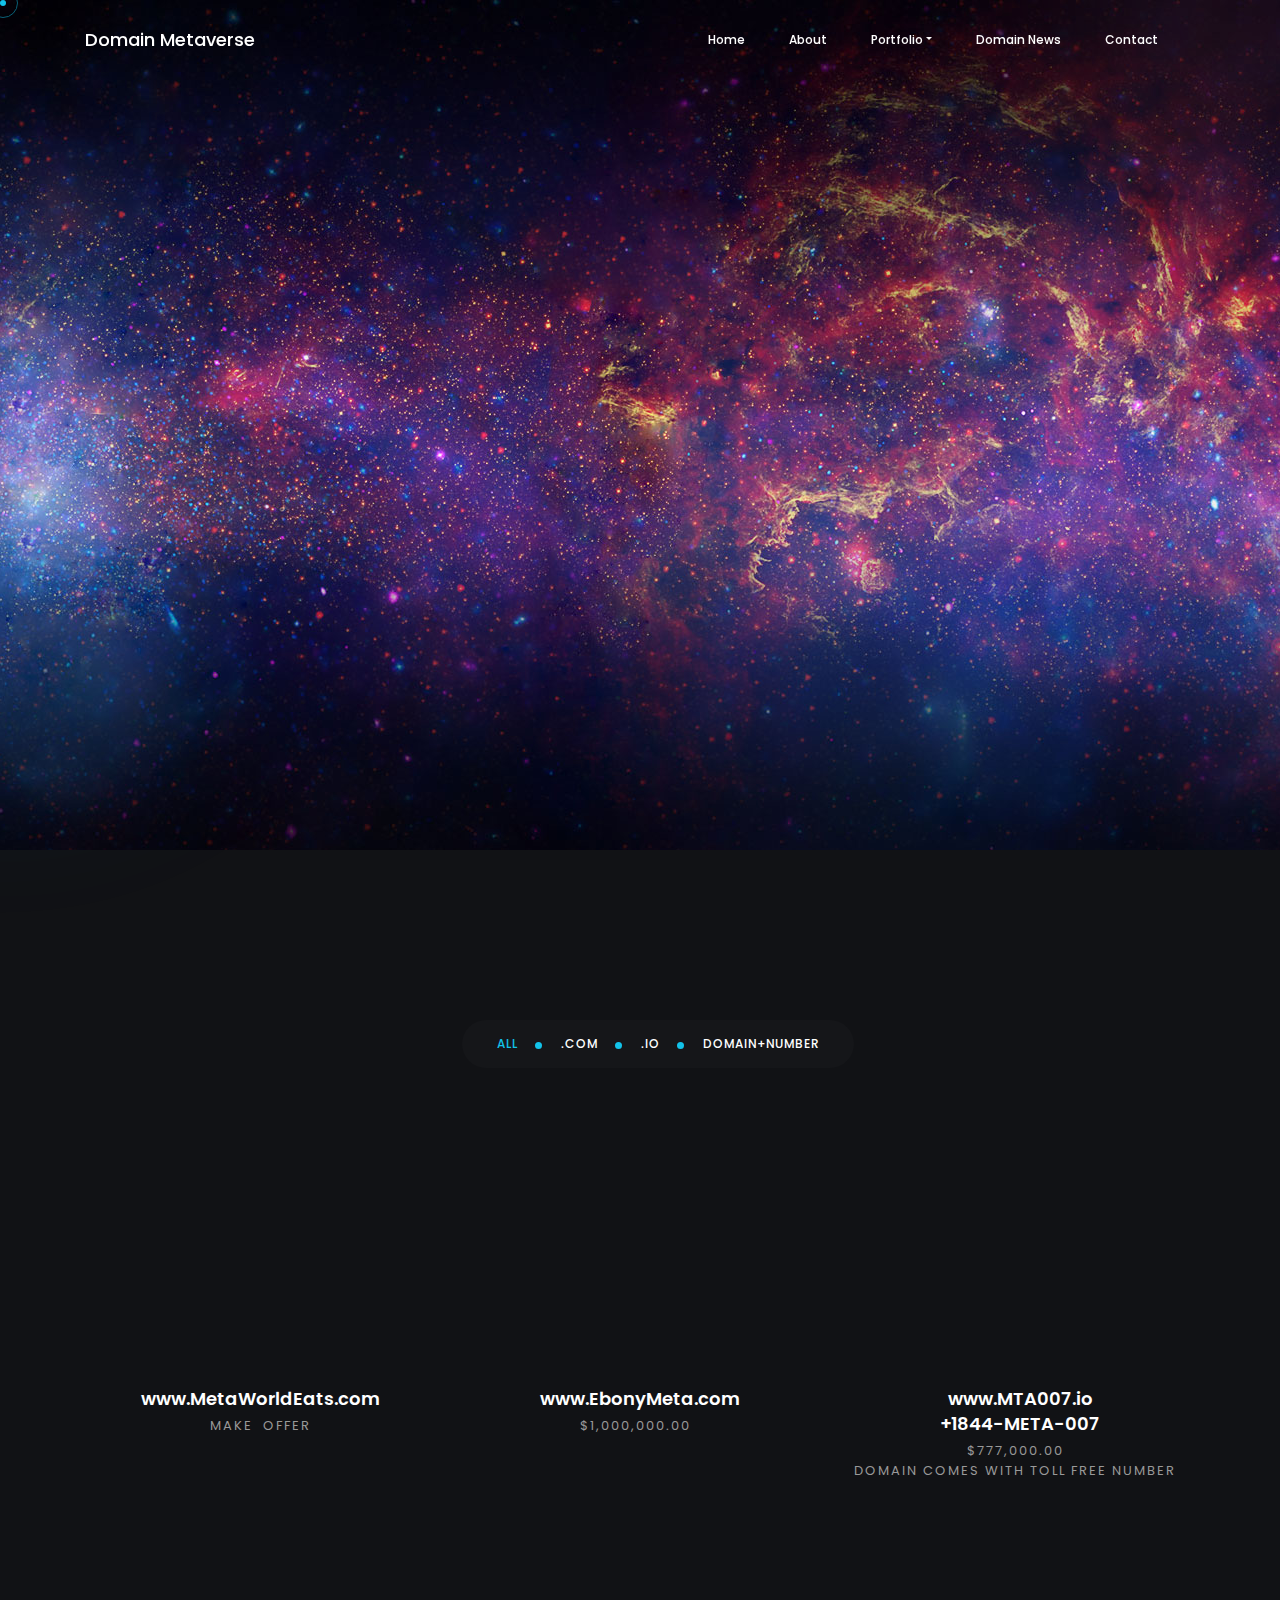
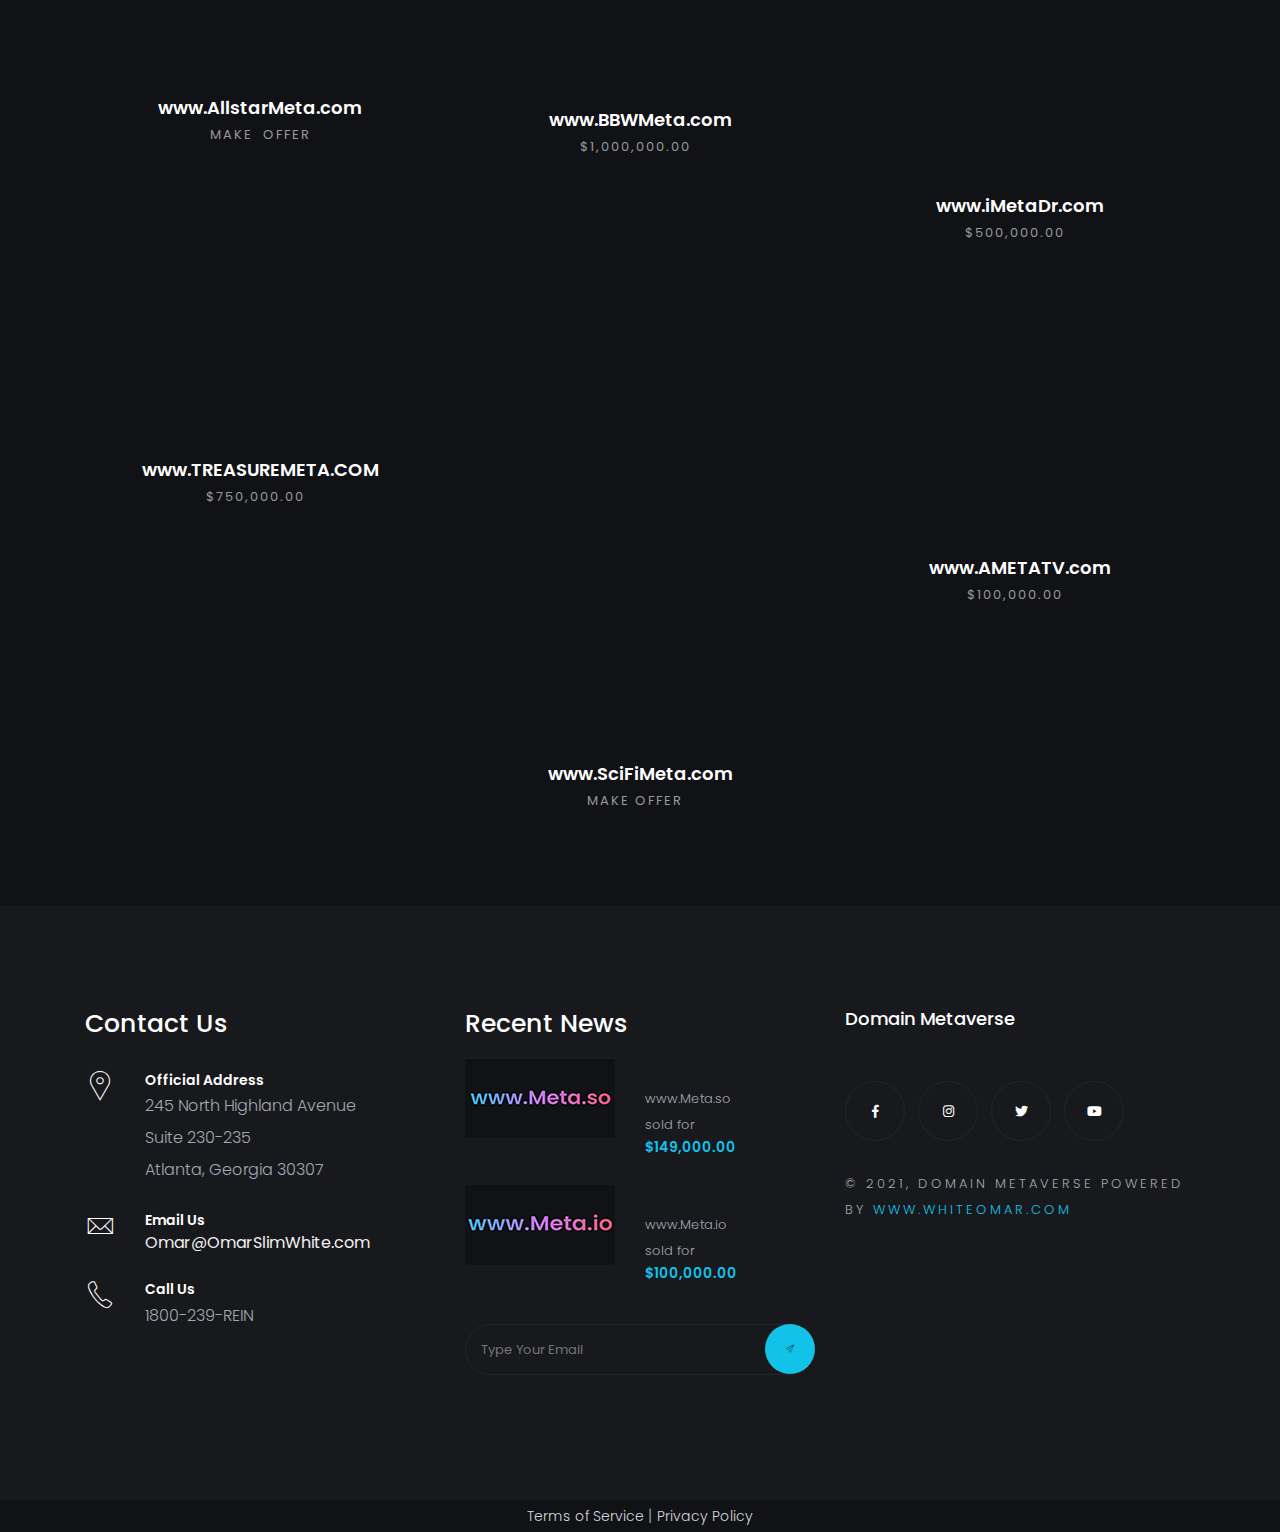
<file: index.html>
<!DOCTYPE html>
<html lang="zxx">
   <head>
      <!-- Metas -->
      <meta charset="utf-8" />
      <meta http-equiv="X-UA-Compatible" content="IE=edge" />
      <meta
         name="viewport"
         content="width=device-width, initial-scale=1, maximum-scale=1"
         />
      <meta
         name="keywords"
         content="www.DomainMetaVerse.io Metaverse Domains Facebook Meta News"
         />
      <meta
         name="description"
         content="www.DomainMetaVerse.io Metaverse Domains"
         />
      <meta name="author" content="" />
      <!-- Title  -->
      <title>Domain Metaverse</title>
      <!------Added head-->
      <meta http-equiv="content-type" content="text/html; charset=utf-8" />
      <link
         href="http://fonts.googleapis.com/css?family=Bangers&amp;v2"
         rel="stylesheet"
         type="text/css"
         />
      <!-- Favicon -->
      <link rel="shortcut icon" href="images/favicon1.ico" />
      <!-- Google Fonts -->
      <link
         href="https://fonts.googleapis.com/css?family=Poppins:100,200,300,400,500,600,700,800,900&display=swap"
         rel="stylesheet"
         />
      <link
         href="https://fonts.googleapis.com/css2?family=Montserrat+Alternates:wght@100;200;300;400;500;600;700;800;900&display=swap"
         rel="stylesheet"
         />
      <link
         rel="stylesheet"
         href="http://netdna.bootstrapcdn.com/bootstrap/3.1.1/css/bootstrap.css"
         />
      <!-- Plugins -->
      <link rel="stylesheet" href="css/plugins.css" />
      <!-- Core Style Css -->
      <link rel="stylesheet" href="css/style.css" />
      <link rel="stylesheet" href="styles/custom.css">
   </head>
   <body>
      <!-- ==================== Start Loading ==================== -->
      <div class="loading">
         <span>L</span>
         <span>o</span>
         <span>a</span>
         <span>d</span>
         <span>i</span>
         <span>n</span>
         <span>g</span>
      </div>
      <div id="preloader"></div>
      <!-- ==================== End Loading ==================== -->
      <!-- ==================== Start progress-scroll-button ==================== -->
      <div class="progress-wrap cursor-pointer">
         <svg
            class="progress-circle svg-content"
            width="100%"
            height="100%"
            viewBox="-1 -1 102 102"
            >
            <path d="M50,1 a49,49 0 0,1 0,98 a49,49 0 0,1 0,-98" />
         </svg>
      </div>

      <!-- ==================== End progress-scroll-button ==================== -->
      <!-- ==================== Start cursor ==================== -->
      <div class="mouse-cursor cursor-outer"></div>
      <div class="mouse-cursor cursor-inner"></div>
      <!-- ==================== End cursor ==================== -->
      <!-- ==================== Start Navbar ==================== -->
      <nav class="navbar navbar-expand-lg">
         <div class="container">
            <!-- Logo -->
            <a class="logo" href="#">
               <!-- <img src="img/logo-light.png" alt="logo"> -->
               <h6>Domain Metaverse</h6>
            </a>
            <button
               class="navbar-toggler"
               type="button"
               data-toggle="collapse"
               data-target="#navbarSupportedContent"
               aria-controls="navbarSupportedContent"
               aria-expanded="false"
               aria-label="Toggle navigation"
               >
            <span class="icon-bar"><i class="fas fa-bars"></i></span>
            </button>
            <!-- navbar links -->
            <div class="collapse navbar-collapse" id="navbarSupportedContent">
               <ul class="navbar-nav ml-auto">
                  <li class="nav-item dropdown">
                     <a class="nav-link" href="index.html">Home</a>
                  </li>
                  <li class="nav-item">
                     <a class="nav-link" href="about.html">About</a>
                  </li>
                  <li class="nav-item dropdown">
              <a
                class="nav-link dropdown-toggle"
                data-toggle="dropdown"
                href="#"
                role="button"
                aria-haspopup="true"
                aria-expanded="false"
                >Portfolio</a
              >
              <ul class="dropdown-menu scrollable-menu" role="menu">
                <li class="dropdown-item active">Domain</li>
                <li>
                  <a
                    href="domainPurchase.html"
                    onclick="return detailsAboutDomain(10000 ,'allahmeta.com');"
                    class="dropdown-item"
                    target="blank"
                    >allahmeta.com</a
                  >
                </li>
                <li>
                  <a
                    href="domainPurchase.html"
                    onclick="return detailsAboutDomain(10000 ,'allahmetaverse.com');"
                    class="dropdown-item"
                    target="blank"
                    >allahmetaverse.com</a
                  >
                </li>
                <li>
                  <a
                    href="domainPurchase.html"
                    onclick="return detailsAboutDomain(10000 ,'allahsmetaverse.com');"
                    class="dropdown-item"
                    target="blank"
                    >allahsmetaverse.com</a
                  >
                </li>
                <li>
                  <a
                    href="domainPurchase.html"
                    onclick="return detailsAboutDomain(10000 ,'allstarmeta.com');"
                    class="dropdown-item"
                    target="blank"
                    >allstarmeta.com</a
                  >
                </li>
                <li>
                  <a
                    href="domainPurchase.html"
                    onclick="return detailsAboutDomain(10000 ,'ametabank.com');"
                    class="dropdown-item"
                    target="blank"
                    >ametabank.com</a
                  >
                </li>
                <li>
                  <a
                    href="domainPurchase.html"
                    onclick="return detailsAboutDomain(10000 ,'ametacar.com');"
                    class="dropdown-item"
                    target="blank"
                    >ametacar.com</a
                  >
                </li>
                <li>
                  <a
                    href="domainPurchase.html"
                    onclick="return detailsAboutDomain(10000 ,'ametadog.com');"
                    class="dropdown-item"
                    target="blank"
                    >ametadog.com</a
                  >
                </li>
                <li>
                  <a
                    href="domainPurchase.html"
                    onclick="return detailsAboutDomain(10000 ,'ametajain.com');"
                    class="dropdown-item"
                    target="blank"
                    >ametajain.com</a
                  >
                </li>
                <li>
                  <a
                    href="domainPurchase.html"
                    onclick="return detailsAboutDomain(10000 ,'ametajet.com');"
                    class="dropdown-item"
                    target="blank"
                    >ametajet.com</a
                  >
                </li>
                <li>
                  <a
                    href="domainPurchase.html"
                    onclick="return detailsAboutDomain(10000 ,'ametaplane.com');"
                    class="dropdown-item"
                    target="blank"
                    >ametaplane.com</a
                  >
                </li>
                <li>
                  <a
                    href="domainPurchase.html"
                    onclick="return detailsAboutDomain(10000 ,'ametasquid.com');"
                    class="dropdown-item"
                    target="blank"
                    >ametasquid.com</a
                  >
                </li>
                <li>
                  <a
                    href="domainPurchase.html"
                    onclick="return detailsAboutDomain(10000 ,'ametatv.com');"
                    class="dropdown-item"
                    target="blank"
                    >ametatv.com</a
                  >
                </li>
                <li>
                  <a
                    href="domainPurchase.html"
                    onclick="return detailsAboutDomain(10000 ,'ametavr.com');"
                    class="dropdown-item"
                    target="blank"
                    >ametavr.com</a
                  >
                </li>
                <li>
                  <a
                    href="domainPurchase.html"
                    onclick="return detailsAboutDomain(10000 ,'ametaweed.com');"
                    class="dropdown-item"
                    target="blank"
                    >ametaweed.com</a
                  >
                </li>
                <li>
                  <a
                    href="domainPurchase.html"
                    onclick="return detailsAboutDomain(10000 ,'ametazuck.com');"
                    class="dropdown-item"
                    target="blank"
                    >ametazuck.com</a
                  >
                </li>
                <li>
                  <a
                    href="domainPurchase.html"
                    onclick="return detailsAboutDomain(10000 ,'athleticmetaverse.com');"
                    class="dropdown-item"
                    target="blank"
                    >athleticmetaverse.com</a
                  >
                </li>
                <li>
                  <a
                    href="domainPurchase.html"
                    onclick="return detailsAboutDomain(10000 ,'bbwmeta.com');"
                    class="dropdown-item"
                    target="blank"
                    >bbwmeta.com</a
                  >
                </li>
                <li>
                  <a
                    href="domainPurchase.html"
                    onclick="return detailsAboutDomain(10000 ,'bbwmetaverse.com');"
                    class="dropdown-item"
                    target="blank"
                    >bbwmetaverse.com</a
                  >
                </li>
                <li>
                  <a
                    href="domainPurchase.html"
                    onclick="return detailsAboutDomain(10000 ,'billyjeanmeta.com');"
                    class="dropdown-item"
                    target="blank"
                    >billyjeanmeta.com</a
                  >
                </li>
                <li>
                  <a
                    href="domainPurchase.html"
                    onclick="return detailsAboutDomain(10000 ,'billyjeanmetaverse.com');"
                    class="dropdown-item"
                    target="blank"
                    >billyjeanmetaverse.com</a
                  >
                </li>
                <li>
                  <a
                    href="domainPurchase.html"
                    onclick="return detailsAboutDomain(10000 ,'blackmambameta.com');"
                    class="dropdown-item"
                    target="blank"
                    >blackmambameta.com</a
                  >
                </li>
                <li>
                  <a
                    href="domainPurchase.html"
                    onclick="return detailsAboutDomain(10000 ,'book1o1.com');"
                    class="dropdown-item"
                    target="blank"
                    >book1o1.com</a
                  >
                </li>
                <li>
                  <a
                    href="domainPurchase.html"
                    onclick="return detailsAboutDomain(10000 ,'book1on1.co');"
                    class="dropdown-item"
                    target="blank"
                    >book1on1.co</a
                  >
                </li>
                <li>
                  <a
                    href="domainPurchase.html"
                    onclick="return detailsAboutDomain(10000 ,'book1on1.live');"
                    class="dropdown-item"
                    target="blank"
                    >book1on1.live</a
                  >
                </li>
                <li>
                  <a
                    href="domainPurchase.html"
                    onclick="return detailsAboutDomain(10000 ,'book1on1.net');"
                    class="dropdown-item"
                    target="blank"
                    >book1on1.net</a
                  >
                </li>
                <li>
                  <a
                    href="domainPurchase.html"
                    onclick="return detailsAboutDomain(10000 ,'book1on1.online');"
                    class="dropdown-item"
                    target="blank"
                    >book1on1.online</a
                  >
                </li>
                <li>
                  <a
                    href="domainPurchase.html"
                    onclick="return detailsAboutDomain(10000 ,'booka1-1.com');"
                    class="dropdown-item"
                    target="blank"
                    >booka1-1.com</a
                  >
                </li>
                <li>
                  <a
                    href="domainPurchase.html"
                    onclick="return detailsAboutDomain(10000 ,'booka1o1.com');"
                    class="dropdown-item"
                    target="blank"
                    >booka1o1.com</a
                  >
                </li>
                <li>
                  <a
                    href="domainPurchase.html"
                    onclick="return detailsAboutDomain(10000 ,'booka1on1.com');"
                    class="dropdown-item"
                    target="blank"
                    >booka1on1.com</a
                  >
                </li>
                <li>
                  <a
                    href="domainPurchase.html"
                    onclick="return detailsAboutDomain(10000 ,'booka1to1.com');"
                    class="dropdown-item"
                    target="blank"
                    >booka1to1.com</a
                  >
                </li>
                <li>
                  <a
                    href="domainPurchase.html"
                    onclick="return detailsAboutDomain(10000 ,'bookaoneonone.com');"
                    class="dropdown-item"
                    target="blank"
                    >bookaoneonone.com</a
                  >
                </li>
                <li>
                  <a
                    href="domainPurchase.html"
                    onclick="return detailsAboutDomain(10000 ,'churchofmetagod.com');"
                    class="dropdown-item"
                    target="blank"
                    >churchofmetagod.com</a
                  >
                </li>
                <li>
                  <a
                    href="domainPurchase.html"
                    onclick="return detailsAboutDomain(10000 ,'coconutmeta.com');"
                    class="dropdown-item"
                    target="blank"
                    >coconutmeta.com</a
                  >
                </li>
                <li>
                  <a
                    href="domainPurchase.html"
                    onclick="return detailsAboutDomain(10000 ,'consciousmeta.com');"
                    class="dropdown-item"
                    target="blank"
                    >consciousmeta.com</a
                  >
                </li>
                <li>
                  <a
                    href="domainPurchase.html"
                    onclick="return detailsAboutDomain(10000 ,'daddysmetaverse.com');"
                    class="dropdown-item"
                    target="blank"
                    >daddysmetaverse.com</a
                  >
                </li>
                <li>
                  <a
                    href="domainPurchase.html"
                    onclick="return detailsAboutDomain(10000 ,'domainmeta.co');"
                    class="dropdown-item"
                    target="blank"
                    >domainmeta.co</a
                  >
                </li>
                <li>
                  <a
                    href="domainPurchase.html"
                    onclick="return detailsAboutDomain(10000 ,'domainmetaverse.io');"
                    class="dropdown-item"
                    target="blank"
                    >domainmetaverse.io</a
                  >
                </li>
                <li>
                  <a
                    href="domainPurchase.html"
                    onclick="return detailsAboutDomain(10000 ,'ebonymeta.com');"
                    class="dropdown-item"
                    target="blank"
                    >ebonymeta.com</a
                  >
                </li>
                <li>
                  <a
                    href="domainPurchase.html"
                    onclick="return detailsAboutDomain(10000 ,'egyptianmetaverse.com');"
                    class="dropdown-item"
                    target="blank"
                    >egyptianmetaverse.com</a
                  >
                </li>
                <li>
                  <a
                    href="domainPurchase.html"
                    onclick="return detailsAboutDomain(10000 ,'freddysmetaverse.com');"
                    class="dropdown-item"
                    target="blank"
                    >freddysmetaverse.com</a
                  >
                </li>
                <li>
                  <a
                    href="domainPurchase.html"
                    onclick="return detailsAboutDomain(10000 ,'geta101.com');"
                    class="dropdown-item"
                    target="blank"
                    >geta101.com</a
                  >
                </li>
                <li>
                  <a
                    href="domainPurchase.html"
                    onclick="return detailsAboutDomain(10000 ,'imetaalien.com');"
                    class="dropdown-item"
                    target="blank"
                    >imetaalien.com</a
                  >
                </li>
                <li>
                  <a
                    href="domainPurchase.html"
                    onclick="return detailsAboutDomain(10000 ,'imetacat.com');"
                    class="dropdown-item"
                    target="blank"
                    >imetacat.com</a
                  >
                </li>
                <li>
                  <a
                    href="domainPurchase.html"
                    onclick="return detailsAboutDomain(10000 ,'imetaceleb.com');"
                    class="dropdown-item"
                    target="blank"
                    >imetaceleb.com</a
                  >
                </li>
                <li>
                  <a
                    href="domainPurchase.html"
                    onclick="return detailsAboutDomain(10000 ,'imetacop.com');"
                    class="dropdown-item"
                    target="blank"
                    >imetacop.com</a
                  >
                </li>
                <li>
                  <a
                    href="domainPurchase.html"
                    onclick="return detailsAboutDomain(10000 ,'imetademon.com');"
                    class="dropdown-item"
                    target="blank"
                    >imetademon.com</a
                  >
                </li>
                <li>
                  <a
                    href="domainPurchase.html"
                    onclick="return detailsAboutDomain(10000 ,'imetadentist.com');"
                    class="dropdown-item"
                    target="blank"
                    >imetadentist.com</a
                  >
                </li>
                <li>
                  <a
                    href="domainPurchase.html"
                    onclick="return detailsAboutDomain(10000 ,'imetadevil.com');"
                    class="dropdown-item"
                    target="blank"
                    >imetadevil.com</a
                  >
                </li>
                <li>
                  <a
                    href="domainPurchase.html"
                    onclick="return detailsAboutDomain(10000 ,'imetadr.com');"
                    class="dropdown-item"
                    target="blank"
                    >imetadr.com</a
                  >
                </li>
                <li>
                  <a
                    href="domainPurchase.html"
                    onclick="return detailsAboutDomain(10000 ,'imetafreak.com');"
                    class="dropdown-item"
                    target="blank"
                    >imetafreak.com</a
                  >
                </li>
                <li>
                  <a
                    href="domainPurchase.html"
                    onclick="return detailsAboutDomain(10000 ,'imetakim.com');"
                    class="dropdown-item"
                    target="blank"
                    >imetakim.com</a
                  >
                </li>
                <li>
                  <a
                    href="domainPurchase.html"
                    onclick="return detailsAboutDomain(10000 ,'imetalien.com');"
                    class="dropdown-item"
                    target="blank"
                    >imetalien.com</a
                  >
                </li>
                <li>
                  <a
                    href="domainPurchase.html"
                    onclick="return detailsAboutDomain(10000 ,'imetamason.com');"
                    class="dropdown-item"
                    target="blank"
                    >imetamason.com</a
                  >
                </li>
                <li>
                  <a
                    href="domainPurchase.html"
                    onclick="return detailsAboutDomain(10000 ,'imetamom.com');"
                    class="dropdown-item"
                    target="blank"
                    >imetamom.com</a
                  >
                </li>
                <li>
                  <a
                    href="domainPurchase.html"
                    onclick="return detailsAboutDomain(10000 ,'imetaplane.com');"
                    class="dropdown-item"
                    target="blank"
                    >imetaplane.com</a
                  >
                </li>
                <li>
                  <a
                    href="domainPurchase.html"
                    onclick="return detailsAboutDomain(10000 ,'imetapuppy.com');"
                    class="dropdown-item"
                    target="blank"
                    >imetapuppy.com</a
                  >
                </li>
                <li>
                  <a
                    href="domainPurchase.html"
                    onclick="return detailsAboutDomain(10000 ,'imetasquid.com');"
                    class="dropdown-item"
                    target="blank"
                    >imetasquid.com</a
                  >
                </li>
                <li>
                  <a
                    href="domainPurchase.html"
                    onclick="return detailsAboutDomain(10000 ,'kanyesmetaverse.com');"
                    class="dropdown-item"
                    target="blank"
                    >kanyesmetaverse.com</a
                  >
                </li>
                <li>
                  <a
                    href="domainPurchase.html"
                    onclick="return detailsAboutDomain(10000 ,'karmameta.com');"
                    class="dropdown-item"
                    target="blank"
                    >karmameta.com</a
                  >
                </li>
                <li>
                  <a
                    href="domainPurchase.html"
                    onclick="return detailsAboutDomain(10000 ,'kimsmetaverse.com');"
                    class="dropdown-item"
                    target="blank"
                    >kimsmetaverse.com</a
                  >
                </li>
                <li>
                  <a
                    href="domainPurchase.html"
                    onclick="return detailsAboutDomain(10000 ,'mambametaverse.com');"
                    class="dropdown-item"
                    target="blank"
                    >mambametaverse.com</a
                  >
                </li>
                <li>
                  <a
                    href="domainPurchase.html"
                    onclick="return detailsAboutDomain(10000 ,'metabraidz.com');"
                    class="dropdown-item"
                    target="blank"
                    >metabraidz.com</a
                  >
                </li>
                <li>
                  <a
                    href="domainPurchase.html"
                    onclick="return detailsAboutDomain(10000 ,'metacoinzzz.com');"
                    class="dropdown-item"
                    target="blank"
                    >metacoinzzz.com</a
                  >
                </li>
                <li>
                  <a
                    href="domainPurchase.html"
                    onclick="return detailsAboutDomain(10000 ,'metacyop.com');"
                    class="dropdown-item"
                    target="blank"
                    >metacyop.com</a
                  >
                </li>
                <li>
                  <a
                    href="domainPurchase.html"
                    onclick="return detailsAboutDomain(10000 ,'metadashian.com');"
                    class="dropdown-item"
                    target="blank"
                    >metadashian.com</a
                  >
                </li>
                <li>
                  <a
                    href="domainPurchase.html"
                    onclick="return detailsAboutDomain(10000 ,'metadreamzzz.com');"
                    class="dropdown-item"
                    target="blank"
                    >metadreamzzz.com</a
                  >
                </li>
                <li>
                  <a
                    href="domainPurchase.html"
                    onclick="return detailsAboutDomain(10000 ,'metaearph.com');"
                    class="dropdown-item"
                    target="blank"
                    >metaearph.com</a
                  >
                </li>
                <li>
                  <a
                    href="domainPurchase.html"
                    onclick="return detailsAboutDomain(10000 ,'metaeatz.com');"
                    class="dropdown-item"
                    target="blank"
                    >metaeatz.com</a
                  >
                </li>
                <li>
                  <a
                    href="domainPurchase.html"
                    onclick="return detailsAboutDomain(10000 ,'metagainzzz.com');"
                    class="dropdown-item"
                    target="blank"
                    >metagainzzz.com</a
                  >
                </li>
                <li>
                  <a
                    href="domainPurchase.html"
                    onclick="return detailsAboutDomain(10000 ,'metagenez.com');"
                    class="dropdown-item"
                    target="blank"
                    >metagenez.com</a
                  >
                </li>
                <li>
                  <a
                    href="domainPurchase.html"
                    onclick="return detailsAboutDomain(10000 ,'metagrainz.com');"
                    class="dropdown-item"
                    target="blank"
                    >metagrainz.com</a
                  >
                </li>
                <li>
                  <a
                    href="domainPurchase.html"
                    onclick="return detailsAboutDomain(10000 ,'metaheathen.com');"
                    class="dropdown-item"
                    target="blank"
                    >metaheathen.com</a
                  >
                </li>
                <li>
                  <a
                    href="domainPurchase.html"
                    onclick="return detailsAboutDomain(10000 ,'metaherbz.com');"
                    class="dropdown-item"
                    target="blank"
                    >metaherbz.com</a
                  >
                </li>
                <li>
                  <a
                    href="domainPurchase.html"
                    onclick="return detailsAboutDomain(10000 ,'metaherbzzz.com');"
                    class="dropdown-item"
                    target="blank"
                    >metaherbzzz.com</a
                  >
                </li>
                <li>
                  <a
                    href="domainPurchase.html"
                    onclick="return detailsAboutDomain(10000 ,'metajain.com');"
                    class="dropdown-item"
                    target="blank"
                    >metajain.com</a
                  >
                </li>
                <li>
                  <a
                    href="domainPurchase.html"
                    onclick="return detailsAboutDomain(10000 ,'metajaxx.com');"
                    class="dropdown-item"
                    target="blank"
                    >metajaxx.com</a
                  >
                </li>
                <li>
                  <a
                    href="domainPurchase.html"
                    onclick="return detailsAboutDomain(10000 ,'metajaxxx.com');"
                    class="dropdown-item"
                    target="blank"
                    >metajaxxx.com</a
                  >
                </li>
                <li>
                  <a
                    href="domainPurchase.html"
                    onclick="return detailsAboutDomain(10000 ,'metakingzzz.com');"
                    class="dropdown-item"
                    target="blank"
                    >metakingzzz.com</a
                  >
                </li>
                <li>
                  <a
                    href="domainPurchase.html"
                    onclick="return detailsAboutDomain(10000 ,'metalordzzz.com');"
                    class="dropdown-item"
                    target="blank"
                    >metalordzzz.com</a
                  >
                </li>
                <li>
                  <a
                    href="domainPurchase.html"
                    onclick="return detailsAboutDomain(10000 ,'metamasss.com');"
                    class="dropdown-item"
                    target="blank"
                    >metamasss.com</a
                  >
                </li>
                <li>
                  <a
                    href="domainPurchase.html"
                    onclick="return detailsAboutDomain(10000 ,'metameansbusiness.com');"
                    class="dropdown-item"
                    target="blank"
                    >metameansbusiness.com</a
                  >
                </li>
                <li>
                  <a
                    href="domainPurchase.html"
                    onclick="return detailsAboutDomain(10000 ,'metamillionzzz.com');"
                    class="dropdown-item"
                    target="blank"
                    >metamillionzzz.com</a
                  >
                </li>
                <li>
                  <a
                    href="domainPurchase.html"
                    onclick="return detailsAboutDomain(10000 ,'metamindzzz.com');"
                    class="dropdown-item"
                    target="blank"
                    >metamindzzz.com</a
                  >
                </li>
                <li>
                  <a
                    href="domainPurchase.html"
                    onclick="return detailsAboutDomain(10000 ,'metamorphosizzz.com');"
                    class="dropdown-item"
                    target="blank"
                    >metamorphosizzz.com</a
                  >
                </li>
                <li>
                  <a
                    href="domainPurchase.html"
                    onclick="return detailsAboutDomain(10000 ,'metanips.com');"
                    class="dropdown-item"
                    target="blank"
                    >metanips.com</a
                  >
                </li>
                <li>
                  <a
                    href="domainPurchase.html"
                    onclick="return detailsAboutDomain(10000 ,'metanotorious.com');"
                    class="dropdown-item"
                    target="blank"
                    >metanotorious.com</a
                  >
                </li>
                <li>
                  <a
                    href="domainPurchase.html"
                    onclick="return detailsAboutDomain(10000 ,'metaphesians.com');"
                    class="dropdown-item"
                    target="blank"
                    >metaphesians.com</a
                  >
                </li>
                <li>
                  <a
                    href="domainPurchase.html"
                    onclick="return detailsAboutDomain(10000 ,'metaphysiczzz.com');"
                    class="dropdown-item"
                    target="blank"
                    >metaphysiczzz.com</a
                  >
                </li>
                <li>
                  <a
                    href="domainPurchase.html"
                    onclick="return detailsAboutDomain(10000 ,'metapicturez.com');"
                    class="dropdown-item"
                    target="blank"
                    >metapicturez.com</a
                  >
                </li>
                <li>
                  <a
                    href="domainPurchase.html"
                    onclick="return detailsAboutDomain(10000 ,'metarealization.com');"
                    class="dropdown-item"
                    target="blank"
                    >metarealization.com</a
                  >
                </li>
                <li>
                  <a
                    href="domainPurchase.html"
                    onclick="return detailsAboutDomain(10000 ,'metasabel.com');"
                    class="dropdown-item"
                    target="blank"
                    >metasabel.com</a
                  >
                </li>
                <li>
                  <a
                    href="domainPurchase.html"
                    onclick="return detailsAboutDomain(10000 ,'metaseedz.com');"
                    class="dropdown-item"
                    target="blank"
                    >metaseedz.com</a
                  >
                </li>
                <li>
                  <a
                    href="domainPurchase.html"
                    onclick="return detailsAboutDomain(10000 ,'metaseedzzz.com');"
                    class="dropdown-item"
                    target="blank"
                    >metaseedzzz.com</a
                  >
                </li>
                <li>
                  <a
                    href="domainPurchase.html"
                    onclick="return detailsAboutDomain(10000 ,'metasmashbros.com');"
                    class="dropdown-item"
                    target="blank"
                    >metasmashbros.com</a
                  >
                </li>
                <li>
                  <a
                    href="domainPurchase.html"
                    onclick="return detailsAboutDomain(10000 ,'metasmashmetablast.com');"
                    class="dropdown-item"
                    target="blank"
                    >metasmashmetablast.com</a
                  >
                </li>
                <li>
                  <a
                    href="domainPurchase.html"
                    onclick="return detailsAboutDomain(10000 ,'metasquidz.com');"
                    class="dropdown-item"
                    target="blank"
                    >metasquidz.com</a
                  >
                </li>
                <li>
                  <a
                    href="domainPurchase.html"
                    onclick="return detailsAboutDomain(10000 ,'metastasizzze.com');"
                    class="dropdown-item"
                    target="blank"
                    >metastasizzze.com</a
                  >
                </li>
                <li>
                  <a
                    href="domainPurchase.html"
                    onclick="return detailsAboutDomain(10000 ,'metasuperduper.com');"
                    class="dropdown-item"
                    target="blank"
                    >metasuperduper.com</a
                  >
                </li>
                <li>
                  <a
                    href="domainPurchase.html"
                    onclick="return detailsAboutDomain(10000 ,'metataxxx.com');"
                    class="dropdown-item"
                    target="blank"
                    >metataxxx.com</a
                  >
                </li>
                <li>
                  <a
                    href="domainPurchase.html"
                    onclick="return detailsAboutDomain(10000 ,'metaterraneancannabis.com');"
                    class="dropdown-item"
                    target="blank"
                    >metaterraneancannabis.com</a
                  >
                </li>
                <li>
                  <a
                    href="domainPurchase.html"
                    onclick="return detailsAboutDomain(10000 ,'metaterraneandream.com');"
                    class="dropdown-item"
                    target="blank"
                    >metaterraneandream.com</a
                  >
                </li>
                <li>
                  <a
                    href="domainPurchase.html"
                    onclick="return detailsAboutDomain(10000 ,'metaterraneangirl.com');"
                    class="dropdown-item"
                    target="blank"
                    >metaterraneangirl.com</a
                  >
                </li>
                <li>
                  <a
                    href="domainPurchase.html"
                    onclick="return detailsAboutDomain(10000 ,'metaterraneangod.com');"
                    class="dropdown-item"
                    target="blank"
                    >metaterraneangod.com</a
                  >
                </li>
                <li>
                  <a
                    href="domainPurchase.html"
                    onclick="return detailsAboutDomain(10000 ,'metaterraneangreen.com');"
                    class="dropdown-item"
                    target="blank"
                    >metaterraneangreen.com</a
                  >
                </li>
                <li>
                  <a
                    href="domainPurchase.html"
                    onclick="return detailsAboutDomain(10000 ,'metaterraneanking.com');"
                    class="dropdown-item"
                    target="blank"
                    >metaterraneanking.com</a
                  >
                </li>
                <li>
                  <a
                    href="domainPurchase.html"
                    onclick="return detailsAboutDomain(10000 ,'metaterraneanrockstar.com');"
                    class="dropdown-item"
                    target="blank"
                    >metaterraneanrockstar.com</a
                  >
                </li>
                <li>
                  <a
                    href="domainPurchase.html"
                    onclick="return detailsAboutDomain(10000 ,'metaterraneanslayer.com');"
                    class="dropdown-item"
                    target="blank"
                    >metaterraneanslayer.com</a
                  >
                </li>
                <li>
                  <a
                    href="domainPurchase.html"
                    onclick="return detailsAboutDomain(10000 ,'metaterraneanuniverse.com');"
                    class="dropdown-item"
                    target="blank"
                    >metaterraneanuniverse.com</a
                  >
                </li>
                <li>
                  <a
                    href="domainPurchase.html"
                    onclick="return detailsAboutDomain(10000 ,'metaterraneanweed.com');"
                    class="dropdown-item"
                    target="blank"
                    >metaterraneanweed.com</a
                  >
                </li>
                <li>
                  <a
                    href="domainPurchase.html"
                    onclick="return detailsAboutDomain(10000 ,'metaterraneanworld.com');"
                    class="dropdown-item"
                    target="blank"
                    >metaterraneanworld.com</a
                  >
                </li>
                <li>
                  <a
                    href="domainPurchase.html"
                    onclick="return detailsAboutDomain(10000 ,'metatreez.com');"
                    class="dropdown-item"
                    target="blank"
                    >metatreez.com</a
                  >
                </li>
                <li>
                  <a
                    href="domainPurchase.html"
                    onclick="return detailsAboutDomain(10000 ,'metauppercut.com');"
                    class="dropdown-item"
                    target="blank"
                    >metauppercut.com</a
                  >
                </li>
                <li>
                  <a
                    href="domainPurchase.html"
                    onclick="return detailsAboutDomain(10000 ,'metaversefedaration.com');"
                    class="dropdown-item"
                    target="blank"
                    >metaversefedaration.com</a
                  >
                </li>
                <li>
                  <a
                    href="domainPurchase.html"
                    onclick="return detailsAboutDomain(10000 ,'metaversuz.com');"
                    class="dropdown-item"
                    target="blank"
                    >metaversuz.com</a
                  >
                </li>
                <li>
                  <a
                    href="domainPurchase.html"
                    onclick="return detailsAboutDomain(10000 ,'metavixxxen.com');"
                    class="dropdown-item"
                    target="blank"
                    >metavixxxen.com</a
                  >
                </li>
                <li>
                  <a
                    href="domainPurchase.html"
                    onclick="return detailsAboutDomain(10000 ,'metavsfb.com');"
                    class="dropdown-item"
                    target="blank"
                    >metavsfb.com</a
                  >
                </li>
                <li>
                  <a
                    href="domainPurchase.html"
                    onclick="return detailsAboutDomain(10000 ,'metaworldeats.com');"
                    class="dropdown-item"
                    target="blank"
                    >metaworldeats.com</a
                  >
                </li>
                <li>
                  <a
                    href="domainPurchase.html"
                    onclick="return detailsAboutDomain(10000 ,'metaworldzzz.com');"
                    class="dropdown-item"
                    target="blank"
                    >metaworldzzz.com</a
                  >
                </li>
                <li>
                  <a
                    href="domainPurchase.html"
                    onclick="return detailsAboutDomain(10000 ,'michaelsmetaverse.com');"
                    class="dropdown-item"
                    target="blank"
                    >michaelsmetaverse.com</a
                  >
                </li>
                <li>
                  <a
                    href="domainPurchase.html"
                    onclick="return detailsAboutDomain(10000 ,'mortalmetaverse.com');"
                    class="dropdown-item"
                    target="blank"
                    >mortalmetaverse.com</a
                  >
                </li>
                <li>
                  <a
                    href="domainPurchase.html"
                    onclick="return detailsAboutDomain(10000 ,'mta007.com');"
                    class="dropdown-item"
                    target="blank"
                    >mta007.com</a
                  >
                </li>
                <li>
                  <a
                    href="domainPurchase.html"
                    onclick="return detailsAboutDomain(10000 ,'mta007.io');"
                    class="dropdown-item"
                    target="blank"
                    >mta007.io</a
                  >
                </li>
                <li>
                  <a
                    href="domainPurchase.html"
                    onclick="return detailsAboutDomain(10000 ,'multimetanaire.com');"
                    class="dropdown-item"
                    target="blank"
                    >multimetanaire.com</a
                  >
                </li>
                <li>
                  <a
                    href="domainPurchase.html"
                    onclick="return detailsAboutDomain(10000 ,'muscularvegan.com');"
                    class="dropdown-item"
                    target="blank"
                    >muscularvegan.com</a
                  >
                </li>
                <li>
                  <a
                    href="domainPurchase.html"
                    onclick="return detailsAboutDomain(10000 ,'notoriousmeta.com');"
                    class="dropdown-item"
                    target="blank"
                    >notoriousmeta.com</a
                  >
                </li>
                <li>
                  <a
                    href="domainPurchase.html"
                    onclick="return detailsAboutDomain(10000 ,'presidentialmeta.com');"
                    class="dropdown-item"
                    target="blank"
                    >presidentialmeta.com</a
                  >
                </li>
                
                <li>
                  <a
                    href="domainPurchase.html"
                    onclick="return detailsAboutDomain(10000 ,'scifimeta.com');"
                    class="dropdown-item"
                    target="blank"
                    >scifimeta.com</a
                  >
                </li>
                <li>
                  <a
                    href="domainPurchase.html"
                    onclick="return detailsAboutDomain(10000 ,'takea101.com');"
                    class="dropdown-item"
                    target="blank"
                    >takea101.com</a
                  >
                </li>
                <li>
                  <a
                    href="domainPurchase.html"
                    onclick="return detailsAboutDomain(10000 ,'tomsmetaverse.com');"
                    class="dropdown-item"
                    target="blank"
                    >tomsmetaverse.com</a
                  >
                </li>
                <li>
                  <a
                    href="domainPurchase.html"
                    onclick="return detailsAboutDomain(10000 ,'treasuremeta.com');"
                    class="dropdown-item"
                    target="blank"
                    >treasuremeta.com</a
                  >
                </li>
                <li>
                  <a
                    href="domainPurchase.html"
                    onclick="return detailsAboutDomain(10000 ,'yeezysmetaverse.com');"
                    class="dropdown-item"
                    target="blank"
                    >yeezysmetaverse.com</a
                  >
                </li>
                <li>
                  <a
                    href="domainPurchase.html"
                    onclick="return detailsAboutDomain(10000 ,'zucksmetaverse.com');"
                    class="dropdown-item"
                    target="blank"
                    >zucksmetaverse.com</a
                  >
                </li>
              </ul>
            </li>
                  <li class="nav-item dropdown">
                     <a class="nav-link" href="blog-list.html">Domain News</a>
                  </li>
                  <li class="nav-item">
                     <a class="nav-link" href="contact.html">Contact</a>
                  </li>
               </ul>
            </div>
         </div>
      </nav>
      <!-- ==================== End Navbar ==================== -->
      <div class="circle-bg">
         <div class="circle-color fixed">
            <div class="gradient-circle"></div>
            <div class="gradient-circle two"></div>
         </div>
      </div>
      <!-- ==================== Start header ==================== -->
      <!-- <header class="works-header fixed-slider hfixd valign sub-bg">
         <div id="">
            <div id="stage" class="stage">
               <div id="space" class="stage"></div>
            </div>
         </div>
      </header> -->
      <header class="works-header" style="height: 100vh;">
         <div class="container">
            <div class="sliding-background"></div>
         </div>
      </header>
      <!-- ==================== End header ==================== -->
      <div class="main-content">
         <!-- ==================== Start works ==================== -->
         <section class="portfolio three-column section-padding pb-70">
            <div class="container">
               <div class="row">
                  <!-- filter links -->
                  <div class="filtering text-center mb-30 col-12">
                     <div class="filter">
                        <span data-filter="*" class="active">All</span>
                        <span data-filter=".brand">.COM</span>
                        <span data-filter=".web">.io</span>
                        <span data-filter=".graphic">Domain+Number</span>
                     </div>
                  </div>
                  <!-- gallery -->
                  <div class="gallery full-width">
                     <!-- gallery item -->
                     <div class="col-lg-4 col-md-6 items">
                        <div class="item-img wow fadeInUp" data-wow-delay=".4s">
                           <!-- href="project-details2.html" -->
                           <a>
                           <img
                              src="images/Blog/shutterstock_1984723493.jpg"
                              alt="image"
                              />
                           </a>
                        </div>
                        <div class="cont">
                           <h6>www.MetaWorldEats.com</h6>
                           <span
                              ><a href="#0">Make</a><a href="#0">Offer</a></span
                              >
                        </div>
                     </div>
                     <!-- gallery item -->
                     <div class="col-lg-4 col-md-6 items">
                        <div class="item-img wow fadeInUp" data-wow-delay=".4s">
                           <!-- href="project-details2.html" -->
                           <a>
                           <img
                              src="images/Blog/shutterstock_1962195034.jpg"
                              alt="image"
                              />
                           </a>
                        </div>
                        <div class="cont">
                           <h6>www.EbonyMeta.com</h6>
                           <span
                              ><a href="#0">$1,000,000.00</a><a href="#0"></a></span
                              >
                        </div>
                     </div>
                     <!-- gallery item -->
                     <div class="col-lg-4 col-md-6 items brand web graphic">
                        <div class="item-img wow fadeInUp" data-wow-delay=".4s">
                           <!-- href="project-details2.html" -->
                           <a>
                           <img
                              src="images/Blog/shutterstock_1314727508 (1).jpg"
                              alt="image"
                              />
                           </a>
                        </div>
                        <div class="cont">
                           <h6>www.MTA007.io <br>
                              +1844-META-007
                           </h6>
                           <span
                              ><a href="#0">$777,000.00<br> Domain Comes with toll free number</a><a href="#0"></a></span
                              >
                        </div>
                     </div>
                     <!-- gallery item -->
                     <div class="col-lg-4 col-md-6 items brand">
                        <div class="item-img wow fadeInUp" data-wow-delay=".4s">
                           <!-- href="project-details2.html" -->
                           <a>
                           <img
                              src="images/Blog/shutterstock_1197309358.jpg"
                              alt="image"
                              />
                           </a>
                        </div>
                        <div class="cont">
                           <h6>www.AllstarMeta.com</h6>
                           <span
                              ><a href="#0">Make</a><a href="#0">Offer</a></span
                              >
                        </div>
                     </div>
                     <!-- gallery item -->
                     <div class="col-lg-4 col-md-6 items">
                        <div class="item-img wow fadeInUp" data-wow-delay=".4s">
                           <!-- href="project-details2.html" -->
                           <a>
                           <img
                              src="images/Blog/shutterstock_2003149970.jpg"
                              alt="image"
                              />
                           </a>
                        </div>
                        <div class="cont">
                           <h6>www.BBWMeta.com</h6>
                           <span
                              ><a href="#0">$1,000,000.00</a><a href="#0"></a></span
                              >
                        </div>
                     </div>
                     <!-- gallery item -->
                     <div class="col-lg-4 col-md-6 items">
                        <div class="item-img wow fadeInUp" data-wow-delay=".4s">
                           <!-- href="project-details2.html" -->
                           <a>
                           <img
                              src="images/Blog/shutterstock_1434490517.jpg"
                              alt="image"
                              />
                           </a>
                        </div>
                        <div class="cont">
                           <h6>www.iMetaDr.com</h6>
                           <span
                              ><a href="#0">$500,000.00</a><a href="#0"></a></span
                              >
                        </div>
                     </div>
                     <!-- 2021-11-13 Changes -->
                     <!-- gallery item -->
                     <div class="col-lg-4 col-md-6 items">
                        <div class="item-img wow fadeInUp" data-wow-delay=".4s">
                           <!-- href="project-details2.html" -->
                           <a>
                           <img
                              src="images/Blog/shutterstock_1917850937.jpg"
                              alt="image"
                              />
                           </a>
                        </div>
                        <div class="cont">
                           <h6>www.TREASUREMETA.COM</h6>
                           <span
                              ><a href="#0">$750,000.00</a><a href="#0"></a></span
                              >
                        </div>
                     </div>
                     <div class="col-lg-4 col-md-6 items">
                        <div class="item-img wow fadeInUp" data-wow-delay=".4s">
                           <!-- href="project-details2.html" -->
                           <a>
                           <img
                              src="images/Blog/shutterstock_1511721740.jpg"
                              alt="image"
                              />
                           </a>
                        </div>
                        <div class="cont">
                           <h6>www.SciFiMeta.com</h6>
                           <span
                              ><a href="#0">MAKE OFFER</a><a href="#0"></a></span
                              >
                        </div>
                     </div>
                     <div class="col-lg-4 col-md-6 items">
                        <div class="item-img wow fadeInUp" data-wow-delay=".4s">
                           <!-- href="project-details2.html" -->
                           <a>
                           <img
                              src="images/Blog/shutterstock_1430828621.jpg"
                              alt="image"
                              />
                           </a>
                        </div>
                        <div class="cont">
                           <h6>www.AMETATV.com</h6>
                           <span
                              ><a href="#0">$100,000.00</a><a href="#0"></a></span
                              >
                        </div>
                     </div>
                  </div>
               </div>
            </div>
         </section>
         <!-- ==================== End works ==================== -->
         <!-- ==================== Start Footer ==================== -->
         <footer class="sub-bg">
            <div class="container">
               <div class="row">
                  <div class="col-lg-4">
                     <div class="item md-mb50">
                        <div class="title">
                           <h5>Contact Us</h5>
                        </div>
                        <ul>
                           <li>
                              <span class="icon pe-7s-map-marker"></span>
                              <div class="cont">
                                 <h6>Official Address</h6>
                                 <p>245 North Highland Avenue <br>Suite 230-235 <br>Atlanta,
                                    Georgia 30307
                                 </p>
                              </div>
                           </li>
                           <li>
                              <span class="icon pe-7s-mail"></span>
                              <div class="cont">
                                 <h6>Email Us</h6>
                                 <a href="mailto:Omar@OmarSlimWhite.com" style="font-size: 16px; color:#f1f1f1">Omar@OmarSlimWhite.com</a>
                              </div>
                           </li>
                           <li>
                              <span class="icon pe-7s-call"></span>
                              <div class="cont">
                                 <h6>Call Us</h6>
                                 <p><a href="tel:+1800-239-7346">1800-239-REIN</a></p>
                              </div>
                           </li>
                        </ul>
                     </div>
                  </div>
                  <div class="col-lg-4">
                     <div class="item md-mb50">
                        <div class="title">
                           <h5>Recent News</h5>
                        </div>
                        <ul>
                           <li>
                              <div class="img bg-black">
                                 <!-- onclick="return detailsAboutDomain('149,000.00' ,'www.Meta.so');" -->
                                 <a href="blog-list.html" class="dropdown-item"
                                    ><img
                                    src="images/Blog/2i.png"
                                    alt=""
                                    style="
                                    height: 80px;
                                    width: 150px;
                                    margin: -15px !important;
                                    /*margin-left: -5px !important;*/
                                    "
                                    /></a>
                              </div>
                              <div class="sm-post p-4">
                                 <p>www.Meta.so <br>
                                    sold for
                                 </p>
                                 <span class="date">
                                    <h6>$149,000.00</h6>
                                 </span>
                              </div>
                           </li>
                           <li>
                              <div class="img bg-black">
                                 <!-- domainPurchase.html -->
                                 <!-- onclick="return detailsAboutDomain('100,000.00' ,'www.Meta.io');" -->
                                 <a href="blog-list.html" class="dropdown-item"
                                    ><img
                                    src="images/Blog/1i.png"
                                    alt=""
                                    style="
                                    height: 80px;
                                    width: 150px;
                                    margin: -15px !important; /*margin-left: -5px !important;*/
                                    "
                                    /></a>
                              </div>
                              <div class="sm-post p-4">
                                 <p>www.Meta.io <br>
                                    sold for
                                 </p>
                                 <span class="date">
                                    <h6>$100,000.00</h6>
                                 </span>
                              </div>
                           </li>
                           <li>
                              <div class="subscribe">
                                 <input type="text" placeholder="Type Your Email" />
                                 <a href="mailto:Omar@OmarSlimWhite.com"> <span class="subs pe-7s-paper-plane"></span></a>
                              </div>
                           </li>
                        </ul>
                     </div>
                  </div>
                  <div class="col-lg-4">
                     <div class="item">
                        <div class="logo">
                           <!-- <img src="img/logo-light.png" alt="" /> -->
                           <h6>Domain Metaverse</h6>
                        </div>
                        <div class="social mt-50">
                           <a href="https://Facebook.com/OmarSlimWhite" class="icon">
                           <i class="fab fa-facebook-f"></i>
                           </a>
                           <a href="https://Instagram.com/OmarSlimWhite" class="icon">
                           <i class="fab fa-instagram"></i>
                           </a>
                           <a href="https://Twitter.com/OmarSlimWhite" class="icon">
                           <i class="fab fa-twitter"></i>
                           </a>
                           <a href="https://YouTube.com/OmarSlimWhite" class="icon">
                           <i class="fab fa-youtube"></i>
                           </a>
                        </div>
                        <div class="copy-right">
                           <p>
                              © 2021, Domain Metaverse Powered by
                              <a href="https://www.whiteomar.com/" target="_blank">www.WHITEOMAR.COM</a>
                           </p>
                        </div>
                     </div>
                  </div>
               </div>
            </div>

            
         </footer>
         <!-- ==================== End Footer ==================== -->
         <div>
            <p style="text-align: center;"><a target="_blank" style="font-size: 14px;color: #d5d7dd;" href="termsofservice.html">Terms of Service</a> | <a style="font-size: 14px;color: #d5d7dd;" href="privacypolicy.html" target="_blank">Privacy Policy</a></p>
         </div>
      </div>
      </div>



      <!-- jQuery -->
      <script src="js/jquery-3.0.0.min.js"></script>
      <script src="js/jquery-migrate-3.0.0.min.js"></script>
      <!-- plugins -->
      <script src="http://ajax.googleapis.com/ajax/libs/jquery/1.11.0/jquery.js"></script>
      <script src="http://netdna.bootstrapcdn.com/bootstrap/3.1.1/js/bootstrap.js"></script>
      <script src="js/plugins.js"></script>
      <!-- custom scripts -->
      <script src="js/scripts.js"></script>
      <script src="domainpurchase.js"></script>
   </body>
</html>
</file>
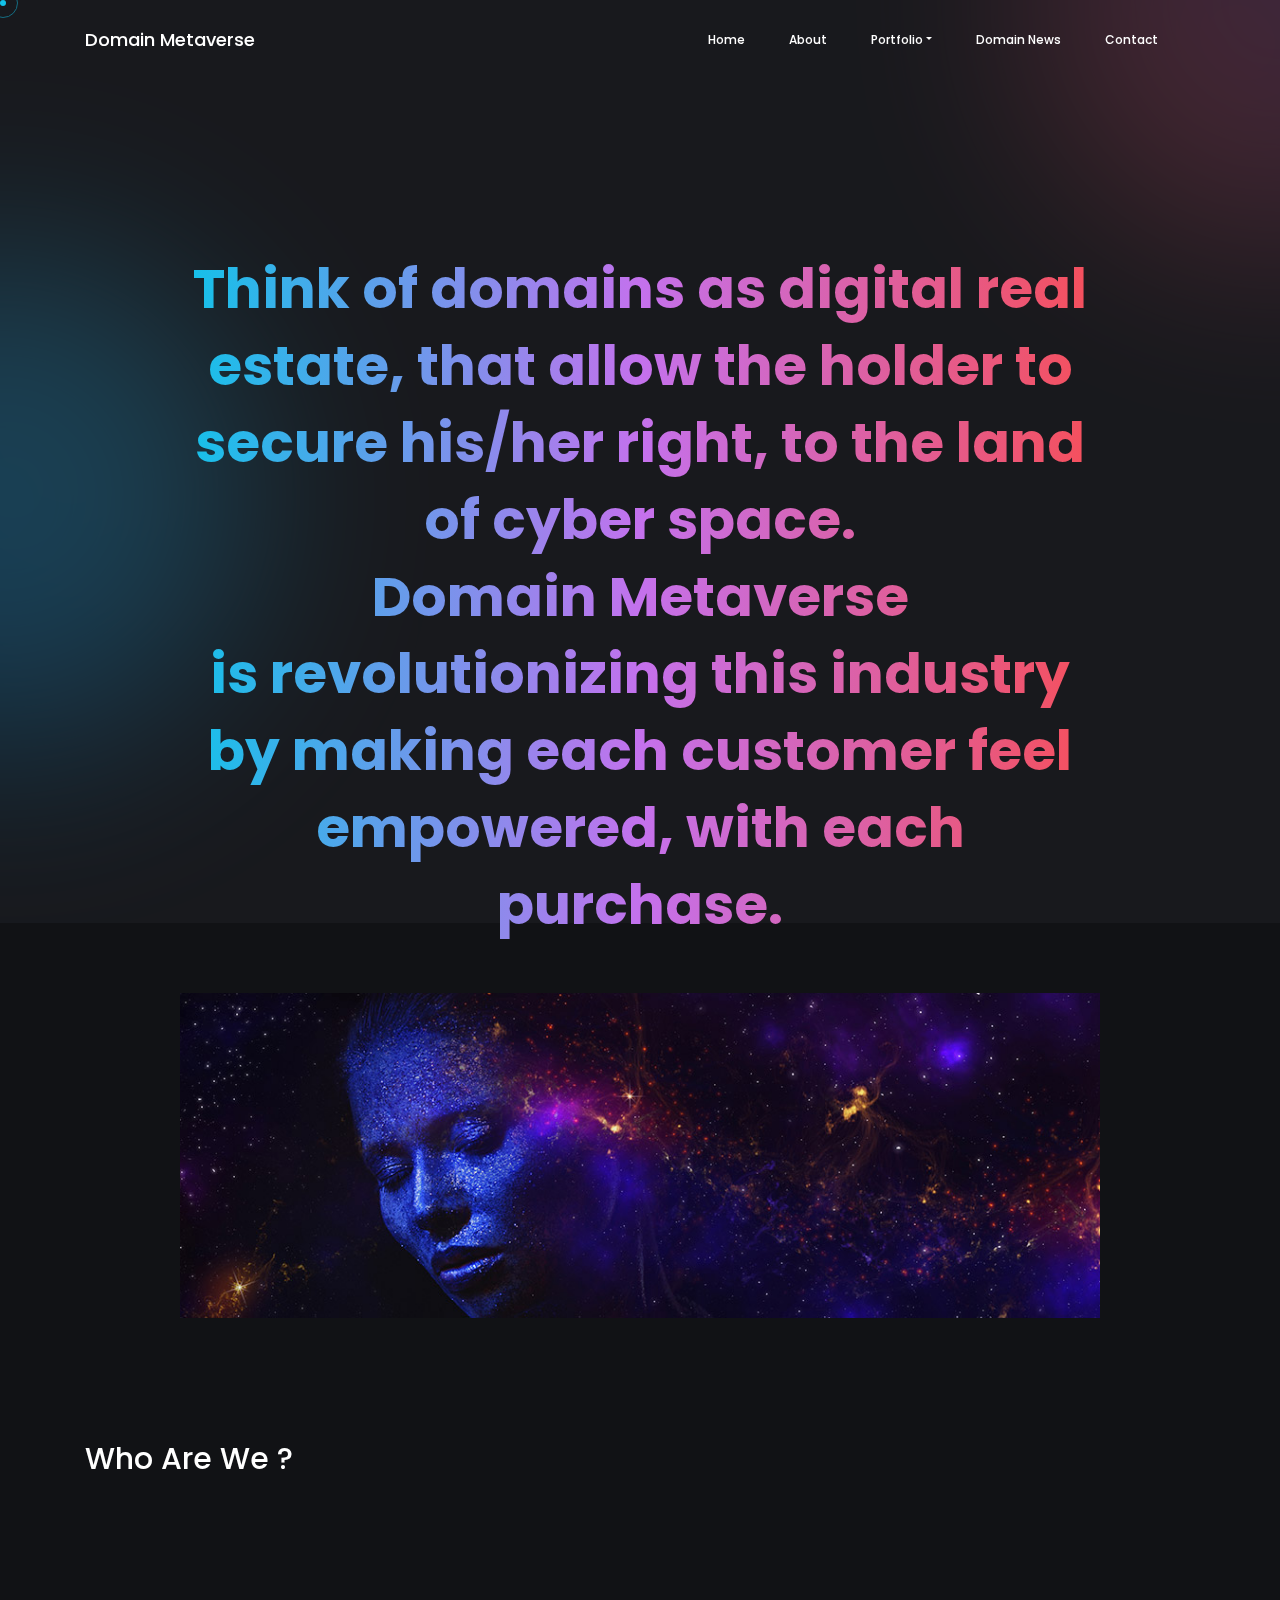
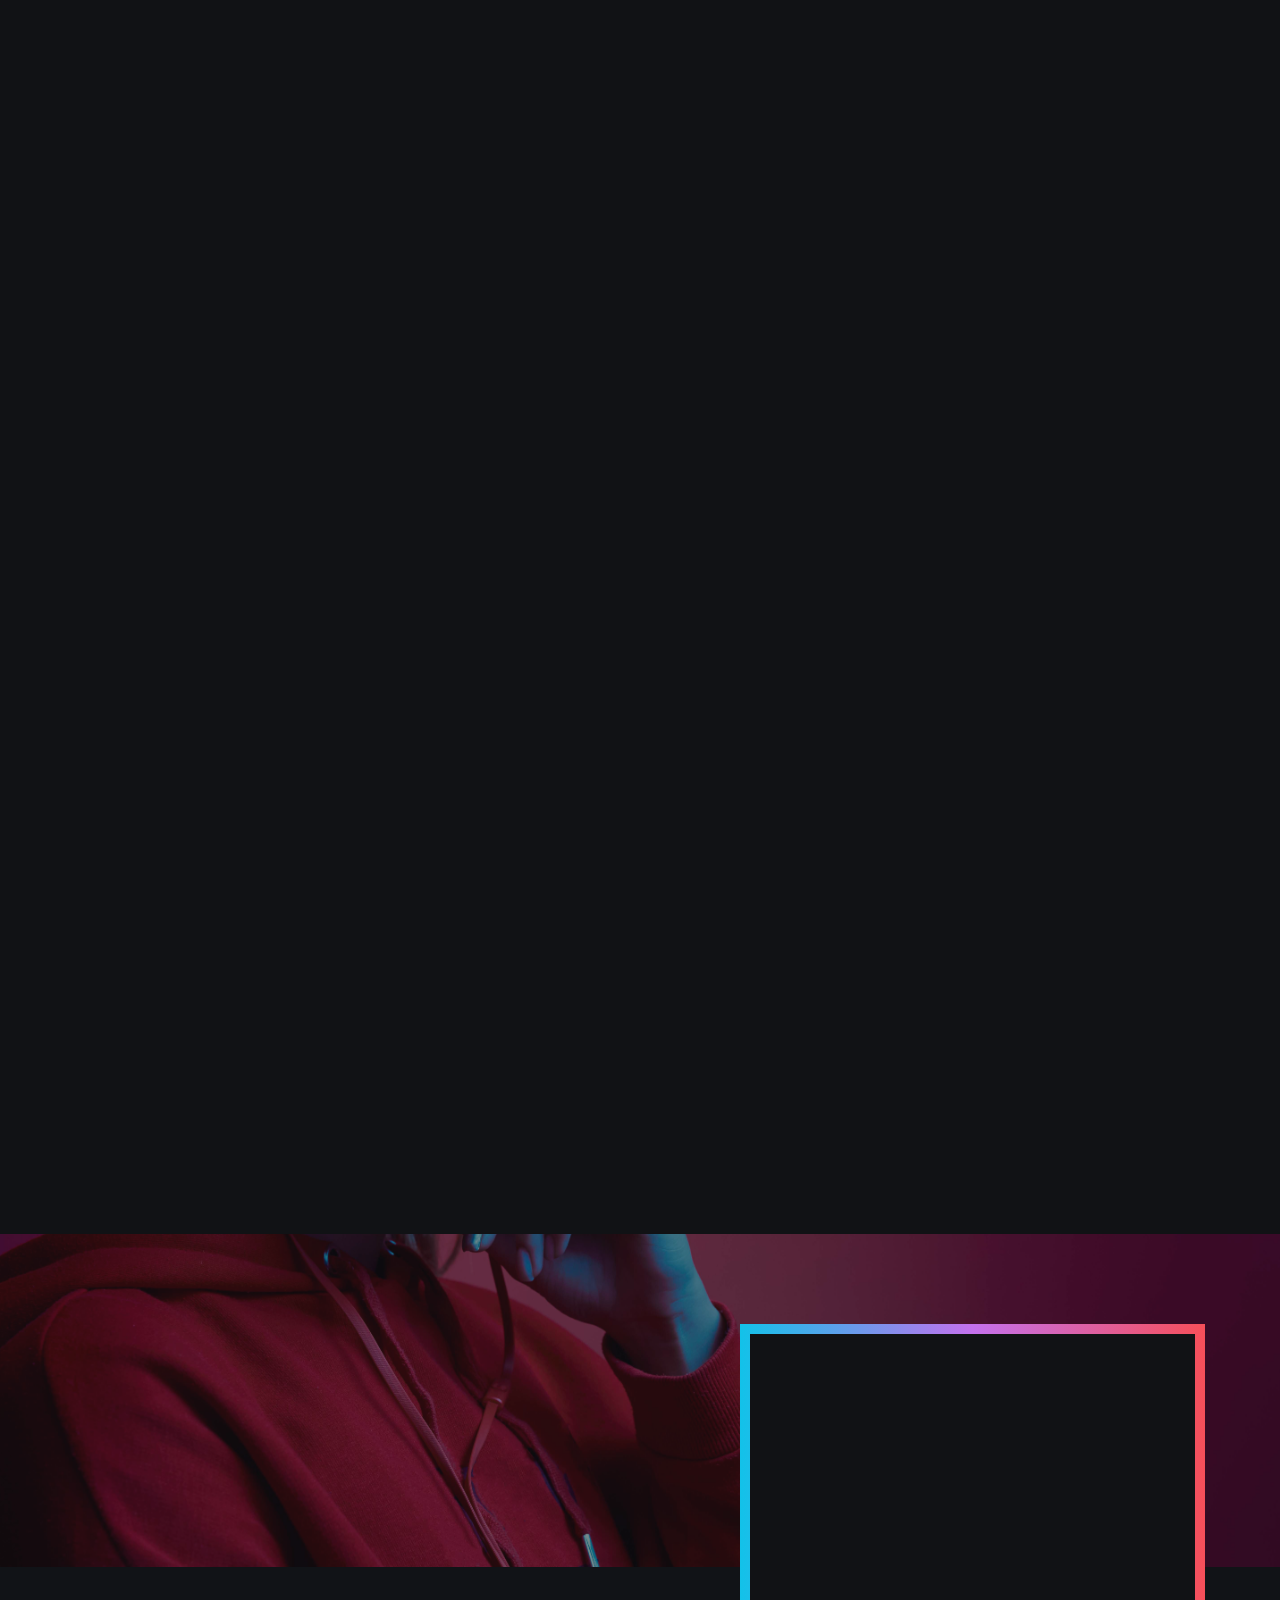
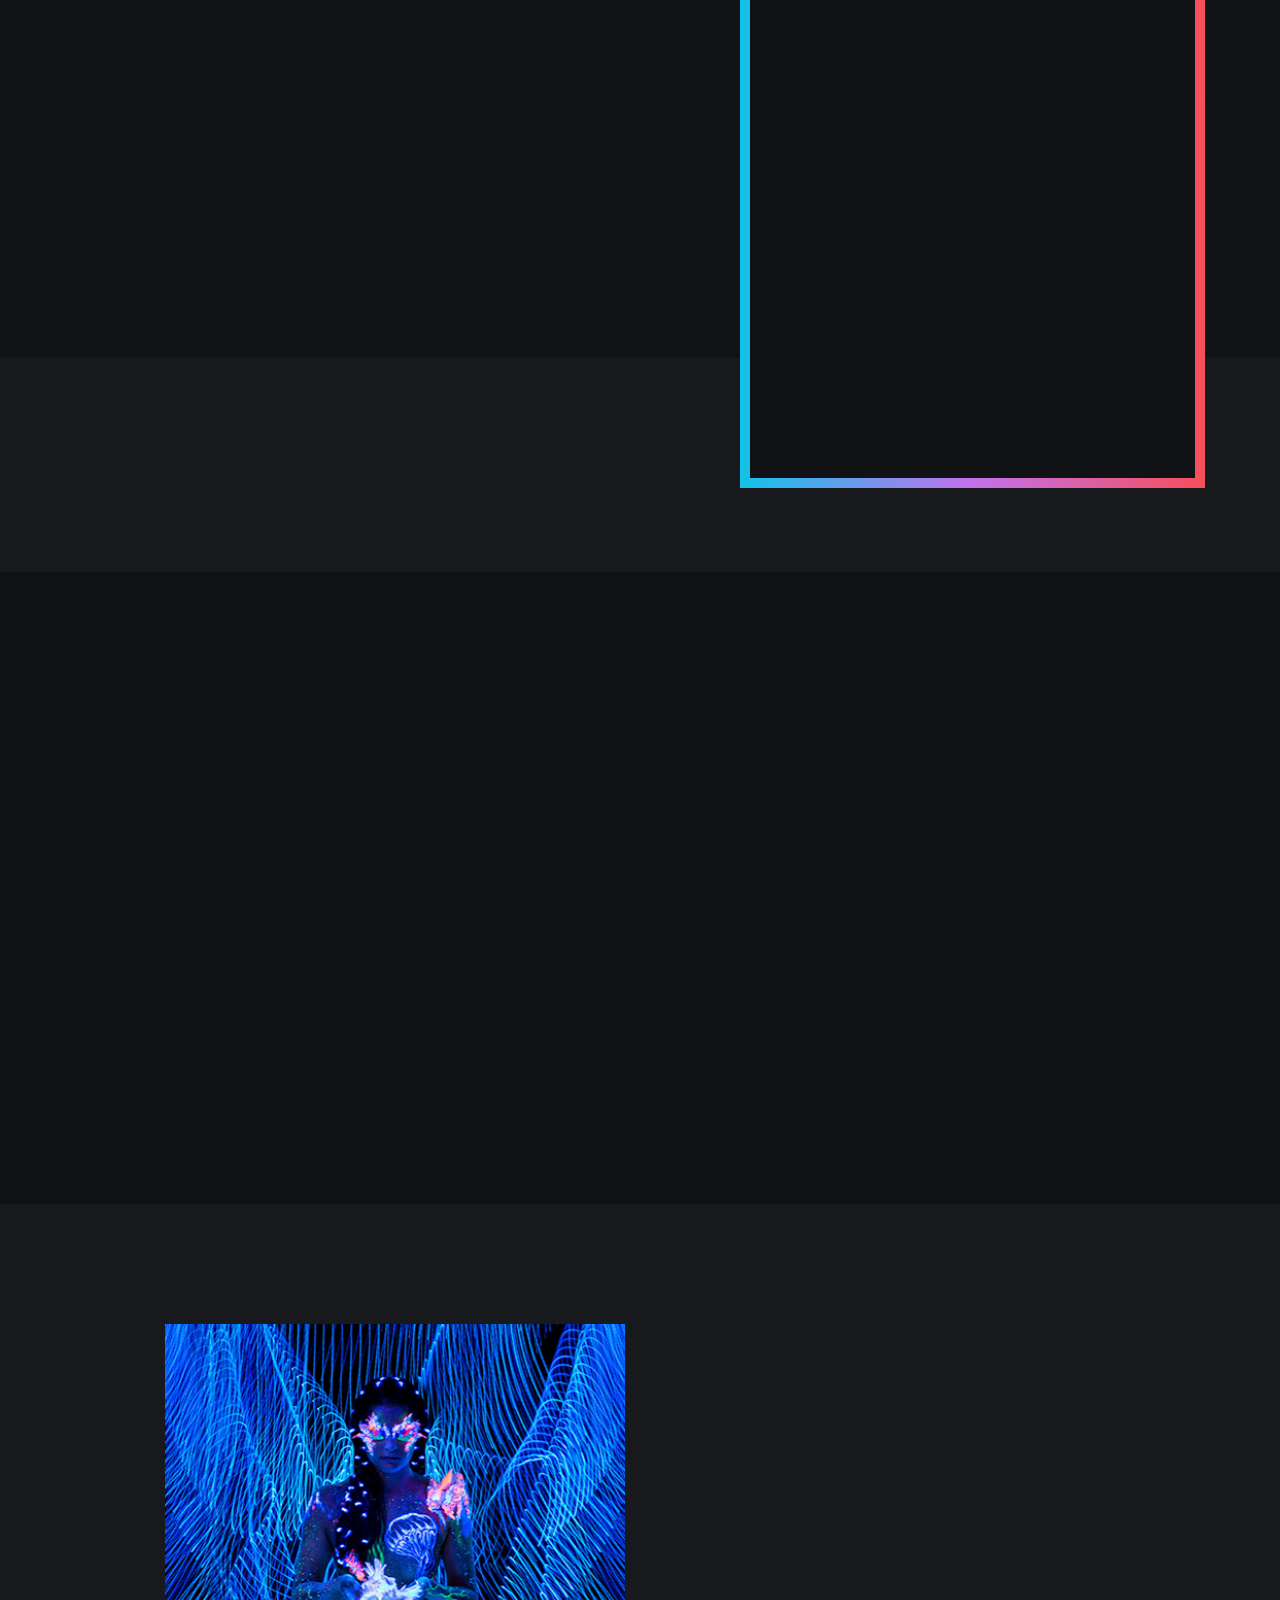
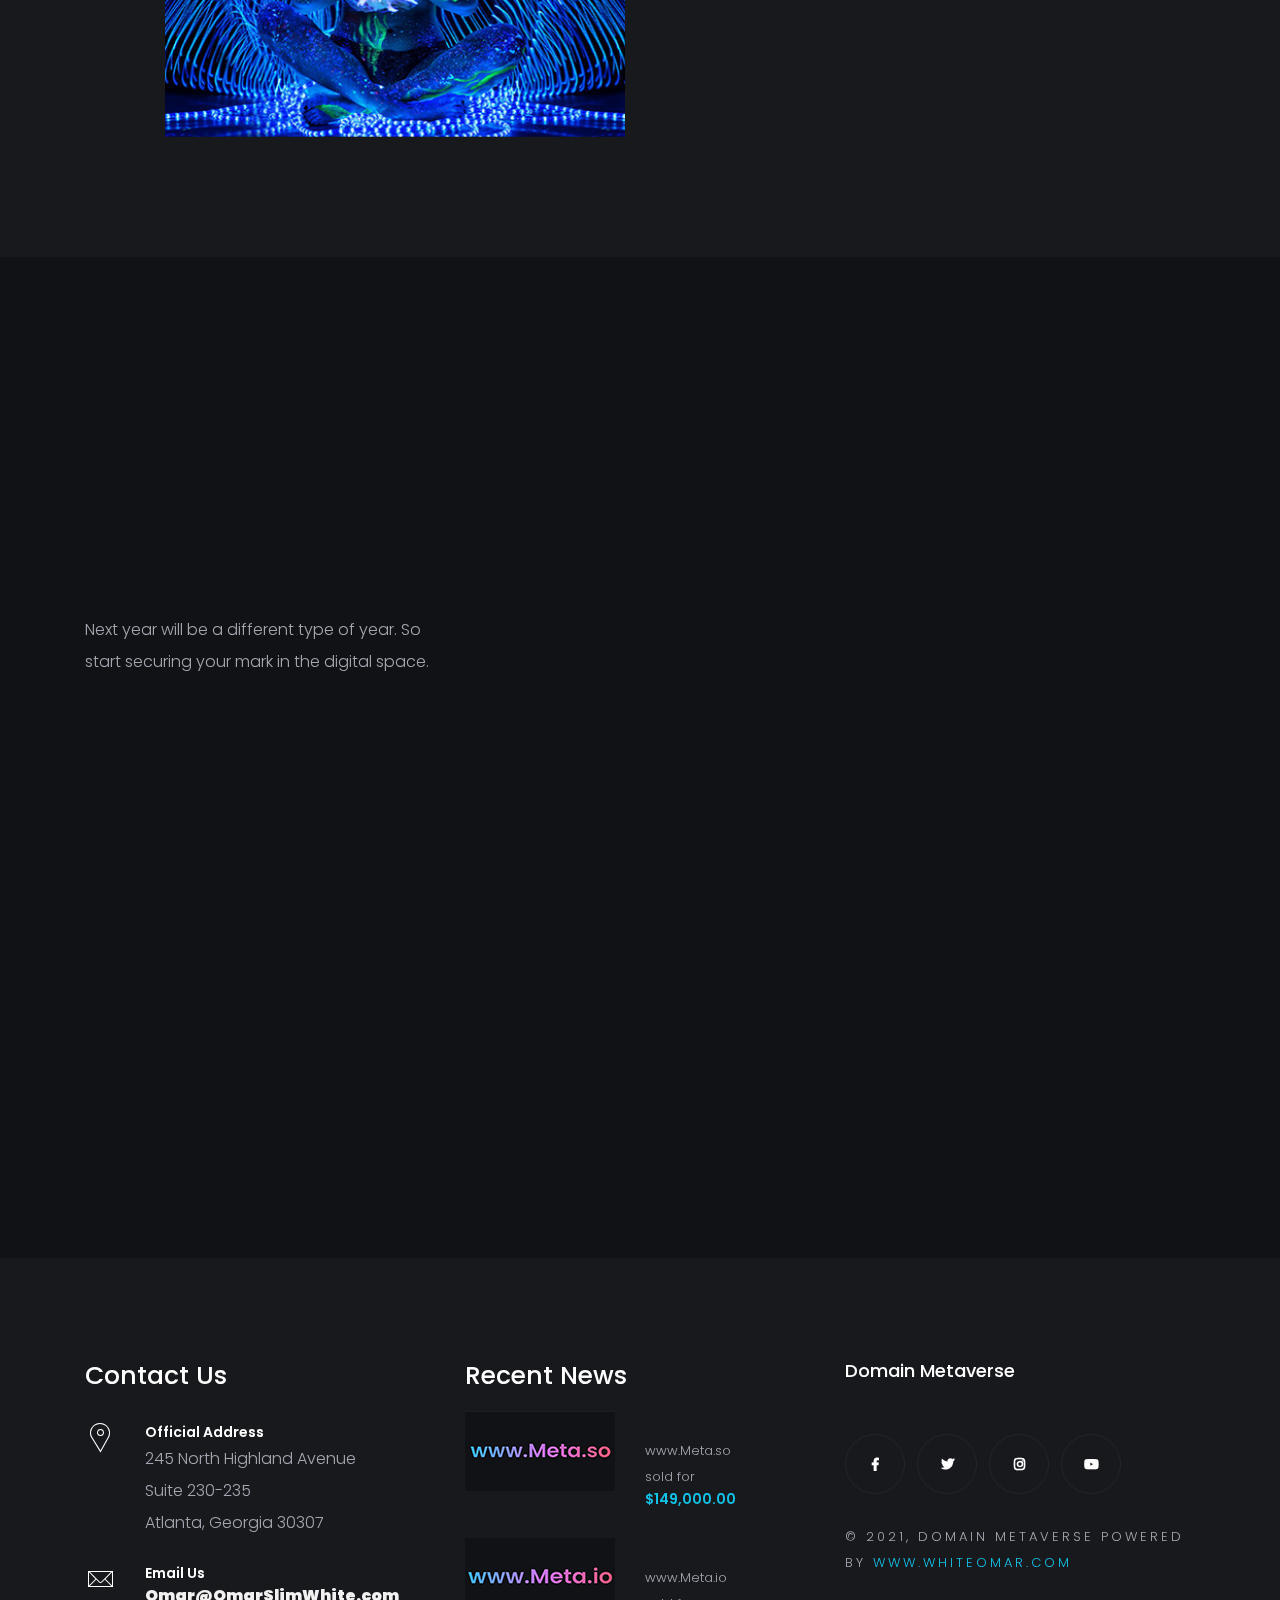
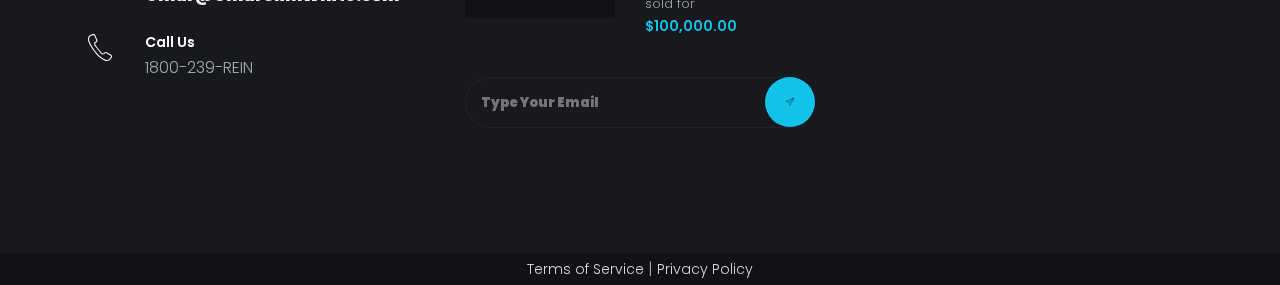
<file: about.html>
<!DOCTYPE html>
<html lang="zxx">
  <head>
    <!-- Metas -->
    <meta charset="utf-8" />
    <meta http-equiv="X-UA-Compatible" content="IE=edge" />
    <meta
      name="viewport"
      content="width=device-width, initial-scale=1, maximum-scale=1"
    />
    <meta name="keywords" content="www.DomainMetaVerse.io Metaverse Domains" />
    <meta
      name="description"
      content="www.DomainMetaVerse.io Metaverse Domains"
    />
    <meta name="author" content="" />
    <!-- Title  -->

    <title>Domain Metaverse</title>
    <!-- Favicon -->
    <!-- Favicon -->
    <link rel="shortcut icon" href="images/favicon1.ico" />
    <link
      href="https://fonts.googleapis.com/css?family=Poppins:100,200,300,400,500,600,700,800,900&display=swap"
      rel="stylesheet"
    />
    <link
      href="https://fonts.googleapis.com/css2?family=Montserrat+Alternates:wght@100;200;300;400;500;600;700;800;900&display=swap"
      rel="stylesheet"
    />
    <script src="http://ajax.googleapis.com/ajax/libs/jquery/1.11.0/jquery.js"></script>
    <script src="http://netdna.bootstrapcdn.com/bootstrap/3.1.1/js/bootstrap.js"></script>
    <link
      rel="stylesheet"
      href="http://netdna.bootstrapcdn.com/bootstrap/3.1.1/css/bootstrap.css"
    />
    <!-- Plugins -->
    <link rel="stylesheet" href="css/plugins.css" />
    <!-- Core Style Css -->
    <link rel="stylesheet" href="css/style.css" />
  </head>
  <body>
    <!-- ==================== Start Loading ==================== -->
    <div class="loading">
      <span>L</span>
      <span>o</span>
      <span>a</span>
      <span>d</span>
      <span>i</span>
      <span>n</span>
      <span>g</span>
    </div>
    <div id="preloader"></div>
    <!-- ==================== End Loading ==================== -->
    <!-- ==================== Start progress-scroll-button ==================== -->
    <div class="progress-wrap cursor-pointer">
      <svg
        class="progress-circle svg-content"
        width="100%"
        height="100%"
        viewBox="-1 -1 102 102"
      >
        <path d="M50,1 a49,49 0 0,1 0,98 a49,49 0 0,1 0,-98" />
      </svg>
    </div>
    <!-- ==================== End progress-scroll-button ==================== -->
    <!-- ==================== Start cursor ==================== -->
    <div class="mouse-cursor cursor-outer"></div>
    <div class="mouse-cursor cursor-inner"></div>
    <!-- ==================== End cursor ==================== -->
    <!-- ==================== Start Navbar ==================== -->
    <nav class="navbar navbar-expand-lg">
      <div class="container">
        <!-- Logo -->
        <a class="logo" href="#">
          <!-- <img src="img/logo-light.png" alt="logo" /> -->
          <h6>Domain Metaverse</h6>
        </a>
        <button
          class="navbar-toggler"
          type="button"
          data-toggle="collapse"
          data-target="#navbarSupportedContent"
          aria-controls="navbarSupportedContent"
          aria-expanded="false"
          aria-label="Toggle navigation"
        >
          <span class="icon-bar"><i class="fas fa-bars"></i></span>
        </button>
        <!-- navbar links -->
        <div class="collapse navbar-collapse" id="navbarSupportedContent">
          <ul class="navbar-nav ml-auto">
            <li class="nav-item dropdown">
              <a class="nav-link" href="index.html">Home</a>
            </li>
            <li class="nav-item">
              <a class="nav-link" href="about.html">About</a>
            </li>
            <li class="nav-item dropdown">
              <a
                class="nav-link dropdown-toggle"
                data-toggle="dropdown"
                href="#"
                role="button"
                aria-haspopup="true"
                aria-expanded="false"
                >Portfolio</a
              >
              <ul class="dropdown-menu scrollable-menu" role="menu">
                <li class="dropdown-item active">Domain</li>
                <li>
                  <a
                    href="domainPurchase.html"
                    onclick="return detailsAboutDomain(10000 ,'allahmeta.com');"
                    class="dropdown-item"
                    target="blank"
                    >allahmeta.com</a
                  >
                </li>
                <li>
                  <a
                    href="domainPurchase.html"
                    onclick="return detailsAboutDomain(10000 ,'allahmetaverse.com');"
                    class="dropdown-item"
                    target="blank"
                    >allahmetaverse.com</a
                  >
                </li>
                <li>
                  <a
                    href="domainPurchase.html"
                    onclick="return detailsAboutDomain(10000 ,'allahsmetaverse.com');"
                    class="dropdown-item"
                    target="blank"
                    >allahsmetaverse.com</a
                  >
                </li>
                <li>
                  <a
                    href="domainPurchase.html"
                    onclick="return detailsAboutDomain(10000 ,'allstarmeta.com');"
                    class="dropdown-item"
                    target="blank"
                    >allstarmeta.com</a
                  >
                </li>
                <li>
                  <a
                    href="domainPurchase.html"
                    onclick="return detailsAboutDomain(10000 ,'ametabank.com');"
                    class="dropdown-item"
                    target="blank"
                    >ametabank.com</a
                  >
                </li>
                <li>
                  <a
                    href="domainPurchase.html"
                    onclick="return detailsAboutDomain(10000 ,'ametacar.com');"
                    class="dropdown-item"
                    target="blank"
                    >ametacar.com</a
                  >
                </li>
                <li>
                  <a
                    href="domainPurchase.html"
                    onclick="return detailsAboutDomain(10000 ,'ametadog.com');"
                    class="dropdown-item"
                    target="blank"
                    >ametadog.com</a
                  >
                </li>
                <li>
                  <a
                    href="domainPurchase.html"
                    onclick="return detailsAboutDomain(10000 ,'ametajain.com');"
                    class="dropdown-item"
                    target="blank"
                    >ametajain.com</a
                  >
                </li>
                <li>
                  <a
                    href="domainPurchase.html"
                    onclick="return detailsAboutDomain(10000 ,'ametajet.com');"
                    class="dropdown-item"
                    target="blank"
                    >ametajet.com</a
                  >
                </li>
                <li>
                  <a
                    href="domainPurchase.html"
                    onclick="return detailsAboutDomain(10000 ,'ametaplane.com');"
                    class="dropdown-item"
                    target="blank"
                    >ametaplane.com</a
                  >
                </li>
                <li>
                  <a
                    href="domainPurchase.html"
                    onclick="return detailsAboutDomain(10000 ,'ametasquid.com');"
                    class="dropdown-item"
                    target="blank"
                    >ametasquid.com</a
                  >
                </li>
                <li>
                  <a
                    href="domainPurchase.html"
                    onclick="return detailsAboutDomain(10000 ,'ametatv.com');"
                    class="dropdown-item"
                    target="blank"
                    >ametatv.com</a
                  >
                </li>
                <li>
                  <a
                    href="domainPurchase.html"
                    onclick="return detailsAboutDomain(10000 ,'ametavr.com');"
                    class="dropdown-item"
                    target="blank"
                    >ametavr.com</a
                  >
                </li>
                <li>
                  <a
                    href="domainPurchase.html"
                    onclick="return detailsAboutDomain(10000 ,'ametaweed.com');"
                    class="dropdown-item"
                    target="blank"
                    >ametaweed.com</a
                  >
                </li>
                <li>
                  <a
                    href="domainPurchase.html"
                    onclick="return detailsAboutDomain(10000 ,'ametazuck.com');"
                    class="dropdown-item"
                    target="blank"
                    >ametazuck.com</a
                  >
                </li>
                <li>
                  <a
                    href="domainPurchase.html"
                    onclick="return detailsAboutDomain(10000 ,'athleticmetaverse.com');"
                    class="dropdown-item"
                    target="blank"
                    >athleticmetaverse.com</a
                  >
                </li>
                <li>
                  <a
                    href="domainPurchase.html"
                    onclick="return detailsAboutDomain(10000 ,'bbwmeta.com');"
                    class="dropdown-item"
                    target="blank"
                    >bbwmeta.com</a
                  >
                </li>
                <li>
                  <a
                    href="domainPurchase.html"
                    onclick="return detailsAboutDomain(10000 ,'bbwmetaverse.com');"
                    class="dropdown-item"
                    target="blank"
                    >bbwmetaverse.com</a
                  >
                </li>
                <li>
                  <a
                    href="domainPurchase.html"
                    onclick="return detailsAboutDomain(10000 ,'billyjeanmeta.com');"
                    class="dropdown-item"
                    target="blank"
                    >billyjeanmeta.com</a
                  >
                </li>
                <li>
                  <a
                    href="domainPurchase.html"
                    onclick="return detailsAboutDomain(10000 ,'billyjeanmetaverse.com');"
                    class="dropdown-item"
                    target="blank"
                    >billyjeanmetaverse.com</a
                  >
                </li>
                <li>
                  <a
                    href="domainPurchase.html"
                    onclick="return detailsAboutDomain(10000 ,'blackmambameta.com');"
                    class="dropdown-item"
                    target="blank"
                    >blackmambameta.com</a
                  >
                </li>
                <li>
                  <a
                    href="domainPurchase.html"
                    onclick="return detailsAboutDomain(10000 ,'book1o1.com');"
                    class="dropdown-item"
                    target="blank"
                    >book1o1.com</a
                  >
                </li>
                <li>
                  <a
                    href="domainPurchase.html"
                    onclick="return detailsAboutDomain(10000 ,'book1on1.co');"
                    class="dropdown-item"
                    target="blank"
                    >book1on1.co</a
                  >
                </li>
                <li>
                  <a
                    href="domainPurchase.html"
                    onclick="return detailsAboutDomain(10000 ,'book1on1.live');"
                    class="dropdown-item"
                    target="blank"
                    >book1on1.live</a
                  >
                </li>
                <li>
                  <a
                    href="domainPurchase.html"
                    onclick="return detailsAboutDomain(10000 ,'book1on1.net');"
                    class="dropdown-item"
                    target="blank"
                    >book1on1.net</a
                  >
                </li>
                <li>
                  <a
                    href="domainPurchase.html"
                    onclick="return detailsAboutDomain(10000 ,'book1on1.online');"
                    class="dropdown-item"
                    target="blank"
                    >book1on1.online</a
                  >
                </li>
                <li>
                  <a
                    href="domainPurchase.html"
                    onclick="return detailsAboutDomain(10000 ,'booka1-1.com');"
                    class="dropdown-item"
                    target="blank"
                    >booka1-1.com</a
                  >
                </li>
                <li>
                  <a
                    href="domainPurchase.html"
                    onclick="return detailsAboutDomain(10000 ,'booka1o1.com');"
                    class="dropdown-item"
                    target="blank"
                    >booka1o1.com</a
                  >
                </li>
                <li>
                  <a
                    href="domainPurchase.html"
                    onclick="return detailsAboutDomain(10000 ,'booka1on1.com');"
                    class="dropdown-item"
                    target="blank"
                    >booka1on1.com</a
                  >
                </li>
                <li>
                  <a
                    href="domainPurchase.html"
                    onclick="return detailsAboutDomain(10000 ,'booka1to1.com');"
                    class="dropdown-item"
                    target="blank"
                    >booka1to1.com</a
                  >
                </li>
                <li>
                  <a
                    href="domainPurchase.html"
                    onclick="return detailsAboutDomain(10000 ,'bookaoneonone.com');"
                    class="dropdown-item"
                    target="blank"
                    >bookaoneonone.com</a
                  >
                </li>
                <li>
                  <a
                    href="domainPurchase.html"
                    onclick="return detailsAboutDomain(10000 ,'churchofmetagod.com');"
                    class="dropdown-item"
                    target="blank"
                    >churchofmetagod.com</a
                  >
                </li>
                <li>
                  <a
                    href="domainPurchase.html"
                    onclick="return detailsAboutDomain(10000 ,'coconutmeta.com');"
                    class="dropdown-item"
                    target="blank"
                    >coconutmeta.com</a
                  >
                </li>
                <li>
                  <a
                    href="domainPurchase.html"
                    onclick="return detailsAboutDomain(10000 ,'consciousmeta.com');"
                    class="dropdown-item"
                    target="blank"
                    >consciousmeta.com</a
                  >
                </li>
                <li>
                  <a
                    href="domainPurchase.html"
                    onclick="return detailsAboutDomain(10000 ,'daddysmetaverse.com');"
                    class="dropdown-item"
                    target="blank"
                    >daddysmetaverse.com</a
                  >
                </li>
                <li>
                  <a
                    href="domainPurchase.html"
                    onclick="return detailsAboutDomain(10000 ,'domainmeta.co');"
                    class="dropdown-item"
                    target="blank"
                    >domainmeta.co</a
                  >
                </li>
                <li>
                  <a
                    href="domainPurchase.html"
                    onclick="return detailsAboutDomain(10000 ,'domainmetaverse.io');"
                    class="dropdown-item"
                    target="blank"
                    >domainmetaverse.io</a
                  >
                </li>
                <li>
                  <a
                    href="domainPurchase.html"
                    onclick="return detailsAboutDomain(10000 ,'ebonymeta.com');"
                    class="dropdown-item"
                    target="blank"
                    >ebonymeta.com</a
                  >
                </li>
                <li>
                  <a
                    href="domainPurchase.html"
                    onclick="return detailsAboutDomain(10000 ,'egyptianmetaverse.com');"
                    class="dropdown-item"
                    target="blank"
                    >egyptianmetaverse.com</a
                  >
                </li>
                <li>
                  <a
                    href="domainPurchase.html"
                    onclick="return detailsAboutDomain(10000 ,'freddysmetaverse.com');"
                    class="dropdown-item"
                    target="blank"
                    >freddysmetaverse.com</a
                  >
                </li>
                <li>
                  <a
                    href="domainPurchase.html"
                    onclick="return detailsAboutDomain(10000 ,'geta101.com');"
                    class="dropdown-item"
                    target="blank"
                    >geta101.com</a
                  >
                </li>
                <li>
                  <a
                    href="domainPurchase.html"
                    onclick="return detailsAboutDomain(10000 ,'imetaalien.com');"
                    class="dropdown-item"
                    target="blank"
                    >imetaalien.com</a
                  >
                </li>
                <li>
                  <a
                    href="domainPurchase.html"
                    onclick="return detailsAboutDomain(10000 ,'imetacat.com');"
                    class="dropdown-item"
                    target="blank"
                    >imetacat.com</a
                  >
                </li>
                <li>
                  <a
                    href="domainPurchase.html"
                    onclick="return detailsAboutDomain(10000 ,'imetaceleb.com');"
                    class="dropdown-item"
                    target="blank"
                    >imetaceleb.com</a
                  >
                </li>
                <li>
                  <a
                    href="domainPurchase.html"
                    onclick="return detailsAboutDomain(10000 ,'imetacop.com');"
                    class="dropdown-item"
                    target="blank"
                    >imetacop.com</a
                  >
                </li>
                <li>
                  <a
                    href="domainPurchase.html"
                    onclick="return detailsAboutDomain(10000 ,'imetademon.com');"
                    class="dropdown-item"
                    target="blank"
                    >imetademon.com</a
                  >
                </li>
                <li>
                  <a
                    href="domainPurchase.html"
                    onclick="return detailsAboutDomain(10000 ,'imetadentist.com');"
                    class="dropdown-item"
                    target="blank"
                    >imetadentist.com</a
                  >
                </li>
                <li>
                  <a
                    href="domainPurchase.html"
                    onclick="return detailsAboutDomain(10000 ,'imetadevil.com');"
                    class="dropdown-item"
                    target="blank"
                    >imetadevil.com</a
                  >
                </li>
                <li>
                  <a
                    href="domainPurchase.html"
                    onclick="return detailsAboutDomain(10000 ,'imetadr.com');"
                    class="dropdown-item"
                    target="blank"
                    >imetadr.com</a
                  >
                </li>
                <li>
                  <a
                    href="domainPurchase.html"
                    onclick="return detailsAboutDomain(10000 ,'imetafreak.com');"
                    class="dropdown-item"
                    target="blank"
                    >imetafreak.com</a
                  >
                </li>
                <li>
                  <a
                    href="domainPurchase.html"
                    onclick="return detailsAboutDomain(10000 ,'imetakim.com');"
                    class="dropdown-item"
                    target="blank"
                    >imetakim.com</a
                  >
                </li>
                <li>
                  <a
                    href="domainPurchase.html"
                    onclick="return detailsAboutDomain(10000 ,'imetalien.com');"
                    class="dropdown-item"
                    target="blank"
                    >imetalien.com</a
                  >
                </li>
                <li>
                  <a
                    href="domainPurchase.html"
                    onclick="return detailsAboutDomain(10000 ,'imetamason.com');"
                    class="dropdown-item"
                    target="blank"
                    >imetamason.com</a
                  >
                </li>
                <li>
                  <a
                    href="domainPurchase.html"
                    onclick="return detailsAboutDomain(10000 ,'imetamom.com');"
                    class="dropdown-item"
                    target="blank"
                    >imetamom.com</a
                  >
                </li>
                <li>
                  <a
                    href="domainPurchase.html"
                    onclick="return detailsAboutDomain(10000 ,'imetaplane.com');"
                    class="dropdown-item"
                    target="blank"
                    >imetaplane.com</a
                  >
                </li>
                <li>
                  <a
                    href="domainPurchase.html"
                    onclick="return detailsAboutDomain(10000 ,'imetapuppy.com');"
                    class="dropdown-item"
                    target="blank"
                    >imetapuppy.com</a
                  >
                </li>
                <li>
                  <a
                    href="domainPurchase.html"
                    onclick="return detailsAboutDomain(10000 ,'imetasquid.com');"
                    class="dropdown-item"
                    target="blank"
                    >imetasquid.com</a
                  >
                </li>
                <li>
                  <a
                    href="domainPurchase.html"
                    onclick="return detailsAboutDomain(10000 ,'kanyesmetaverse.com');"
                    class="dropdown-item"
                    target="blank"
                    >kanyesmetaverse.com</a
                  >
                </li>
                <li>
                  <a
                    href="domainPurchase.html"
                    onclick="return detailsAboutDomain(10000 ,'karmameta.com');"
                    class="dropdown-item"
                    target="blank"
                    >karmameta.com</a
                  >
                </li>
                <li>
                  <a
                    href="domainPurchase.html"
                    onclick="return detailsAboutDomain(10000 ,'kimsmetaverse.com');"
                    class="dropdown-item"
                    target="blank"
                    >kimsmetaverse.com</a
                  >
                </li>
                <li>
                  <a
                    href="domainPurchase.html"
                    onclick="return detailsAboutDomain(10000 ,'mambametaverse.com');"
                    class="dropdown-item"
                    target="blank"
                    >mambametaverse.com</a
                  >
                </li>
                <li>
                  <a
                    href="domainPurchase.html"
                    onclick="return detailsAboutDomain(10000 ,'metabraidz.com');"
                    class="dropdown-item"
                    target="blank"
                    >metabraidz.com</a
                  >
                </li>
                <li>
                  <a
                    href="domainPurchase.html"
                    onclick="return detailsAboutDomain(10000 ,'metacoinzzz.com');"
                    class="dropdown-item"
                    target="blank"
                    >metacoinzzz.com</a
                  >
                </li>
                <li>
                  <a
                    href="domainPurchase.html"
                    onclick="return detailsAboutDomain(10000 ,'metacyop.com');"
                    class="dropdown-item"
                    target="blank"
                    >metacyop.com</a
                  >
                </li>
                <li>
                  <a
                    href="domainPurchase.html"
                    onclick="return detailsAboutDomain(10000 ,'metadashian.com');"
                    class="dropdown-item"
                    target="blank"
                    >metadashian.com</a
                  >
                </li>
                <li>
                  <a
                    href="domainPurchase.html"
                    onclick="return detailsAboutDomain(10000 ,'metadreamzzz.com');"
                    class="dropdown-item"
                    target="blank"
                    >metadreamzzz.com</a
                  >
                </li>
                <li>
                  <a
                    href="domainPurchase.html"
                    onclick="return detailsAboutDomain(10000 ,'metaearph.com');"
                    class="dropdown-item"
                    target="blank"
                    >metaearph.com</a
                  >
                </li>
                <li>
                  <a
                    href="domainPurchase.html"
                    onclick="return detailsAboutDomain(10000 ,'metaeatz.com');"
                    class="dropdown-item"
                    target="blank"
                    >metaeatz.com</a
                  >
                </li>
                <li>
                  <a
                    href="domainPurchase.html"
                    onclick="return detailsAboutDomain(10000 ,'metagainzzz.com');"
                    class="dropdown-item"
                    target="blank"
                    >metagainzzz.com</a
                  >
                </li>
                <li>
                  <a
                    href="domainPurchase.html"
                    onclick="return detailsAboutDomain(10000 ,'metagenez.com');"
                    class="dropdown-item"
                    target="blank"
                    >metagenez.com</a
                  >
                </li>
                <li>
                  <a
                    href="domainPurchase.html"
                    onclick="return detailsAboutDomain(10000 ,'metagrainz.com');"
                    class="dropdown-item"
                    target="blank"
                    >metagrainz.com</a
                  >
                </li>
                <li>
                  <a
                    href="domainPurchase.html"
                    onclick="return detailsAboutDomain(10000 ,'metaheathen.com');"
                    class="dropdown-item"
                    target="blank"
                    >metaheathen.com</a
                  >
                </li>
                <li>
                  <a
                    href="domainPurchase.html"
                    onclick="return detailsAboutDomain(10000 ,'metaherbz.com');"
                    class="dropdown-item"
                    target="blank"
                    >metaherbz.com</a
                  >
                </li>
                <li>
                  <a
                    href="domainPurchase.html"
                    onclick="return detailsAboutDomain(10000 ,'metaherbzzz.com');"
                    class="dropdown-item"
                    target="blank"
                    >metaherbzzz.com</a
                  >
                </li>
                <li>
                  <a
                    href="domainPurchase.html"
                    onclick="return detailsAboutDomain(10000 ,'metajain.com');"
                    class="dropdown-item"
                    target="blank"
                    >metajain.com</a
                  >
                </li>
                <li>
                  <a
                    href="domainPurchase.html"
                    onclick="return detailsAboutDomain(10000 ,'metajaxx.com');"
                    class="dropdown-item"
                    target="blank"
                    >metajaxx.com</a
                  >
                </li>
                <li>
                  <a
                    href="domainPurchase.html"
                    onclick="return detailsAboutDomain(10000 ,'metajaxxx.com');"
                    class="dropdown-item"
                    target="blank"
                    >metajaxxx.com</a
                  >
                </li>
                <li>
                  <a
                    href="domainPurchase.html"
                    onclick="return detailsAboutDomain(10000 ,'metakingzzz.com');"
                    class="dropdown-item"
                    target="blank"
                    >metakingzzz.com</a
                  >
                </li>
                <li>
                  <a
                    href="domainPurchase.html"
                    onclick="return detailsAboutDomain(10000 ,'metalordzzz.com');"
                    class="dropdown-item"
                    target="blank"
                    >metalordzzz.com</a
                  >
                </li>
                <li>
                  <a
                    href="domainPurchase.html"
                    onclick="return detailsAboutDomain(10000 ,'metamasss.com');"
                    class="dropdown-item"
                    target="blank"
                    >metamasss.com</a
                  >
                </li>
                <li>
                  <a
                    href="domainPurchase.html"
                    onclick="return detailsAboutDomain(10000 ,'metameansbusiness.com');"
                    class="dropdown-item"
                    target="blank"
                    >metameansbusiness.com</a
                  >
                </li>
                <li>
                  <a
                    href="domainPurchase.html"
                    onclick="return detailsAboutDomain(10000 ,'metamillionzzz.com');"
                    class="dropdown-item"
                    target="blank"
                    >metamillionzzz.com</a
                  >
                </li>
                <li>
                  <a
                    href="domainPurchase.html"
                    onclick="return detailsAboutDomain(10000 ,'metamindzzz.com');"
                    class="dropdown-item"
                    target="blank"
                    >metamindzzz.com</a
                  >
                </li>
                <li>
                  <a
                    href="domainPurchase.html"
                    onclick="return detailsAboutDomain(10000 ,'metamorphosizzz.com');"
                    class="dropdown-item"
                    target="blank"
                    >metamorphosizzz.com</a
                  >
                </li>
                <li>
                  <a
                    href="domainPurchase.html"
                    onclick="return detailsAboutDomain(10000 ,'metanips.com');"
                    class="dropdown-item"
                    target="blank"
                    >metanips.com</a
                  >
                </li>
                <li>
                  <a
                    href="domainPurchase.html"
                    onclick="return detailsAboutDomain(10000 ,'metanotorious.com');"
                    class="dropdown-item"
                    target="blank"
                    >metanotorious.com</a
                  >
                </li>
                <li>
                  <a
                    href="domainPurchase.html"
                    onclick="return detailsAboutDomain(10000 ,'metaphesians.com');"
                    class="dropdown-item"
                    target="blank"
                    >metaphesians.com</a
                  >
                </li>
                <li>
                  <a
                    href="domainPurchase.html"
                    onclick="return detailsAboutDomain(10000 ,'metaphysiczzz.com');"
                    class="dropdown-item"
                    target="blank"
                    >metaphysiczzz.com</a
                  >
                </li>
                <li>
                  <a
                    href="domainPurchase.html"
                    onclick="return detailsAboutDomain(10000 ,'metapicturez.com');"
                    class="dropdown-item"
                    target="blank"
                    >metapicturez.com</a
                  >
                </li>
                <li>
                  <a
                    href="domainPurchase.html"
                    onclick="return detailsAboutDomain(10000 ,'metarealization.com');"
                    class="dropdown-item"
                    target="blank"
                    >metarealization.com</a
                  >
                </li>
                <li>
                  <a
                    href="domainPurchase.html"
                    onclick="return detailsAboutDomain(10000 ,'metasabel.com');"
                    class="dropdown-item"
                    target="blank"
                    >metasabel.com</a
                  >
                </li>
                <li>
                  <a
                    href="domainPurchase.html"
                    onclick="return detailsAboutDomain(10000 ,'metaseedz.com');"
                    class="dropdown-item"
                    target="blank"
                    >metaseedz.com</a
                  >
                </li>
                <li>
                  <a
                    href="domainPurchase.html"
                    onclick="return detailsAboutDomain(10000 ,'metaseedzzz.com');"
                    class="dropdown-item"
                    target="blank"
                    >metaseedzzz.com</a
                  >
                </li>
                <li>
                  <a
                    href="domainPurchase.html"
                    onclick="return detailsAboutDomain(10000 ,'metasmashbros.com');"
                    class="dropdown-item"
                    target="blank"
                    >metasmashbros.com</a
                  >
                </li>
                <li>
                  <a
                    href="domainPurchase.html"
                    onclick="return detailsAboutDomain(10000 ,'metasmashmetablast.com');"
                    class="dropdown-item"
                    target="blank"
                    >metasmashmetablast.com</a
                  >
                </li>
                <li>
                  <a
                    href="domainPurchase.html"
                    onclick="return detailsAboutDomain(10000 ,'metasquidz.com');"
                    class="dropdown-item"
                    target="blank"
                    >metasquidz.com</a
                  >
                </li>
                <li>
                  <a
                    href="domainPurchase.html"
                    onclick="return detailsAboutDomain(10000 ,'metastasizzze.com');"
                    class="dropdown-item"
                    target="blank"
                    >metastasizzze.com</a
                  >
                </li>
                <li>
                  <a
                    href="domainPurchase.html"
                    onclick="return detailsAboutDomain(10000 ,'metasuperduper.com');"
                    class="dropdown-item"
                    target="blank"
                    >metasuperduper.com</a
                  >
                </li>
                <li>
                  <a
                    href="domainPurchase.html"
                    onclick="return detailsAboutDomain(10000 ,'metataxxx.com');"
                    class="dropdown-item"
                    target="blank"
                    >metataxxx.com</a
                  >
                </li>
                <li>
                  <a
                    href="domainPurchase.html"
                    onclick="return detailsAboutDomain(10000 ,'metaterraneancannabis.com');"
                    class="dropdown-item"
                    target="blank"
                    >metaterraneancannabis.com</a
                  >
                </li>
                <li>
                  <a
                    href="domainPurchase.html"
                    onclick="return detailsAboutDomain(10000 ,'metaterraneandream.com');"
                    class="dropdown-item"
                    target="blank"
                    >metaterraneandream.com</a
                  >
                </li>
                <li>
                  <a
                    href="domainPurchase.html"
                    onclick="return detailsAboutDomain(10000 ,'metaterraneangirl.com');"
                    class="dropdown-item"
                    target="blank"
                    >metaterraneangirl.com</a
                  >
                </li>
                <li>
                  <a
                    href="domainPurchase.html"
                    onclick="return detailsAboutDomain(10000 ,'metaterraneangod.com');"
                    class="dropdown-item"
                    target="blank"
                    >metaterraneangod.com</a
                  >
                </li>
                <li>
                  <a
                    href="domainPurchase.html"
                    onclick="return detailsAboutDomain(10000 ,'metaterraneangreen.com');"
                    class="dropdown-item"
                    target="blank"
                    >metaterraneangreen.com</a
                  >
                </li>
                <li>
                  <a
                    href="domainPurchase.html"
                    onclick="return detailsAboutDomain(10000 ,'metaterraneanking.com');"
                    class="dropdown-item"
                    target="blank"
                    >metaterraneanking.com</a
                  >
                </li>
                <li>
                  <a
                    href="domainPurchase.html"
                    onclick="return detailsAboutDomain(10000 ,'metaterraneanrockstar.com');"
                    class="dropdown-item"
                    target="blank"
                    >metaterraneanrockstar.com</a
                  >
                </li>
                <li>
                  <a
                    href="domainPurchase.html"
                    onclick="return detailsAboutDomain(10000 ,'metaterraneanslayer.com');"
                    class="dropdown-item"
                    target="blank"
                    >metaterraneanslayer.com</a
                  >
                </li>
                <li>
                  <a
                    href="domainPurchase.html"
                    onclick="return detailsAboutDomain(10000 ,'metaterraneanuniverse.com');"
                    class="dropdown-item"
                    target="blank"
                    >metaterraneanuniverse.com</a
                  >
                </li>
                <li>
                  <a
                    href="domainPurchase.html"
                    onclick="return detailsAboutDomain(10000 ,'metaterraneanweed.com');"
                    class="dropdown-item"
                    target="blank"
                    >metaterraneanweed.com</a
                  >
                </li>
                <li>
                  <a
                    href="domainPurchase.html"
                    onclick="return detailsAboutDomain(10000 ,'metaterraneanworld.com');"
                    class="dropdown-item"
                    target="blank"
                    >metaterraneanworld.com</a
                  >
                </li>
                <li>
                  <a
                    href="domainPurchase.html"
                    onclick="return detailsAboutDomain(10000 ,'metatreez.com');"
                    class="dropdown-item"
                    target="blank"
                    >metatreez.com</a
                  >
                </li>
                <li>
                  <a
                    href="domainPurchase.html"
                    onclick="return detailsAboutDomain(10000 ,'metauppercut.com');"
                    class="dropdown-item"
                    target="blank"
                    >metauppercut.com</a
                  >
                </li>
                <li>
                  <a
                    href="domainPurchase.html"
                    onclick="return detailsAboutDomain(10000 ,'metaversefedaration.com');"
                    class="dropdown-item"
                    target="blank"
                    >metaversefedaration.com</a
                  >
                </li>
                <li>
                  <a
                    href="domainPurchase.html"
                    onclick="return detailsAboutDomain(10000 ,'metaversuz.com');"
                    class="dropdown-item"
                    target="blank"
                    >metaversuz.com</a
                  >
                </li>
                <li>
                  <a
                    href="domainPurchase.html"
                    onclick="return detailsAboutDomain(10000 ,'metavixxxen.com');"
                    class="dropdown-item"
                    target="blank"
                    >metavixxxen.com</a
                  >
                </li>
                <li>
                  <a
                    href="domainPurchase.html"
                    onclick="return detailsAboutDomain(10000 ,'metavsfb.com');"
                    class="dropdown-item"
                    target="blank"
                    >metavsfb.com</a
                  >
                </li>
                <li>
                  <a
                    href="domainPurchase.html"
                    onclick="return detailsAboutDomain(10000 ,'metaworldeats.com');"
                    class="dropdown-item"
                    target="blank"
                    >metaworldeats.com</a
                  >
                </li>
                <li>
                  <a
                    href="domainPurchase.html"
                    onclick="return detailsAboutDomain(10000 ,'metaworldzzz.com');"
                    class="dropdown-item"
                    target="blank"
                    >metaworldzzz.com</a
                  >
                </li>
                <li>
                  <a
                    href="domainPurchase.html"
                    onclick="return detailsAboutDomain(10000 ,'michaelsmetaverse.com');"
                    class="dropdown-item"
                    target="blank"
                    >michaelsmetaverse.com</a
                  >
                </li>
                <li>
                  <a
                    href="domainPurchase.html"
                    onclick="return detailsAboutDomain(10000 ,'mortalmetaverse.com');"
                    class="dropdown-item"
                    target="blank"
                    >mortalmetaverse.com</a
                  >
                </li>
                <li>
                  <a
                    href="domainPurchase.html"
                    onclick="return detailsAboutDomain(10000 ,'mta007.com');"
                    class="dropdown-item"
                    target="blank"
                    >mta007.com</a
                  >
                </li>
                <li>
                  <a
                    href="domainPurchase.html"
                    onclick="return detailsAboutDomain(10000 ,'mta007.io');"
                    class="dropdown-item"
                    target="blank"
                    >mta007.io</a
                  >
                </li>
                <li>
                  <a
                    href="domainPurchase.html"
                    onclick="return detailsAboutDomain(10000 ,'multimetanaire.com');"
                    class="dropdown-item"
                    target="blank"
                    >multimetanaire.com</a
                  >
                </li>
                <li>
                  <a
                    href="domainPurchase.html"
                    onclick="return detailsAboutDomain(10000 ,'muscularvegan.com');"
                    class="dropdown-item"
                    target="blank"
                    >muscularvegan.com</a
                  >
                </li>
                <li>
                  <a
                    href="domainPurchase.html"
                    onclick="return detailsAboutDomain(10000 ,'notoriousmeta.com');"
                    class="dropdown-item"
                    target="blank"
                    >notoriousmeta.com</a
                  >
                </li>
                <li>
                  <a
                    href="domainPurchase.html"
                    onclick="return detailsAboutDomain(10000 ,'presidentialmeta.com');"
                    class="dropdown-item"
                    target="blank"
                    >presidentialmeta.com</a
                  >
                </li>
                
                <li>
                  <a
                    href="domainPurchase.html"
                    onclick="return detailsAboutDomain(10000 ,'scifimeta.com');"
                    class="dropdown-item"
                    target="blank"
                    >scifimeta.com</a
                  >
                </li>
                <li>
                  <a
                    href="domainPurchase.html"
                    onclick="return detailsAboutDomain(10000 ,'takea101.com');"
                    class="dropdown-item"
                    target="blank"
                    >takea101.com</a
                  >
                </li>
                <li>
                  <a
                    href="domainPurchase.html"
                    onclick="return detailsAboutDomain(10000 ,'tomsmetaverse.com');"
                    class="dropdown-item"
                    target="blank"
                    >tomsmetaverse.com</a
                  >
                </li>
                <li>
                  <a
                    href="domainPurchase.html"
                    onclick="return detailsAboutDomain(10000 ,'treasuremeta.com');"
                    class="dropdown-item"
                    target="blank"
                    >treasuremeta.com</a
                  >
                </li>
                <li>
                  <a
                    href="domainPurchase.html"
                    onclick="return detailsAboutDomain(10000 ,'yeezysmetaverse.com');"
                    class="dropdown-item"
                    target="blank"
                    >yeezysmetaverse.com</a
                  >
                </li>
                <li>
                  <a
                    href="domainPurchase.html"
                    onclick="return detailsAboutDomain(10000 ,'zucksmetaverse.com');"
                    class="dropdown-item"
                    target="blank"
                    >zucksmetaverse.com</a
                  >
                </li>
              </ul>
            </li>
            <li class="nav-item dropdown">
              <a class="nav-link" href="blog-list.html">Domain News</a>
            </li>
            <li class="nav-item">
              <a class="nav-link" href="contact.html">Contact</a>
            </li>
          </ul>
        </div>
      </div>
    </nav>
    <!-- ==================== End Navbar ==================== -->
    <!-- ==================== Start Slider ==================== -->
    <header class="pages-header circle-bg valign">
      <div class="container">
        <div class="row justify-content-center">
          <div class="col-lg-10">
            <div class="cont mt-100 mb-50 text-center">
              <h1 class="color-font fw-700">
                Think of domains as digital real estate, that allow the holder
                to secure his/her right, to the land of cyber space.<br>
                Domain Metaverse<br>
				is revolutionizing this industry by
                making each customer feel empowered, with each purchase.
              </h1>
            </div>
          </div>
          <div class="col-lg-10">
            <div class="img">
              <img src="images/Blog/shutterstock_1612921372.jpg" alt="" />
            </div>
          </div>
        </div>
      </div>
      <div class="half sub-bg">
        <div class="circle-color">
          <div class="gradient-circle"></div>
          <div class="gradient-circle two"></div>
        </div>
      </div>
    </header>
    <!-- ==================== End Slider ==================== -->
    <!-- ==================== Start Intro ==================== -->
    <section class="intro-section section-padding pb-0">
      <div class="container">
        <div class="row">
          <div class="col-lg-3 col-md-4">
            <div class="htit sm-mb30">
              <h4>Who Are We ?</h4>
            </div>
          </div>
          <div class="col-lg-8 offset-lg-1 col-md-8">
            <div class="text">
              <p class="wow txt mb-10" data-splitting>
                DomainMetaverse.io was started by Omar Slim White.
                Many years ago, Omar started a marketing company and went
                through the same process as many other business owners. He
                registered the name of his company through a Federal database,
                known as the United States Patent and Trademark Office.
                After registering his mark and filled with excitment,<br>Mr.
                White knew he needed to also secure his .COM<br>
                Upon searching, it was quickly discovered that the digital name was
                already secured by someone who wasn't affilated with his
                company. After negotiating the price, Omar was able to work out
                a deal that secured his very first domain. <br>Many years
                later, Slim acquired several domains and thus DomainMetaverse.io
                was born!<br>Now that we are here to stay, allow us to secure <strong><br><br><b>your legacy...<b><strong>
			
              </p>
              <p class="wow txt" data-splitting></p>
            </div>
          </div>
        </div>
      </div>
    </section>
    <!-- ==================== End Intro ==================== -->
    <!-- ==================== Start Services ==================== -->
    <section class="services bords lficon section-padding">
      <div class="container">
        <div class="row justify-content-center">
          <div class="col-lg-8 col-md-10">
            <div class="sec-head text-center">
              <h6 class="wow fadeIn" data-wow-delay=".5s">
                Built on INTEGRITY
              </h6>
              <h3 class="wow color-font">We are THE FUTURE</h3>
            </div>
          </div>
        </div>
        <div class="row">
          <div class="col-lg-6 wow fadeInLeft" data-wow-delay=".5s">
            <div class="item-box">
              <div>
                <span class="icon pe-7s-paint-bucket"></span>
              </div>
              <div class="cont">
                <h6>DOMAIN AQUISTION</h6>
                <p>Securing all the treasures, the world has to offer.</p>
              </div>
            </div>
          </div>
          <div class="col-lg-6 wow fadeInLeft" data-wow-delay=".7s">
            <div class="item-box">
              <div>
                <span class="icon pe-7s-phone"></span>
              </div>
              <div class="cont">
                <h6>VANITY NUMBER AQUISTION</h6>
                <p>
                  Have you ever wanted to own your very own customized toll free
                  number? Allow us, to assist you down that extraordinary path.
                </p>
              </div>
            </div>
          </div>
          <div class="col-lg-6 wow fadeInLeft" data-wow-delay=".9s">
            <div class="item-box">
              <div>
                <span class="icon pe-7s-display1"></span>
              </div>
              <div class="cont">
                <h6>MARKETING & BRANDING</h6>
                <p>
                  Need help with revamping your style? Let us create a new
                  public image, that will make people smile.
                </p>
              </div>
            </div>
          </div>
          <div class="col-lg-6 wow fadeInLeft" data-wow-delay=".5s">
            <div class="item-box">
              <div>
                <span class="icon pe-7s-diskette"></span>
              </div>
              <div class="cont">
                <h6>MAKE MONEY WITH US</h6>
                <p>
                  We love paying out commissions for new clients. Send us an
                  email, to discuss the details.
                </p>
              </div>
            </div>
          </div>
        </div>
      </div>
    </section>
    <!-- ==================== End Services ==================== -->
    <!-- ==================== Start block-sec ==================== -->
    <section class="block-sec">
      <div
        class="background bg-img pt-100 pb-0 parallaxie"
        data-background="images/Blog/shutterstock_1871216425.jpg"
        data-overlay-dark="5"
      >
        <div class="container">
          <div class="row">
            <div class="col-lg-6"></div>
            <div class="col-lg-5 offset-lg-1">
              <div class="testim-box">
                <div class="head-box">
                  <h6 class="wow fadeIn" data-wow-delay=".5s">DOMAIN TIPS</h6>
                  <h4 class="wow fadeInLeft" data-wow-delay=".5s">
                    How would we handle it?
                  </h4>
                </div>
                <div class="slic-item wow fadeInUp" data-wow-delay=".5s">
                  <div class="item">
                    <p>
                      When starting your new company, it might be wise to make
                      sure you secure your .com and your social media handles,
                      then apply for your trademark. Sometimes people like to
                      search databases, to go about snatching up your business
                      identity. <br> <br>By the way, this is not legal advice :)
                    </p>
                    <div class="info">
                      <div class="img">
                        <div class="img-box"></div>
                      </div>
                      <div class="cont">
                        <div class="author">
                          <h6 class="author-name"></h6>
                          <span class="author-details"></span>
                        </div>
                      </div>
                    </div>
                  </div>
                  <div class="item">
                    <p>
                      Don't share your ideas around people you don't trust. Some
                      people like to listen in order to captialize off your
                      excitement.
                    </p>
                    <div class="info">
                      <div class="img">
                        <div class="img-box"></div>
                      </div>
                      <div class="cont">
                        <div class="author">
                          <h6 class="author-name"></h6>
                          <span class="author-details"></span>
                        </div>
                      </div>
                    </div>
                  </div>
                  <div class="item">
                    <p>
                      Always think outside the box. Creativity is achieved,
                      when borders have been crossed!
                    </p>
                    <div class="info">
                      <div class="img">
                        <div class="img-box"></div>
                      </div>
                      <div class="cont">
                        <div class="author">
                          <h6 class="author-name"></h6>
                          <span class="author-details"></span>
                        </div>
                      </div>
                    </div>
                  </div>
                </div>
              </div>
            </div>
          </div>
        </div>
      </div>
    </section>
    <!-- ==================== End block-sec ==================== -->
    <!-- ==================== Start Skills Circle ==================== -->
    <section class="skills-circle sub-bg pt-50 pb-50">
      <div class="container">
        <div class="row">
          <div class="col-lg-7">
            <div class="">
              <div class="row">
                <div class="col-md-6">
                  <div class="item wow fadeInLeft" data-wow-delay=".6">
                    <div class="skill" data-value="0.9">
                      <span class="custom-font">90%</span>
                    </div>
                    <div class="cont">
                      <span>Domain</span>
                      <h6>Consulting</h6>
                    </div>
                  </div>
                </div>
                <div class="col-md-6">
                  <div class="item wow fadeInLeft" data-wow-delay=".3">
                    <div class="skill" data-value="0.75">
                      <span class="custom-font">75%</span>
                    </div>
                    <div class="cont">
                      <span>Brand</span>
                      <h6>Development</h6>
                    </div>
                  </div>
                </div>
              </div>
            </div>
          </div>
        </div>
      </div>
    </section>
    <!-- ==================== End Skills Circle ==================== -->
    <!-- ==================== Start Team ==================== -->
    <div class="team-crv section-padding">
      <div class="container">
        <div class="row">
          <div class="col-lg-5 valign">
            <div class="content wow fadeInUp md-mb30" data-wow-delay=".5s">
              <div class="sub-title">
                <h6>What we love</h6>
                <span></span>
                <span></span>
                <span></span>
              </div>
              <h3 class="co-tit mb-15">We enjoy creating visual strategies.</h3>
              <p>We love buyig domains, teaching, and helping the community.</p>
              <div class="skills-box mt-40">
                <div class="skill-item">
                  <h6 class="custom-font">Domains</h6>
                  <div class="skill-progress">
                    <div class="progres" data-value="90%"></div>
                  </div>
                </div>
                <div class="skill-item">
                  <h6 class="custom-font">Branding</h6>
                  <div class="skill-progress">
                    <div class="progres" data-value="80%"></div>
                  </div>
                </div>
              </div>
            </div>
          </div>
          <div class="col-lg-6 offset-lg-1">
            <div class="img-box">
              <div class="row">
                <div class="col-sm-12 toleft valign">
                  <div class="full-width text-left">
                    <div class="col-sm-12" class="img sizsm">
                      <img
                        src="images/Blog/shutterstock_2009362547.jpg"
                        alt=""
                        class="imago wow"
                      />
                    </div>
                  </div>
                </div>
              </div>
            </div>
          </div>
        </div>
      </div>
    </div>
    <!-- ==================== End Team ==================== -->
    <!-- ==================== Start Minimal-Area ==================== -->
    <section class="min-area sub-bg">
      <div class="container">
        <div class="row">
          <div class="col-lg-6">
            <div class="img">
              <img
                class="thumparallax-down"
                src="images/Blog/shutterstock_129606065.jpg"
                alt=""
              />
            </div>
          </div>
          <div class="col-lg-6 valign">
            <div class="content pt-0">
              <h4 class="wow color-font">About us.</h4>
              <p class="wow txt" data-splitting>
                Just a humble entity that wants to improve humanity.
              </p>
              <ul class="feat">
                <li class="wow fadeInUp" data-wow-delay=".2s">
                  <h6><span>1</span> Our Mission</h6>
                  <p>
                    To secure digital assets, while helping others along the
                    way.
                  </p>
                </li>
                <li class="wow fadeInUp" data-wow-delay=".4s">
                  <h6><span>2</span> Our Goals</h6>
                  <p>To empower as many people as possible.</p>
                </li>
                <li class="wow fadeInUp" data-wow-delay=".6s">
                  <h6><span>3</span> Why Us?</h6>
                  <p>Because, we started just like you.</p>
                </li>
              </ul>
            </div>
          </div>
        </div>
      </div>
    </section>
    <!-- ==================== End Minimal-Area ==================== -->
    <!-- ==================== Start clients Brands ==================== -->
    <section class="clients section-padding">
      <div class="container">
        <div class="row">
          <div class="col-lg-4 valign md-mb50">
            <div class="sec-head mb-0">
              <h6 class="wow fadeIn" data-wow-delay=".5s">Just A Few</h6>
              <h3 class="wow mb-20 color-font">Domains that we own...</h3>
              <p>
                Next year will be a different type of year. So start securing
                your mark in the digital space.
              </p>
            </div>
          </div>
          <div class="col-lg-8">
            <div>
              <div class="row bord">
                <div class="col-md-3 col-6 brands">
                  <div class="item wow fadeIn" data-wow-delay=".3s">
                    <div class="img">
                      <img src="img/clients/brands/sample-logo.png" alt="" />
                      <a href="#0" class="link" data-splitting
                        >www.JesusChristMetaverse.com</a
                      >
                    </div>
                  </div>
                </div>
                <div class="col-md-3 col-6 brands">
                  <div class="item wow fadeIn" data-wow-delay=".6s">
                    <div class="img">
                      <img src="img/clients/brands/sample-logo.png" alt="" />
                      <a href="#0" class="link" data-splitting
                        >www.AllahsMetaverse.com</a
                      >
                    </div>
                  </div>
                </div>
                <div class="col-md-3 col-6 brands">
                  <div class="item wow fadeIn" data-wow-delay=".8s">
                    <div class="img">
                      <img src="img/clients/brands/sample-logo.png" alt="" />
                      <a href="#0" class="link" data-splitting
                        >www.iMetaSquid.com</a
                      >
                    </div>
                  </div>
                </div>
                <div class="col-md-3 col-6 brands">
                  <div class="item wow fadeIn" data-wow-delay=".3s">
                    <div class="img">
                      <img src="img/clients/brands/sample-logo.png" alt="" />
                      <a href="#0" class="link" data-splitting
                        >www.iMetaAlien.com</a
                      >
                    </div>
                  </div>
                </div>
              </div>
              <div class="row">
                <div class="col-md-3 col-6 brands sm-mb30">
                  <div class="item wow fadeIn" data-wow-delay=".4s">
                    <div class="img">
                      <img src="img/clients/brands/sample-logo.png" alt="" />
                      <a href="#0" class="link" data-splitting
                        >www.MetaHempFarm.com</a
                      >
                    </div>
                  </div>
                </div>
                <div class="col-md-3 col-6 brands sm-mb30">
                  <div class="item wow fadeIn" data-wow-delay=".7s">
                    <div class="img">
                      <img src="img/clients/brands/sample-logo.png" alt="" />
                      <a href="#0" class="link" data-splitting
                        >www.ConsciousMeta.com</a
                      >
                    </div>
                  </div>
                </div>
                <div class="col-md-3 col-6 brands">
                  <div class="item wow fadeIn" data-wow-delay=".5s">
                    <div class="img">
                      <img src="img/clients/brands/sample-logo.png" alt="" />
                      <a href="#0" class="link" data-splitting
                        >www.CoconutMeta.com</a
                      >
                    </div>
                  </div>
                </div>
                <div class="col-md-3 col-6 brands">
                  <div class="item wow fadeIn" data-wow-delay=".3s">
                    <div class="img">
                      <img src="img/clients/brands/sample-logo.png" alt="" />
                      <a href="#0" class="link" data-splitting
                        >www.BookA1on1.com</a
                      >
                    </div>
                  </div>
                </div>
              </div>
            </div>
          </div>
        </div>
      </div>
    </section>
    <!-- ==================== End clients Brands ==================== -->
    <!-- ==================== Start call-to-action ==================== -->
    <section
      class="call-action section-padding bg-img"
      data-background="img/patrn.svg"
    >
      <div class="container">
        <div class="row">
          <div class="col-md-8 col-lg-9">
            <div class="content sm-mb30">
              <h6 class="wow" data-splitting>Let’s Talk</h6>
              <h2 class="wow" data-splitting>
                about your <br />
                <b class="back-color">next DOMAIN</b>.
              </h2>
            </div>
          </div>
          <div class="col-md-4 col-lg-3 valign">
            <a
              href="contact.html"
              class="butn bord curve wow fadeInUp"
              data-wow-delay=".5s"
              ><span>Get In Touch</span></a
            >
          </div>
        </div>
      </div>
    </section>
    <!-- ==================== End call-to-action ==================== -->
    <!-- ==================== Start Footer ==================== -->
    <footer class="sub-bg">
      <div class="container">
        <div class="row">
          <div class="col-lg-4">
            <div class="item md-mb50">
              <div class="title">
                <h5>Contact Us</h5>
              </div>
              <ul>
                <li>
                  <span class="icon pe-7s-map-marker"></span>
                  <div class="cont">
                    <h6>Official Address</h6>
                    <p>
                      245 North Highland Avenue <br />Suite 230-235
                      <br />Atlanta, Georgia 30307
                    </p>
                  </div>
                </li>
                <li>
                  <span class="icon pe-7s-mail"></span>
                  <div class="cont">
                    <h6>Email Us</h6>
                    <a
                      href="mailto:Omar@OmarSlimWhite.com"
                      style="font-size: 16px; color: #f1f1f1"
                      >Omar@OmarSlimWhite.com</a
                    >
                  </div>
                </li>
                <li>
                  <span class="icon pe-7s-call"></span>
                  <div class="cont">
                    <h6>Call Us</h6>
                    <p><a href="tel:+1800-239-7346">1800-239-REIN</a></p>
                  </div>
                </li>
              </ul>
            </div>
          </div>
          <div class="col-lg-4">
            <div class="item md-mb50">
              <div class="title">
                <h5>Recent News</h5>
              </div>
              <ul>
                <li>
                  <div class="img bg-black">
                    <!-- onclick="return detailsAboutDomain('149,000.00' ,'www.Meta.so');" -->
                    <a href="blog-list.html" class="dropdown-item"
                      ><img
                        src="images/Blog/2i.png"
                        alt=""
                        style="
                          height: 80px;
                          width: 150px;
                          margin: -15px !important;
                          /*margin-left: -5px !important;*/
                        "
                    /></a>
                  </div>
                  <div class="sm-post p-4">
                    <p>
                      www.Meta.so <br />
                      sold for
                    </p>
                    <span class="date">
                      <h6>$149,000.00</h6>
                    </span>
                  </div>
                </li>
                <li>
                  <div class="img bg-black">
                    <!-- domainPurchase.html -->
                    <!-- onclick="return detailsAboutDomain('100,000.00' ,'www.Meta.io');" -->
                    <a href="blog-list.html" class="dropdown-item"
                      ><img
                        src="images/Blog/1i.png"
                        alt=""
                        style="
                          height: 80px;
                          width: 150px;
                          margin: -15px !important; /*margin-left: -5px !important;*/
                        "
                    /></a>
                  </div>
                  <div class="sm-post p-4">
                    <p>
                      www.Meta.io <br />
                      sold for
                    </p>
                    <span class="date">
                      <h6>$100,000.00</h6>
                    </span>
                  </div>
                </li>
                <li>
                  <div class="subscribe">
                    <input type="text" placeholder="Type Your Email" />
                    <a href="mailto:Omar@OmarSlimWhite.com"
                      ><span class="subs pe-7s-paper-plane"></span
                    ></a>
                  </div>
                </li>
              </ul>
            </div>
          </div>
          <div class="col-lg-4">
            <div class="item">
              <div class="logo">
                <!-- <img src="img/logo-light.png" alt="" /> -->
                <h6>Domain Metaverse</h6>
              </div>
              <div class="social">
                <a href="https://Www.Facebook.com/OmarSlimWhite" target="blank"
                  ><i class="fab fa-facebook-f"></i
                ></a>
                <a href="https://www.Twitter.com/OmarSlimWhite" target="blank"
                  ><i class="fab fa-twitter"></i
                ></a>
                <a href="https://Www.Instagram.com/OmarSlimWhite" target="blank"
                  ><i class="fab fa-instagram"></i
                ></a>
                <a href="https://www.youtube.com/OmarSlimWhite" target="blank"
                  ><i class="fab fa-youtube"></i
                ></a>
              </div>
              <div class="copy-right">
                <p>
                  © 2021, Domain Metaverse Powered by
                  <a href="https://www.whiteomar.com/" target="_blank"
                    >www.WHITEOMAR.COM</a
                  >
                </p>
              </div>
            </div>
          </div>
        </div>
      </div>
    </footer>
    <div>
      <p style="text-align: center">
        <a
          target="_blank"
          style="font-size: 14px; color: #d5d7dd"
          href="termsofservice.html"
          >Terms of Service</a
        >
        |
        <a
          style="font-size: 14px; color: #d5d7dd"
          href="privacypolicy.html"
          target="_blank"
          >Privacy Policy</a
        >
      </p>
    </div>
    <!-- ==================== End Footer ==================== -->
    <!-- jQuery -->
    <script src="js/jquery-3.0.0.min.js"></script>
    <script src="js/jquery-migrate-3.0.0.min.js"></script>
    <!-- plugins -->
    <script src="js/plugins.js"></script>
    <!-- custom scripts -->
    <script src="js/scripts.js"></script>
  </body>
</html>
</file>
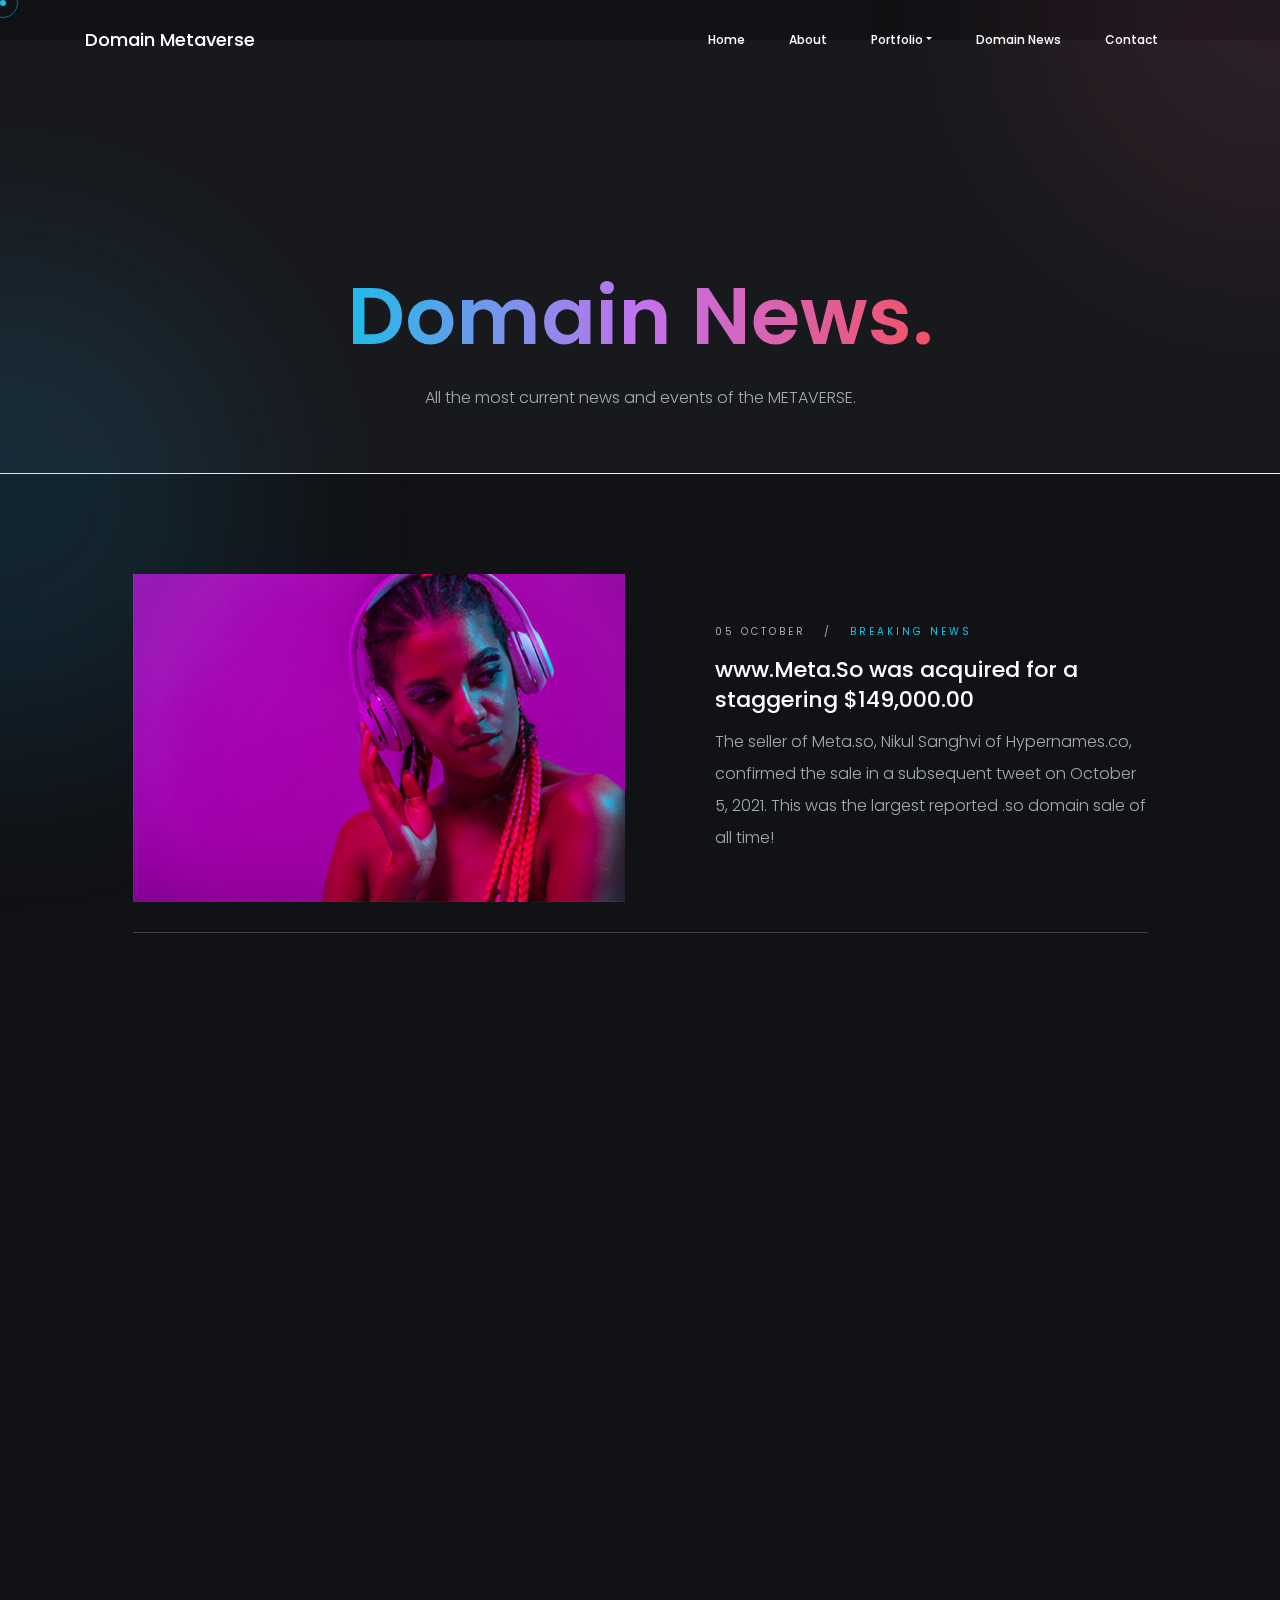
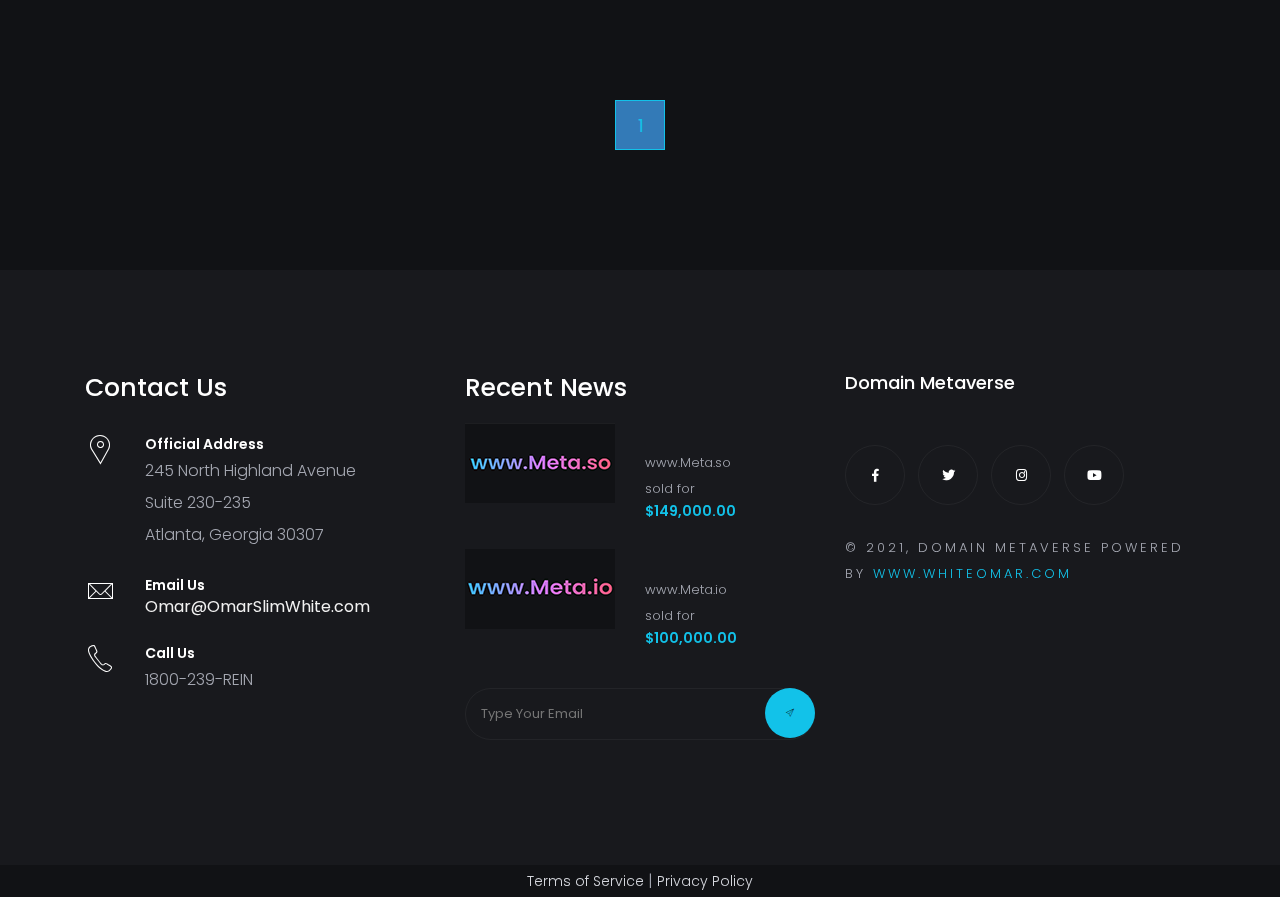
<file: blog-list.html>
<!DOCTYPE html>
<html lang="zxx">
   <head>
      <!-- Metas -->
      <meta charset="utf-8" />
      <meta http-equiv="X-UA-Compatible" content="IE=edge" />
      <meta
         name="viewport"
         content="width=device-width, initial-scale=1, maximum-scale=1"
         />
      <meta name="keywords" content="www.DomainMetaVerse.io Metaverse Domains" />
      <meta
         name="description"
         content="www.DomainMetaVerse.io Metaverse Domains"
         />
      <meta name="author" content="" />
      <!-- Title  -->
      <title>Domain Metaverse</title>
      <!-- Favicon -->
            <!-- Favicon -->
            <link rel="shortcut icon" href="images/favicon1.ico" />
      <link
         href="https://fonts.googleapis.com/css?family=Poppins:100,200,300,400,500,600,700,800,900&display=swap"
         rel="stylesheet"
         />
      <link
         href="https://fonts.googleapis.com/css2?family=Montserrat+Alternates:wght@100;200;300;400;500;600;700;800;900&display=swap"
         rel="stylesheet"
         />
      <script src="http://ajax.googleapis.com/ajax/libs/jquery/1.11.0/jquery.js"></script>
      <script src="http://netdna.bootstrapcdn.com/bootstrap/3.1.1/js/bootstrap.js"></script>
      <link
         rel="stylesheet"
         href="http://netdna.bootstrapcdn.com/bootstrap/3.1.1/css/bootstrap.css"
         />
      <!-- Plugins -->
      <link rel="stylesheet" href="css/plugins.css" />
      <!-- Core Style Css -->
      <link rel="stylesheet" href="css/style.css" />
   </head>
   <body>
      <!-- ==================== Start Loading ==================== -->
      <div class="loading">
         <span>L</span>
         <span>o</span>
         <span>a</span>
         <span>d</span>
         <span>i</span>
         <span>n</span>
         <span>g</span>
      </div>
      <div id="preloader"></div>
      <!-- ==================== End Loading ==================== -->
      <!-- ==================== Start progress-scroll-button ==================== -->
      <div class="progress-wrap cursor-pointer">
         <svg
            class="progress-circle svg-content"
            width="100%"
            height="100%"
            viewBox="-1 -1 102 102"
            >
            <path d="M50,1 a49,49 0 0,1 0,98 a49,49 0 0,1 0,-98" />
         </svg>
      </div>
      <!-- ==================== End progress-scroll-button ==================== -->
      <!-- ==================== Start cursor ==================== -->
      <div class="mouse-cursor cursor-outer"></div>
      <div class="mouse-cursor cursor-inner"></div>
      <!-- ==================== End cursor ==================== -->
      <!-- ==================== Start Navbar ==================== -->
      <nav class="navbar navbar-expand-lg">
         <div class="container">
            <!-- Logo -->
            <a class="logo" href="#">
               <!-- <img src="img/logo-light.png" alt="logo"> -->
               <h6>Domain Metaverse</h6>
            </a>
            <button
               class="navbar-toggler"
               type="button"
               data-toggle="collapse"
               data-target="#navbarSupportedContent"
               aria-controls="navbarSupportedContent"
               aria-expanded="false"
               aria-label="Toggle navigation"
               >
            <span class="icon-bar"><i class="fas fa-bars"></i></span>
            </button>
            <!-- navbar links -->
            <div class="collapse navbar-collapse" id="navbarSupportedContent">
               <ul class="navbar-nav ml-auto">
                  <li class="nav-item dropdown">
                     <a class="nav-link" href="index.html">Home</a>
                  </li>
                  <li class="nav-item">
                     <a class="nav-link" href="about.html">About</a>
                  </li>
                  <li class="nav-item dropdown">
                     <a
                        class="nav-link dropdown-toggle"
                        data-toggle="dropdown"
                        href="#"
                        role="button"
                        aria-haspopup="true"
                        aria-expanded="false"
                        >Portfolio</a
                        >
                     <ul class="dropdown-menu scrollable-menu" role="menu">
                        <li class="dropdown-item active">Domain</li>
                        <li>
                           <a
                              href="domainPurchase.html"
                              onclick="return detailsAboutDomain(10000 ,'allahmeta.com');"
                              class="dropdown-item"
                              target="blank"
                              >allahmeta.com</a
                              >
                        </li>
                        <li>
                           <a
                              href="domainPurchase.html"
                              onclick="return detailsAboutDomain(10000 ,'allahmetaverse.com');"
                              class="dropdown-item"
                              target="blank"
                              >allahmetaverse.com</a
                              >
                        </li>
                        <li>
                           <a
                              href="domainPurchase.html"
                              onclick="return detailsAboutDomain(10000 ,'allahsmetaverse.com');"
                              class="dropdown-item"
                              target="blank"
                              >allahsmetaverse.com</a
                              >
                        </li>
                        <li>
                           <a
                              href="domainPurchase.html"
                              onclick="return detailsAboutDomain(10000 ,'allstarmeta.com');"
                              class="dropdown-item"
                              target="blank"
                              >allstarmeta.com</a
                              >
                        </li>
                        <li>
                           <a
                              href="domainPurchase.html"
                              onclick="return detailsAboutDomain(10000 ,'ametabank.com');"
                              class="dropdown-item"
                              target="blank"
                              >ametabank.com</a
                              >
                        </li>
                        <li>
                           <a
                              href="domainPurchase.html"
                              onclick="return detailsAboutDomain(10000 ,'ametacar.com');"
                              class="dropdown-item"
                              target="blank"
                              >ametacar.com</a
                              >
                        </li>
                        <li>
                           <a
                              href="domainPurchase.html"
                              onclick="return detailsAboutDomain(10000 ,'ametadog.com');"
                              class="dropdown-item"
                              target="blank"
                              >ametadog.com</a
                              >
                        </li>
                        <li>
                           <a
                              href="domainPurchase.html"
                              onclick="return detailsAboutDomain(10000 ,'ametajain.com');"
                              class="dropdown-item"
                              target="blank"
                              >ametajain.com</a
                              >
                        </li>
                        <li>
                           <a
                              href="domainPurchase.html"
                              onclick="return detailsAboutDomain(10000 ,'ametajet.com');"
                              class="dropdown-item"
                              target="blank"
                              >ametajet.com</a
                              >
                        </li>
                        <li>
                           <a
                              href="domainPurchase.html"
                              onclick="return detailsAboutDomain(10000 ,'ametaplane.com');"
                              class="dropdown-item"
                              target="blank"
                              >ametaplane.com</a
                              >
                        </li>
                        <li>
                           <a
                              href="domainPurchase.html"
                              onclick="return detailsAboutDomain(10000 ,'ametasquid.com');"
                              class="dropdown-item"
                              target="blank"
                              >ametasquid.com</a
                              >
                        </li>
                        <li>
                           <a
                              href="domainPurchase.html"
                              onclick="return detailsAboutDomain(10000 ,'ametatv.com');"
                              class="dropdown-item"
                              target="blank"
                              >ametatv.com</a
                              >
                        </li>
                        <li>
                           <a
                              href="domainPurchase.html"
                              onclick="return detailsAboutDomain(10000 ,'ametavr.com');"
                              class="dropdown-item"
                              target="blank"
                              >ametavr.com</a
                              >
                        </li>
                        <li>
                           <a
                              href="domainPurchase.html"
                              onclick="return detailsAboutDomain(10000 ,'ametaweed.com');"
                              class="dropdown-item"
                              target="blank"
                              >ametaweed.com</a
                              >
                        </li>
                        <li>
                           <a
                              href="domainPurchase.html"
                              onclick="return detailsAboutDomain(10000 ,'ametazuck.com');"
                              class="dropdown-item"
                              target="blank"
                              >ametazuck.com</a
                              >
                        </li>
                        <li>
                           <a
                              href="domainPurchase.html"
                              onclick="return detailsAboutDomain(10000 ,'athleticmetaverse.com');"
                              class="dropdown-item"
                              target="blank"
                              >athleticmetaverse.com</a
                              >
                        </li>
                        <li>
                           <a
                              href="domainPurchase.html"
                              onclick="return detailsAboutDomain(10000 ,'bbwmeta.com');"
                              class="dropdown-item"
                              target="blank"
                              >bbwmeta.com</a
                              >
                        </li>
                        <li>
                           <a
                              href="domainPurchase.html"
                              onclick="return detailsAboutDomain(10000 ,'bbwmetaverse.com');"
                              class="dropdown-item"
                              target="blank"
                              >bbwmetaverse.com</a
                              >
                        </li>
                        <li>
                           <a
                              href="domainPurchase.html"
                              onclick="return detailsAboutDomain(10000 ,'billyjeanmeta.com');"
                              class="dropdown-item"
                              target="blank"
                              >billyjeanmeta.com</a
                              >
                        </li>
                        <li>
                           <a
                              href="domainPurchase.html"
                              onclick="return detailsAboutDomain(10000 ,'billyjeanmetaverse.com');"
                              class="dropdown-item"
                              target="blank"
                              >billyjeanmetaverse.com</a
                              >
                        </li>
                        <li>
                           <a
                              href="domainPurchase.html"
                              onclick="return detailsAboutDomain(10000 ,'blackmambameta.com');"
                              class="dropdown-item"
                              target="blank"
                              >blackmambameta.com</a
                              >
                        </li>
                        <li>
                           <a
                              href="domainPurchase.html"
                              onclick="return detailsAboutDomain(10000 ,'book1o1.com');"
                              class="dropdown-item"
                              target="blank"
                              >book1o1.com</a
                              >
                        </li>
                        <li>
                           <a
                              href="domainPurchase.html"
                              onclick="return detailsAboutDomain(10000 ,'book1on1.co');"
                              class="dropdown-item"
                              target="blank"
                              >book1on1.co</a
                              >
                        </li>
                        <li>
                           <a
                              href="domainPurchase.html"
                              onclick="return detailsAboutDomain(10000 ,'book1on1.live');"
                              class="dropdown-item"
                              target="blank"
                              >book1on1.live</a
                              >
                        </li>
                        <li>
                           <a
                              href="domainPurchase.html"
                              onclick="return detailsAboutDomain(10000 ,'book1on1.net');"
                              class="dropdown-item"
                              target="blank"
                              >book1on1.net</a
                              >
                        </li>
                        <li>
                           <a
                              href="domainPurchase.html"
                              onclick="return detailsAboutDomain(10000 ,'book1on1.online');"
                              class="dropdown-item"
                              target="blank"
                              >book1on1.online</a
                              >
                        </li>
                        <li>
                           <a
                              href="domainPurchase.html"
                              onclick="return detailsAboutDomain(10000 ,'booka1-1.com');"
                              class="dropdown-item"
                              target="blank"
                              >booka1-1.com</a
                              >
                        </li>
                        <li>
                           <a
                              href="domainPurchase.html"
                              onclick="return detailsAboutDomain(10000 ,'booka1o1.com');"
                              class="dropdown-item"
                              target="blank"
                              >booka1o1.com</a
                              >
                        </li>
                        <li>
                           <a
                              href="domainPurchase.html"
                              onclick="return detailsAboutDomain(10000 ,'booka1on1.com');"
                              class="dropdown-item"
                              target="blank"
                              >booka1on1.com</a
                              >
                        </li>
                        <li>
                           <a
                              href="domainPurchase.html"
                              onclick="return detailsAboutDomain(10000 ,'booka1to1.com');"
                              class="dropdown-item"
                              target="blank"
                              >booka1to1.com</a
                              >
                        </li>
                        <li>
                           <a
                              href="domainPurchase.html"
                              onclick="return detailsAboutDomain(10000 ,'bookaoneonone.com');"
                              class="dropdown-item"
                              target="blank"
                              >bookaoneonone.com</a
                              >
                        </li>
                        <li>
                           <a
                              href="domainPurchase.html"
                              onclick="return detailsAboutDomain(10000 ,'churchofmetagod.com');"
                              class="dropdown-item"
                              target="blank"
                              >churchofmetagod.com</a
                              >
                        </li>
                        <li>
                           <a
                              href="domainPurchase.html"
                              onclick="return detailsAboutDomain(10000 ,'coconutmeta.com');"
                              class="dropdown-item"
                              target="blank"
                              >coconutmeta.com</a
                              >
                        </li>
                        <li>
                           <a
                              href="domainPurchase.html"
                              onclick="return detailsAboutDomain(10000 ,'consciousmeta.com');"
                              class="dropdown-item"
                              target="blank"
                              >consciousmeta.com</a
                              >
                        </li>
                        <li>
                           <a
                              href="domainPurchase.html"
                              onclick="return detailsAboutDomain(10000 ,'daddysmetaverse.com');"
                              class="dropdown-item"
                              target="blank"
                              >daddysmetaverse.com</a
                              >
                        </li>
                        <li>
                           <a
                              href="domainPurchase.html"
                              onclick="return detailsAboutDomain(10000 ,'domainmeta.co');"
                              class="dropdown-item"
                              target="blank"
                              >domainmeta.co</a
                              >
                        </li>
                        <li>
                           <a
                              href="domainPurchase.html"
                              onclick="return detailsAboutDomain(10000 ,'domainmetaverse.io');"
                              class="dropdown-item"
                              target="blank"
                              >domainmetaverse.io</a
                              >
                        </li>
                        <li>
                           <a
                              href="domainPurchase.html"
                              onclick="return detailsAboutDomain(10000 ,'ebonymeta.com');"
                              class="dropdown-item"
                              target="blank"
                              >ebonymeta.com</a
                              >
                        </li>
                        <li>
                           <a
                              href="domainPurchase.html"
                              onclick="return detailsAboutDomain(10000 ,'egyptianmetaverse.com');"
                              class="dropdown-item"
                              target="blank"
                              >egyptianmetaverse.com</a
                              >
                        </li>
                        <li>
                           <a
                              href="domainPurchase.html"
                              onclick="return detailsAboutDomain(10000 ,'freddysmetaverse.com');"
                              class="dropdown-item"
                              target="blank"
                              >freddysmetaverse.com</a
                              >
                        </li>
                        <li>
                           <a
                              href="domainPurchase.html"
                              onclick="return detailsAboutDomain(10000 ,'geta101.com');"
                              class="dropdown-item"
                              target="blank"
                              >geta101.com</a
                              >
                        </li>
                        <li>
                           <a
                              href="domainPurchase.html"
                              onclick="return detailsAboutDomain(10000 ,'imetaalien.com');"
                              class="dropdown-item"
                              target="blank"
                              >imetaalien.com</a
                              >
                        </li>
                        <li>
                           <a
                              href="domainPurchase.html"
                              onclick="return detailsAboutDomain(10000 ,'imetacat.com');"
                              class="dropdown-item"
                              target="blank"
                              >imetacat.com</a
                              >
                        </li>
                        <li>
                           <a
                              href="domainPurchase.html"
                              onclick="return detailsAboutDomain(10000 ,'imetaceleb.com');"
                              class="dropdown-item"
                              target="blank"
                              >imetaceleb.com</a
                              >
                        </li>
                        <li>
                           <a
                              href="domainPurchase.html"
                              onclick="return detailsAboutDomain(10000 ,'imetacop.com');"
                              class="dropdown-item"
                              target="blank"
                              >imetacop.com</a
                              >
                        </li>
                        <li>
                           <a
                              href="domainPurchase.html"
                              onclick="return detailsAboutDomain(10000 ,'imetademon.com');"
                              class="dropdown-item"
                              target="blank"
                              >imetademon.com</a
                              >
                        </li>
                        <li>
                           <a
                              href="domainPurchase.html"
                              onclick="return detailsAboutDomain(10000 ,'imetadentist.com');"
                              class="dropdown-item"
                              target="blank"
                              >imetadentist.com</a
                              >
                        </li>
                        <li>
                           <a
                              href="domainPurchase.html"
                              onclick="return detailsAboutDomain(10000 ,'imetadevil.com');"
                              class="dropdown-item"
                              target="blank"
                              >imetadevil.com</a
                              >
                        </li>
                        <li>
                           <a
                              href="domainPurchase.html"
                              onclick="return detailsAboutDomain(10000 ,'imetadr.com');"
                              class="dropdown-item"
                              target="blank"
                              >imetadr.com</a
                              >
                        </li>
                        <li>
                           <a
                              href="domainPurchase.html"
                              onclick="return detailsAboutDomain(10000 ,'imetafreak.com');"
                              class="dropdown-item"
                              target="blank"
                              >imetafreak.com</a
                              >
                        </li>
                        <li>
                           <a
                              href="domainPurchase.html"
                              onclick="return detailsAboutDomain(10000 ,'imetakim.com');"
                              class="dropdown-item"
                              target="blank"
                              >imetakim.com</a
                              >
                        </li>
                        <li>
                           <a
                              href="domainPurchase.html"
                              onclick="return detailsAboutDomain(10000 ,'imetalien.com');"
                              class="dropdown-item"
                              target="blank"
                              >imetalien.com</a
                              >
                        </li>
                        <li>
                           <a
                              href="domainPurchase.html"
                              onclick="return detailsAboutDomain(10000 ,'imetamason.com');"
                              class="dropdown-item"
                              target="blank"
                              >imetamason.com</a
                              >
                        </li>
                        <li>
                           <a
                              href="domainPurchase.html"
                              onclick="return detailsAboutDomain(10000 ,'imetamom.com');"
                              class="dropdown-item"
                              target="blank"
                              >imetamom.com</a
                              >
                        </li>
                        <li>
                           <a
                              href="domainPurchase.html"
                              onclick="return detailsAboutDomain(10000 ,'imetaplane.com');"
                              class="dropdown-item"
                              target="blank"
                              >imetaplane.com</a
                              >
                        </li>
                        <li>
                           <a
                              href="domainPurchase.html"
                              onclick="return detailsAboutDomain(10000 ,'imetapuppy.com');"
                              class="dropdown-item"
                              target="blank"
                              >imetapuppy.com</a
                              >
                        </li>
                        <li>
                           <a
                              href="domainPurchase.html"
                              onclick="return detailsAboutDomain(10000 ,'imetasquid.com');"
                              class="dropdown-item"
                              target="blank"
                              >imetasquid.com</a
                              >
                        </li>
                        <li>
                           <a
                              href="domainPurchase.html"
                              onclick="return detailsAboutDomain(10000 ,'kanyesmetaverse.com');"
                              class="dropdown-item"
                              target="blank"
                              >kanyesmetaverse.com</a
                              >
                        </li>
                        <li>
                           <a
                              href="domainPurchase.html"
                              onclick="return detailsAboutDomain(10000 ,'karmameta.com');"
                              class="dropdown-item"
                              target="blank"
                              >karmameta.com</a
                              >
                        </li>
                        <li>
                           <a
                              href="domainPurchase.html"
                              onclick="return detailsAboutDomain(10000 ,'kimsmetaverse.com');"
                              class="dropdown-item"
                              target="blank"
                              >kimsmetaverse.com</a
                              >
                        </li>
                        <li>
                           <a
                              href="domainPurchase.html"
                              onclick="return detailsAboutDomain(10000 ,'mambametaverse.com');"
                              class="dropdown-item"
                              target="blank"
                              >mambametaverse.com</a
                              >
                        </li>
                        <li>
                           <a
                              href="domainPurchase.html"
                              onclick="return detailsAboutDomain(10000 ,'metabraidz.com');"
                              class="dropdown-item"
                              target="blank"
                              >metabraidz.com</a
                              >
                        </li>
                        <li>
                           <a
                              href="domainPurchase.html"
                              onclick="return detailsAboutDomain(10000 ,'metacoinzzz.com');"
                              class="dropdown-item"
                              target="blank"
                              >metacoinzzz.com</a
                              >
                        </li>
                        <li>
                           <a
                              href="domainPurchase.html"
                              onclick="return detailsAboutDomain(10000 ,'metacyop.com');"
                              class="dropdown-item"
                              target="blank"
                              >metacyop.com</a
                              >
                        </li>
                        <li>
                           <a
                              href="domainPurchase.html"
                              onclick="return detailsAboutDomain(10000 ,'metadashian.com');"
                              class="dropdown-item"
                              target="blank"
                              >metadashian.com</a
                              >
                        </li>
                        <li>
                           <a
                              href="domainPurchase.html"
                              onclick="return detailsAboutDomain(10000 ,'metadreamzzz.com');"
                              class="dropdown-item"
                              target="blank"
                              >metadreamzzz.com</a
                              >
                        </li>
                        <li>
                           <a
                              href="domainPurchase.html"
                              onclick="return detailsAboutDomain(10000 ,'metaearph.com');"
                              class="dropdown-item"
                              target="blank"
                              >metaearph.com</a
                              >
                        </li>
                        <li>
                           <a
                              href="domainPurchase.html"
                              onclick="return detailsAboutDomain(10000 ,'metaeatz.com');"
                              class="dropdown-item"
                              target="blank"
                              >metaeatz.com</a
                              >
                        </li>
                        <li>
                           <a
                              href="domainPurchase.html"
                              onclick="return detailsAboutDomain(10000 ,'metagainzzz.com');"
                              class="dropdown-item"
                              target="blank"
                              >metagainzzz.com</a
                              >
                        </li>
                        <li>
                           <a
                              href="domainPurchase.html"
                              onclick="return detailsAboutDomain(10000 ,'metagenez.com');"
                              class="dropdown-item"
                              target="blank"
                              >metagenez.com</a
                              >
                        </li>
                        <li>
                           <a
                              href="domainPurchase.html"
                              onclick="return detailsAboutDomain(10000 ,'metagrainz.com');"
                              class="dropdown-item"
                              target="blank"
                              >metagrainz.com</a
                              >
                        </li>
                        <li>
                           <a
                              href="domainPurchase.html"
                              onclick="return detailsAboutDomain(10000 ,'metaheathen.com');"
                              class="dropdown-item"
                              target="blank"
                              >metaheathen.com</a
                              >
                        </li>
                        <li>
                           <a
                              href="domainPurchase.html"
                              onclick="return detailsAboutDomain(10000 ,'metaherbz.com');"
                              class="dropdown-item"
                              target="blank"
                              >metaherbz.com</a
                              >
                        </li>
                        <li>
                           <a
                              href="domainPurchase.html"
                              onclick="return detailsAboutDomain(10000 ,'metaherbzzz.com');"
                              class="dropdown-item"
                              target="blank"
                              >metaherbzzz.com</a
                              >
                        </li>
                        <li>
                           <a
                              href="domainPurchase.html"
                              onclick="return detailsAboutDomain(10000 ,'metajain.com');"
                              class="dropdown-item"
                              target="blank"
                              >metajain.com</a
                              >
                        </li>
                        <li>
                           <a
                              href="domainPurchase.html"
                              onclick="return detailsAboutDomain(10000 ,'metajaxx.com');"
                              class="dropdown-item"
                              target="blank"
                              >metajaxx.com</a
                              >
                        </li>
                        <li>
                           <a
                              href="domainPurchase.html"
                              onclick="return detailsAboutDomain(10000 ,'metajaxxx.com');"
                              class="dropdown-item"
                              target="blank"
                              >metajaxxx.com</a
                              >
                        </li>
                        <li>
                           <a
                              href="domainPurchase.html"
                              onclick="return detailsAboutDomain(10000 ,'metakingzzz.com');"
                              class="dropdown-item"
                              target="blank"
                              >metakingzzz.com</a
                              >
                        </li>
                        <li>
                           <a
                              href="domainPurchase.html"
                              onclick="return detailsAboutDomain(10000 ,'metalordzzz.com');"
                              class="dropdown-item"
                              target="blank"
                              >metalordzzz.com</a
                              >
                        </li>
                        <li>
                           <a
                              href="domainPurchase.html"
                              onclick="return detailsAboutDomain(10000 ,'metamasss.com');"
                              class="dropdown-item"
                              target="blank"
                              >metamasss.com</a
                              >
                        </li>
                        <li>
                           <a
                              href="domainPurchase.html"
                              onclick="return detailsAboutDomain(10000 ,'metameansbusiness.com');"
                              class="dropdown-item"
                              target="blank"
                              >metameansbusiness.com</a
                              >
                        </li>
                        <li>
                           <a
                              href="domainPurchase.html"
                              onclick="return detailsAboutDomain(10000 ,'metamillionzzz.com');"
                              class="dropdown-item"
                              target="blank"
                              >metamillionzzz.com</a
                              >
                        </li>
                        <li>
                           <a
                              href="domainPurchase.html"
                              onclick="return detailsAboutDomain(10000 ,'metamindzzz.com');"
                              class="dropdown-item"
                              target="blank"
                              >metamindzzz.com</a
                              >
                        </li>
                        <li>
                           <a
                              href="domainPurchase.html"
                              onclick="return detailsAboutDomain(10000 ,'metamorphosizzz.com');"
                              class="dropdown-item"
                              target="blank"
                              >metamorphosizzz.com</a
                              >
                        </li>
                        <li>
                           <a
                              href="domainPurchase.html"
                              onclick="return detailsAboutDomain(10000 ,'metanips.com');"
                              class="dropdown-item"
                              target="blank"
                              >metanips.com</a
                              >
                        </li>
                        <li>
                           <a
                              href="domainPurchase.html"
                              onclick="return detailsAboutDomain(10000 ,'metanotorious.com');"
                              class="dropdown-item"
                              target="blank"
                              >metanotorious.com</a
                              >
                        </li>
                        <li>
                           <a
                              href="domainPurchase.html"
                              onclick="return detailsAboutDomain(10000 ,'metaphesians.com');"
                              class="dropdown-item"
                              target="blank"
                              >metaphesians.com</a
                              >
                        </li>
                        <li>
                           <a
                              href="domainPurchase.html"
                              onclick="return detailsAboutDomain(10000 ,'metaphysiczzz.com');"
                              class="dropdown-item"
                              target="blank"
                              >metaphysiczzz.com</a
                              >
                        </li>
                        <li>
                           <a
                              href="domainPurchase.html"
                              onclick="return detailsAboutDomain(10000 ,'metapicturez.com');"
                              class="dropdown-item"
                              target="blank"
                              >metapicturez.com</a
                              >
                        </li>
                        <li>
                           <a
                              href="domainPurchase.html"
                              onclick="return detailsAboutDomain(10000 ,'metarealization.com');"
                              class="dropdown-item"
                              target="blank"
                              >metarealization.com</a
                              >
                        </li>
                        <li>
                           <a
                              href="domainPurchase.html"
                              onclick="return detailsAboutDomain(10000 ,'metasabel.com');"
                              class="dropdown-item"
                              target="blank"
                              >metasabel.com</a
                              >
                        </li>
                        <li>
                           <a
                              href="domainPurchase.html"
                              onclick="return detailsAboutDomain(10000 ,'metaseedz.com');"
                              class="dropdown-item"
                              target="blank"
                              >metaseedz.com</a
                              >
                        </li>
                        <li>
                           <a
                              href="domainPurchase.html"
                              onclick="return detailsAboutDomain(10000 ,'metaseedzzz.com');"
                              class="dropdown-item"
                              target="blank"
                              >metaseedzzz.com</a
                              >
                        </li>
                        <li>
                           <a
                              href="domainPurchase.html"
                              onclick="return detailsAboutDomain(10000 ,'metasmashbros.com');"
                              class="dropdown-item"
                              target="blank"
                              >metasmashbros.com</a
                              >
                        </li>
                        <li>
                           <a
                              href="domainPurchase.html"
                              onclick="return detailsAboutDomain(10000 ,'metasmashmetablast.com');"
                              class="dropdown-item"
                              target="blank"
                              >metasmashmetablast.com</a
                              >
                        </li>
                        <li>
                           <a
                              href="domainPurchase.html"
                              onclick="return detailsAboutDomain(10000 ,'metasquidz.com');"
                              class="dropdown-item"
                              target="blank"
                              >metasquidz.com</a
                              >
                        </li>
                        <li>
                           <a
                              href="domainPurchase.html"
                              onclick="return detailsAboutDomain(10000 ,'metastasizzze.com');"
                              class="dropdown-item"
                              target="blank"
                              >metastasizzze.com</a
                              >
                        </li>
                        <li>
                           <a
                              href="domainPurchase.html"
                              onclick="return detailsAboutDomain(10000 ,'metasuperduper.com');"
                              class="dropdown-item"
                              target="blank"
                              >metasuperduper.com</a
                              >
                        </li>
                        <li>
                           <a
                              href="domainPurchase.html"
                              onclick="return detailsAboutDomain(10000 ,'metataxxx.com');"
                              class="dropdown-item"
                              target="blank"
                              >metataxxx.com</a
                              >
                        </li>
                        <li>
                           <a
                              href="domainPurchase.html"
                              onclick="return detailsAboutDomain(10000 ,'metaterraneancannabis.com');"
                              class="dropdown-item"
                              target="blank"
                              >metaterraneancannabis.com</a
                              >
                        </li>
                        <li>
                           <a
                              href="domainPurchase.html"
                              onclick="return detailsAboutDomain(10000 ,'metaterraneandream.com');"
                              class="dropdown-item"
                              target="blank"
                              >metaterraneandream.com</a
                              >
                        </li>
                        <li>
                           <a
                              href="domainPurchase.html"
                              onclick="return detailsAboutDomain(10000 ,'metaterraneangirl.com');"
                              class="dropdown-item"
                              target="blank"
                              >metaterraneangirl.com</a
                              >
                        </li>
                        <li>
                           <a
                              href="domainPurchase.html"
                              onclick="return detailsAboutDomain(10000 ,'metaterraneangod.com');"
                              class="dropdown-item"
                              target="blank"
                              >metaterraneangod.com</a
                              >
                        </li>
                        <li>
                           <a
                              href="domainPurchase.html"
                              onclick="return detailsAboutDomain(10000 ,'metaterraneangreen.com');"
                              class="dropdown-item"
                              target="blank"
                              >metaterraneangreen.com</a
                              >
                        </li>
                        <li>
                           <a
                              href="domainPurchase.html"
                              onclick="return detailsAboutDomain(10000 ,'metaterraneanking.com');"
                              class="dropdown-item"
                              target="blank"
                              >metaterraneanking.com</a
                              >
                        </li>
                        <li>
                           <a
                              href="domainPurchase.html"
                              onclick="return detailsAboutDomain(10000 ,'metaterraneanrockstar.com');"
                              class="dropdown-item"
                              target="blank"
                              >metaterraneanrockstar.com</a
                              >
                        </li>
                        <li>
                           <a
                              href="domainPurchase.html"
                              onclick="return detailsAboutDomain(10000 ,'metaterraneanslayer.com');"
                              class="dropdown-item"
                              target="blank"
                              >metaterraneanslayer.com</a
                              >
                        </li>
                        <li>
                           <a
                              href="domainPurchase.html"
                              onclick="return detailsAboutDomain(10000 ,'metaterraneanuniverse.com');"
                              class="dropdown-item"
                              target="blank"
                              >metaterraneanuniverse.com</a
                              >
                        </li>
                        <li>
                           <a
                              href="domainPurchase.html"
                              onclick="return detailsAboutDomain(10000 ,'metaterraneanweed.com');"
                              class="dropdown-item"
                              target="blank"
                              >metaterraneanweed.com</a
                              >
                        </li>
                        <li>
                           <a
                              href="domainPurchase.html"
                              onclick="return detailsAboutDomain(10000 ,'metaterraneanworld.com');"
                              class="dropdown-item"
                              target="blank"
                              >metaterraneanworld.com</a
                              >
                        </li>
                        <li>
                           <a
                              href="domainPurchase.html"
                              onclick="return detailsAboutDomain(10000 ,'metatreez.com');"
                              class="dropdown-item"
                              target="blank"
                              >metatreez.com</a
                              >
                        </li>
                        <li>
                           <a
                              href="domainPurchase.html"
                              onclick="return detailsAboutDomain(10000 ,'metauppercut.com');"
                              class="dropdown-item"
                              target="blank"
                              >metauppercut.com</a
                              >
                        </li>
                        <li>
                           <a
                              href="domainPurchase.html"
                              onclick="return detailsAboutDomain(10000 ,'metaversefedaration.com');"
                              class="dropdown-item"
                              target="blank"
                              >metaversefedaration.com</a
                              >
                        </li>
                        <li>
                           <a
                              href="domainPurchase.html"
                              onclick="return detailsAboutDomain(10000 ,'metaversuz.com');"
                              class="dropdown-item"
                              target="blank"
                              >metaversuz.com</a
                              >
                        </li>
                        <li>
                           <a
                              href="domainPurchase.html"
                              onclick="return detailsAboutDomain(10000 ,'metavixxxen.com');"
                              class="dropdown-item"
                              target="blank"
                              >metavixxxen.com</a
                              >
                        </li>
                        <li>
                           <a
                              href="domainPurchase.html"
                              onclick="return detailsAboutDomain(10000 ,'metavsfb.com');"
                              class="dropdown-item"
                              target="blank"
                              >metavsfb.com</a
                              >
                        </li>
                        <li>
                           <a
                              href="domainPurchase.html"
                              onclick="return detailsAboutDomain(10000 ,'metaworldeats.com');"
                              class="dropdown-item"
                              target="blank"
                              >metaworldeats.com</a
                              >
                        </li>
                        <li>
                           <a
                              href="domainPurchase.html"
                              onclick="return detailsAboutDomain(10000 ,'metaworldzzz.com');"
                              class="dropdown-item"
                              target="blank"
                              >metaworldzzz.com</a
                              >
                        </li>
                        <li>
                           <a
                              href="domainPurchase.html"
                              onclick="return detailsAboutDomain(10000 ,'michaelsmetaverse.com');"
                              class="dropdown-item"
                              target="blank"
                              >michaelsmetaverse.com</a
                              >
                        </li>
                        <li>
                           <a
                              href="domainPurchase.html"
                              onclick="return detailsAboutDomain(10000 ,'mortalmetaverse.com');"
                              class="dropdown-item"
                              target="blank"
                              >mortalmetaverse.com</a
                              >
                        </li>
                        <li>
                           <a
                              href="domainPurchase.html"
                              onclick="return detailsAboutDomain(10000 ,'mta007.com');"
                              class="dropdown-item"
                              target="blank"
                              >mta007.com</a
                              >
                        </li>
                        <li>
                           <a
                              href="domainPurchase.html"
                              onclick="return detailsAboutDomain(10000 ,'mta007.io');"
                              class="dropdown-item"
                              target="blank"
                              >mta007.io</a
                              >
                        </li>
                        <li>
                           <a
                              href="domainPurchase.html"
                              onclick="return detailsAboutDomain(10000 ,'multimetanaire.com');"
                              class="dropdown-item"
                              target="blank"
                              >multimetanaire.com</a
                              >
                        </li>
                        <li>
                           <a
                              href="domainPurchase.html"
                              onclick="return detailsAboutDomain(10000 ,'muscularvegan.com');"
                              class="dropdown-item"
                              target="blank"
                              >muscularvegan.com</a
                              >
                        </li>
                        <li>
                           <a
                              href="domainPurchase.html"
                              onclick="return detailsAboutDomain(10000 ,'notoriousmeta.com');"
                              class="dropdown-item"
                              target="blank"
                              >notoriousmeta.com</a
                              >
                        </li>
                        <li>
                           <a
                              href="domainPurchase.html"
                              onclick="return detailsAboutDomain(10000 ,'presidentialmeta.com');"
                              class="dropdown-item"
                              target="blank"
                              >presidentialmeta.com</a
                              >
                        </li>
                        
                        <li>
                           <a
                              href="domainPurchase.html"
                              onclick="return detailsAboutDomain(10000 ,'scifimeta.com');"
                              class="dropdown-item"
                              target="blank"
                              >scifimeta.com</a
                              >
                        </li>
                        <li>
                           <a
                              href="domainPurchase.html"
                              onclick="return detailsAboutDomain(10000 ,'takea101.com');"
                              class="dropdown-item"
                              target="blank"
                              >takea101.com</a
                              >
                        </li>
                        <li>
                           <a
                              href="domainPurchase.html"
                              onclick="return detailsAboutDomain(10000 ,'tomsmetaverse.com');"
                              class="dropdown-item"
                              target="blank"
                              >tomsmetaverse.com</a
                              >
                        </li>
                        <li>
                           <a
                              href="domainPurchase.html"
                              onclick="return detailsAboutDomain(10000 ,'treasuremeta.com');"
                              class="dropdown-item"
                              target="blank"
                              >treasuremeta.com</a
                              >
                        </li>
                        <li>
                           <a
                              href="domainPurchase.html"
                              onclick="return detailsAboutDomain(10000 ,'yeezysmetaverse.com');"
                              class="dropdown-item"
                              target="blank"
                              >yeezysmetaverse.com</a
                              >
                        </li>
                        <li>
                           <a
                              href="domainPurchase.html"
                              onclick="return detailsAboutDomain(10000 ,'zucksmetaverse.com');"
                              class="dropdown-item"
                              target="blank"
                              >zucksmetaverse.com</a
                              >
                        </li>
                     </ul>
                  </li>
                  <li class="nav-item dropdown">
                     <a class="nav-link" href="blog-list.html">Domain News</a>
                  </li>
                  <li class="nav-item">
                     <a class="nav-link" href="contact.html">Contact</a>
                  </li>
               </ul>
            </div>
         </div>
      </nav>
      <!-- ==================== End Navbar ==================== -->
      <!-- ==================== Start wrapper ==================== -->
      <div class="wrapper circle-bg">
         <div class="circle-color fixed">
            <div class="gradient-circle"></div>
            <div class="gradient-circle two"></div>
         </div>
         <!-- ==================== Start Header ==================== -->
         <section class="page-header sub-bg">
            <div class="container">
               <div class="row justify-content-center">
                  <div class="col-lg-7 col-md-9">
                     <div class="cont text-center">
                        <h1 class="mb-10 color-font">Domain News.</h1>
                        <p>
                           All the most current news and events of the METAVERSE.
                        </p>
                     </div>
                  </div>
               </div>
            </div>
         </section>
         <!-- ==================== Start Header ==================== -->
         <!-- ==================== Start Blog ==================== -->
         <section class="blog-pg blog-list section-padding pt-0">
            <div class="container">
               <div class="row justify-content-center">
                  <div class="col-lg-11">
                     <div class="posts mt-80">
                        <div class="item mb-80 wow fadeInUp" data-wow-delay=".3s">
                           <div class="row">
                              <div class="col-lg-6 valign">
                                 <div class="img md-mb50">
                                    <img
                                       src="images/Blog/shutterstock_1485040703.jpg"
                                       alt="blog1"
                                       />
                                 </div>
                              </div>
                              <div class="col-lg-6 valign">
                                 <div class="cont">
                                    <div>
                                       <div class="info">
                                          <a href="#0" class="date">
                                          <span><i>05</i> October</span>
                                          </a>
                                          <span>/</span>
                                          <a href="#0" class="tag">
                                          <span>BREAKING NEWS</span>
                                          </a>
                                       </div>
                                       <h5>
                                          <a href="#0"
                                             >www.Meta.So was acquired for a staggering $149,000.00
                                          </a
                                             >
                                       </h5>
                                       <p class="mt-10">
                                          The seller of Meta.so, Nikul Sanghvi of Hypernames.co, confirmed the sale in a subsequent tweet on October 5, 2021.
                                          This was the largest reported .so domain sale of all time!
                                       </p>
                                    </div>
                                 </div>
                              </div>
                           </div>
                        </div>
                        <div class="item mb-80 wow fadeInUp" data-wow-delay=".3s">
                           <div class="row">
                              <div class="col-lg-6 valign">
                                 <div class="img md-mb50">
                                    <img
                                       src="images/Blog/shutterstock_2051931473.jpg"
                                       alt="blog2"
                                       />
                                 </div>
                              </div>
                              <div class="col-lg-6 valign">
                                 <div class="cont">
                                    <div>
                                       <div class="info">
                                          <a href="#0" class="date">
                                          <span><i>30</i> March</span>
                                          </a>
                                          <span>/</span>
                                          <a href="#0" class="tag">
                                          <span>BREAKING NEWS</span>
                                          </a>
                                       </div>
                                       <h5>
                                          <a href="#0"
                                             >www.Meta.io sells for $100,000.00</a
                                             >
                                       </h5>
                                       <p class="mt-10">
                                          Although the price was extremely low for such a trendy name, Meta.io was sold earlier this year, before the major name change by Facebook INC.
                                       </p>
                                    </div>
                                 </div>
                              </div>
                           </div>
                        </div>
                        <div class="item mb-80 wow fadeInUp" data-wow-delay=".3s">
                           <div class="row">
                              <div class="col-lg-6 valign">
                                 <div class="img md-mb50">
                                    <img
                                       src="images/Blog/shutterstock_725682343.jpg"
                                       alt="blog3"
                                       />
                                 </div>
                              </div>
                              <div class="col-lg-6 valign">
                                 <div class="cont">
                                    <div>
                                       <div class="info">
                                          <a href="#0" class="date">
                                          <span><i>19</i> February</span>
                                          </a>
                                          <span>/</span>
                                          <a href="#0" class="tag">
                                          <span>BREAKING NEWS</span>
                                          </a>
                                       </div>
                                       <h5>
                                          <a href="#0"
                                             >www.Christmas.com sells for a whooping 3.15 MILLION DOLLARS</a
                                             >
                                       </h5>
                                       <p class="mt-10">
                                          As reported on DNJournal, Christmas.com was purchased by Gordon Companies which is a New York based, importing, retailing, wholesaling machine!   Hmmm that's a good acquisition considering www.Voice.com sold for 30 million dollars!
                                       </p>
                                    </div>
                                 </div>
                              </div>
                           </div>
                        </div>
                        <div class="pagination">
                           <span class="active"><a href="#0">1</a></span>
                        </div>
                     </div>
                  </div>
               </div>
            </div>
         </section>
         <!-- ==================== End Blog ==================== -->
         <!-- ==================== Start Footer ==================== -->
         <footer class="sub-bg">
            <div class="container">
               <div class="row">
                  <div class="col-lg-4">
                     <div class="item md-mb50">
                        <div class="title">
                           <h5>Contact Us</h5>
                        </div>
                        <ul>
                           <li>
                              <span class="icon pe-7s-map-marker"></span>
                              <div class="cont">
                                 <h6>Official Address</h6>
                                 <p>245 North Highland Avenue <br>Suite 230-235 <br>Atlanta,
                                    Georgia 30307
                                 </p>
                              </div>
                           </li>
                           <li>
                              <span class="icon pe-7s-mail"></span>
                              <div class="cont">
                                 <h6>Email Us</h6>
                                 <a href="mailto:Omar@OmarSlimWhite.com" style="font-size: 16px; color:#f1f1f1">Omar@OmarSlimWhite.com</span></a>
                              </div>
                           </li>
                           <li>
                              <span class="icon pe-7s-call"></span>
                              <div class="cont">
                                 <h6>Call Us</h6>
                                 <p><a href="tel:+1800-239-7346">1800-239-REIN</a></p>
                              </div>
                           </li>
                        </ul>
                     </div>
                  </div>
                  <div class="col-lg-4">
                     <div class="item md-mb50">
                        <div class="title">
                           <h5>Recent News</h5>
                        </div>
                        <ul>
                           <li>
                              <div class="img bg-black">
                                 <!-- onclick="return detailsAboutDomain('149,000.00' ,'www.Meta.so');" -->
                                 <a href="blog-list.html" class="dropdown-item"
                                    ><img
                                    src="images/Blog/2i.png"
                                    alt=""
                                    style="
                                    height: 80px;
                                    width: 150px;
                                    margin: -15px !important;
                                    /*margin-left: -5px !important;*/
                                    "
                                    /></a>
                              </div>
                              <div class="sm-post p-4">
                                 <p>www.Meta.so <br>
                                    sold for
                                 </p>
                                 <span class="date">
                                    <h6>$149,000.00</h6>
                                 </span>
                              </div>
                           </li>
                           <li>
                              <div class="img bg-black">
                                 <!-- domainPurchase.html -->
                                 <!-- onclick="return detailsAboutDomain('100,000.00' ,'www.Meta.io');" -->
                                 <a href="blog-list.html" class="dropdown-item"
                                    ><img
                                    src="images/Blog/1i.png"
                                    alt=""
                                    style="
                                    height: 80px;
                                    width: 150px;
                                    margin: -15px !important; /*margin-left: -5px !important;*/
                                    "
                                    /></a>
                              </div>
                              <div class="sm-post p-4">
                                 <p>www.Meta.io <br>
                                    sold for
                                 </p>
                                 <span class="date">
                                    <h6>$100,000.00</h6>
                                 </span>
                              </div>
                           </li>
                           <li>
                              <div class="subscribe">
                                 <input type="text" placeholder="Type Your Email" />
                                 <a href="mailto:Omar@OmarSlimWhite.com"><span class="subs pe-7s-paper-plane"></span></a>
                              </div>
                           </li>
                        </ul>
                     </div>
                  </div>
                  <div class="col-lg-4">
                     <div class="item">
                        <div class="logo">
                           <!-- <img src="img/logo-light.png" alt="" /> -->
                           <h6>Domain Metaverse</h6>
                        </div>
                        <div class="social">
                           <a
                              href="https://Www.Facebook.com/OmarSlimWhite"
                              target="blank"
                              ><i class="fab fa-facebook-f"></i
                              ></a>
                           <a href="https://www.Twitter.com/OmarSlimWhite" target="blank"
                              ><i class="fab fa-twitter"></i
                              ></a>
                           <a
                              href="https://Www.Instagram.com/OmarSlimWhite"
                              target="blank"
                              ><i class="fab fa-instagram"></i
                              ></a>
                           <a href="https://www.youtube.com/OmarSlimWhite" target="blank"
                              ><i class="fab fa-youtube"></i
                              ></a>
                        </div>
                        <div class="copy-right">
                           <p>
                              © 2021, Domain Metaverse Powered by
                              <a href="https://www.whiteomar.com/" target="_blank">www.WHITEOMAR.COM</a>
                           </p>
                        </div>
                     </div>
                  </div>
               </div>
            </div>
         </footer>
         <div>
                          <p style="text-align: center;"><a target="_blank" style="font-size: 14px;color: #d5d7dd;" href="termsofservice.html">Terms of Service</a> | <a style="font-size: 14px;color: #d5d7dd;" href="privacypolicy.html" target="_blank">Privacy Policy</a></p>
                        </div>
         <!-- ==================== End Footer ==================== -->
      </div>
      <!-- ==================== End wrapper ==================== -->
      <!-- jQuery -->
      <script src="js/jquery-3.0.0.min.js"></script>
      <script src="js/jquery-migrate-3.0.0.min.js"></script>
      <!-- plugins -->
      <script src="js/plugins.js"></script>
      <!-- custom scripts -->
      <script src="js/scripts.js"></script>
   </body>
</html>
</file>
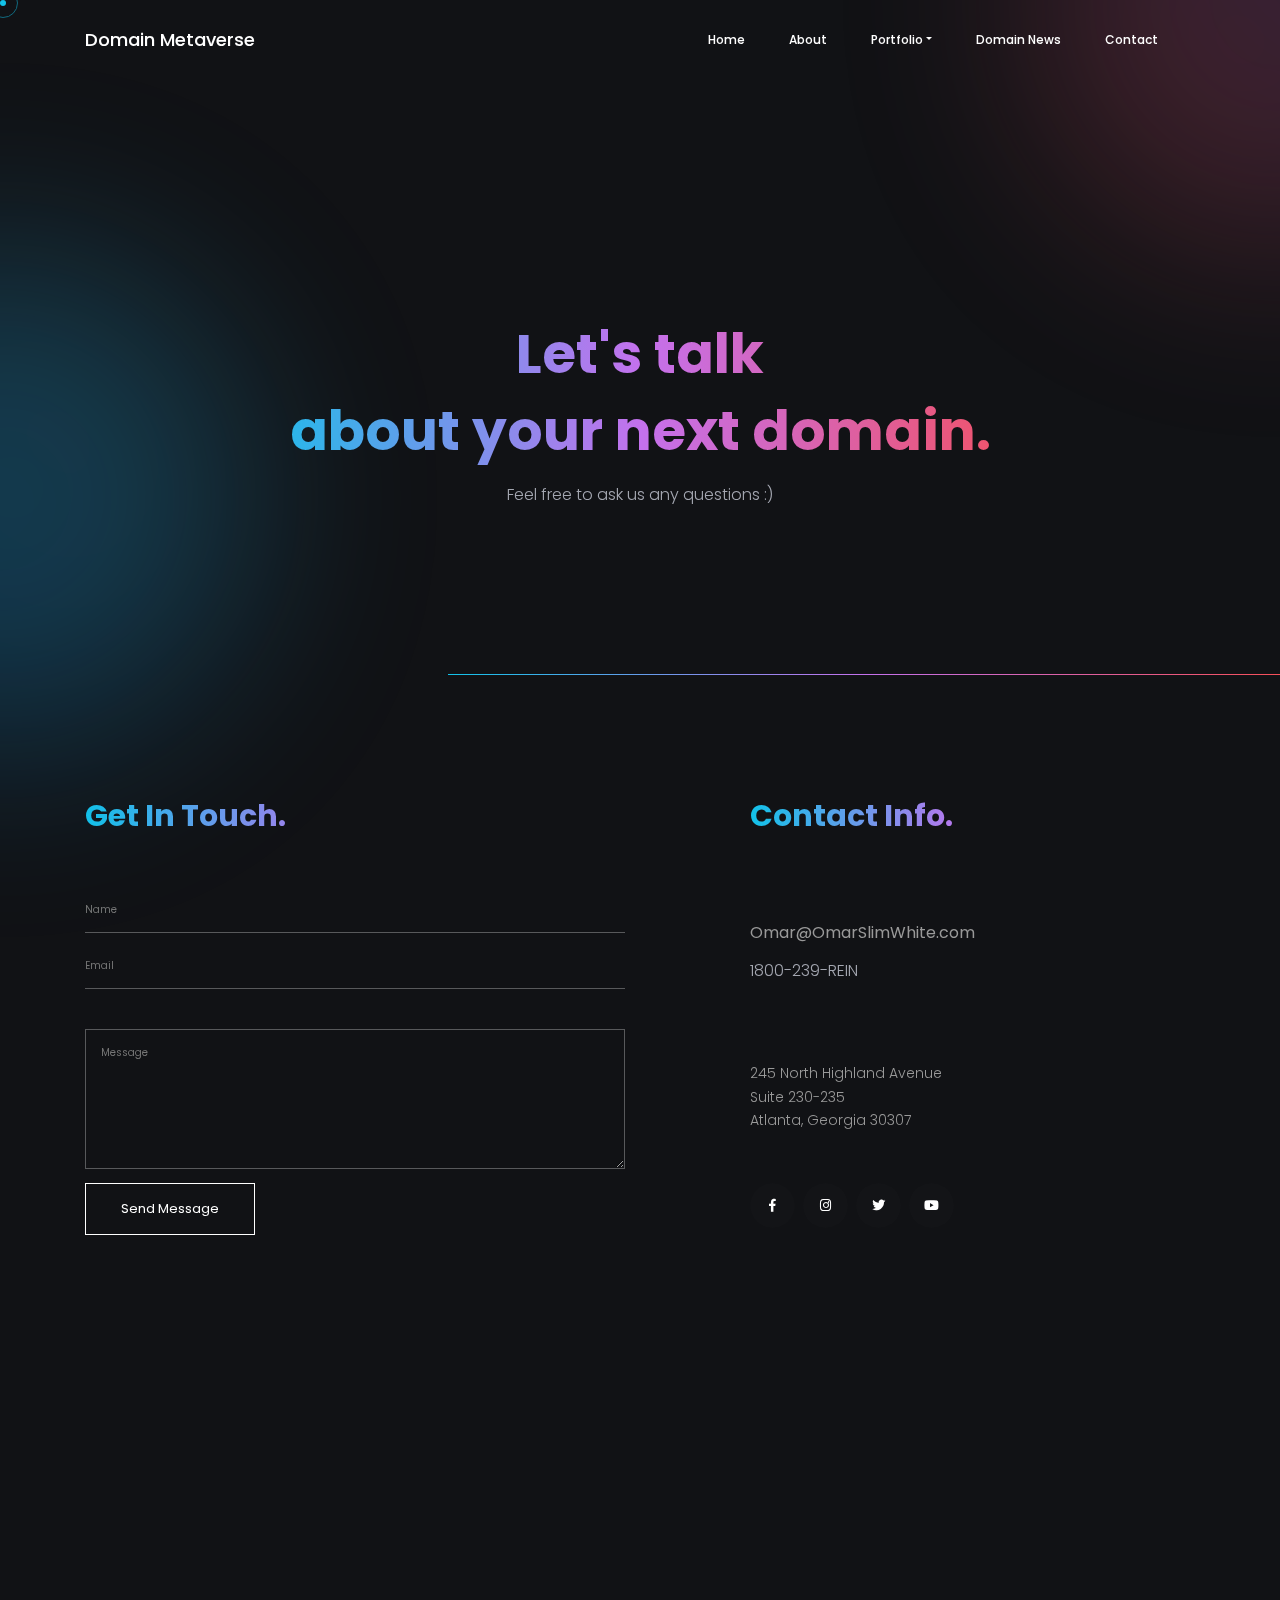
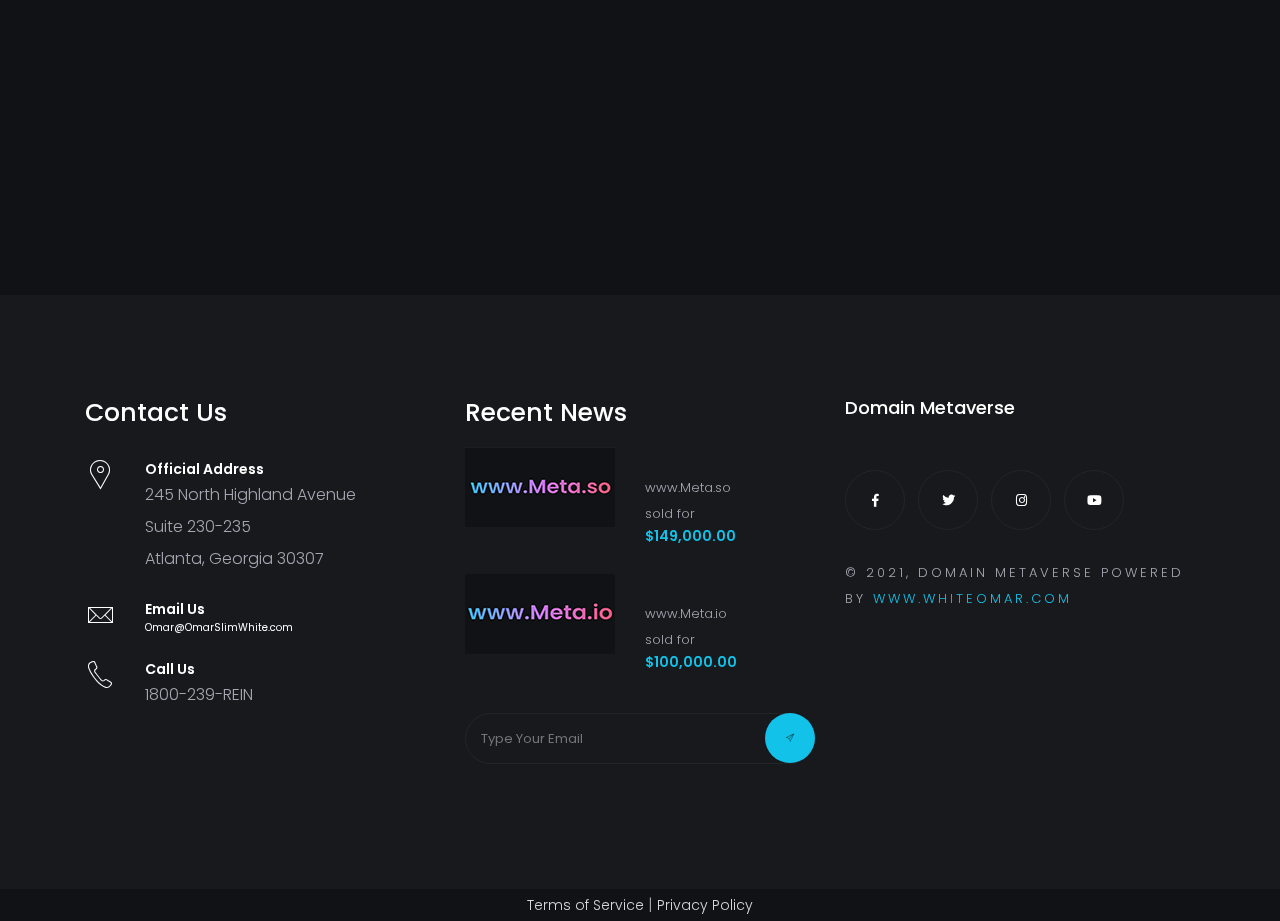
<file: contact.html>
<!DOCTYPE html>
<html lang="zxx">
  <head>
    <!-- Metas -->
    <meta charset="utf-8" />
    <meta http-equiv="X-UA-Compatible" content="IE=edge" />
    <meta
      name="viewport"
      content="width=device-width, initial-scale=1, maximum-scale=1"
    />
    <meta name="keywords" content="www.DomainMetaVerse.io Metaverse Domains" />
    <meta
      name="description"
      content="www.DomainMetaVerse.io Metaverse Domains"
    />
    <meta name="author" content="" />
    <!-- Title  -->
    <title>Domain Metaverse</title>
    <!-- Favicon -->
    <link rel="shortcut icon" href="images/favicon1.ico" />
    <link
      href="https://fonts.googleapis.com/css?family=Poppins:100,200,300,400,500,600,700,800,900&display=swap"
      rel="stylesheet"
    />
    <link
      href="https://fonts.googleapis.com/css2?family=Montserrat+Alternates:wght@100;200;300;400;500;600;700;800;900&display=swap"
      rel="stylesheet"
    />
    <script src="http://ajax.googleapis.com/ajax/libs/jquery/1.11.0/jquery.js"></script>
    <script src="http://netdna.bootstrapcdn.com/bootstrap/3.1.1/js/bootstrap.js"></script>
    <link
      rel="stylesheet"
      href="http://netdna.bootstrapcdn.com/bootstrap/3.1.1/css/bootstrap.css"
    />
    <!-- Plugins -->
    <link rel="stylesheet" href="css/plugins.css" />
    <!-- Core Style Css -->
    <link rel="stylesheet" href="css/style.css" />
  </head>
  <body>
    <!-- ==================== Start Loading ==================== -->
    <div class="loading">
      <span>L</span>
      <span>o</span>
      <span>a</span>
      <span>d</span>
      <span>i</span>
      <span>n</span>
      <span>g</span>
    </div>
    <div id="preloader"></div>
    <!-- ==================== End Loading ==================== -->
    <!-- ==================== Start progress-scroll-button ==================== -->
    <div class="progress-wrap cursor-pointer">
      <svg
        class="progress-circle svg-content"
        width="100%"
        height="100%"
        viewBox="-1 -1 102 102"
      >
        <path d="M50,1 a49,49 0 0,1 0,98 a49,49 0 0,1 0,-98" />
      </svg>
    </div>
    <!-- ==================== End progress-scroll-button ==================== -->
    <!-- ==================== Start cursor ==================== -->
    <div class="mouse-cursor cursor-outer"></div>
    <div class="mouse-cursor cursor-inner"></div>
    <!-- ==================== End cursor ==================== -->
    <!-- ==================== Start Navbar ==================== -->
    <nav class="navbar navbar-expand-lg">
      <div class="container">
        <!-- Logo -->
        <a class="logo" href="#">
          <!-- <img src="img/logo-light.png" alt="logo"> -->
          <h6>Domain Metaverse</h6>
        </a>
        <button
          class="navbar-toggler"
          type="button"
          data-toggle="collapse"
          data-target="#navbarSupportedContent"
          aria-controls="navbarSupportedContent"
          aria-expanded="false"
          aria-label="Toggle navigation"
        >
          <span class="icon-bar"><i class="fas fa-bars"></i></span>
        </button>
        <!-- navbar links -->
        <div class="collapse navbar-collapse" id="navbarSupportedContent">
          <ul class="navbar-nav ml-auto">
            <li class="nav-item dropdown">
              <a class="nav-link" href="index.html">Home</a>
            </li>
            <li class="nav-item">
              <a class="nav-link" href="about.html">About</a>
            </li>
            <li class="nav-item dropdown">
              <a
                class="nav-link dropdown-toggle"
                data-toggle="dropdown"
                href="#"
                role="button"
                aria-haspopup="true"
                aria-expanded="false"
                >Portfolio</a
              >
              <ul class="dropdown-menu scrollable-menu" role="menu">
                <li class="dropdown-item active">Domain</li>
                <li>
                  <a
                    href="domainPurchase.html"
                    onclick="return detailsAboutDomain(10000 ,'allahmeta.com');"
                    class="dropdown-item"
                    target="blank"
                    >allahmeta.com</a
                  >
                </li>
                <li>
                  <a
                    href="domainPurchase.html"
                    onclick="return detailsAboutDomain(10000 ,'allahmetaverse.com');"
                    class="dropdown-item"
                    target="blank"
                    >allahmetaverse.com</a
                  >
                </li>
                <li>
                  <a
                    href="domainPurchase.html"
                    onclick="return detailsAboutDomain(10000 ,'allahsmetaverse.com');"
                    class="dropdown-item"
                    target="blank"
                    >allahsmetaverse.com</a
                  >
                </li>
                <li>
                  <a
                    href="domainPurchase.html"
                    onclick="return detailsAboutDomain(10000 ,'allstarmeta.com');"
                    class="dropdown-item"
                    target="blank"
                    >allstarmeta.com</a
                  >
                </li>
                <li>
                  <a
                    href="domainPurchase.html"
                    onclick="return detailsAboutDomain(10000 ,'ametabank.com');"
                    class="dropdown-item"
                    target="blank"
                    >ametabank.com</a
                  >
                </li>
                <li>
                  <a
                    href="domainPurchase.html"
                    onclick="return detailsAboutDomain(10000 ,'ametacar.com');"
                    class="dropdown-item"
                    target="blank"
                    >ametacar.com</a
                  >
                </li>
                <li>
                  <a
                    href="domainPurchase.html"
                    onclick="return detailsAboutDomain(10000 ,'ametadog.com');"
                    class="dropdown-item"
                    target="blank"
                    >ametadog.com</a
                  >
                </li>
                <li>
                  <a
                    href="domainPurchase.html"
                    onclick="return detailsAboutDomain(10000 ,'ametajain.com');"
                    class="dropdown-item"
                    target="blank"
                    >ametajain.com</a
                  >
                </li>
                <li>
                  <a
                    href="domainPurchase.html"
                    onclick="return detailsAboutDomain(10000 ,'ametajet.com');"
                    class="dropdown-item"
                    target="blank"
                    >ametajet.com</a
                  >
                </li>
                <li>
                  <a
                    href="domainPurchase.html"
                    onclick="return detailsAboutDomain(10000 ,'ametaplane.com');"
                    class="dropdown-item"
                    target="blank"
                    >ametaplane.com</a
                  >
                </li>
                <li>
                  <a
                    href="domainPurchase.html"
                    onclick="return detailsAboutDomain(10000 ,'ametasquid.com');"
                    class="dropdown-item"
                    target="blank"
                    >ametasquid.com</a
                  >
                </li>
                <li>
                  <a
                    href="domainPurchase.html"
                    onclick="return detailsAboutDomain(10000 ,'ametatv.com');"
                    class="dropdown-item"
                    target="blank"
                    >ametatv.com</a
                  >
                </li>
                <li>
                  <a
                    href="domainPurchase.html"
                    onclick="return detailsAboutDomain(10000 ,'ametavr.com');"
                    class="dropdown-item"
                    target="blank"
                    >ametavr.com</a
                  >
                </li>
                <li>
                  <a
                    href="domainPurchase.html"
                    onclick="return detailsAboutDomain(10000 ,'ametaweed.com');"
                    class="dropdown-item"
                    target="blank"
                    >ametaweed.com</a
                  >
                </li>
                <li>
                  <a
                    href="domainPurchase.html"
                    onclick="return detailsAboutDomain(10000 ,'ametazuck.com');"
                    class="dropdown-item"
                    target="blank"
                    >ametazuck.com</a
                  >
                </li>
                <li>
                  <a
                    href="domainPurchase.html"
                    onclick="return detailsAboutDomain(10000 ,'athleticmetaverse.com');"
                    class="dropdown-item"
                    target="blank"
                    >athleticmetaverse.com</a
                  >
                </li>
                <li>
                  <a
                    href="domainPurchase.html"
                    onclick="return detailsAboutDomain(10000 ,'bbwmeta.com');"
                    class="dropdown-item"
                    target="blank"
                    >bbwmeta.com</a
                  >
                </li>
                <li>
                  <a
                    href="domainPurchase.html"
                    onclick="return detailsAboutDomain(10000 ,'bbwmetaverse.com');"
                    class="dropdown-item"
                    target="blank"
                    >bbwmetaverse.com</a
                  >
                </li>
                <li>
                  <a
                    href="domainPurchase.html"
                    onclick="return detailsAboutDomain(10000 ,'billyjeanmeta.com');"
                    class="dropdown-item"
                    target="blank"
                    >billyjeanmeta.com</a
                  >
                </li>
                <li>
                  <a
                    href="domainPurchase.html"
                    onclick="return detailsAboutDomain(10000 ,'billyjeanmetaverse.com');"
                    class="dropdown-item"
                    target="blank"
                    >billyjeanmetaverse.com</a
                  >
                </li>
                <li>
                  <a
                    href="domainPurchase.html"
                    onclick="return detailsAboutDomain(10000 ,'blackmambameta.com');"
                    class="dropdown-item"
                    target="blank"
                    >blackmambameta.com</a
                  >
                </li>
                <li>
                  <a
                    href="domainPurchase.html"
                    onclick="return detailsAboutDomain(10000 ,'book1o1.com');"
                    class="dropdown-item"
                    target="blank"
                    >book1o1.com</a
                  >
                </li>
                <li>
                  <a
                    href="domainPurchase.html"
                    onclick="return detailsAboutDomain(10000 ,'book1on1.co');"
                    class="dropdown-item"
                    target="blank"
                    >book1on1.co</a
                  >
                </li>
                <li>
                  <a
                    href="domainPurchase.html"
                    onclick="return detailsAboutDomain(10000 ,'book1on1.live');"
                    class="dropdown-item"
                    target="blank"
                    >book1on1.live</a
                  >
                </li>
                <li>
                  <a
                    href="domainPurchase.html"
                    onclick="return detailsAboutDomain(10000 ,'book1on1.net');"
                    class="dropdown-item"
                    target="blank"
                    >book1on1.net</a
                  >
                </li>
                <li>
                  <a
                    href="domainPurchase.html"
                    onclick="return detailsAboutDomain(10000 ,'book1on1.online');"
                    class="dropdown-item"
                    target="blank"
                    >book1on1.online</a
                  >
                </li>
                <li>
                  <a
                    href="domainPurchase.html"
                    onclick="return detailsAboutDomain(10000 ,'booka1-1.com');"
                    class="dropdown-item"
                    target="blank"
                    >booka1-1.com</a
                  >
                </li>
                <li>
                  <a
                    href="domainPurchase.html"
                    onclick="return detailsAboutDomain(10000 ,'booka1o1.com');"
                    class="dropdown-item"
                    target="blank"
                    >booka1o1.com</a
                  >
                </li>
                <li>
                  <a
                    href="domainPurchase.html"
                    onclick="return detailsAboutDomain(10000 ,'booka1on1.com');"
                    class="dropdown-item"
                    target="blank"
                    >booka1on1.com</a
                  >
                </li>
                <li>
                  <a
                    href="domainPurchase.html"
                    onclick="return detailsAboutDomain(10000 ,'booka1to1.com');"
                    class="dropdown-item"
                    target="blank"
                    >booka1to1.com</a
                  >
                </li>
                <li>
                  <a
                    href="domainPurchase.html"
                    onclick="return detailsAboutDomain(10000 ,'bookaoneonone.com');"
                    class="dropdown-item"
                    target="blank"
                    >bookaoneonone.com</a
                  >
                </li>
                <li>
                  <a
                    href="domainPurchase.html"
                    onclick="return detailsAboutDomain(10000 ,'churchofmetagod.com');"
                    class="dropdown-item"
                    target="blank"
                    >churchofmetagod.com</a
                  >
                </li>
                <li>
                  <a
                    href="domainPurchase.html"
                    onclick="return detailsAboutDomain(10000 ,'coconutmeta.com');"
                    class="dropdown-item"
                    target="blank"
                    >coconutmeta.com</a
                  >
                </li>
                <li>
                  <a
                    href="domainPurchase.html"
                    onclick="return detailsAboutDomain(10000 ,'consciousmeta.com');"
                    class="dropdown-item"
                    target="blank"
                    >consciousmeta.com</a
                  >
                </li>
                <li>
                  <a
                    href="domainPurchase.html"
                    onclick="return detailsAboutDomain(10000 ,'daddysmetaverse.com');"
                    class="dropdown-item"
                    target="blank"
                    >daddysmetaverse.com</a
                  >
                </li>
                <li>
                  <a
                    href="domainPurchase.html"
                    onclick="return detailsAboutDomain(10000 ,'domainmeta.co');"
                    class="dropdown-item"
                    target="blank"
                    >domainmeta.co</a
                  >
                </li>
                <li>
                  <a
                    href="domainPurchase.html"
                    onclick="return detailsAboutDomain(10000 ,'domainmetaverse.io');"
                    class="dropdown-item"
                    target="blank"
                    >domainmetaverse.io</a
                  >
                </li>
                <li>
                  <a
                    href="domainPurchase.html"
                    onclick="return detailsAboutDomain(10000 ,'ebonymeta.com');"
                    class="dropdown-item"
                    target="blank"
                    >ebonymeta.com</a
                  >
                </li>
                <li>
                  <a
                    href="domainPurchase.html"
                    onclick="return detailsAboutDomain(10000 ,'egyptianmetaverse.com');"
                    class="dropdown-item"
                    target="blank"
                    >egyptianmetaverse.com</a
                  >
                </li>
                <li>
                  <a
                    href="domainPurchase.html"
                    onclick="return detailsAboutDomain(10000 ,'freddysmetaverse.com');"
                    class="dropdown-item"
                    target="blank"
                    >freddysmetaverse.com</a
                  >
                </li>
                <li>
                  <a
                    href="domainPurchase.html"
                    onclick="return detailsAboutDomain(10000 ,'geta101.com');"
                    class="dropdown-item"
                    target="blank"
                    >geta101.com</a
                  >
                </li>
                <li>
                  <a
                    href="domainPurchase.html"
                    onclick="return detailsAboutDomain(10000 ,'imetaalien.com');"
                    class="dropdown-item"
                    target="blank"
                    >imetaalien.com</a
                  >
                </li>
                <li>
                  <a
                    href="domainPurchase.html"
                    onclick="return detailsAboutDomain(10000 ,'imetacat.com');"
                    class="dropdown-item"
                    target="blank"
                    >imetacat.com</a
                  >
                </li>
                <li>
                  <a
                    href="domainPurchase.html"
                    onclick="return detailsAboutDomain(10000 ,'imetaceleb.com');"
                    class="dropdown-item"
                    target="blank"
                    >imetaceleb.com</a
                  >
                </li>
                <li>
                  <a
                    href="domainPurchase.html"
                    onclick="return detailsAboutDomain(10000 ,'imetacop.com');"
                    class="dropdown-item"
                    target="blank"
                    >imetacop.com</a
                  >
                </li>
                <li>
                  <a
                    href="domainPurchase.html"
                    onclick="return detailsAboutDomain(10000 ,'imetademon.com');"
                    class="dropdown-item"
                    target="blank"
                    >imetademon.com</a
                  >
                </li>
                <li>
                  <a
                    href="domainPurchase.html"
                    onclick="return detailsAboutDomain(10000 ,'imetadentist.com');"
                    class="dropdown-item"
                    target="blank"
                    >imetadentist.com</a
                  >
                </li>
                <li>
                  <a
                    href="domainPurchase.html"
                    onclick="return detailsAboutDomain(10000 ,'imetadevil.com');"
                    class="dropdown-item"
                    target="blank"
                    >imetadevil.com</a
                  >
                </li>
                <li>
                  <a
                    href="domainPurchase.html"
                    onclick="return detailsAboutDomain(10000 ,'imetadr.com');"
                    class="dropdown-item"
                    target="blank"
                    >imetadr.com</a
                  >
                </li>
                <li>
                  <a
                    href="domainPurchase.html"
                    onclick="return detailsAboutDomain(10000 ,'imetafreak.com');"
                    class="dropdown-item"
                    target="blank"
                    >imetafreak.com</a
                  >
                </li>
                <li>
                  <a
                    href="domainPurchase.html"
                    onclick="return detailsAboutDomain(10000 ,'imetakim.com');"
                    class="dropdown-item"
                    target="blank"
                    >imetakim.com</a
                  >
                </li>
                <li>
                  <a
                    href="domainPurchase.html"
                    onclick="return detailsAboutDomain(10000 ,'imetalien.com');"
                    class="dropdown-item"
                    target="blank"
                    >imetalien.com</a
                  >
                </li>
                <li>
                  <a
                    href="domainPurchase.html"
                    onclick="return detailsAboutDomain(10000 ,'imetamason.com');"
                    class="dropdown-item"
                    target="blank"
                    >imetamason.com</a
                  >
                </li>
                <li>
                  <a
                    href="domainPurchase.html"
                    onclick="return detailsAboutDomain(10000 ,'imetamom.com');"
                    class="dropdown-item"
                    target="blank"
                    >imetamom.com</a
                  >
                </li>
                <li>
                  <a
                    href="domainPurchase.html"
                    onclick="return detailsAboutDomain(10000 ,'imetaplane.com');"
                    class="dropdown-item"
                    target="blank"
                    >imetaplane.com</a
                  >
                </li>
                <li>
                  <a
                    href="domainPurchase.html"
                    onclick="return detailsAboutDomain(10000 ,'imetapuppy.com');"
                    class="dropdown-item"
                    target="blank"
                    >imetapuppy.com</a
                  >
                </li>
                <li>
                  <a
                    href="domainPurchase.html"
                    onclick="return detailsAboutDomain(10000 ,'imetasquid.com');"
                    class="dropdown-item"
                    target="blank"
                    >imetasquid.com</a
                  >
                </li>
                <li>
                  <a
                    href="domainPurchase.html"
                    onclick="return detailsAboutDomain(10000 ,'kanyesmetaverse.com');"
                    class="dropdown-item"
                    target="blank"
                    >kanyesmetaverse.com</a
                  >
                </li>
                <li>
                  <a
                    href="domainPurchase.html"
                    onclick="return detailsAboutDomain(10000 ,'karmameta.com');"
                    class="dropdown-item"
                    target="blank"
                    >karmameta.com</a
                  >
                </li>
                <li>
                  <a
                    href="domainPurchase.html"
                    onclick="return detailsAboutDomain(10000 ,'kimsmetaverse.com');"
                    class="dropdown-item"
                    target="blank"
                    >kimsmetaverse.com</a
                  >
                </li>
                <li>
                  <a
                    href="domainPurchase.html"
                    onclick="return detailsAboutDomain(10000 ,'mambametaverse.com');"
                    class="dropdown-item"
                    target="blank"
                    >mambametaverse.com</a
                  >
                </li>
                <li>
                  <a
                    href="domainPurchase.html"
                    onclick="return detailsAboutDomain(10000 ,'metabraidz.com');"
                    class="dropdown-item"
                    target="blank"
                    >metabraidz.com</a
                  >
                </li>
                <li>
                  <a
                    href="domainPurchase.html"
                    onclick="return detailsAboutDomain(10000 ,'metacoinzzz.com');"
                    class="dropdown-item"
                    target="blank"
                    >metacoinzzz.com</a
                  >
                </li>
                <li>
                  <a
                    href="domainPurchase.html"
                    onclick="return detailsAboutDomain(10000 ,'metacyop.com');"
                    class="dropdown-item"
                    target="blank"
                    >metacyop.com</a
                  >
                </li>
                <li>
                  <a
                    href="domainPurchase.html"
                    onclick="return detailsAboutDomain(10000 ,'metadashian.com');"
                    class="dropdown-item"
                    target="blank"
                    >metadashian.com</a
                  >
                </li>
                <li>
                  <a
                    href="domainPurchase.html"
                    onclick="return detailsAboutDomain(10000 ,'metadreamzzz.com');"
                    class="dropdown-item"
                    target="blank"
                    >metadreamzzz.com</a
                  >
                </li>
                <li>
                  <a
                    href="domainPurchase.html"
                    onclick="return detailsAboutDomain(10000 ,'metaearph.com');"
                    class="dropdown-item"
                    target="blank"
                    >metaearph.com</a
                  >
                </li>
                <li>
                  <a
                    href="domainPurchase.html"
                    onclick="return detailsAboutDomain(10000 ,'metaeatz.com');"
                    class="dropdown-item"
                    target="blank"
                    >metaeatz.com</a
                  >
                </li>
                <li>
                  <a
                    href="domainPurchase.html"
                    onclick="return detailsAboutDomain(10000 ,'metagainzzz.com');"
                    class="dropdown-item"
                    target="blank"
                    >metagainzzz.com</a
                  >
                </li>
                <li>
                  <a
                    href="domainPurchase.html"
                    onclick="return detailsAboutDomain(10000 ,'metagenez.com');"
                    class="dropdown-item"
                    target="blank"
                    >metagenez.com</a
                  >
                </li>
                <li>
                  <a
                    href="domainPurchase.html"
                    onclick="return detailsAboutDomain(10000 ,'metagrainz.com');"
                    class="dropdown-item"
                    target="blank"
                    >metagrainz.com</a
                  >
                </li>
                <li>
                  <a
                    href="domainPurchase.html"
                    onclick="return detailsAboutDomain(10000 ,'metaheathen.com');"
                    class="dropdown-item"
                    target="blank"
                    >metaheathen.com</a
                  >
                </li>
                <li>
                  <a
                    href="domainPurchase.html"
                    onclick="return detailsAboutDomain(10000 ,'metaherbz.com');"
                    class="dropdown-item"
                    target="blank"
                    >metaherbz.com</a
                  >
                </li>
                <li>
                  <a
                    href="domainPurchase.html"
                    onclick="return detailsAboutDomain(10000 ,'metaherbzzz.com');"
                    class="dropdown-item"
                    target="blank"
                    >metaherbzzz.com</a
                  >
                </li>
                <li>
                  <a
                    href="domainPurchase.html"
                    onclick="return detailsAboutDomain(10000 ,'metajain.com');"
                    class="dropdown-item"
                    target="blank"
                    >metajain.com</a
                  >
                </li>
                <li>
                  <a
                    href="domainPurchase.html"
                    onclick="return detailsAboutDomain(10000 ,'metajaxx.com');"
                    class="dropdown-item"
                    target="blank"
                    >metajaxx.com</a
                  >
                </li>
                <li>
                  <a
                    href="domainPurchase.html"
                    onclick="return detailsAboutDomain(10000 ,'metajaxxx.com');"
                    class="dropdown-item"
                    target="blank"
                    >metajaxxx.com</a
                  >
                </li>
                <li>
                  <a
                    href="domainPurchase.html"
                    onclick="return detailsAboutDomain(10000 ,'metakingzzz.com');"
                    class="dropdown-item"
                    target="blank"
                    >metakingzzz.com</a
                  >
                </li>
                <li>
                  <a
                    href="domainPurchase.html"
                    onclick="return detailsAboutDomain(10000 ,'metalordzzz.com');"
                    class="dropdown-item"
                    target="blank"
                    >metalordzzz.com</a
                  >
                </li>
                <li>
                  <a
                    href="domainPurchase.html"
                    onclick="return detailsAboutDomain(10000 ,'metamasss.com');"
                    class="dropdown-item"
                    target="blank"
                    >metamasss.com</a
                  >
                </li>
                <li>
                  <a
                    href="domainPurchase.html"
                    onclick="return detailsAboutDomain(10000 ,'metameansbusiness.com');"
                    class="dropdown-item"
                    target="blank"
                    >metameansbusiness.com</a
                  >
                </li>
                <li>
                  <a
                    href="domainPurchase.html"
                    onclick="return detailsAboutDomain(10000 ,'metamillionzzz.com');"
                    class="dropdown-item"
                    target="blank"
                    >metamillionzzz.com</a
                  >
                </li>
                <li>
                  <a
                    href="domainPurchase.html"
                    onclick="return detailsAboutDomain(10000 ,'metamindzzz.com');"
                    class="dropdown-item"
                    target="blank"
                    >metamindzzz.com</a
                  >
                </li>
                <li>
                  <a
                    href="domainPurchase.html"
                    onclick="return detailsAboutDomain(10000 ,'metamorphosizzz.com');"
                    class="dropdown-item"
                    target="blank"
                    >metamorphosizzz.com</a
                  >
                </li>
                <li>
                  <a
                    href="domainPurchase.html"
                    onclick="return detailsAboutDomain(10000 ,'metanips.com');"
                    class="dropdown-item"
                    target="blank"
                    >metanips.com</a
                  >
                </li>
                <li>
                  <a
                    href="domainPurchase.html"
                    onclick="return detailsAboutDomain(10000 ,'metanotorious.com');"
                    class="dropdown-item"
                    target="blank"
                    >metanotorious.com</a
                  >
                </li>
                <li>
                  <a
                    href="domainPurchase.html"
                    onclick="return detailsAboutDomain(10000 ,'metaphesians.com');"
                    class="dropdown-item"
                    target="blank"
                    >metaphesians.com</a
                  >
                </li>
                <li>
                  <a
                    href="domainPurchase.html"
                    onclick="return detailsAboutDomain(10000 ,'metaphysiczzz.com');"
                    class="dropdown-item"
                    target="blank"
                    >metaphysiczzz.com</a
                  >
                </li>
                <li>
                  <a
                    href="domainPurchase.html"
                    onclick="return detailsAboutDomain(10000 ,'metapicturez.com');"
                    class="dropdown-item"
                    target="blank"
                    >metapicturez.com</a
                  >
                </li>
                <li>
                  <a
                    href="domainPurchase.html"
                    onclick="return detailsAboutDomain(10000 ,'metarealization.com');"
                    class="dropdown-item"
                    target="blank"
                    >metarealization.com</a
                  >
                </li>
                <li>
                  <a
                    href="domainPurchase.html"
                    onclick="return detailsAboutDomain(10000 ,'metasabel.com');"
                    class="dropdown-item"
                    target="blank"
                    >metasabel.com</a
                  >
                </li>
                <li>
                  <a
                    href="domainPurchase.html"
                    onclick="return detailsAboutDomain(10000 ,'metaseedz.com');"
                    class="dropdown-item"
                    target="blank"
                    >metaseedz.com</a
                  >
                </li>
                <li>
                  <a
                    href="domainPurchase.html"
                    onclick="return detailsAboutDomain(10000 ,'metaseedzzz.com');"
                    class="dropdown-item"
                    target="blank"
                    >metaseedzzz.com</a
                  >
                </li>
                <li>
                  <a
                    href="domainPurchase.html"
                    onclick="return detailsAboutDomain(10000 ,'metasmashbros.com');"
                    class="dropdown-item"
                    target="blank"
                    >metasmashbros.com</a
                  >
                </li>
                <li>
                  <a
                    href="domainPurchase.html"
                    onclick="return detailsAboutDomain(10000 ,'metasmashmetablast.com');"
                    class="dropdown-item"
                    target="blank"
                    >metasmashmetablast.com</a
                  >
                </li>
                <li>
                  <a
                    href="domainPurchase.html"
                    onclick="return detailsAboutDomain(10000 ,'metasquidz.com');"
                    class="dropdown-item"
                    target="blank"
                    >metasquidz.com</a
                  >
                </li>
                <li>
                  <a
                    href="domainPurchase.html"
                    onclick="return detailsAboutDomain(10000 ,'metastasizzze.com');"
                    class="dropdown-item"
                    target="blank"
                    >metastasizzze.com</a
                  >
                </li>
                <li>
                  <a
                    href="domainPurchase.html"
                    onclick="return detailsAboutDomain(10000 ,'metasuperduper.com');"
                    class="dropdown-item"
                    target="blank"
                    >metasuperduper.com</a
                  >
                </li>
                <li>
                  <a
                    href="domainPurchase.html"
                    onclick="return detailsAboutDomain(10000 ,'metataxxx.com');"
                    class="dropdown-item"
                    target="blank"
                    >metataxxx.com</a
                  >
                </li>
                <li>
                  <a
                    href="domainPurchase.html"
                    onclick="return detailsAboutDomain(10000 ,'metaterraneancannabis.com');"
                    class="dropdown-item"
                    target="blank"
                    >metaterraneancannabis.com</a
                  >
                </li>
                <li>
                  <a
                    href="domainPurchase.html"
                    onclick="return detailsAboutDomain(10000 ,'metaterraneandream.com');"
                    class="dropdown-item"
                    target="blank"
                    >metaterraneandream.com</a
                  >
                </li>
                <li>
                  <a
                    href="domainPurchase.html"
                    onclick="return detailsAboutDomain(10000 ,'metaterraneangirl.com');"
                    class="dropdown-item"
                    target="blank"
                    >metaterraneangirl.com</a
                  >
                </li>
                <li>
                  <a
                    href="domainPurchase.html"
                    onclick="return detailsAboutDomain(10000 ,'metaterraneangod.com');"
                    class="dropdown-item"
                    target="blank"
                    >metaterraneangod.com</a
                  >
                </li>
                <li>
                  <a
                    href="domainPurchase.html"
                    onclick="return detailsAboutDomain(10000 ,'metaterraneangreen.com');"
                    class="dropdown-item"
                    target="blank"
                    >metaterraneangreen.com</a
                  >
                </li>
                <li>
                  <a
                    href="domainPurchase.html"
                    onclick="return detailsAboutDomain(10000 ,'metaterraneanking.com');"
                    class="dropdown-item"
                    target="blank"
                    >metaterraneanking.com</a
                  >
                </li>
                <li>
                  <a
                    href="domainPurchase.html"
                    onclick="return detailsAboutDomain(10000 ,'metaterraneanrockstar.com');"
                    class="dropdown-item"
                    target="blank"
                    >metaterraneanrockstar.com</a
                  >
                </li>
                <li>
                  <a
                    href="domainPurchase.html"
                    onclick="return detailsAboutDomain(10000 ,'metaterraneanslayer.com');"
                    class="dropdown-item"
                    target="blank"
                    >metaterraneanslayer.com</a
                  >
                </li>
                <li>
                  <a
                    href="domainPurchase.html"
                    onclick="return detailsAboutDomain(10000 ,'metaterraneanuniverse.com');"
                    class="dropdown-item"
                    target="blank"
                    >metaterraneanuniverse.com</a
                  >
                </li>
                <li>
                  <a
                    href="domainPurchase.html"
                    onclick="return detailsAboutDomain(10000 ,'metaterraneanweed.com');"
                    class="dropdown-item"
                    target="blank"
                    >metaterraneanweed.com</a
                  >
                </li>
                <li>
                  <a
                    href="domainPurchase.html"
                    onclick="return detailsAboutDomain(10000 ,'metaterraneanworld.com');"
                    class="dropdown-item"
                    target="blank"
                    >metaterraneanworld.com</a
                  >
                </li>
                <li>
                  <a
                    href="domainPurchase.html"
                    onclick="return detailsAboutDomain(10000 ,'metatreez.com');"
                    class="dropdown-item"
                    target="blank"
                    >metatreez.com</a
                  >
                </li>
                <li>
                  <a
                    href="domainPurchase.html"
                    onclick="return detailsAboutDomain(10000 ,'metauppercut.com');"
                    class="dropdown-item"
                    target="blank"
                    >metauppercut.com</a
                  >
                </li>
                <li>
                  <a
                    href="domainPurchase.html"
                    onclick="return detailsAboutDomain(10000 ,'metaversefedaration.com');"
                    class="dropdown-item"
                    target="blank"
                    >metaversefedaration.com</a
                  >
                </li>
                <li>
                  <a
                    href="domainPurchase.html"
                    onclick="return detailsAboutDomain(10000 ,'metaversuz.com');"
                    class="dropdown-item"
                    target="blank"
                    >metaversuz.com</a
                  >
                </li>
                <li>
                  <a
                    href="domainPurchase.html"
                    onclick="return detailsAboutDomain(10000 ,'metavixxxen.com');"
                    class="dropdown-item"
                    target="blank"
                    >metavixxxen.com</a
                  >
                </li>
                <li>
                  <a
                    href="domainPurchase.html"
                    onclick="return detailsAboutDomain(10000 ,'metavsfb.com');"
                    class="dropdown-item"
                    target="blank"
                    >metavsfb.com</a
                  >
                </li>
                <li>
                  <a
                    href="domainPurchase.html"
                    onclick="return detailsAboutDomain(10000 ,'metaworldeats.com');"
                    class="dropdown-item"
                    target="blank"
                    >metaworldeats.com</a
                  >
                </li>
                <li>
                  <a
                    href="domainPurchase.html"
                    onclick="return detailsAboutDomain(10000 ,'metaworldzzz.com');"
                    class="dropdown-item"
                    target="blank"
                    >metaworldzzz.com</a
                  >
                </li>
                <li>
                  <a
                    href="domainPurchase.html"
                    onclick="return detailsAboutDomain(10000 ,'michaelsmetaverse.com');"
                    class="dropdown-item"
                    target="blank"
                    >michaelsmetaverse.com</a
                  >
                </li>
                <li>
                  <a
                    href="domainPurchase.html"
                    onclick="return detailsAboutDomain(10000 ,'mortalmetaverse.com');"
                    class="dropdown-item"
                    target="blank"
                    >mortalmetaverse.com</a
                  >
                </li>
                <li>
                  <a
                    href="domainPurchase.html"
                    onclick="return detailsAboutDomain(10000 ,'mta007.com');"
                    class="dropdown-item"
                    target="blank"
                    >mta007.com</a
                  >
                </li>
                <li>
                  <a
                    href="domainPurchase.html"
                    onclick="return detailsAboutDomain(10000 ,'mta007.io');"
                    class="dropdown-item"
                    target="blank"
                    >mta007.io</a
                  >
                </li>
                <li>
                  <a
                    href="domainPurchase.html"
                    onclick="return detailsAboutDomain(10000 ,'multimetanaire.com');"
                    class="dropdown-item"
                    target="blank"
                    >multimetanaire.com</a
                  >
                </li>
                <li>
                  <a
                    href="domainPurchase.html"
                    onclick="return detailsAboutDomain(10000 ,'muscularvegan.com');"
                    class="dropdown-item"
                    target="blank"
                    >muscularvegan.com</a
                  >
                </li>
                <li>
                  <a
                    href="domainPurchase.html"
                    onclick="return detailsAboutDomain(10000 ,'notoriousmeta.com');"
                    class="dropdown-item"
                    target="blank"
                    >notoriousmeta.com</a
                  >
                </li>
                <li>
                  <a
                    href="domainPurchase.html"
                    onclick="return detailsAboutDomain(10000 ,'presidentialmeta.com');"
                    class="dropdown-item"
                    target="blank"
                    >presidentialmeta.com</a
                  >
                </li>
                
                <li>
                  <a
                    href="domainPurchase.html"
                    onclick="return detailsAboutDomain(10000 ,'scifimeta.com');"
                    class="dropdown-item"
                    target="blank"
                    >scifimeta.com</a
                  >
                </li>
                <li>
                  <a
                    href="domainPurchase.html"
                    onclick="return detailsAboutDomain(10000 ,'takea101.com');"
                    class="dropdown-item"
                    target="blank"
                    >takea101.com</a
                  >
                </li>
                <li>
                  <a
                    href="domainPurchase.html"
                    onclick="return detailsAboutDomain(10000 ,'tomsmetaverse.com');"
                    class="dropdown-item"
                    target="blank"
                    >tomsmetaverse.com</a
                  >
                </li>
                <li>
                  <a
                    href="domainPurchase.html"
                    onclick="return detailsAboutDomain(10000 ,'treasuremeta.com');"
                    class="dropdown-item"
                    target="blank"
                    >treasuremeta.com</a
                  >
                </li>
                <li>
                  <a
                    href="domainPurchase.html"
                    onclick="return detailsAboutDomain(10000 ,'yeezysmetaverse.com');"
                    class="dropdown-item"
                    target="blank"
                    >yeezysmetaverse.com</a
                  >
                </li>
                <li>
                  <a
                    href="domainPurchase.html"
                    onclick="return detailsAboutDomain(10000 ,'zucksmetaverse.com');"
                    class="dropdown-item"
                    target="blank"
                    >zucksmetaverse.com</a
                  >
                </li>
              </ul>
            </li>
            <li class="nav-item dropdown">
              <a class="nav-link" href="blog-list.html">Domain News</a>
            </li>
            <li class="nav-item">
              <a class="nav-link" href="contact.html">Contact</a>
            </li>
          </ul>
        </div>
      </div>
    </nav>
    <!-- ==================== End Navbar ==================== -->
    <!-- ==================== Start header ==================== -->
    <header class="pages-header circle-bg valign position-re">
      <div class="container">
        <div class="row justify-content-center">
          <div class="col-lg-9 col-md-11">
            <div class="capt">
              <div class="text-center">
                <h1 class="color-font mb-10 fw-700">
                  Let's talk <br />
                  about your next domain.
                </h1>
                <p>Feel free to ask us any questions :)</p>
              </div>
            </div>
          </div>
        </div>
      </div>
      <div class="circle-color">
        <div class="gradient-circle"></div>
        <div class="gradient-circle two"></div>
      </div>
      <div class="line bottom right"></div>
    </header>
    <!-- ==================== End header ==================== -->
    <!-- ==================== Start main-content ==================== -->
    <div class="main-content">
      <!-- ==================== Start Contact ==================== -->
      <section class="contact section-padding">
        <div class="container">
          <div class="row">
            <div class="col-lg-6">
              <div class="form md-mb50">
                <h4 class="fw-700 color-font mb-50">Get In Touch.</h4>
                <form id="contact-form" method="post" action="contact.php">
                  <div class="messages"></div>
                  <div class="controls">
                    <div class="form-group">
                      <input
                        id="form_name"
                        type="text"
                        name="name"
                        placeholder="Name"
                      />
                    </div>
                    <div class="form-group">
                      <input
                        id="form_email"
                        type="email"
                        name="email"
                        placeholder="Email"
                      />
                    </div>
                    <div class="form-group">
                      <textarea
                        id="form_message"
                        name="message"
                        placeholder="Message"
                        rows="4"
                      ></textarea>
                    </div>
                    <a href="mailto:Omar@OmarSlimWhite.com">
                      <div class="butn bord">
                        <span>Send Message</span>
                      </div>
                    </a>
                  </div>
                </form>
              </div>
            </div>
            <div class="col-lg-5 offset-lg-1">
              <div class="cont-info">
                <h4 class="fw-700 color-font mb-50">Contact Info.</h4>
                <h3 class="wow" data-splitting>Let's Talk.</h3>
                <div class="item mb-40">
                  <h5>
                    <a href="mailto:Omar@OmarSlimWhite.com"
                      >Omar@OmarSlimWhite.com</a
                    >
                  </h5>
                  <h5><p><a href="tel:+1800-239-7346">1800-239-REIN</a></p></h5>
                </div>
                <h3 class="wow" data-splitting>Mail Us.</h3>
                <div class="item">
                  <h6>
                    245 North Highland Avenue<br />
                    Suite 230-235<br />Atlanta, Georgia 30307
                  </h6>
                </div>
                <div class="social mt-50">
                  <a href="https://Facebook.com/OmarSlimWhite" class="icon">
                    <i class="fab fa-facebook-f"></i>
                  </a>
                  <a href="https://Instagram.com/OmarSlimWhite" class="icon">
                    <i class="fab fa-instagram"></i>
                  </a>
                  <a href="https://Twitter.com/OmarSlimWhite" class="icon">
                    <i class="fab fa-twitter"></i>
                  </a>
                  <a href="https://YouTube.com/OmarSlimWhite" class="icon">
                    <i class="fab fa-youtube"></i>
                  </a>
                </div>
              </div>
            </div>
          </div>
        </div>
      </section>
      <!-- ==================== End Contact ==================== -->
      <!-- ==================== Start Map ==================== -->
      <div class="map" id="ieatmaps">
        <iframe
          src="https://www.google.com/maps/embed?pb=!1m18!1m12!1m3!1d3316.9609717680914!2d-84.36193888479256!3d33.76167438068591!2m3!1f0!2f0!3f0!3m2!1i1024!2i768!4f13.1!3m3!1m2!1s0x88f50406b48c1a0b%3A0x1d3ee814c7d1fcf6!2s245%20North%20Highland%20Avenue%20Northeast%20230%20235%2C%20Atlanta%2C%20GA%2030307%2C%20USA!5e0!3m2!1sen!2slk!4v1636817376952!5m2!1sen!2slk"
          width="100%"
          height="450"
          style="border: 0"
          allowfullscreen=""
          loading="lazy"
        ></iframe>
      </div>
      <!-- ==================== End Map ==================== -->
      <!-- ==================== Start Footer ==================== -->
      <footer class="sub-bg">
        <div class="container">
          <div class="row">
            <div class="col-lg-4">
              <div class="item md-mb50">
                <div class="title">
                  <h5>Contact Us</h5>
                </div>
                <ul>
                  <li>
                    <span class="icon pe-7s-map-marker"></span>
                    <div class="cont">
                      <h6>Official Address</h6>
                      <p>
                        245 North Highland Avenue <br />Suite 230-235
                        <br />Atlanta, Georgia 30307
                      </p>
                    </div>
                  </li>
                  <li>
                    <span class="icon pe-7s-mail"></span>
                    <div class="cont">
                      <h6>Email Us</h6>
                      <a href="mailto:Omar@OmarSlimWhite.com"
                        >Omar@OmarSlimWhite.com</a
                      >
                    </div>
                  </li>
                  <li>
                    <span class="icon pe-7s-call"></span>
                    <div class="cont">
                      <h6>Call Us</h6>
                      <p><a href="tel:+1800-239-7346">1800-239-REIN</a></p>
                    </div>
                  </li>
                </ul>
              </div>
            </div>
            <div class="col-lg-4">
              <div class="item md-mb50">
                <div class="title">
                  <h5>Recent News</h5>
                </div>
                <ul>
                  <li>
                    <div class="img bg-black">
                      <!-- onclick="return detailsAboutDomain('149,000.00' ,'www.Meta.so');" -->
                      <a href="blog-list.html" class="dropdown-item"
                        ><img
                          src="images/Blog/2i.png"
                          alt=""
                          style="
                            height: 80px;
                            width: 150px;
                            margin: -15px !important;
                            /*margin-left: -5px !important;*/
                          "
                      /></a>
                    </div>
                    <div class="sm-post p-4">
                      <p>
                        www.Meta.so <br />
                        sold for
                      </p>
                      <span class="date">
                        <h6>$149,000.00</h6>
                      </span>
                    </div>
                  </li>
                  <li>
                    <div class="img bg-black">
                      <!-- domainPurchase.html -->
                      <!-- onclick="return detailsAboutDomain('100,000.00' ,'www.Meta.io');" -->
                      <a href="blog-list.html" class="dropdown-item"
                        ><img
                          src="images/Blog/1i.png"
                          alt=""
                          style="
                            height: 80px;
                            width: 150px;
                            margin: -15px !important; /*margin-left: -5px !important;*/
                          "
                      /></a>
                    </div>
                    <div class="sm-post p-4">
                      <p>
                        www.Meta.io <br />
                        sold for
                      </p>
                      <span class="date">
                        <h6>$100,000.00</h6>
                      </span>
                    </div>
                  </li>
                  <li>
                    <div class="subscribe">
                      <input type="text" placeholder="Type Your Email" />
                      <a href="mailto:Omar@OmarSlimWhite.com"
                        ><span class="subs pe-7s-paper-plane"></span
                      ></a>
                    </div>
                  </li>
                </ul>
              </div>
            </div>
            <div class="col-lg-4">
              <div class="item">
                <div class="logo">
                  <!-- <img src="img/logo-light.png" alt="" /> -->
                  <h6>Domain Metaverse</h6>
                </div>
                <div class="social">
                  <a
                    href="https://Www.Facebook.com/OmarSlimWhite"
                    target="blank"
                    ><i class="fab fa-facebook-f"></i
                  ></a>
                  <a href="https://www.Twitter.com/OmarSlimWhite" target="blank"
                    ><i class="fab fa-twitter"></i
                  ></a>
                  <a
                    href="https://Www.Instagram.com/OmarSlimWhite"
                    target="blank"
                    ><i class="fab fa-instagram"></i
                  ></a>
                  <a href="https://www.youtube.com/OmarSlimWhite" target="blank"
                    ><i class="fab fa-youtube"></i
                  ></a>
                </div>
                <div class="copy-right">
                  <p>
                    © 2021, Domain Metaverse Powered by
                    <a href="https://www.whiteomar.com/" target="_blank"
                      >www.WHITEOMAR.COM</a
                    >
                  </p>
                </div>
              </div>
            </div>
          </div>
        </div>
      </footer>
      <div>
        <p style="text-align: center">
          <a
            target="_blank"
            style="font-size: 14px; color: #d5d7dd"
            href="termsofservice.html"
            >Terms of Service</a
          >
          |
          <a
            style="font-size: 14px; color: #d5d7dd"
            href="privacypolicy.html"
            target="_blank"
            >Privacy Policy</a
          >
        </p>
      </div>
      <!-- ==================== End Footer ==================== -->
    </div>
    <!-- ==================== End main-content ==================== -->
    <!-- jQuery -->
    <script src="js/jquery-3.0.0.min.js"></script>
    <script src="js/jquery-migrate-3.0.0.min.js"></script>
    <!-- plugins -->
    <script src="js/plugins.js"></script>
    <!-- custom scripts -->
    <script src="js/scripts.js"></script>
    <!-- Map -->
    <script src="js/map.js"></script>
  </body>
</html>
</file>
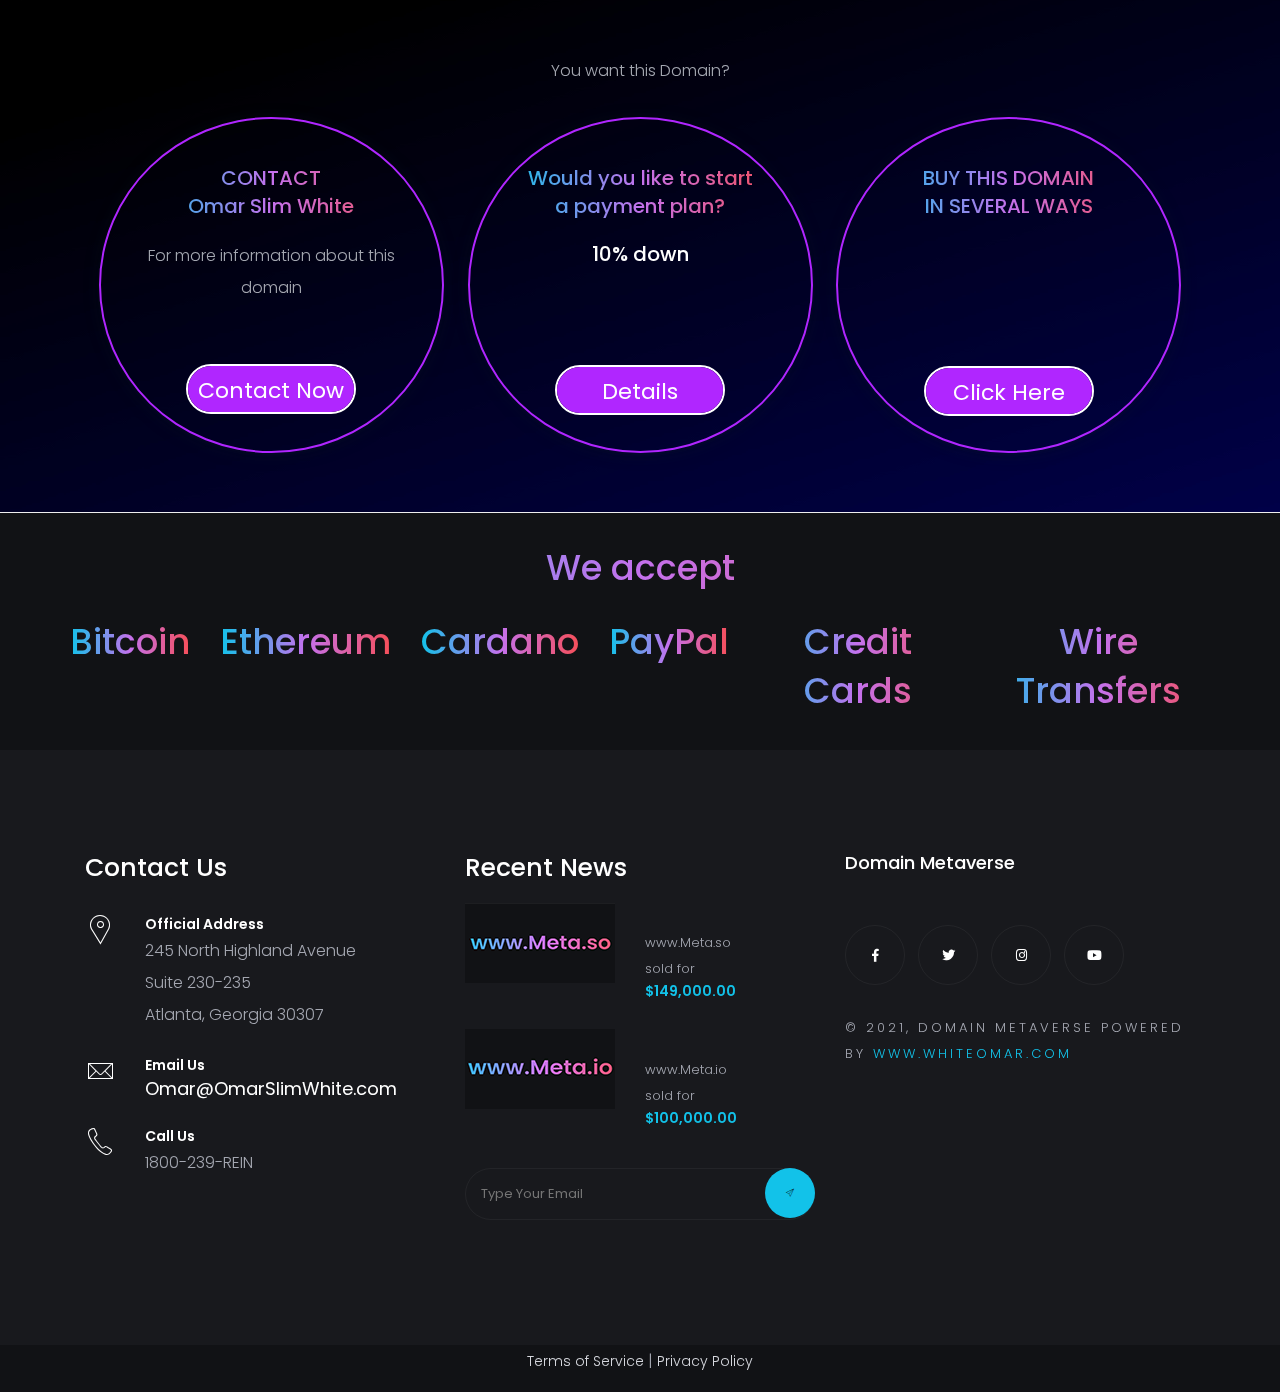
<file: domainPurchase.html>
<!DOCTYPE html>
<html lang="en">
<head>
    <meta charset="UTF-8">
    <meta http-equiv="X-UA-Compatible" content="IE=edge">
    <meta name="viewport" content="width=device-width, initial-scale=1.0">
    <title>Domain Metaverse</title>
     <!-- Favicon -->
     <link rel="shortcut icon" href="img/favicon1.ico" />

     <!-- Google Fonts -->
     <link href="https://fonts.googleapis.com/css?family=Poppins:100,200,300,400,500,600,700,800,900&display=swap"
         rel="stylesheet">
     <link
         href="https://fonts.googleapis.com/css2?family=Montserrat+Alternates:wght@100;200;300;400;500;600;700;800;900&display=swap"
         rel="stylesheet">
 

   <link rel="stylesheet" href="https://stackpath.bootstrapcdn.com/bootstrap/4.4.1/css/bootstrap.min.css" integrity="sha384-Vkoo8x4CGsO3+Hhxv8T/Q5PaXtkKtu6ug5TOeNV6gBiFeWPGFN9MuhOf23Q9Ifjh" crossorigin="anonymous">
   <link rel="stylesheet" href="http://netdna.bootstrapcdn.com/bootstrap/3.1.1/css/bootstrap.css">
     <!-- Plugins -->
     <link rel="stylesheet" href="css/plugins.css" />
 
     <!-- Core Style Css -->
     <link rel="stylesheet" href="css/style.css" />
     <!------PurchaseDomain-->
     <link rel="stylesheet" href="domainpurchase.css"/>
     <link
      href="https://fonts.googleapis.com/css?family=Poppins:100,200,300,400,500,600,700,800,900&display=swap"
      rel="stylesheet"
    />
    <link
      href="https://fonts.googleapis.com/css2?family=Montserrat+Alternates:wght@100;200;300;400;500;600;700;800;900&display=swap"
      rel="stylesheet"
    />

    <link
    rel="stylesheet"
    href="http://netdna.bootstrapcdn.com/bootstrap/3.1.1/css/bootstrap.css"
    />
    <!-- Plugins -->
    <link rel="stylesheet" href="css/plugins.css" />
    

</head>
<body>

    <div class="loading">
        <span>L</span>
        <span>o</span>
        <span>a</span>
        <span>d</span>
        <span>i</span>
        <span>n</span>
        <span>g</span>
    </div>

    <div id="preloader">
    </div>

    <!-- ==================== End Loading ==================== -->



    <!-- ==================== Start progress-scroll-button ==================== -->

    <div class="progress-wrap cursor-pointer">
        <svg class="progress-circle svg-content" width="100%" height="100%" viewBox="-1 -1 102 102">
            <path d="M50,1 a49,49 0 0,1 0,98 a49,49 0 0,1 0,-98" />
        </svg>
    </div>

    <!-- ==================== End progress-scroll-button ==================== -->



    <!-- ==================== Start cursor ==================== -->

    <div class="mouse-cursor cursor-outer"></div>
    <div class="mouse-cursor cursor-inner"></div>

    <!-- ==================== End cursor ==================== -->

    
    

    <section class="page-header">
        <div class="container full-width">
            <h1 class="color-font text-center" id="domainName">Hello</h1>
            <p class="text-center">You want this Domain?</p>
            <div class="row text-center">
                <div class="sm-box">
                    <h1 class="color-font">CONTACT<br> Omar Slim White</h1>
                    <p class="color-fix">For more information about this domain</p>
                    <a href="mailto:Omar@OmarSlimWhite.com"><button class="glow-on-hover" id="contact-btn" type="button"  >Contact Now</button></a>
                </div>
                
                <div class="sm-box">
                    <h1 class="color-font">Would you like to start<br> a payment plan?</h1>
                    <h1 id="detailsDomain">10% down
                    </br></h1>
                    <p></p>
                    <a href="mailto:Omar@OmarSlimWhite.com"><button class="glow-on-hover" id="payment-btn" type="button">Details</button></a>
                </div>
                <div class="sm-box">
                    <h1 class="color-font">BUY THIS DOMAIN<br> IN SEVERAL WAYS</h1>
                    <h1 id="Domain"></h1>
                    <a href="mailto:Omar@OmarSlimWhite.com"><button class="glow-on-hover" id="buy-btn" type="button">Click Here</button></a>
                </div>
                
            </div>
        </div>
    </section>

    <section class="currency text-center" id="currency">
        <h3 class="color-font" style="padding-bottom: 20px;">We accept</h3>
        <div class="box">

            <h1 class="color-font" style="font-size: 35px; margin:0px 15px">Bitcoin</h1>
            <h1 class="color-font" style="font-size: 35px; margin:0px 15px">Ethereum </h1>

            <h1 class="color-font" style="font-size: 35px; margin:0px 15px">Cardano </h1>

            <h1 class="color-font" style="font-size: 35px; margin:0px 15px">PayPal </h1>

            <h1 class="color-font" style="font-size: 35px; margin:0px 15px">Credit Cards </h1>
            <h1 class="color-font" style="font-size: 35px; margin:0px 15px">Wire Transfers</h1>
            
        </div>
    </section>

    <footer class="sub-bg" style="margin-top: 20px !important;">
        <div class="container">
            <div class="row">
                <div class="col-lg-4">
                    <div class="item md-mb50">
                        <div class="title">
                            <h5>Contact Us</h5>
                        </div>
                        <ul>
                            <li>
                                <span class="icon pe-7s-map-marker"></span>
                                <div class="cont">
                                    <h6>Official Address</h6>
                      <p>245 North Highland Avenue <br>Suite 230-235 <br>Atlanta,
                        Georgia 30307</p>
                                </div>
                            </li>
                            <li>
                                <span class="icon pe-7s-mail"></span>
                                <div class="cont">
                                    <h6>Email Us</h6>
                                    <a href="mailto:Omar@OmarSlimWhite.com" style="font-size: 18px;">Omar@OmarSlimWhite.com</a>
                                </div>
                            </li>
                            <li>
                                <span class="icon pe-7s-call"></span>
                                <div class="cont">
                                    <h6>Call Us</h6>
                                    <p><a href="tel:+1800-239-7346">1800-239-REIN</a></p>
                                </div>
                            </li>
                        </ul>
                    </div>
                </div>
                <div class="col-lg-4">
                    <div class="item md-mb50">
                        <div class="title">
                            <h5>Recent News</h5>
                        </div>
                        <ul>
                            <li>
                                <div class="img bg-black">
                                    <!-- onclick="return detailsAboutDomain('149,000.00' ,'www.Meta.so');"  -->
                                    <a  
                                    
                                    class="dropdown-item" ><img src="img/blog/2i.png" alt="" style="height: 80px;width: 150px; margin:-15px !important;"></a>
                                </div>
                                <div class="sm-post p-4">
                      <p>www.Meta.so <br>
					  
                      sold for
			          </p>
                      <span class="date"><h6>$149,000.00</h6></span>
                    </div>
                  </li>
                  <li>
                    <div class="img bg-black">
                      <!-- domainPurchase.html -->
                      <!-- onclick="return detailsAboutDomain('100,000.00' ,'www.Meta.io');" -->
                      <a href="blog-list.html" class="dropdown-item"
                        ><img
                          src="img/blog/1i.png"
                          alt=""
                          style="
                            height: 80px;
                            width: 150px;
                            margin: -15px !important; /*margin-left: -5px !important;*/
                          "
                      /></a>
                    </div>
                    <div class="sm-post p-4">
                      <p>www.Meta.io <br>
            sold for</p>
                      <span class="date"> <h6>$100,000.00</h6></span>
                    </div>
                            </li>
                            <li>
                                <div class="subscribe">
                                    <input type="text" placeholder="Type Your Email">

                                    <a href="mailto:Omar@OmarSlimWhite.com"><span class="subs pe-7s-paper-plane"></span></a>

                                </div>
                            </li>
                        </ul>
                    </div>
                </div>
                <div class="col-lg-4">
                    <div class="item">
                        <div class="logo">
                            <!-- <img src="img/logo-light.png" alt=""> -->
                            <h6>Domain Metaverse</h6>
                        </div>
                        <div class="social">
                            <a href="https://Www.Facebook.com/OmarSlimWhite" target="blank"><i class="fab fa-facebook-f"></i></a>
                            <a href="https://www.Twitter.com/OmarSlimWhite" target="blank"><i class="fab fa-twitter"></i></a>
                            <a href="https://Www.Instagram.com/OmarSlimWhite" target="blank"><i class="fab fa-instagram"></i></a>
                            <a href="https://www.youtube.com/OmarSlimWhite" target="blank"><i class="fab fa-youtube"></i></a>
                        </div>
                        <div class="copy-right">
                             <p>
                    © 2021, Domain Metaverse Powered by
                    <a href="https://www.whiteomar.com/" target="_blank">www.WHITEOMAR.COM</a></p>
                        </div>
                    </div>
                </div>
            </div>
        </div>
    </footer>
    <div>
                          <p style="text-align: center;"><a target="_blank" style="font-size: 14px;color: #d5d7dd;" href="termsofservice.html">Terms of Service</a> | <a style="font-size: 14px;color: #d5d7dd;" href="privacypolicy.html" target="_blank">Privacy Policy</a></p>
                        </div>

    <!--------Modal for details-->
  
  <!-- Modal -->
  <div class="modal fade details-modal" id="details-modal" tabindex="-1" role="dialog" aria-labelledby="exampleModalLongTitle" aria-hidden="true">
    <div class="modal-dialog  modal-lg" role="document">
      <div class="modal-content">
        <div class="modal-header">
          <h5 class="modal-title" id="exampleModalLongTitle">Details</h5>
          <button type="button" class="close" data-dismiss="modal" aria-label="Close">
            <span aria-hidden="true">&times;</span>
          </button>
        </div>
        <div class="modal-body">
          Your details show here...
        </div>
        <div class="modal-footer">
          <button type="button" class="btn btn-secondary" data-dismiss="modal">Close</button>
          <button type="button" class="btn btn-warning">Start Now</button>
        </div>
      </div>
    </div>
  </div>
    <!-----------Modal for Contact with owner-->

    <!-- Button trigger modal -->
    <div class="modal fade contact-modal" tabindex="-1" role="dialog" aria-labelledby="myLargeModalLabel" aria-hidden="true">
      <div class="modal-dialog modal-lg">
        <div class="modal-content">
            <div class="modal-header">
                <h5 class="modal-title" id="exampleModalLabel">Contact Domain Owner</h5>
                <button type="button" onclick="mszClear()" class="close" data-dismiss="modal" aria-label="Close">
                  <span aria-hidden="true">&times;</span>
                </button>
              </div>
              <div class="modal-body">
                <form name="contact-form" id="contact-form" novalidate>
                  <div class="form-group">
                    <label for="recipient-name" class="col-form-label">Name:<span style='color:red; padding: 5px;'>*</span></label>
                    <input type="text" class="form-control" id="sender_name" placeholder="Your Name" required>
                  </div>
                  <div class="form-group">
                    <label for="email" class="col-form-label">Email:<span style='color:red; padding: 5px;'>*</span></label>
                    <input type="text" class="form-control" id="sender_email" placeholder="Your Email" required>
                  </div>
                  <div class="form-group">
                    <label for="recipient-name" class="col-form-label">Phone:</label>
                    <input type="number" class="form-control" id="sender_phone_number" placeholder="Your Phone number">
                  </div>
                  <div class="form-group">
                    <label for="message-text" class="col-form-label">Message:</label>
                    <textarea  class="form-control" id="sender_message_text" rows='7' placeholder="Your message"></textarea>
                  </div>
                  <div class="text-center" id="success_msz">Sent your message successfully.</div>
                  <div class="modal-footer mt-5">
                    <button type="button" class="btn btn-secondary p-3 font-size-20" onclick="mszClear()" data-dismiss="modal">Close</button>
                    <button onclick="messageProcessing()"  class="btn btn-primary p-3">Send message</button>
                  </div>
                </form>
              </div>
        </div>
      </div>
    </div>
    <!-- jQuery -->
    <script src="js/jquery-3.0.0.min.js"></script>
    <script src="js/jquery-migrate-3.0.0.min.js"></script>

    <!------Bootstrap Linkup-->
    
    <script src="http://ajax.googleapis.com/ajax/libs/jquery/1.11.0/jquery.js"></script>

    <script src="http://netdna.bootstrapcdn.com/bootstrap/3.1.1/js/bootstrap.js"></script>
    <script src="http://ajax.googleapis.com/ajax/libs/jquery/1.11.0/jquery.js"></script>
   <script src="http://netdna.bootstrapcdn.com/bootstrap/3.1.1/js/bootstrap.js"></script>
    <!-- Core Style Css -->
    <link rel="stylesheet" href="css/style.css" />
     <script src="https://smtpjs.com/v3/smtp.js"></script>
    <script src="https://code.jquery.com/jquery-3.4.1.slim.min.js" integrity="sha384-J6qa4849blE2+poT4WnyKhv5vZF5SrPo0iEjwBvKU7imGFAV0wwj1yYfoRSJoZ+n" crossorigin="anonymous"></script>
    <script src="https://cdn.jsdelivr.net/npm/popper.js@1.16.0/dist/umd/popper.min.js" integrity="sha384-Q6E9RHvbIyZFJoft+2mJbHaEWldlvI9IOYy5n3zV9zzTtmI3UksdQRVvoxMfooAo" crossorigin="anonymous"></script>
    <script src="https://stackpath.bootstrapcdn.com/bootstrap/4.4.1/js/bootstrap.min.js" integrity="sha384-wfSDF2E50Y2D1uUdj0O3uMBJnjuUD4Ih7YwaYd1iqfktj0Uod8GCExl3Og8ifwB6" crossorigin="anonymous"></script>

    <!-- plugins -->
    <script src="js/plugins.js"></script>

    <script src="domainpurchase.js"></script>
    <!-- custom scripts -->
    <script src="js/scripts.js"></script>
    <script src="https://smtpjs.com/v3/smtp.js"></script>

    <script
  src="https://code.jquery.com/jquery-2.2.4.min.js"
  integrity="sha256-BbhdlvQf/xTY9gja0Dq3HiwQF8LaCRTXxZKRutelT44="
  crossorigin="anonymous"></script>
</body>
</html>
</file>
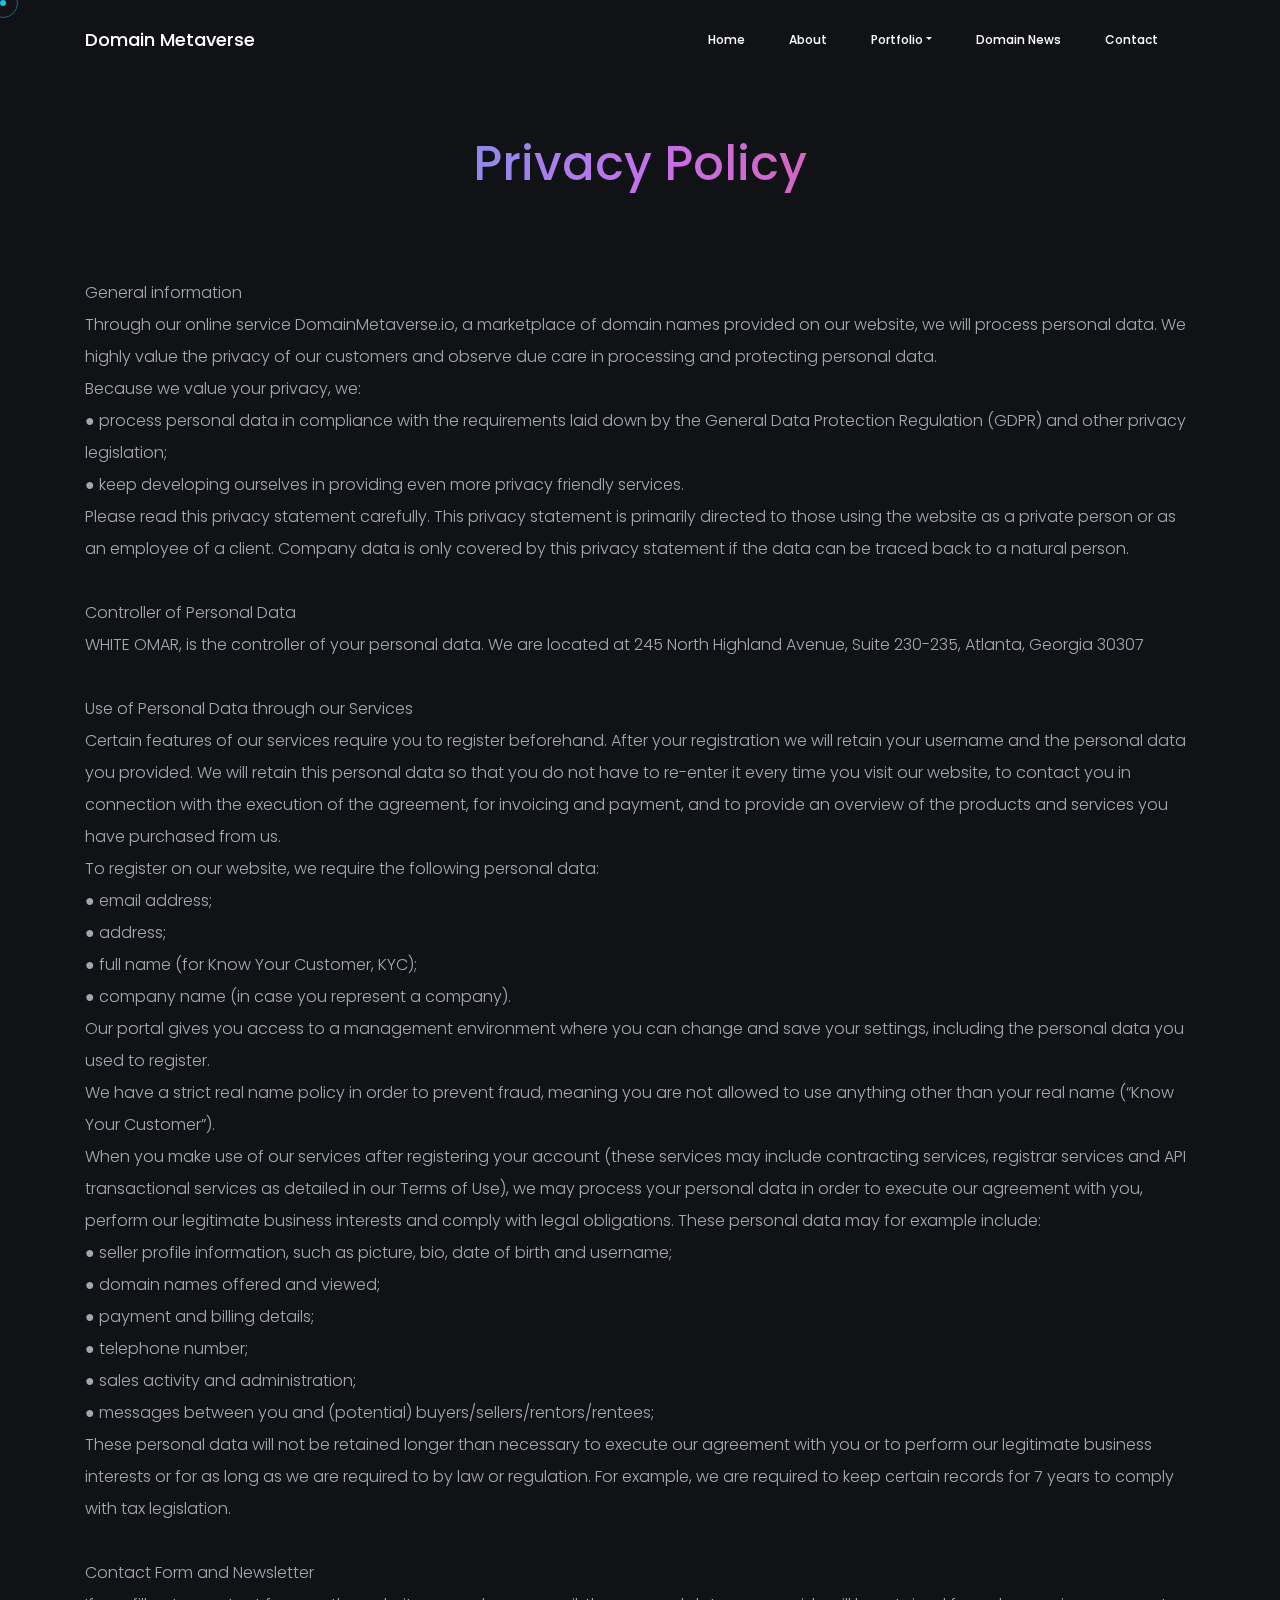
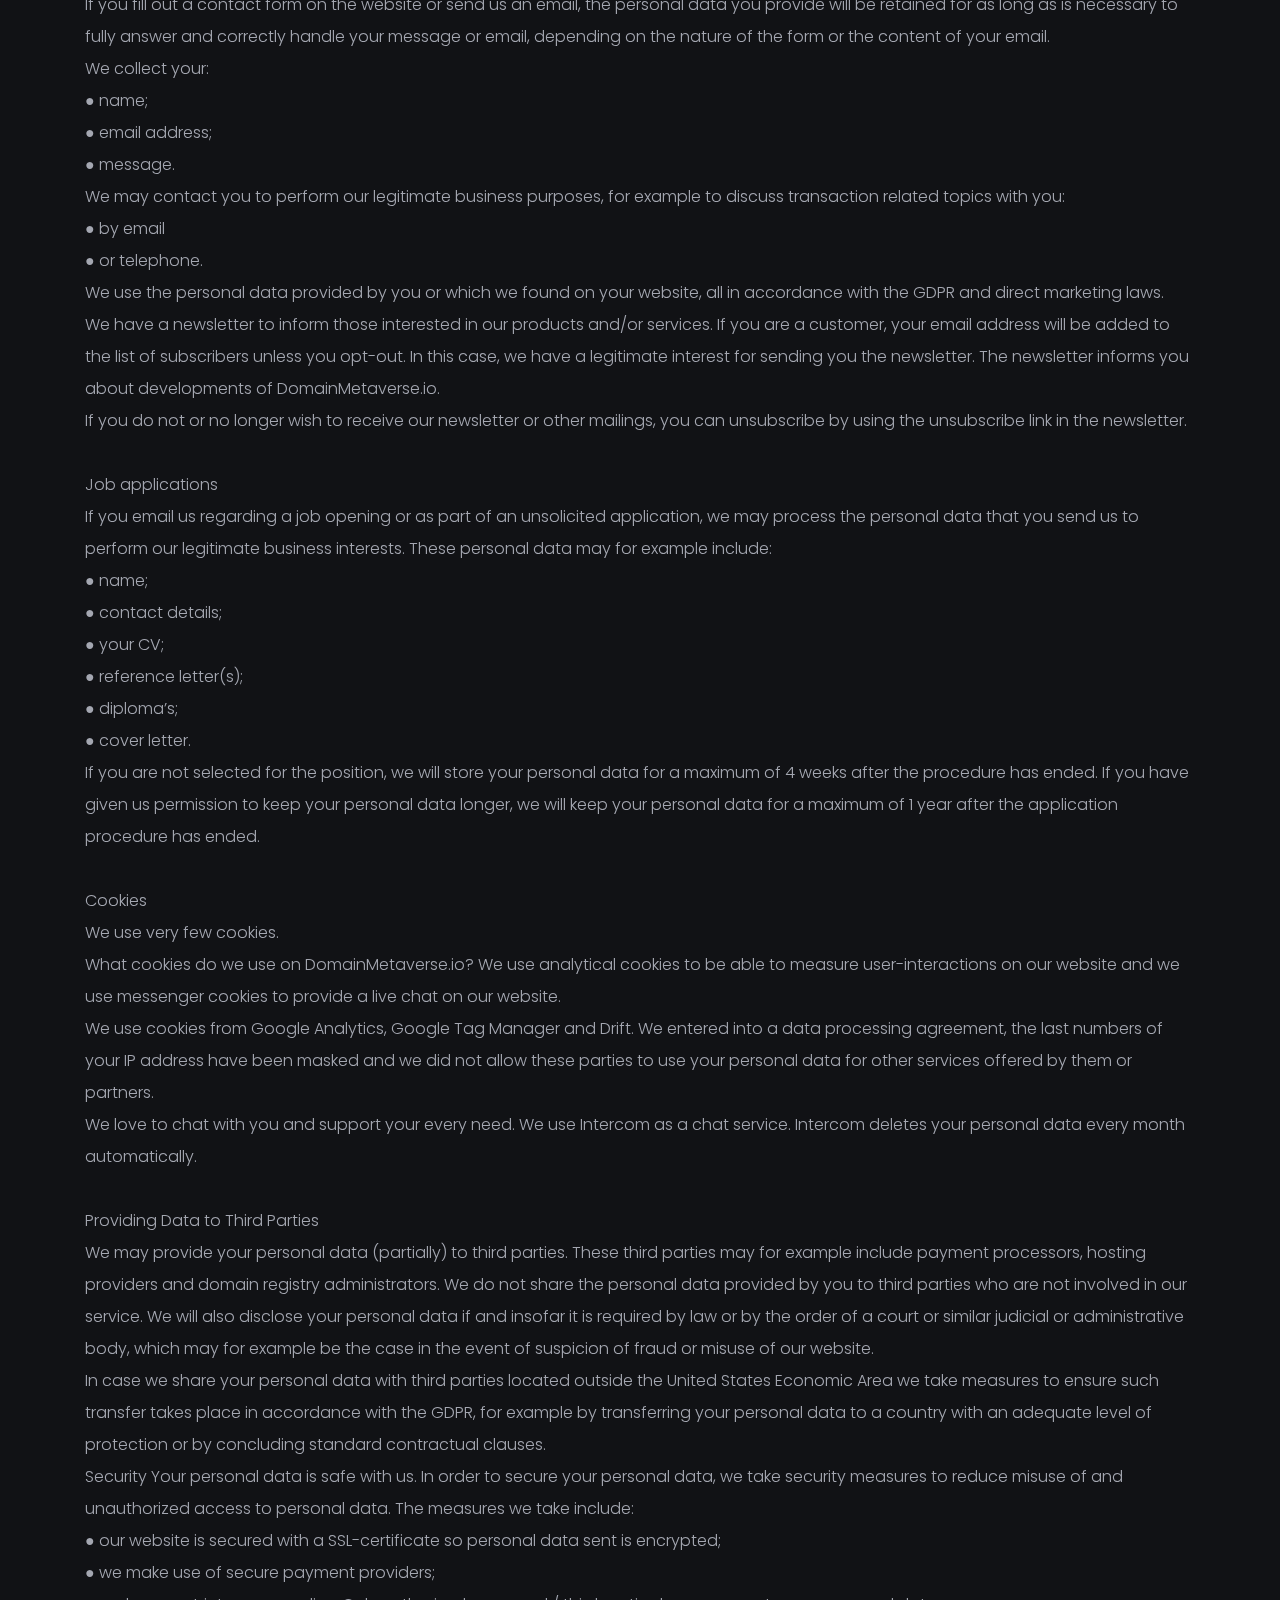
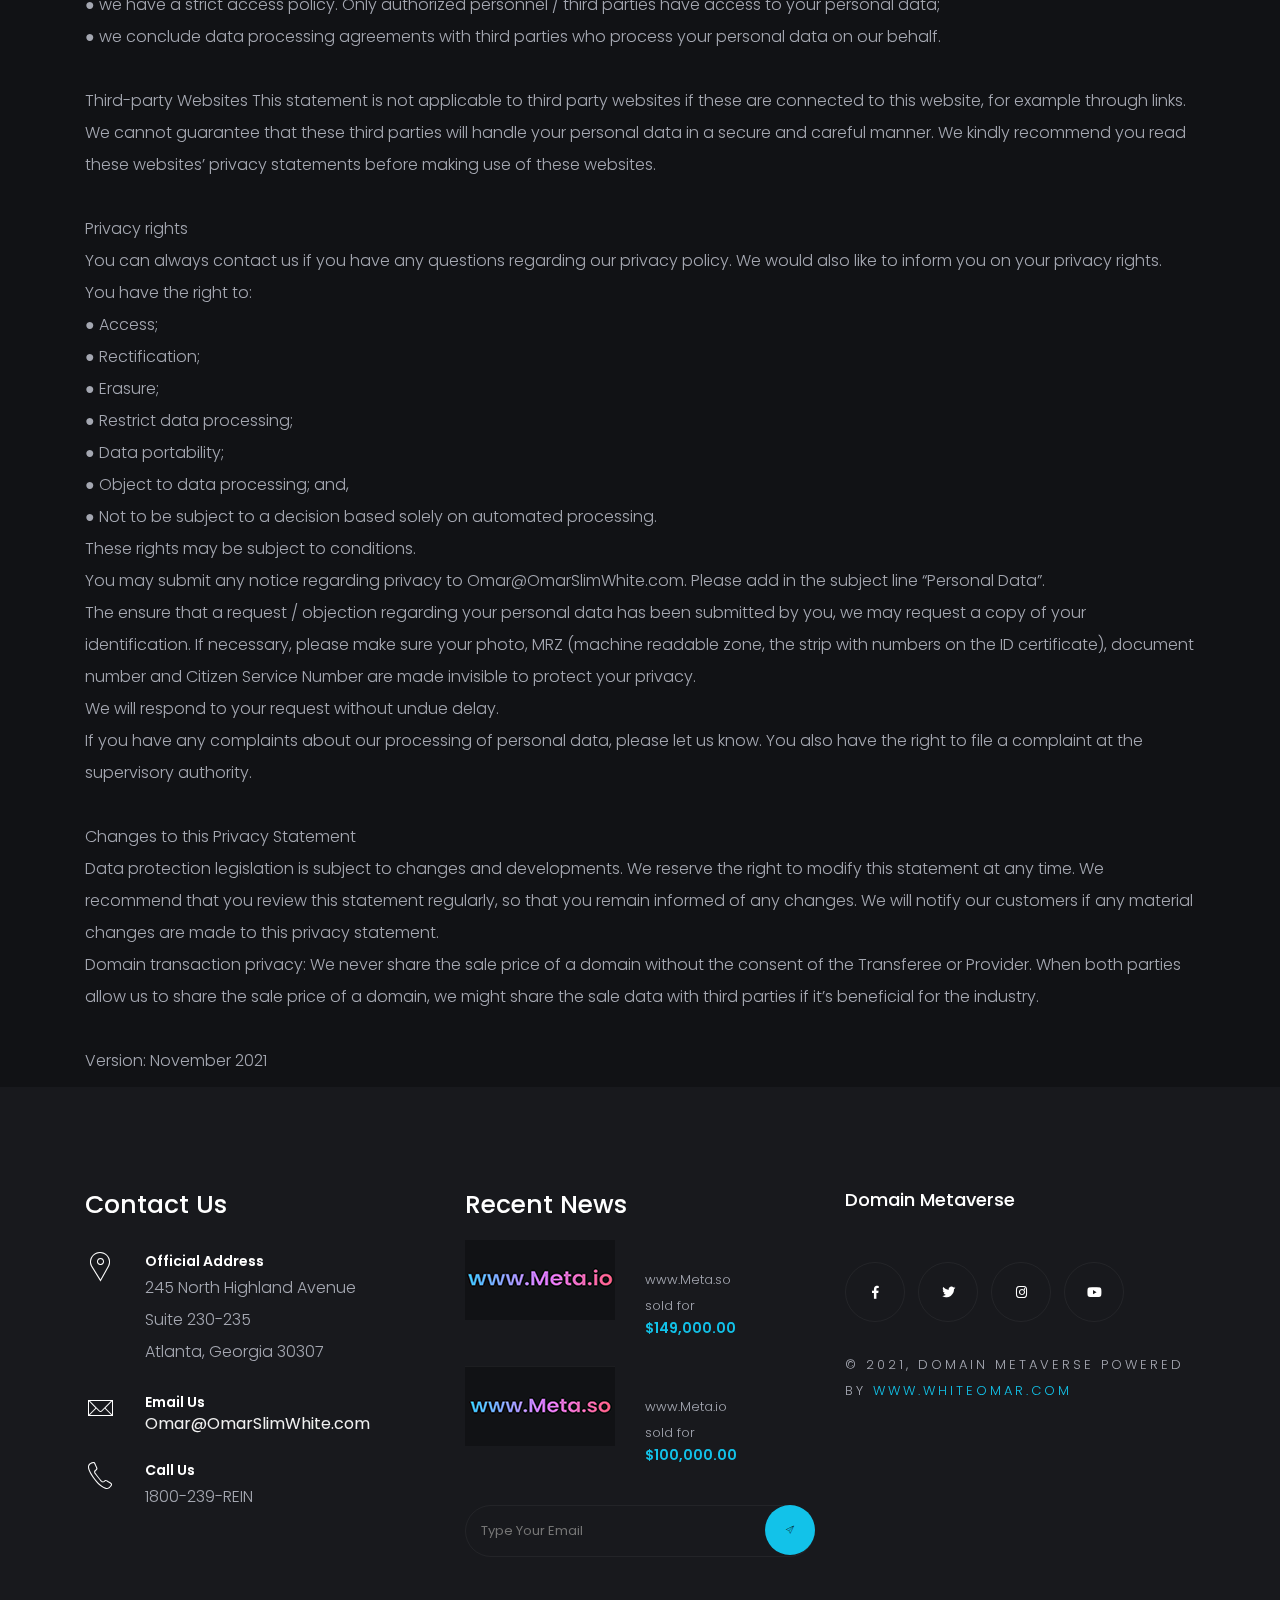
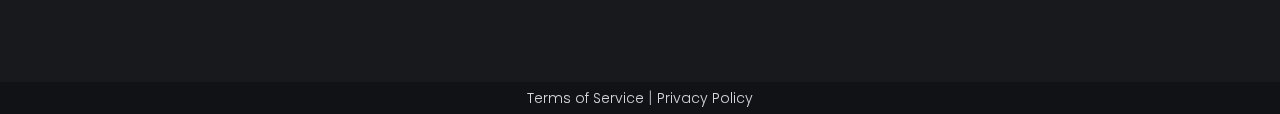
<file: privacypolicy.html>
<!DOCTYPE html>
<html lang="zxx">
   <head>
      <!-- Metas -->
      <meta charset="utf-8" />
      <meta http-equiv="X-UA-Compatible" content="IE=edge" />
      <meta
         name="viewport"
         content="width=device-width, initial-scale=1, maximum-scale=1"
         />
      <meta name="keywords" content="www.DomainMetaVerse.io Metaverse Domains" />
      <meta
         name="description"
         content="www.DomainMetaVerse.io Metaverse Domains"
         />
      <meta name="author" content="" />
      <!-- Title  -->
      <title>Domain Metaverse</title>
      <!-- Favicon -->
            <!-- Favicon -->
            <link rel="shortcut icon" href="images/favicon1.ico" />
      <link
         href="https://fonts.googleapis.com/css?family=Poppins:100,200,300,400,500,600,700,800,900&display=swap"
         rel="stylesheet"
         />
      <link
         href="https://fonts.googleapis.com/css2?family=Montserrat+Alternates:wght@100;200;300;400;500;600;700;800;900&display=swap"
         rel="stylesheet"
         />
      <script src="http://ajax.googleapis.com/ajax/libs/jquery/1.11.0/jquery.js"></script>
      <script src="http://netdna.bootstrapcdn.com/bootstrap/3.1.1/js/bootstrap.js"></script>
      <link
         rel="stylesheet"
         href="http://netdna.bootstrapcdn.com/bootstrap/3.1.1/css/bootstrap.css"
         />
      <!-- Plugins -->
      <link rel="stylesheet" href="css/plugins.css" />
      <!-- Core Style Css -->
      <link rel="stylesheet" href="css/style.css" />
   </head>
   <body>
      <!-- ==================== Start Loading ==================== -->
      <div class="loading">
         <span>L</span>
         <span>o</span>
         <span>a</span>
         <span>d</span>
         <span>i</span>
         <span>n</span>
         <span>g</span>
      </div>
      <div id="preloader"></div>
      <!-- ==================== End Loading ==================== -->
      <!-- ==================== Start progress-scroll-button ==================== -->
      <div class="progress-wrap cursor-pointer">
         <svg
            class="progress-circle svg-content"
            width="100%"
            height="100%"
            viewBox="-1 -1 102 102"
            >
            <path d="M50,1 a49,49 0 0,1 0,98 a49,49 0 0,1 0,-98" />
         </svg>
      </div>
      <!-- ==================== End progress-scroll-button ==================== -->
      <!-- ==================== Start cursor ==================== -->
      <div class="mouse-cursor cursor-outer"></div>
      <div class="mouse-cursor cursor-inner"></div>
      <!-- ==================== End cursor ==================== -->
      <!-- ==================== Start Navbar ==================== -->
      <nav class="navbar navbar-expand-lg">
         <div class="container">
            <!-- Logo -->
            <a class="logo" href="#">
               <!-- <img src="img/logo-light.png" alt="logo" /> -->
               <h6>Domain Metaverse</h6>
            </a>
            <button
               class="navbar-toggler"
               type="button"
               data-toggle="collapse"
               data-target="#navbarSupportedContent"
               aria-controls="navbarSupportedContent"
               aria-expanded="false"
               aria-label="Toggle navigation"
               >
            <span class="icon-bar"><i class="fas fa-bars"></i></span>
            </button>
            <!-- navbar links -->
            <div class="collapse navbar-collapse" id="navbarSupportedContent">
               <ul class="navbar-nav ml-auto">
                  <li class="nav-item dropdown">
                     <a class="nav-link" href="index.html">Home</a>
                  </li>
                  <li class="nav-item">
                     <a class="nav-link" href="about.html">About</a>
                  </li>
                  <li class="nav-item dropdown">
                     <a
                        class="nav-link dropdown-toggle"
                        data-toggle="dropdown"
                        href="#"
                        role="button"
                        aria-haspopup="true"
                        aria-expanded="false"
                        >Portfolio</a
                        >
                     <ul class="dropdown-menu scrollable-menu" role="menu">
                        <li class="dropdown-item active">Domain</li>
                        <li>
                           <a
                              href="domainPurchase.html"
                              onclick="return detailsAboutDomain(10000 ,'allahmeta.com');"
                              class="dropdown-item"
                              target="blank"
                              >allahmeta.com</a
                              >
                        </li>
                        <li>
                           <a
                              href="domainPurchase.html"
                              onclick="return detailsAboutDomain(10000 ,'allahmetaverse.com');"
                              class="dropdown-item"
                              target="blank"
                              >allahmetaverse.com</a
                              >
                        </li>
                        <li>
                           <a
                              href="domainPurchase.html"
                              onclick="return detailsAboutDomain(10000 ,'allahsmetaverse.com');"
                              class="dropdown-item"
                              target="blank"
                              >allahsmetaverse.com</a
                              >
                        </li>
                        <li>
                           <a
                              href="domainPurchase.html"
                              onclick="return detailsAboutDomain(10000 ,'allstarmeta.com');"
                              class="dropdown-item"
                              target="blank"
                              >allstarmeta.com</a
                              >
                        </li>
                        <li>
                           <a
                              href="domainPurchase.html"
                              onclick="return detailsAboutDomain(10000 ,'ametabank.com');"
                              class="dropdown-item"
                              target="blank"
                              >ametabank.com</a
                              >
                        </li>
                        <li>
                           <a
                              href="domainPurchase.html"
                              onclick="return detailsAboutDomain(10000 ,'ametacar.com');"
                              class="dropdown-item"
                              target="blank"
                              >ametacar.com</a
                              >
                        </li>
                        <li>
                           <a
                              href="domainPurchase.html"
                              onclick="return detailsAboutDomain(10000 ,'ametadog.com');"
                              class="dropdown-item"
                              target="blank"
                              >ametadog.com</a
                              >
                        </li>
                        <li>
                           <a
                              href="domainPurchase.html"
                              onclick="return detailsAboutDomain(10000 ,'ametajain.com');"
                              class="dropdown-item"
                              target="blank"
                              >ametajain.com</a
                              >
                        </li>
                        <li>
                           <a
                              href="domainPurchase.html"
                              onclick="return detailsAboutDomain(10000 ,'ametajet.com');"
                              class="dropdown-item"
                              target="blank"
                              >ametajet.com</a
                              >
                        </li>
                        <li>
                           <a
                              href="domainPurchase.html"
                              onclick="return detailsAboutDomain(10000 ,'ametaplane.com');"
                              class="dropdown-item"
                              target="blank"
                              >ametaplane.com</a
                              >
                        </li>
                        <li>
                           <a
                              href="domainPurchase.html"
                              onclick="return detailsAboutDomain(10000 ,'ametasquid.com');"
                              class="dropdown-item"
                              target="blank"
                              >ametasquid.com</a
                              >
                        </li>
                        <li>
                           <a
                              href="domainPurchase.html"
                              onclick="return detailsAboutDomain(10000 ,'ametatv.com');"
                              class="dropdown-item"
                              target="blank"
                              >ametatv.com</a
                              >
                        </li>
                        <li>
                           <a
                              href="domainPurchase.html"
                              onclick="return detailsAboutDomain(10000 ,'ametavr.com');"
                              class="dropdown-item"
                              target="blank"
                              >ametavr.com</a
                              >
                        </li>
                        <li>
                           <a
                              href="domainPurchase.html"
                              onclick="return detailsAboutDomain(10000 ,'ametaweed.com');"
                              class="dropdown-item"
                              target="blank"
                              >ametaweed.com</a
                              >
                        </li>
                        <li>
                           <a
                              href="domainPurchase.html"
                              onclick="return detailsAboutDomain(10000 ,'ametazuck.com');"
                              class="dropdown-item"
                              target="blank"
                              >ametazuck.com</a
                              >
                        </li>
                        <li>
                           <a
                              href="domainPurchase.html"
                              onclick="return detailsAboutDomain(10000 ,'athleticmetaverse.com');"
                              class="dropdown-item"
                              target="blank"
                              >athleticmetaverse.com</a
                              >
                        </li>
                        <li>
                           <a
                              href="domainPurchase.html"
                              onclick="return detailsAboutDomain(10000 ,'bbwmeta.com');"
                              class="dropdown-item"
                              target="blank"
                              >bbwmeta.com</a
                              >
                        </li>
                        <li>
                           <a
                              href="domainPurchase.html"
                              onclick="return detailsAboutDomain(10000 ,'bbwmetaverse.com');"
                              class="dropdown-item"
                              target="blank"
                              >bbwmetaverse.com</a
                              >
                        </li>
                        <li>
                           <a
                              href="domainPurchase.html"
                              onclick="return detailsAboutDomain(10000 ,'billyjeanmeta.com');"
                              class="dropdown-item"
                              target="blank"
                              >billyjeanmeta.com</a
                              >
                        </li>
                        <li>
                           <a
                              href="domainPurchase.html"
                              onclick="return detailsAboutDomain(10000 ,'billyjeanmetaverse.com');"
                              class="dropdown-item"
                              target="blank"
                              >billyjeanmetaverse.com</a
                              >
                        </li>
                        <li>
                           <a
                              href="domainPurchase.html"
                              onclick="return detailsAboutDomain(10000 ,'blackmambameta.com');"
                              class="dropdown-item"
                              target="blank"
                              >blackmambameta.com</a
                              >
                        </li>
                        <li>
                           <a
                              href="domainPurchase.html"
                              onclick="return detailsAboutDomain(10000 ,'book1o1.com');"
                              class="dropdown-item"
                              target="blank"
                              >book1o1.com</a
                              >
                        </li>
                        <li>
                           <a
                              href="domainPurchase.html"
                              onclick="return detailsAboutDomain(10000 ,'book1on1.co');"
                              class="dropdown-item"
                              target="blank"
                              >book1on1.co</a
                              >
                        </li>
                        <li>
                           <a
                              href="domainPurchase.html"
                              onclick="return detailsAboutDomain(10000 ,'book1on1.live');"
                              class="dropdown-item"
                              target="blank"
                              >book1on1.live</a
                              >
                        </li>
                        <li>
                           <a
                              href="domainPurchase.html"
                              onclick="return detailsAboutDomain(10000 ,'book1on1.net');"
                              class="dropdown-item"
                              target="blank"
                              >book1on1.net</a
                              >
                        </li>
                        <li>
                           <a
                              href="domainPurchase.html"
                              onclick="return detailsAboutDomain(10000 ,'book1on1.online');"
                              class="dropdown-item"
                              target="blank"
                              >book1on1.online</a
                              >
                        </li>
                        <li>
                           <a
                              href="domainPurchase.html"
                              onclick="return detailsAboutDomain(10000 ,'booka1-1.com');"
                              class="dropdown-item"
                              target="blank"
                              >booka1-1.com</a
                              >
                        </li>
                        <li>
                           <a
                              href="domainPurchase.html"
                              onclick="return detailsAboutDomain(10000 ,'booka1o1.com');"
                              class="dropdown-item"
                              target="blank"
                              >booka1o1.com</a
                              >
                        </li>
                        <li>
                           <a
                              href="domainPurchase.html"
                              onclick="return detailsAboutDomain(10000 ,'booka1on1.com');"
                              class="dropdown-item"
                              target="blank"
                              >booka1on1.com</a
                              >
                        </li>
                        <li>
                           <a
                              href="domainPurchase.html"
                              onclick="return detailsAboutDomain(10000 ,'booka1to1.com');"
                              class="dropdown-item"
                              target="blank"
                              >booka1to1.com</a
                              >
                        </li>
                        <li>
                           <a
                              href="domainPurchase.html"
                              onclick="return detailsAboutDomain(10000 ,'bookaoneonone.com');"
                              class="dropdown-item"
                              target="blank"
                              >bookaoneonone.com</a
                              >
                        </li>
                        <li>
                           <a
                              href="domainPurchase.html"
                              onclick="return detailsAboutDomain(10000 ,'churchofmetagod.com');"
                              class="dropdown-item"
                              target="blank"
                              >churchofmetagod.com</a
                              >
                        </li>
                        <li>
                           <a
                              href="domainPurchase.html"
                              onclick="return detailsAboutDomain(10000 ,'coconutmeta.com');"
                              class="dropdown-item"
                              target="blank"
                              >coconutmeta.com</a
                              >
                        </li>
                        <li>
                           <a
                              href="domainPurchase.html"
                              onclick="return detailsAboutDomain(10000 ,'consciousmeta.com');"
                              class="dropdown-item"
                              target="blank"
                              >consciousmeta.com</a
                              >
                        </li>
                        <li>
                           <a
                              href="domainPurchase.html"
                              onclick="return detailsAboutDomain(10000 ,'daddysmetaverse.com');"
                              class="dropdown-item"
                              target="blank"
                              >daddysmetaverse.com</a
                              >
                        </li>
                        <li>
                           <a
                              href="domainPurchase.html"
                              onclick="return detailsAboutDomain(10000 ,'domainmeta.co');"
                              class="dropdown-item"
                              target="blank"
                              >domainmeta.co</a
                              >
                        </li>
                        <li>
                           <a
                              href="domainPurchase.html"
                              onclick="return detailsAboutDomain(10000 ,'domainmetaverse.io');"
                              class="dropdown-item"
                              target="blank"
                              >domainmetaverse.io</a
                              >
                        </li>
                        <li>
                           <a
                              href="domainPurchase.html"
                              onclick="return detailsAboutDomain(10000 ,'ebonymeta.com');"
                              class="dropdown-item"
                              target="blank"
                              >ebonymeta.com</a
                              >
                        </li>
                        <li>
                           <a
                              href="domainPurchase.html"
                              onclick="return detailsAboutDomain(10000 ,'egyptianmetaverse.com');"
                              class="dropdown-item"
                              target="blank"
                              >egyptianmetaverse.com</a
                              >
                        </li>
                        <li>
                           <a
                              href="domainPurchase.html"
                              onclick="return detailsAboutDomain(10000 ,'freddysmetaverse.com');"
                              class="dropdown-item"
                              target="blank"
                              >freddysmetaverse.com</a
                              >
                        </li>
                        <li>
                           <a
                              href="domainPurchase.html"
                              onclick="return detailsAboutDomain(10000 ,'geta101.com');"
                              class="dropdown-item"
                              target="blank"
                              >geta101.com</a
                              >
                        </li>
                        <li>
                           <a
                              href="domainPurchase.html"
                              onclick="return detailsAboutDomain(10000 ,'imetaalien.com');"
                              class="dropdown-item"
                              target="blank"
                              >imetaalien.com</a
                              >
                        </li>
                        <li>
                           <a
                              href="domainPurchase.html"
                              onclick="return detailsAboutDomain(10000 ,'imetacat.com');"
                              class="dropdown-item"
                              target="blank"
                              >imetacat.com</a
                              >
                        </li>
                        <li>
                           <a
                              href="domainPurchase.html"
                              onclick="return detailsAboutDomain(10000 ,'imetaceleb.com');"
                              class="dropdown-item"
                              target="blank"
                              >imetaceleb.com</a
                              >
                        </li>
                        <li>
                           <a
                              href="domainPurchase.html"
                              onclick="return detailsAboutDomain(10000 ,'imetacop.com');"
                              class="dropdown-item"
                              target="blank"
                              >imetacop.com</a
                              >
                        </li>
                        <li>
                           <a
                              href="domainPurchase.html"
                              onclick="return detailsAboutDomain(10000 ,'imetademon.com');"
                              class="dropdown-item"
                              target="blank"
                              >imetademon.com</a
                              >
                        </li>
                        <li>
                           <a
                              href="domainPurchase.html"
                              onclick="return detailsAboutDomain(10000 ,'imetadentist.com');"
                              class="dropdown-item"
                              target="blank"
                              >imetadentist.com</a
                              >
                        </li>
                        <li>
                           <a
                              href="domainPurchase.html"
                              onclick="return detailsAboutDomain(10000 ,'imetadevil.com');"
                              class="dropdown-item"
                              target="blank"
                              >imetadevil.com</a
                              >
                        </li>
                        <li>
                           <a
                              href="domainPurchase.html"
                              onclick="return detailsAboutDomain(10000 ,'imetadr.com');"
                              class="dropdown-item"
                              target="blank"
                              >imetadr.com</a
                              >
                        </li>
                        <li>
                           <a
                              href="domainPurchase.html"
                              onclick="return detailsAboutDomain(10000 ,'imetafreak.com');"
                              class="dropdown-item"
                              target="blank"
                              >imetafreak.com</a
                              >
                        </li>
                        <li>
                           <a
                              href="domainPurchase.html"
                              onclick="return detailsAboutDomain(10000 ,'imetakim.com');"
                              class="dropdown-item"
                              target="blank"
                              >imetakim.com</a
                              >
                        </li>
                        <li>
                           <a
                              href="domainPurchase.html"
                              onclick="return detailsAboutDomain(10000 ,'imetalien.com');"
                              class="dropdown-item"
                              target="blank"
                              >imetalien.com</a
                              >
                        </li>
                        <li>
                           <a
                              href="domainPurchase.html"
                              onclick="return detailsAboutDomain(10000 ,'imetamason.com');"
                              class="dropdown-item"
                              target="blank"
                              >imetamason.com</a
                              >
                        </li>
                        <li>
                           <a
                              href="domainPurchase.html"
                              onclick="return detailsAboutDomain(10000 ,'imetamom.com');"
                              class="dropdown-item"
                              target="blank"
                              >imetamom.com</a
                              >
                        </li>
                        <li>
                           <a
                              href="domainPurchase.html"
                              onclick="return detailsAboutDomain(10000 ,'imetaplane.com');"
                              class="dropdown-item"
                              target="blank"
                              >imetaplane.com</a
                              >
                        </li>
                        <li>
                           <a
                              href="domainPurchase.html"
                              onclick="return detailsAboutDomain(10000 ,'imetapuppy.com');"
                              class="dropdown-item"
                              target="blank"
                              >imetapuppy.com</a
                              >
                        </li>
                        <li>
                           <a
                              href="domainPurchase.html"
                              onclick="return detailsAboutDomain(10000 ,'imetasquid.com');"
                              class="dropdown-item"
                              target="blank"
                              >imetasquid.com</a
                              >
                        </li>
                        <li>
                           <a
                              href="domainPurchase.html"
                              onclick="return detailsAboutDomain(10000 ,'kanyesmetaverse.com');"
                              class="dropdown-item"
                              target="blank"
                              >kanyesmetaverse.com</a
                              >
                        </li>
                        <li>
                           <a
                              href="domainPurchase.html"
                              onclick="return detailsAboutDomain(10000 ,'karmameta.com');"
                              class="dropdown-item"
                              target="blank"
                              >karmameta.com</a
                              >
                        </li>
                        <li>
                           <a
                              href="domainPurchase.html"
                              onclick="return detailsAboutDomain(10000 ,'kimsmetaverse.com');"
                              class="dropdown-item"
                              target="blank"
                              >kimsmetaverse.com</a
                              >
                        </li>
                        <li>
                           <a
                              href="domainPurchase.html"
                              onclick="return detailsAboutDomain(10000 ,'mambametaverse.com');"
                              class="dropdown-item"
                              target="blank"
                              >mambametaverse.com</a
                              >
                        </li>
                        <li>
                           <a
                              href="domainPurchase.html"
                              onclick="return detailsAboutDomain(10000 ,'metabraidz.com');"
                              class="dropdown-item"
                              target="blank"
                              >metabraidz.com</a
                              >
                        </li>
                        <li>
                           <a
                              href="domainPurchase.html"
                              onclick="return detailsAboutDomain(10000 ,'metacoinzzz.com');"
                              class="dropdown-item"
                              target="blank"
                              >metacoinzzz.com</a
                              >
                        </li>
                        <li>
                           <a
                              href="domainPurchase.html"
                              onclick="return detailsAboutDomain(10000 ,'metacyop.com');"
                              class="dropdown-item"
                              target="blank"
                              >metacyop.com</a
                              >
                        </li>
                        <li>
                           <a
                              href="domainPurchase.html"
                              onclick="return detailsAboutDomain(10000 ,'metadashian.com');"
                              class="dropdown-item"
                              target="blank"
                              >metadashian.com</a
                              >
                        </li>
                        <li>
                           <a
                              href="domainPurchase.html"
                              onclick="return detailsAboutDomain(10000 ,'metadreamzzz.com');"
                              class="dropdown-item"
                              target="blank"
                              >metadreamzzz.com</a
                              >
                        </li>
                        <li>
                           <a
                              href="domainPurchase.html"
                              onclick="return detailsAboutDomain(10000 ,'metaearph.com');"
                              class="dropdown-item"
                              target="blank"
                              >metaearph.com</a
                              >
                        </li>
                        <li>
                           <a
                              href="domainPurchase.html"
                              onclick="return detailsAboutDomain(10000 ,'metaeatz.com');"
                              class="dropdown-item"
                              target="blank"
                              >metaeatz.com</a
                              >
                        </li>
                        <li>
                           <a
                              href="domainPurchase.html"
                              onclick="return detailsAboutDomain(10000 ,'metagainzzz.com');"
                              class="dropdown-item"
                              target="blank"
                              >metagainzzz.com</a
                              >
                        </li>
                        <li>
                           <a
                              href="domainPurchase.html"
                              onclick="return detailsAboutDomain(10000 ,'metagenez.com');"
                              class="dropdown-item"
                              target="blank"
                              >metagenez.com</a
                              >
                        </li>
                        <li>
                           <a
                              href="domainPurchase.html"
                              onclick="return detailsAboutDomain(10000 ,'metagrainz.com');"
                              class="dropdown-item"
                              target="blank"
                              >metagrainz.com</a
                              >
                        </li>
                        <li>
                           <a
                              href="domainPurchase.html"
                              onclick="return detailsAboutDomain(10000 ,'metaheathen.com');"
                              class="dropdown-item"
                              target="blank"
                              >metaheathen.com</a
                              >
                        </li>
                        <li>
                           <a
                              href="domainPurchase.html"
                              onclick="return detailsAboutDomain(10000 ,'metaherbz.com');"
                              class="dropdown-item"
                              target="blank"
                              >metaherbz.com</a
                              >
                        </li>
                        <li>
                           <a
                              href="domainPurchase.html"
                              onclick="return detailsAboutDomain(10000 ,'metaherbzzz.com');"
                              class="dropdown-item"
                              target="blank"
                              >metaherbzzz.com</a
                              >
                        </li>
                        <li>
                           <a
                              href="domainPurchase.html"
                              onclick="return detailsAboutDomain(10000 ,'metajain.com');"
                              class="dropdown-item"
                              target="blank"
                              >metajain.com</a
                              >
                        </li>
                        <li>
                           <a
                              href="domainPurchase.html"
                              onclick="return detailsAboutDomain(10000 ,'metajaxx.com');"
                              class="dropdown-item"
                              target="blank"
                              >metajaxx.com</a
                              >
                        </li>
                        <li>
                           <a
                              href="domainPurchase.html"
                              onclick="return detailsAboutDomain(10000 ,'metajaxxx.com');"
                              class="dropdown-item"
                              target="blank"
                              >metajaxxx.com</a
                              >
                        </li>
                        <li>
                           <a
                              href="domainPurchase.html"
                              onclick="return detailsAboutDomain(10000 ,'metakingzzz.com');"
                              class="dropdown-item"
                              target="blank"
                              >metakingzzz.com</a
                              >
                        </li>
                        <li>
                           <a
                              href="domainPurchase.html"
                              onclick="return detailsAboutDomain(10000 ,'metalordzzz.com');"
                              class="dropdown-item"
                              target="blank"
                              >metalordzzz.com</a
                              >
                        </li>
                        <li>
                           <a
                              href="domainPurchase.html"
                              onclick="return detailsAboutDomain(10000 ,'metamasss.com');"
                              class="dropdown-item"
                              target="blank"
                              >metamasss.com</a
                              >
                        </li>
                        <li>
                           <a
                              href="domainPurchase.html"
                              onclick="return detailsAboutDomain(10000 ,'metameansbusiness.com');"
                              class="dropdown-item"
                              target="blank"
                              >metameansbusiness.com</a
                              >
                        </li>
                        <li>
                           <a
                              href="domainPurchase.html"
                              onclick="return detailsAboutDomain(10000 ,'metamillionzzz.com');"
                              class="dropdown-item"
                              target="blank"
                              >metamillionzzz.com</a
                              >
                        </li>
                        <li>
                           <a
                              href="domainPurchase.html"
                              onclick="return detailsAboutDomain(10000 ,'metamindzzz.com');"
                              class="dropdown-item"
                              target="blank"
                              >metamindzzz.com</a
                              >
                        </li>
                        <li>
                           <a
                              href="domainPurchase.html"
                              onclick="return detailsAboutDomain(10000 ,'metamorphosizzz.com');"
                              class="dropdown-item"
                              target="blank"
                              >metamorphosizzz.com</a
                              >
                        </li>
                        <li>
                           <a
                              href="domainPurchase.html"
                              onclick="return detailsAboutDomain(10000 ,'metanips.com');"
                              class="dropdown-item"
                              target="blank"
                              >metanips.com</a
                              >
                        </li>
                        <li>
                           <a
                              href="domainPurchase.html"
                              onclick="return detailsAboutDomain(10000 ,'metanotorious.com');"
                              class="dropdown-item"
                              target="blank"
                              >metanotorious.com</a
                              >
                        </li>
                        <li>
                           <a
                              href="domainPurchase.html"
                              onclick="return detailsAboutDomain(10000 ,'metaphesians.com');"
                              class="dropdown-item"
                              target="blank"
                              >metaphesians.com</a
                              >
                        </li>
                        <li>
                           <a
                              href="domainPurchase.html"
                              onclick="return detailsAboutDomain(10000 ,'metaphysiczzz.com');"
                              class="dropdown-item"
                              target="blank"
                              >metaphysiczzz.com</a
                              >
                        </li>
                        <li>
                           <a
                              href="domainPurchase.html"
                              onclick="return detailsAboutDomain(10000 ,'metapicturez.com');"
                              class="dropdown-item"
                              target="blank"
                              >metapicturez.com</a
                              >
                        </li>
                        <li>
                           <a
                              href="domainPurchase.html"
                              onclick="return detailsAboutDomain(10000 ,'metarealization.com');"
                              class="dropdown-item"
                              target="blank"
                              >metarealization.com</a
                              >
                        </li>
                        <li>
                           <a
                              href="domainPurchase.html"
                              onclick="return detailsAboutDomain(10000 ,'metasabel.com');"
                              class="dropdown-item"
                              target="blank"
                              >metasabel.com</a
                              >
                        </li>
                        <li>
                           <a
                              href="domainPurchase.html"
                              onclick="return detailsAboutDomain(10000 ,'metaseedz.com');"
                              class="dropdown-item"
                              target="blank"
                              >metaseedz.com</a
                              >
                        </li>
                        <li>
                           <a
                              href="domainPurchase.html"
                              onclick="return detailsAboutDomain(10000 ,'metaseedzzz.com');"
                              class="dropdown-item"
                              target="blank"
                              >metaseedzzz.com</a
                              >
                        </li>
                        <li>
                           <a
                              href="domainPurchase.html"
                              onclick="return detailsAboutDomain(10000 ,'metasmashbros.com');"
                              class="dropdown-item"
                              target="blank"
                              >metasmashbros.com</a
                              >
                        </li>
                        <li>
                           <a
                              href="domainPurchase.html"
                              onclick="return detailsAboutDomain(10000 ,'metasmashmetablast.com');"
                              class="dropdown-item"
                              target="blank"
                              >metasmashmetablast.com</a
                              >
                        </li>
                        <li>
                           <a
                              href="domainPurchase.html"
                              onclick="return detailsAboutDomain(10000 ,'metasquidz.com');"
                              class="dropdown-item"
                              target="blank"
                              >metasquidz.com</a
                              >
                        </li>
                        <li>
                           <a
                              href="domainPurchase.html"
                              onclick="return detailsAboutDomain(10000 ,'metastasizzze.com');"
                              class="dropdown-item"
                              target="blank"
                              >metastasizzze.com</a
                              >
                        </li>
                        <li>
                           <a
                              href="domainPurchase.html"
                              onclick="return detailsAboutDomain(10000 ,'metasuperduper.com');"
                              class="dropdown-item"
                              target="blank"
                              >metasuperduper.com</a
                              >
                        </li>
                        <li>
                           <a
                              href="domainPurchase.html"
                              onclick="return detailsAboutDomain(10000 ,'metataxxx.com');"
                              class="dropdown-item"
                              target="blank"
                              >metataxxx.com</a
                              >
                        </li>
                        <li>
                           <a
                              href="domainPurchase.html"
                              onclick="return detailsAboutDomain(10000 ,'metaterraneancannabis.com');"
                              class="dropdown-item"
                              target="blank"
                              >metaterraneancannabis.com</a
                              >
                        </li>
                        <li>
                           <a
                              href="domainPurchase.html"
                              onclick="return detailsAboutDomain(10000 ,'metaterraneandream.com');"
                              class="dropdown-item"
                              target="blank"
                              >metaterraneandream.com</a
                              >
                        </li>
                        <li>
                           <a
                              href="domainPurchase.html"
                              onclick="return detailsAboutDomain(10000 ,'metaterraneangirl.com');"
                              class="dropdown-item"
                              target="blank"
                              >metaterraneangirl.com</a
                              >
                        </li>
                        <li>
                           <a
                              href="domainPurchase.html"
                              onclick="return detailsAboutDomain(10000 ,'metaterraneangod.com');"
                              class="dropdown-item"
                              target="blank"
                              >metaterraneangod.com</a
                              >
                        </li>
                        <li>
                           <a
                              href="domainPurchase.html"
                              onclick="return detailsAboutDomain(10000 ,'metaterraneangreen.com');"
                              class="dropdown-item"
                              target="blank"
                              >metaterraneangreen.com</a
                              >
                        </li>
                        <li>
                           <a
                              href="domainPurchase.html"
                              onclick="return detailsAboutDomain(10000 ,'metaterraneanking.com');"
                              class="dropdown-item"
                              target="blank"
                              >metaterraneanking.com</a
                              >
                        </li>
                        <li>
                           <a
                              href="domainPurchase.html"
                              onclick="return detailsAboutDomain(10000 ,'metaterraneanrockstar.com');"
                              class="dropdown-item"
                              target="blank"
                              >metaterraneanrockstar.com</a
                              >
                        </li>
                        <li>
                           <a
                              href="domainPurchase.html"
                              onclick="return detailsAboutDomain(10000 ,'metaterraneanslayer.com');"
                              class="dropdown-item"
                              target="blank"
                              >metaterraneanslayer.com</a
                              >
                        </li>
                        <li>
                           <a
                              href="domainPurchase.html"
                              onclick="return detailsAboutDomain(10000 ,'metaterraneanuniverse.com');"
                              class="dropdown-item"
                              target="blank"
                              >metaterraneanuniverse.com</a
                              >
                        </li>
                        <li>
                           <a
                              href="domainPurchase.html"
                              onclick="return detailsAboutDomain(10000 ,'metaterraneanweed.com');"
                              class="dropdown-item"
                              target="blank"
                              >metaterraneanweed.com</a
                              >
                        </li>
                        <li>
                           <a
                              href="domainPurchase.html"
                              onclick="return detailsAboutDomain(10000 ,'metaterraneanworld.com');"
                              class="dropdown-item"
                              target="blank"
                              >metaterraneanworld.com</a
                              >
                        </li>
                        <li>
                           <a
                              href="domainPurchase.html"
                              onclick="return detailsAboutDomain(10000 ,'metatreez.com');"
                              class="dropdown-item"
                              target="blank"
                              >metatreez.com</a
                              >
                        </li>
                        <li>
                           <a
                              href="domainPurchase.html"
                              onclick="return detailsAboutDomain(10000 ,'metauppercut.com');"
                              class="dropdown-item"
                              target="blank"
                              >metauppercut.com</a
                              >
                        </li>
                        <li>
                           <a
                              href="domainPurchase.html"
                              onclick="return detailsAboutDomain(10000 ,'metaversefedaration.com');"
                              class="dropdown-item"
                              target="blank"
                              >metaversefedaration.com</a
                              >
                        </li>
                        <li>
                           <a
                              href="domainPurchase.html"
                              onclick="return detailsAboutDomain(10000 ,'metaversuz.com');"
                              class="dropdown-item"
                              target="blank"
                              >metaversuz.com</a
                              >
                        </li>
                        <li>
                           <a
                              href="domainPurchase.html"
                              onclick="return detailsAboutDomain(10000 ,'metavixxxen.com');"
                              class="dropdown-item"
                              target="blank"
                              >metavixxxen.com</a
                              >
                        </li>
                        <li>
                           <a
                              href="domainPurchase.html"
                              onclick="return detailsAboutDomain(10000 ,'metavsfb.com');"
                              class="dropdown-item"
                              target="blank"
                              >metavsfb.com</a
                              >
                        </li>
                        <li>
                           <a
                              href="domainPurchase.html"
                              onclick="return detailsAboutDomain(10000 ,'metaworldeats.com');"
                              class="dropdown-item"
                              target="blank"
                              >metaworldeats.com</a
                              >
                        </li>
                        <li>
                           <a
                              href="domainPurchase.html"
                              onclick="return detailsAboutDomain(10000 ,'metaworldzzz.com');"
                              class="dropdown-item"
                              target="blank"
                              >metaworldzzz.com</a
                              >
                        </li>
                        <li>
                           <a
                              href="domainPurchase.html"
                              onclick="return detailsAboutDomain(10000 ,'michaelsmetaverse.com');"
                              class="dropdown-item"
                              target="blank"
                              >michaelsmetaverse.com</a
                              >
                        </li>
                        <li>
                           <a
                              href="domainPurchase.html"
                              onclick="return detailsAboutDomain(10000 ,'mortalmetaverse.com');"
                              class="dropdown-item"
                              target="blank"
                              >mortalmetaverse.com</a
                              >
                        </li>
                        <li>
                           <a
                              href="domainPurchase.html"
                              onclick="return detailsAboutDomain(10000 ,'mta007.com');"
                              class="dropdown-item"
                              target="blank"
                              >mta007.com</a
                              >
                        </li>
                        <li>
                           <a
                              href="domainPurchase.html"
                              onclick="return detailsAboutDomain(10000 ,'mta007.io');"
                              class="dropdown-item"
                              target="blank"
                              >mta007.io</a
                              >
                        </li>
                        <li>
                           <a
                              href="domainPurchase.html"
                              onclick="return detailsAboutDomain(10000 ,'multimetanaire.com');"
                              class="dropdown-item"
                              target="blank"
                              >multimetanaire.com</a
                              >
                        </li>
                        <li>
                           <a
                              href="domainPurchase.html"
                              onclick="return detailsAboutDomain(10000 ,'muscularvegan.com');"
                              class="dropdown-item"
                              target="blank"
                              >muscularvegan.com</a
                              >
                        </li>
                        <li>
                           <a
                              href="domainPurchase.html"
                              onclick="return detailsAboutDomain(10000 ,'notoriousmeta.com');"
                              class="dropdown-item"
                              target="blank"
                              >notoriousmeta.com</a
                              >
                        </li>
                        <li>
                           <a
                              href="domainPurchase.html"
                              onclick="return detailsAboutDomain(10000 ,'presidentialmeta.com');"
                              class="dropdown-item"
                              target="blank"
                              >presidentialmeta.com</a
                              >
                        </li>
                        
                        <li>
                           <a
                              href="domainPurchase.html"
                              onclick="return detailsAboutDomain(10000 ,'scifimeta.com');"
                              class="dropdown-item"
                              target="blank"
                              >scifimeta.com</a
                              >
                        </li>
                        <li>
                           <a
                              href="domainPurchase.html"
                              onclick="return detailsAboutDomain(10000 ,'takea101.com');"
                              class="dropdown-item"
                              target="blank"
                              >takea101.com</a
                              >
                        </li>
                        <li>
                           <a
                              href="domainPurchase.html"
                              onclick="return detailsAboutDomain(10000 ,'tomsmetaverse.com');"
                              class="dropdown-item"
                              target="blank"
                              >tomsmetaverse.com</a
                              >
                        </li>
                        <li>
                           <a
                              href="domainPurchase.html"
                              onclick="return detailsAboutDomain(10000 ,'treasuremeta.com');"
                              class="dropdown-item"
                              target="blank"
                              >treasuremeta.com</a
                              >
                        </li>
                        <li>
                           <a
                              href="domainPurchase.html"
                              onclick="return detailsAboutDomain(10000 ,'yeezysmetaverse.com');"
                              class="dropdown-item"
                              target="blank"
                              >yeezysmetaverse.com</a
                              >
                        </li>
                        <li>
                           <a
                              href="domainPurchase.html"
                              onclick="return detailsAboutDomain(10000 ,'zucksmetaverse.com');"
                              class="dropdown-item"
                              target="blank"
                              >zucksmetaverse.com</a
                              >
                        </li>
                     </ul>
                  </li>
                  <li class="nav-item dropdown">
                     <a class="nav-link" href="blog-list.html">Domain News</a>
                  </li>
                  <li class="nav-item">
                     <a class="nav-link" href="contact.html">Contact</a>
                  </li>
               </ul>
            </div>
         </div>
      </nav>
      <!-- ==================== End Navbar ==================== -->

      <!-- ==================== Start Intro ==================== -->
      <section class="intro-section section-padding pb-0">
         <div class="container">
            <div class="row">
               <div class="col-lg-12 col-md-12">
                  <div class="sec-head text-center">
                     <h6 class="wow fadeIn"></h6>
                     <h3 class="wow color-font">
                        Privacy Policy
                     </h3>
                  </div>
                  <div class="text">
                     <p class="wow txt mb-10">
                         General information<br>
Through our online service DomainMetaverse.io, a marketplace of domain names provided on our website, we will process personal data. We highly value the privacy of our customers and observe due care in processing and protecting personal data. <br>
Because we value your privacy, we: <br>
●            process personal data in compliance with the requirements laid down by the General Data Protection Regulation (GDPR) and other privacy legislation; <br>
●	keep developing ourselves in providing even more privacy friendly services. <br>
Please read this privacy statement carefully. This privacy statement is primarily directed to those using the website as a private person or as an employee of a client. Company data is only covered by this privacy statement if the data can be traced back to a natural person. <br><br>
Controller of Personal Data<br>
WHITE OMAR, is the controller of your personal data. We are located at 245 North Highland Avenue, Suite 230-235, Atlanta, Georgia 30307<br><br>

Use of Personal Data through our Services<br>
Certain features of our services require you to register beforehand. After your registration we will retain your username and the personal data you provided. We will retain this personal data so that you do not have to re-enter it every time you visit our website, to contact you in connection with the execution of the agreement, for invoicing and payment, and to provide an overview of the products and services you have purchased from us. <br>
To register on our website, we require the following personal data: <br>
●	email address;<br>
●	address;<br>
●	full name (for Know Your Customer, KYC);<br>
●	company name (in case you represent a company). <br>
Our portal gives you access to a management environment where you can change and save your settings, including the personal data you used to register. <br>
We have a strict real name policy in order to prevent fraud, meaning you are not allowed to use anything other than your real name (“Know Your Customer”). <br>
When you make use of our services after registering your account (these services may include contracting services, registrar services and API transactional services as detailed in our Terms of Use), we may process your personal data in order to execute our agreement with you, perform our legitimate business interests and comply with legal obligations. These personal data may for example include: <br>
●	seller profile information, such as picture, bio, date of birth and username;<br>
●	domain names offered and viewed;<br>
●	payment and billing details;<br>
●	telephone number;<br>
●	sales activity and administration;<br>
●	messages between you and (potential) buyers/sellers/rentors/rentees; <br>
These personal data will not be retained longer than necessary to execute our agreement with you or to perform our legitimate business interests or for as long as we are required to by law or regulation. For example, we are required to keep certain records for 7 years to comply with tax legislation. <br><br>
Contact Form and Newsletter<br>
If you fill out a contact form on the website or send us an email, the personal data you provide will be retained for as long as is necessary to fully answer and correctly handle your message or email, depending on the nature of the form or the content of your email. <br>
We collect your:<br>
●	name;<br>
●	email address;<br>
●	message. <br>
We may contact you to perform our legitimate business purposes, for example to discuss transaction related topics with you: <br>
●	by email<br>
●	or telephone. <br>
We use the personal data provided by you or which we found on your website, all in accordance with the GDPR and direct marketing laws. <br>
We have a newsletter to inform those interested in our products and/or services. If you are a customer, your email address will be added to the list of subscribers unless you opt-out. In this case, we have a legitimate interest for sending you the newsletter. The newsletter informs you about developments of DomainMetaverse.io. <br>
If you do not or no longer wish to receive our newsletter or other mailings, you can unsubscribe by using the unsubscribe link in the newsletter. <br><br>
Job applications<br>
If you email us regarding a job opening or as part of an unsolicited application, we may process the personal data that you send us to perform our legitimate business interests. These personal data may for example include: <br>
●	name;<br>
●	contact details;<br>
●	your CV;<br>
●	reference letter(s);<br>
●	diploma’s;<br>
●	cover letter. <br>
If you are not selected for the position, we will store your personal data for a maximum of 4 weeks after the procedure has ended. If you have given us permission to keep your personal data longer, we will keep your personal data for a maximum of 1 year after the application procedure has ended. <br><br>
Cookies<br>
We use very few cookies. <br>
What cookies do we use on DomainMetaverse.io? We use analytical cookies to be able to measure user-interactions on our website and we use messenger cookies to provide a live chat on our website. <br>
We use cookies from Google Analytics, Google Tag Manager and Drift. We entered into a data processing agreement, the last numbers of your IP address have been masked and we did not allow these parties to use your personal data for other services offered by them or partners. <br>
We love to chat with you and support your every need. We use Intercom as a chat service. Intercom deletes your personal data every month automatically. <br><br>
Providing Data to Third Parties<br>
We may provide your personal data (partially) to third parties. These third parties may for example include payment processors, hosting providers and domain registry administrators. We do not share the personal data provided by you to third parties who are not involved in our service. We will also disclose your personal data if and insofar it is required by law or by the order of a court or similar judicial or administrative body, which may for example be the case in the event of suspicion of fraud or misuse of our website. <br>
In case we share your personal data with third parties located outside the United States Economic Area we take measures to ensure such transfer takes place in accordance with the GDPR, for example by transferring your personal data to a country with an adequate level of protection or by concluding standard contractual clauses. <br>
Security
Your personal data is safe with us. In order to secure your personal data, we take security measures to reduce misuse of and unauthorized access to personal data. The measures we take include: <br>
●	our website is secured with a SSL-certificate so personal data sent is encrypted;<br>
●	we make use of secure payment providers;<br>
●	we have a strict access policy. Only authorized personnel / third parties have access to your personal data;<br>
●	we conclude data processing agreements with third parties who process your personal data on our behalf. <br><br>
Third-party Websites
This statement is not applicable to third party websites if these are connected to this website, for example through links. We cannot guarantee that these third parties will handle your personal data in a secure and careful manner. We kindly recommend you read these websites’ privacy statements before making use of these websites. <br><br>
Privacy rights<br>
You can always contact us if you have any questions regarding our privacy policy. We would also like to inform you on your privacy rights. You have the right to: <br>
●	Access;<br>
●	Rectification;<br>
●	Erasure;<br>
●	Restrict data processing;<br>
●	Data portability;<br>
●	Object to data processing; and,<br>
●	Not to be subject to a decision based solely on automated processing. <br>
These rights may be subject to conditions. <br>
You may submit any notice regarding privacy to Omar@OmarSlimWhite.com. Please add in the subject line “Personal Data”. <br>
The ensure that a request / objection regarding your personal data has been submitted by you, we may request a copy of your identification. If necessary, please make sure your photo, MRZ (machine readable zone, the strip with numbers on the ID certificate), document number and Citizen Service Number are made invisible to protect your privacy. <br>
We will respond to your request without undue delay. <br>
If you have any complaints about our processing of personal data, please let us know. You also have the right to file a complaint at the supervisory authority. <br><br>
Changes to this Privacy Statement<br>
Data protection legislation is subject to changes and developments. We reserve the right to modify this statement at any time. We recommend that you review this statement regularly, so that you remain informed of any changes. We will notify our customers if any material changes are made to this privacy statement. <br>
Domain transaction privacy: We never share the sale price of a domain without the consent of the Transferee or Provider. When both parties allow us to share the sale price of a domain, we might share the sale data with third parties if it’s beneficial for the industry. <br>


<br>Version: November 2021



                     </p>
                  </div>
               </div>
            </div>
         </div>
      </section>
      <!-- ==================== End Intro ==================== -->

      <!-- ==================== Start Footer ==================== -->
      <footer class="sub-bg">
         <div class="container">
            <div class="row">
               <div class="col-lg-4">
                  <div class="item md-mb50">
                     <div class="title">
                        <h5>Contact Us</h5>
                     </div>
                     <ul>
                        <li>
                           <span class="icon pe-7s-map-marker"></span>
                           <div class="cont">
                              <h6>Official Address</h6>
                              <p>245 North Highland Avenue <br>Suite 230-235 <br>Atlanta,
                                 Georgia 30307
                              </p>
                           </div>
                        </li>
                        <li>
                           <span class="icon pe-7s-mail"></span>
                           <div class="cont">
                              <h6>Email Us</h6>
                              <a href="mailto:Omar@OmarSlimWhite.com" style="font-size: 16px; color:#f1f1f1">Omar@OmarSlimWhite.com</a>
                           </div>
                        </li>
                        <li>
                           <span class="icon pe-7s-call"></span>
                           <div class="cont">
                              <h6>Call Us</h6>
                              <p><a href="tel:+1800-239-7346">1800-239-REIN</a></p>
                           </div>
                        </li>
                     </ul>
                  </div>
               </div>
               <div class="col-lg-4">
                  <div class="item md-mb50">
                     <div class="title">
                        <h5>Recent News</h5>
                     </div>
                     <ul>
                        <li>
                           <div class="img bg-black">
                              <!-- onclick="return detailsAboutDomain('149,000.00' ,'www.Meta.so');" -->
                              <a href="blog-list.html" class="dropdown-item"
                                 ><img
                                 src="images/Blog/1i.png"
                                 alt=""
                                 style="
                                 height: 80px;
                                 width: 150px;
                                 margin: -15px !important;
                                 /*margin-left: -5px !important;*/
                                 "
                                 /></a>
                           </div>
                           <div class="sm-post p-4">
                              <p>www.Meta.so <br>
                                 sold for
                              </p>
                              <span class="date">
                                 <h6>$149,000.00</h6>
                              </span>
                           </div>
                        </li>
                        <li>
                           <div class="img bg-black">
                              <!-- domainPurchase.html -->
                              <!-- onclick="return detailsAboutDomain('100,000.00' ,'www.Meta.io');" -->
                              <a href="blog-list.html" class="dropdown-item"
                                 ><img
                                 src="images/Blog/2i.png"
                                 alt=""
                                 style="
                                 height: 80px;
                                 width: 150px;
                                 margin: -15px !important; /*margin-left: -5px !important;*/
                                 "
                                 /></a>
                           </div>
                           <div class="sm-post p-4">
                              <p>www.Meta.io <br>
                                 sold for
                              </p>
                              <span class="date">
                                 <h6>$100,000.00</h6>
                              </span>
                           </div>
                        </li>
                        <li>
                           <div class="subscribe">
                              <input type="text" placeholder="Type Your Email" />
                              <a href="mailto:Omar@OmarSlimWhite.com"><span class="subs pe-7s-paper-plane"></span></a>
                           </div>
                        </li>
                     </ul>
                  </div>
               </div>
               <div class="col-lg-4">
                  <div class="item">
                     <div class="logo">
                        <!-- <img src="img/logo-light.png" alt="" /> -->
                        <h6>Domain Metaverse</h6>
                     </div>
                     <div class="social">
                        <a
                           href="https://Www.Facebook.com/OmarSlimWhite"
                           target="blank"
                           ><i class="fab fa-facebook-f"></i
                           ></a>
                        <a href="https://www.Twitter.com/OmarSlimWhite" target="blank"
                           ><i class="fab fa-twitter"></i
                           ></a>
                        <a
                           href="https://Www.Instagram.com/OmarSlimWhite"
                           target="blank"
                           ><i class="fab fa-instagram"></i
                           ></a>
                        <a href="https://www.youtube.com/OmarSlimWhite" target="blank"
                           ><i class="fab fa-youtube"></i
                           ></a>
                     </div>
                     <div class="copy-right">
                        <p>
                           © 2021, Domain Metaverse Powered by
                           <a href="https://www.whiteomar.com/" target="_blank">www.WHITEOMAR.COM</a>
                        </p>
                     </div>
                  </div>
               </div>
            </div>
         </div>
      </footer>
      <div>
                          <p style="text-align: center;"><a target="_blank" style="font-size: 14px;color: #d5d7dd;" href="termsofservice.html">Terms of Service</a> | <a style="font-size: 14px;color: #d5d7dd;" href="privacypolicy.html" target="_blank">Privacy Policy</a></p>
                        </div>
      <!-- ==================== End Footer ==================== -->
      <!-- jQuery -->
      <script src="js/jquery-3.0.0.min.js"></script>
      <script src="js/jquery-migrate-3.0.0.min.js"></script>
      <!-- plugins -->
      <script src="js/plugins.js"></script>
      <!-- custom scripts -->
      <script src="js/scripts.js"></script>
   </body>
</html>
</file>
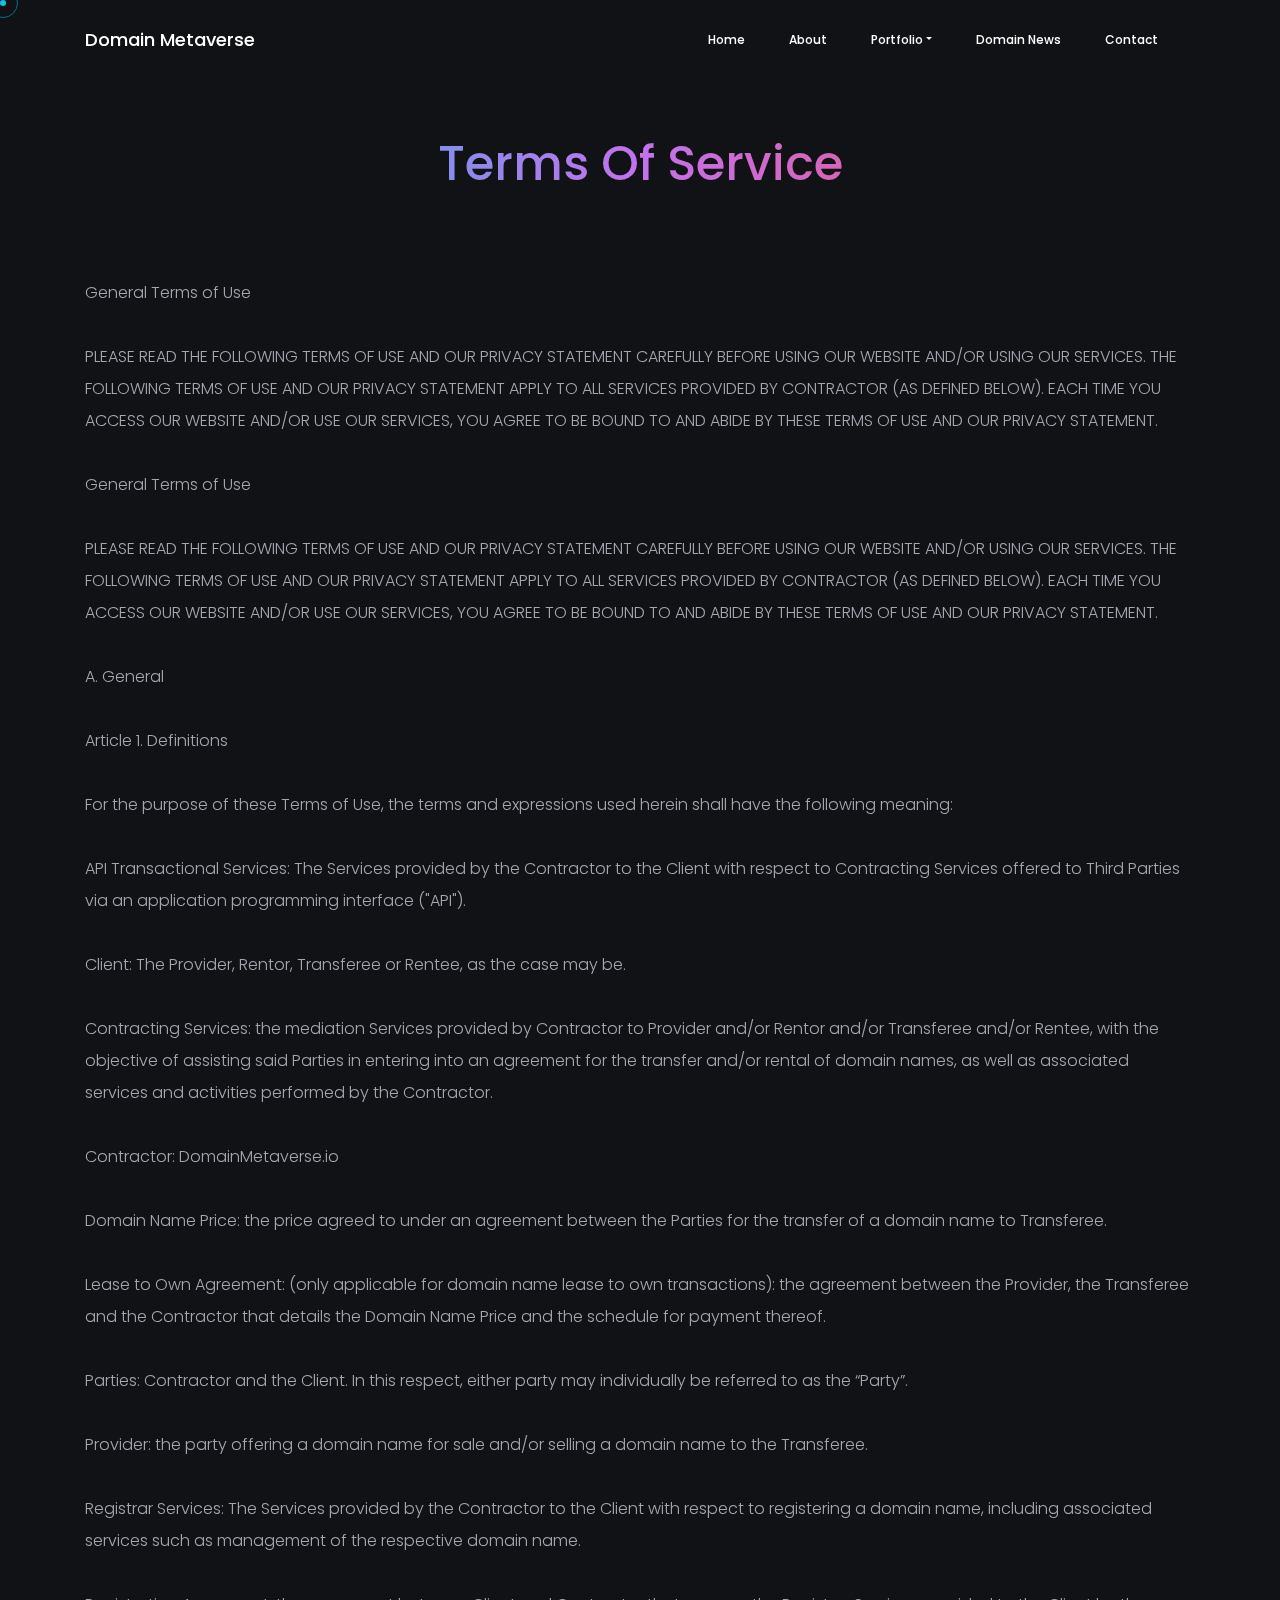
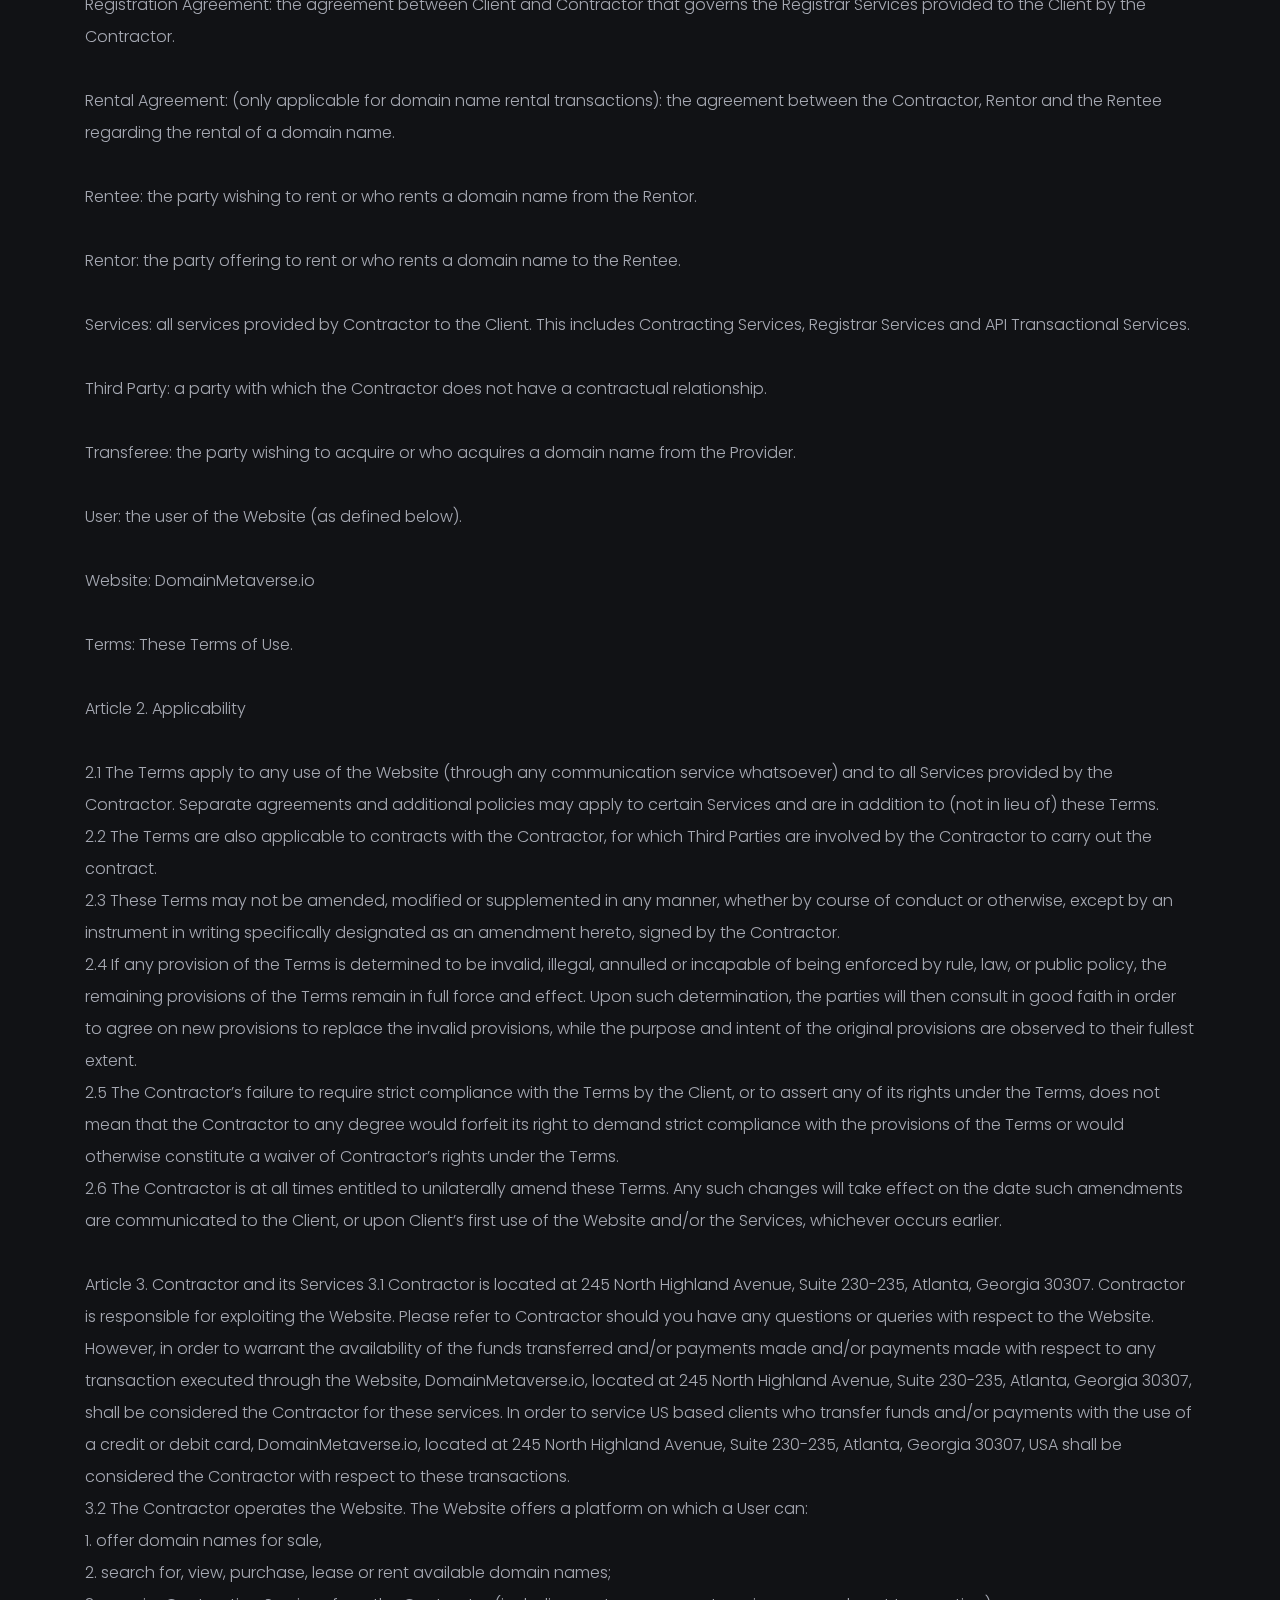
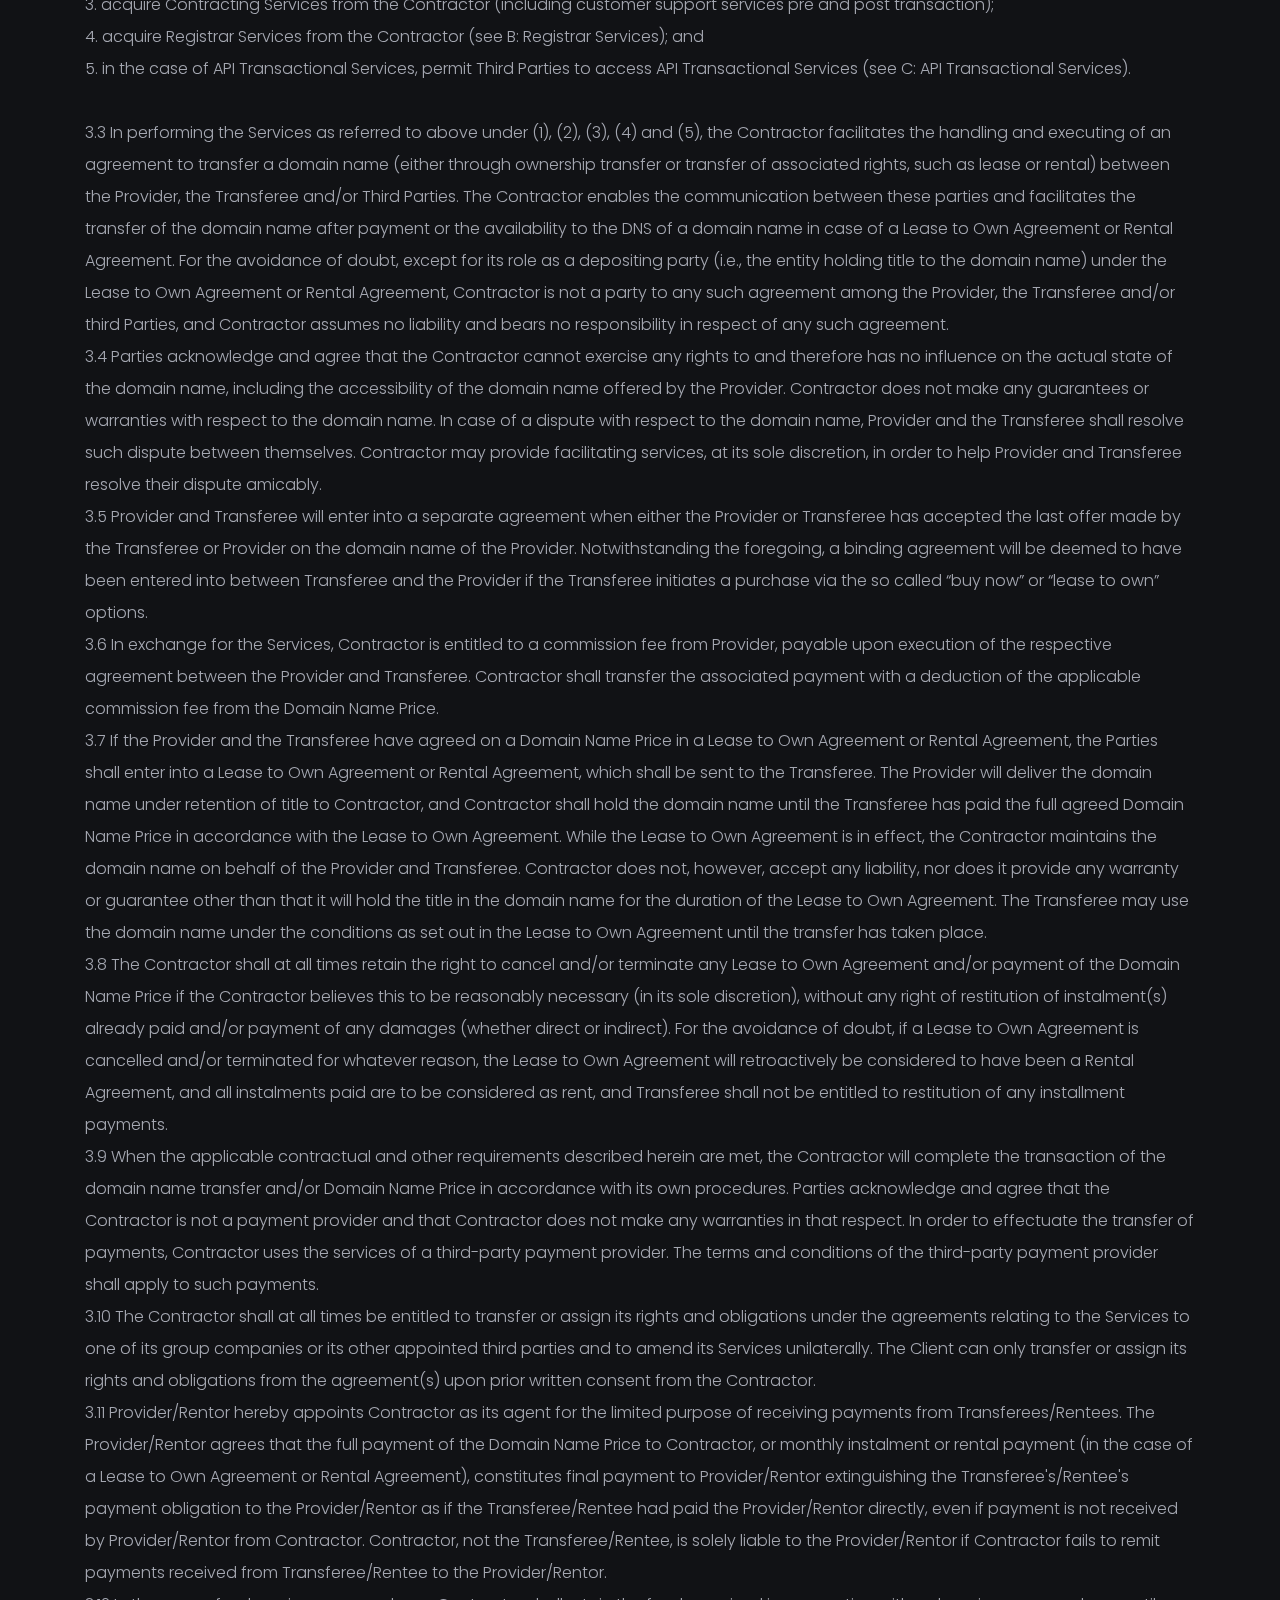
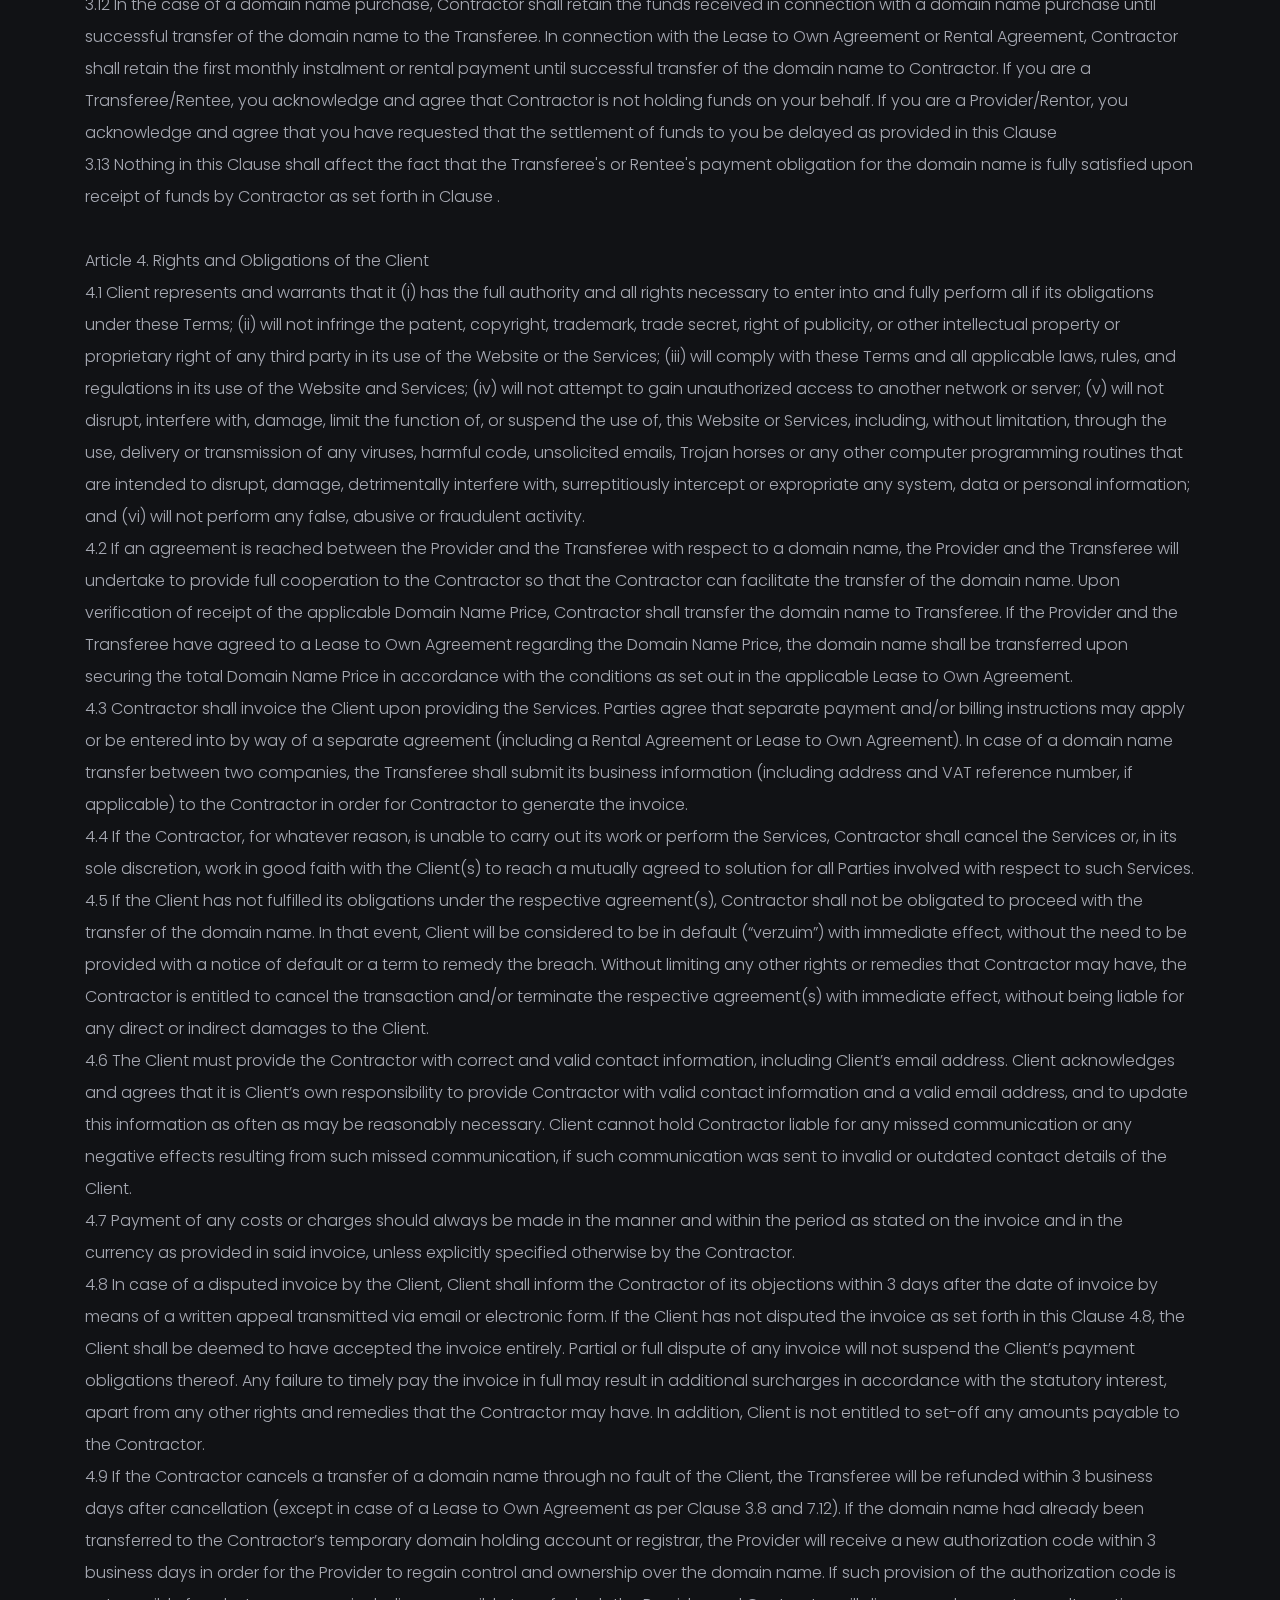
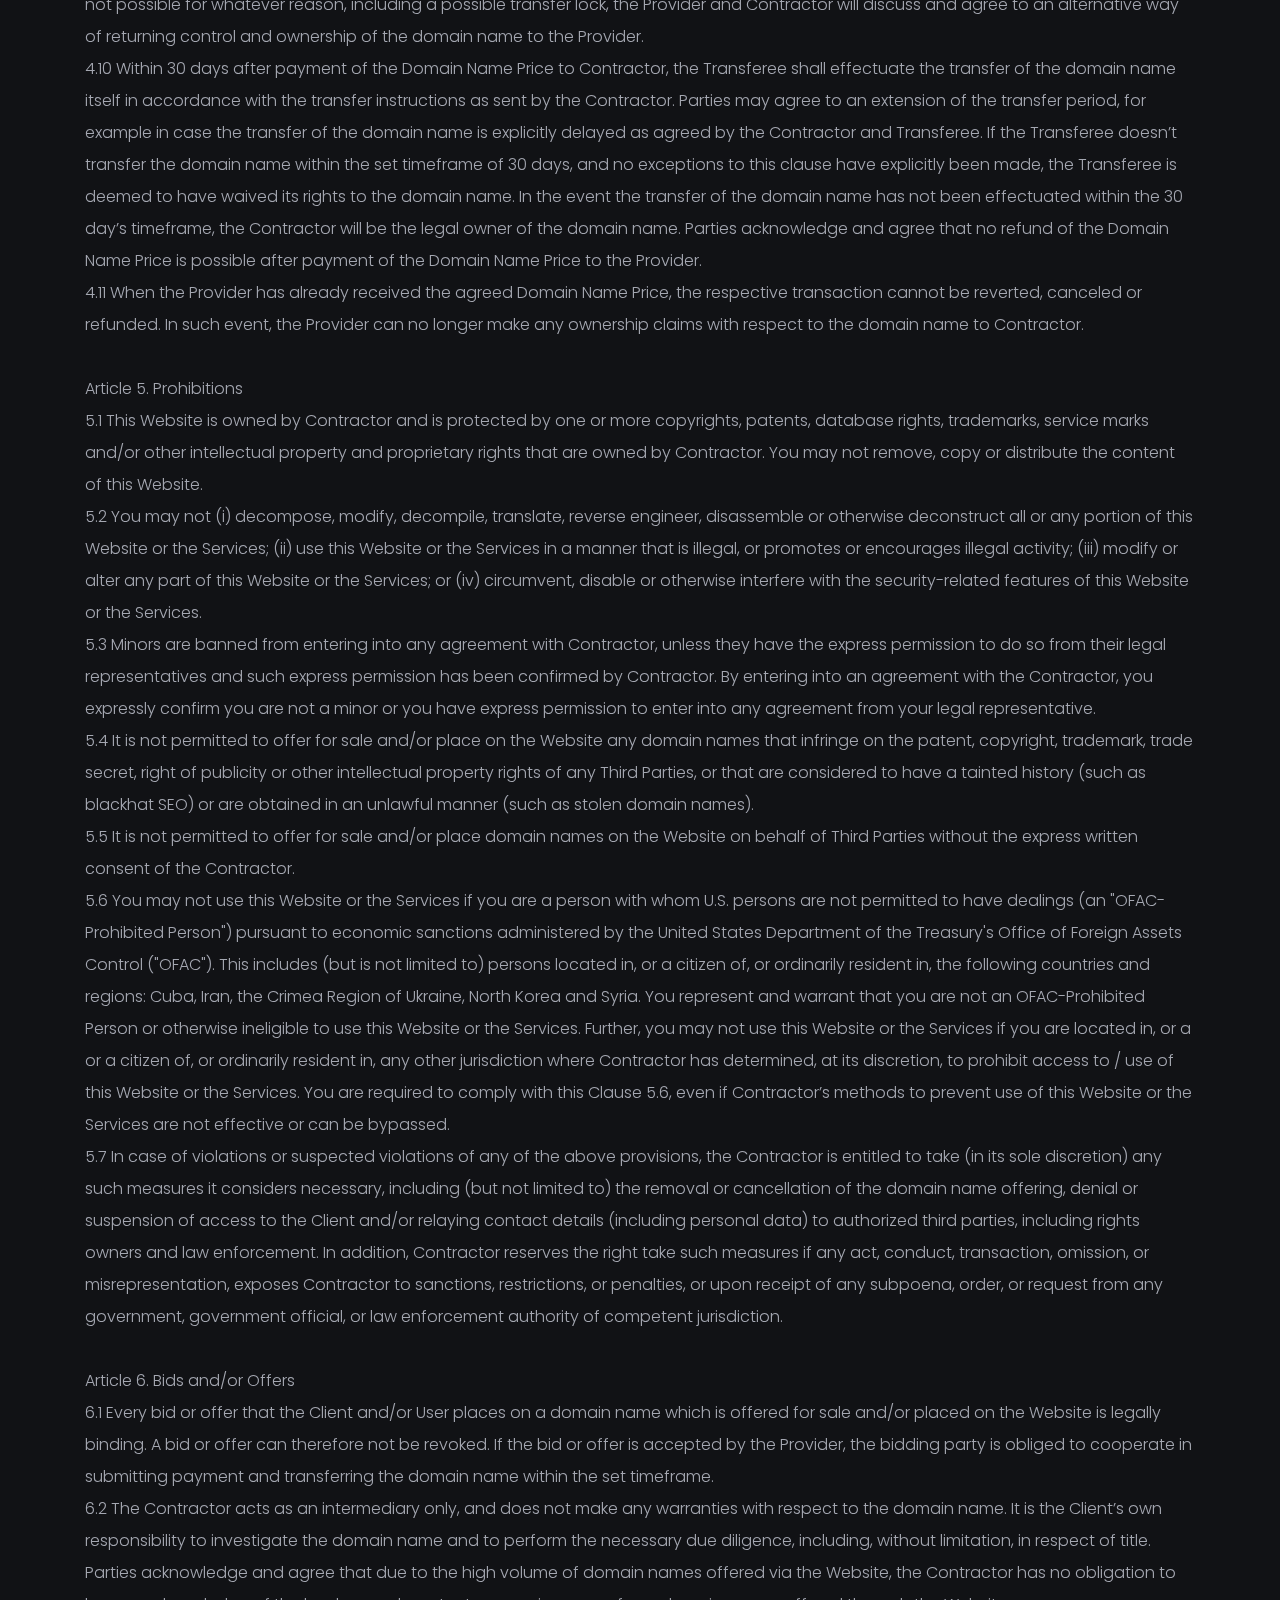
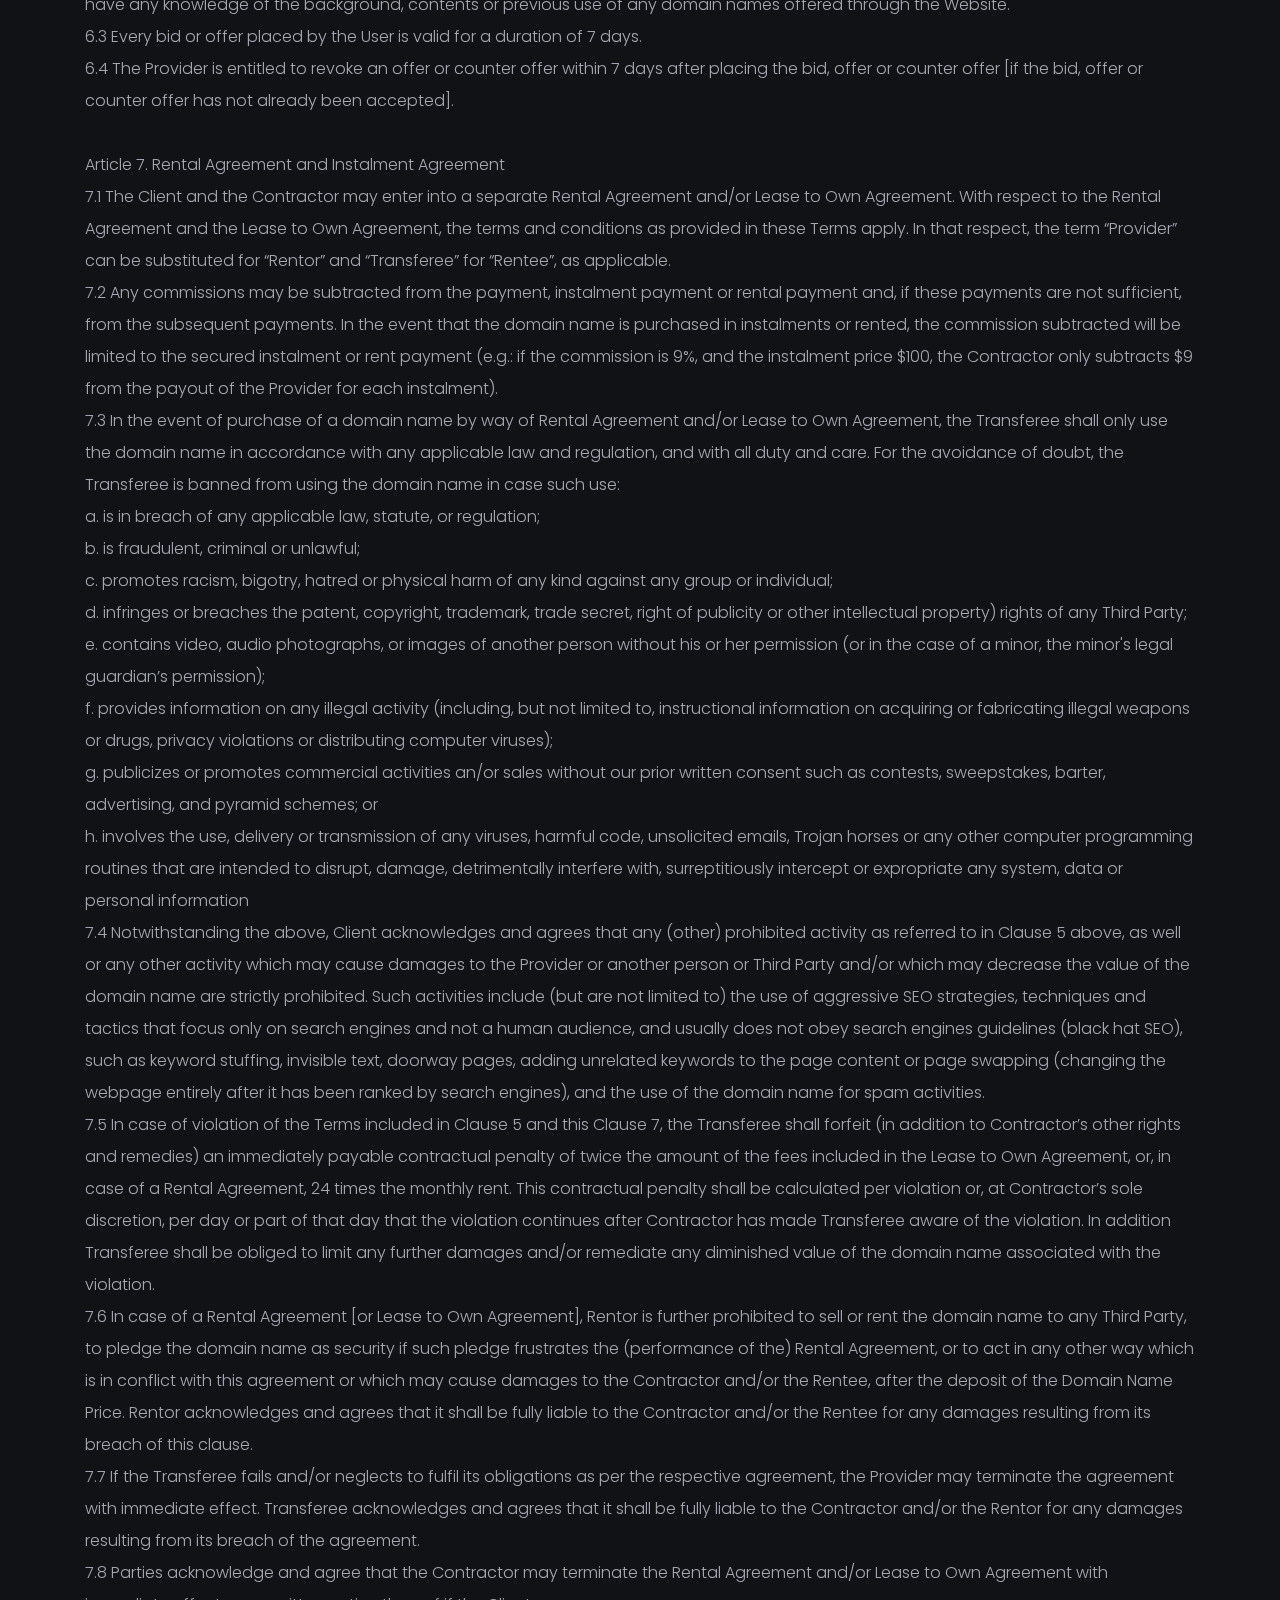
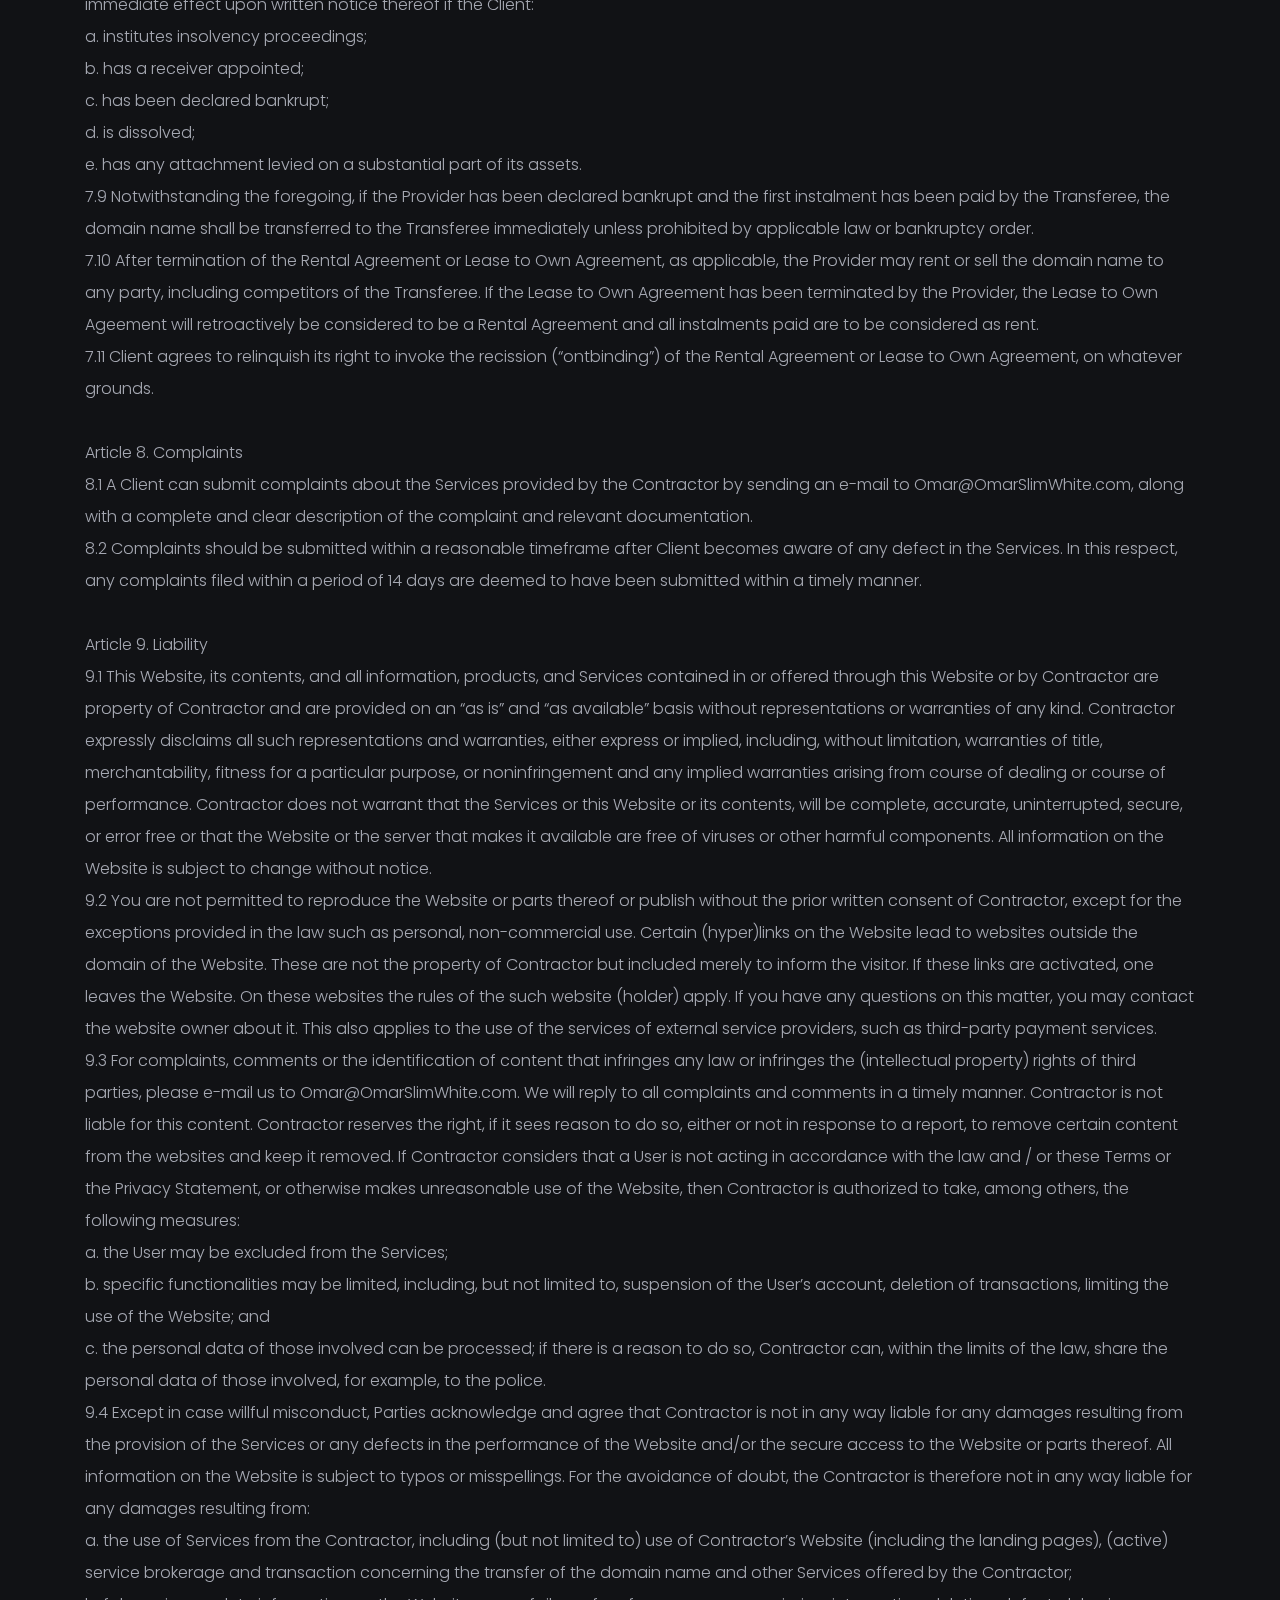
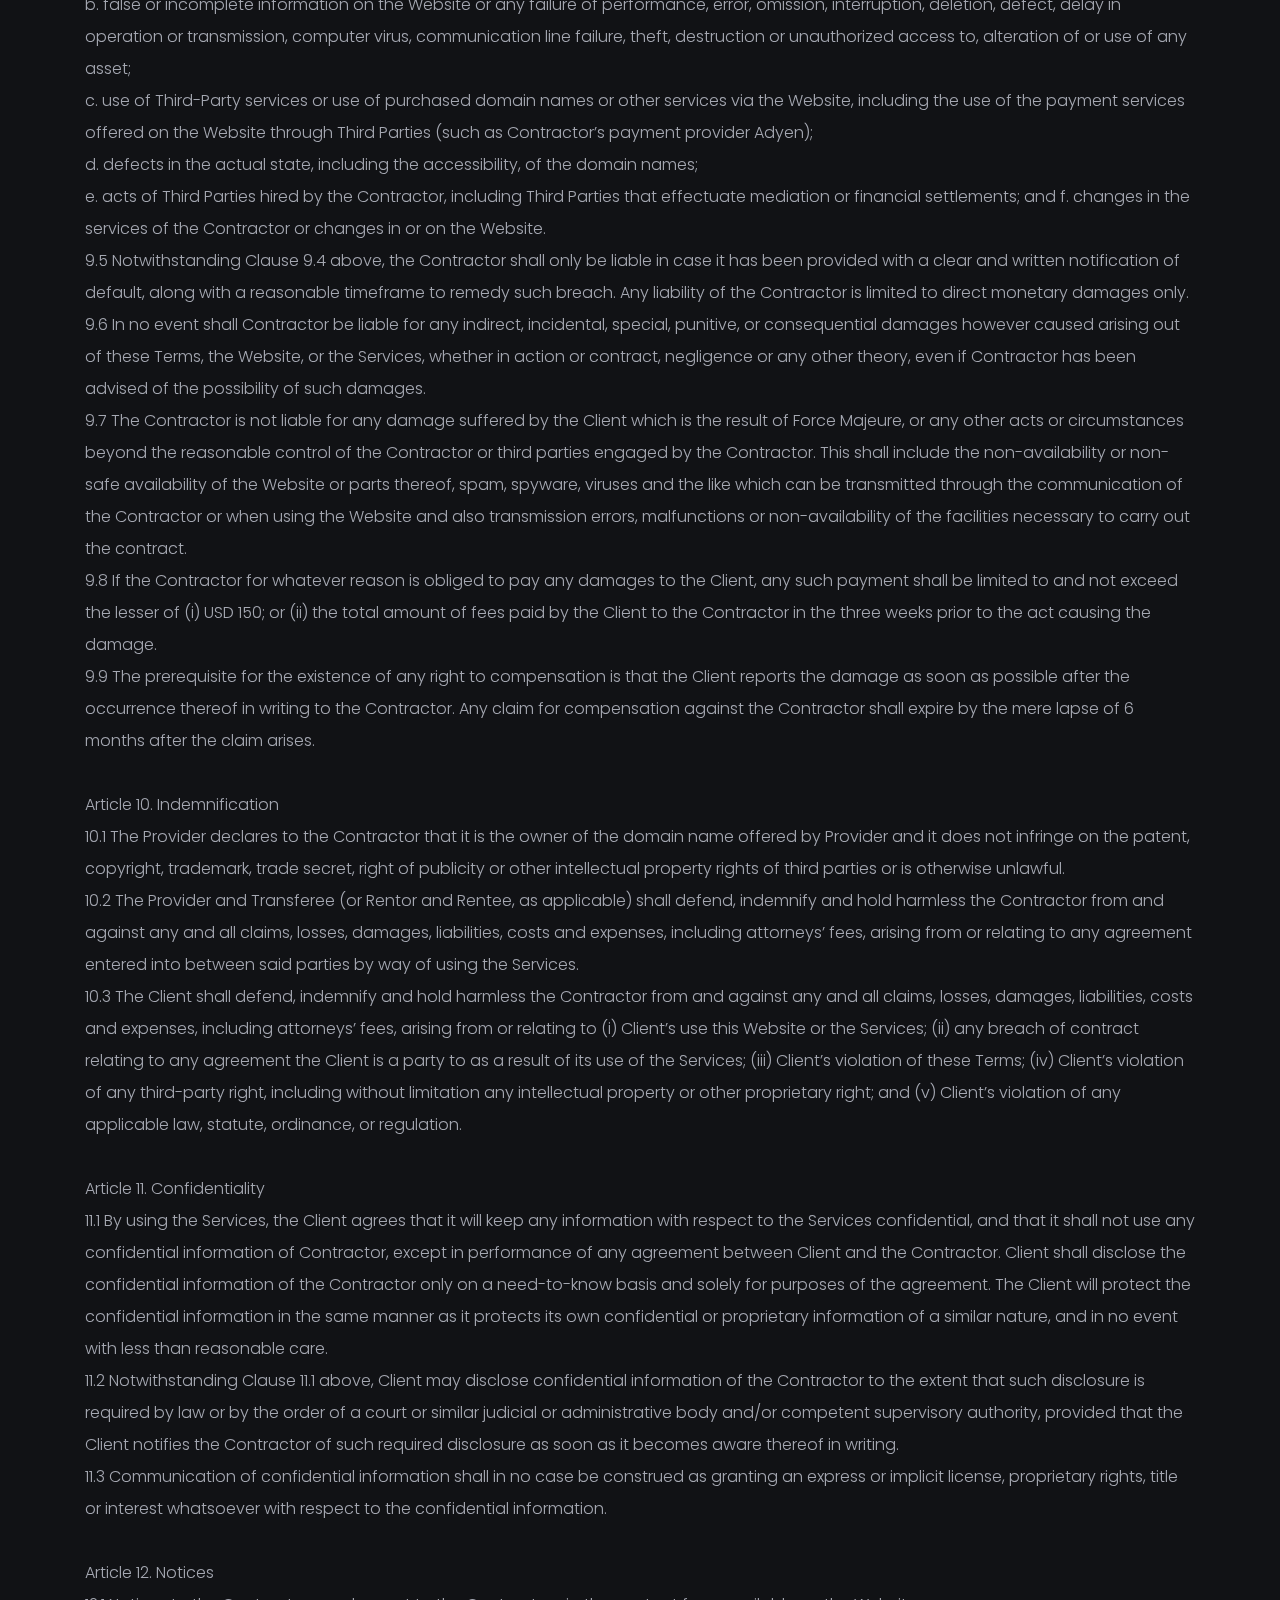
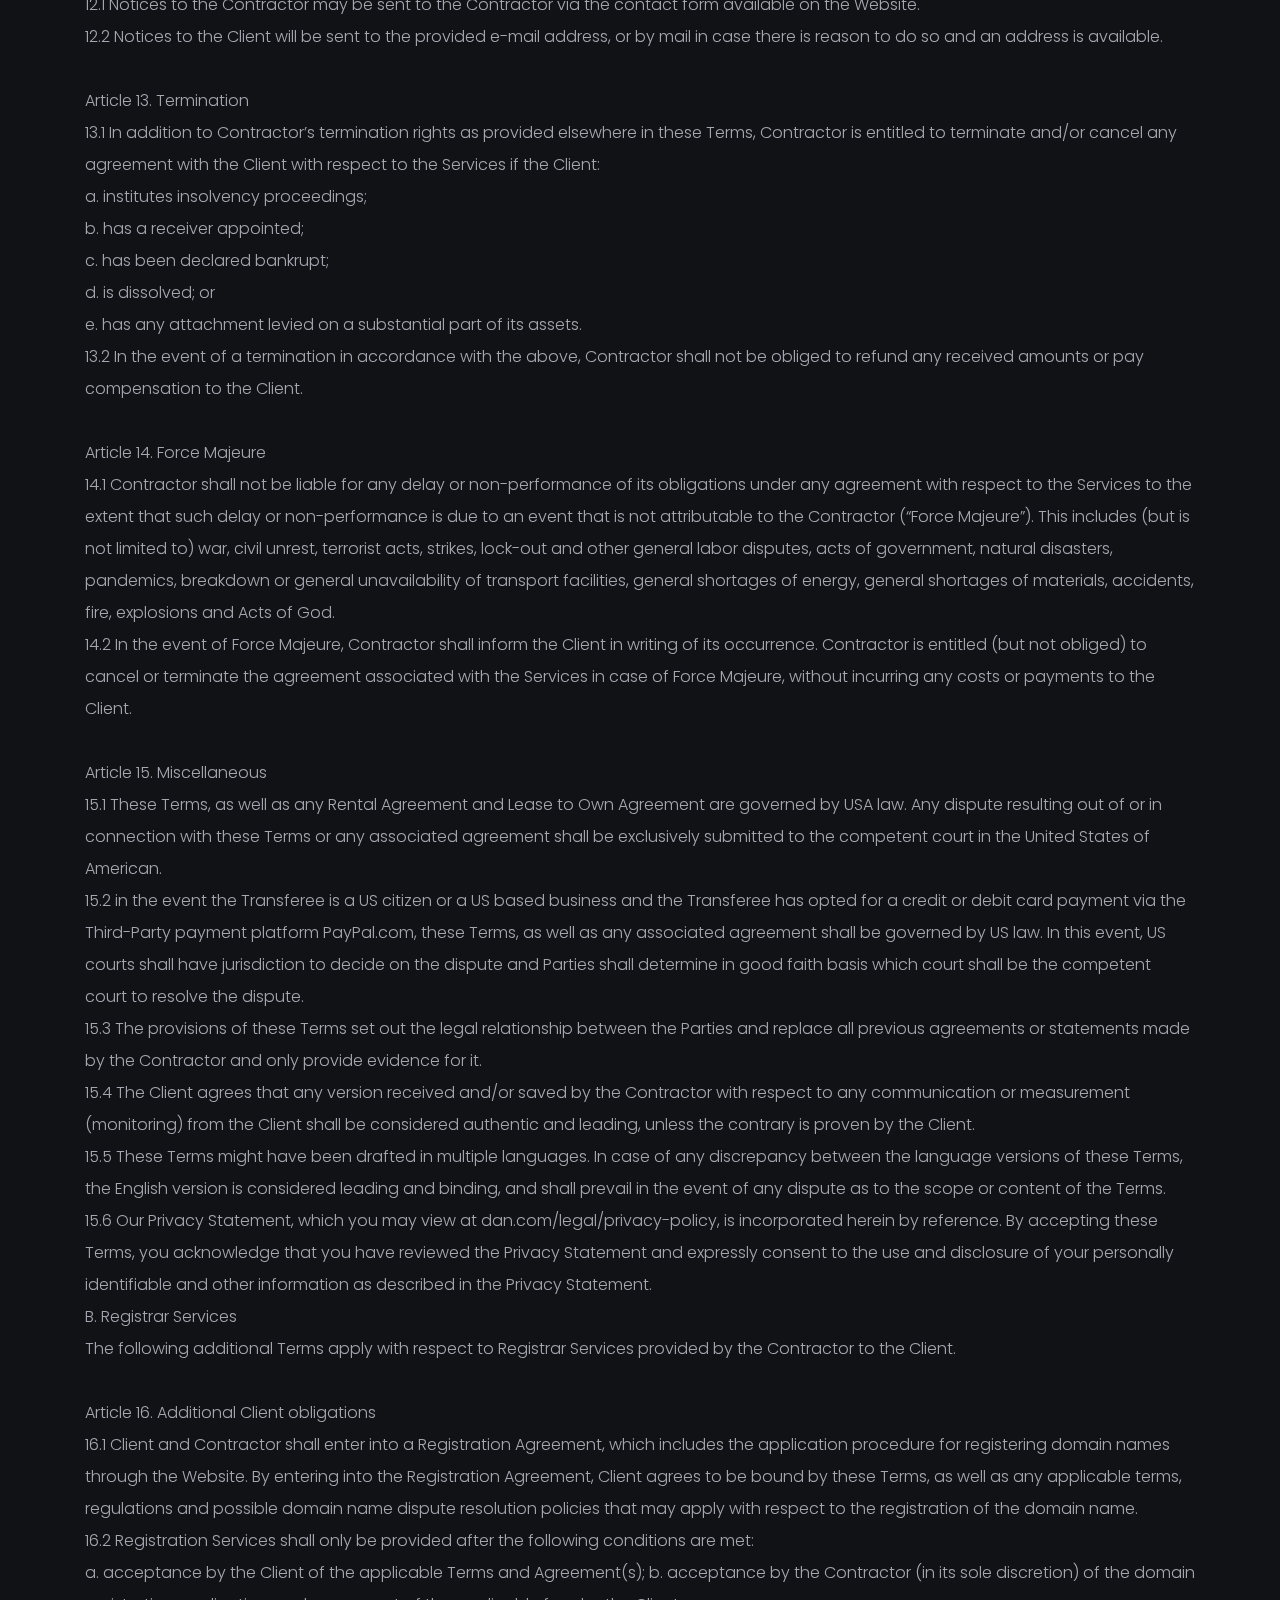
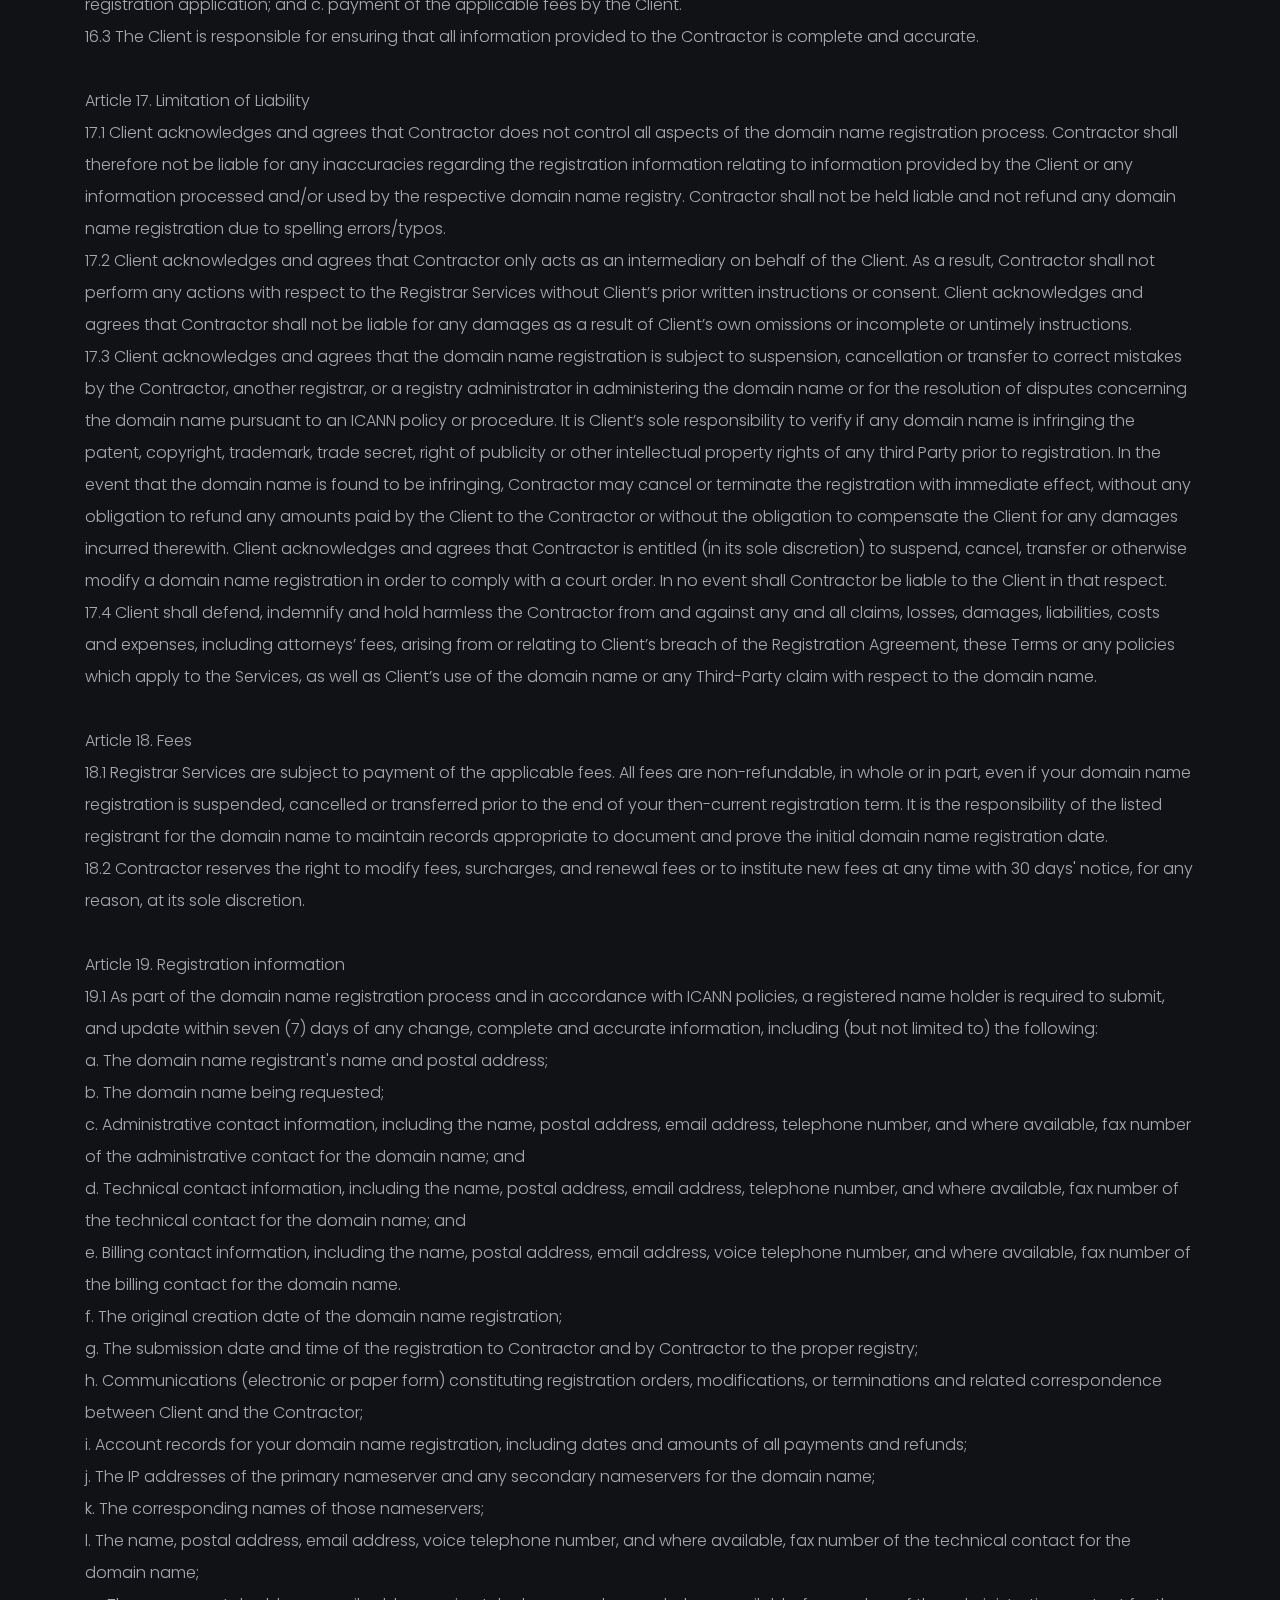
<file: termsofservice.html>
<!DOCTYPE html>
<html lang="zxx">
  <head>
    <!-- Metas -->
    <meta charset="utf-8" />
    <meta http-equiv="X-UA-Compatible" content="IE=edge" />
    <meta
      name="viewport"
      content="width=device-width, initial-scale=1, maximum-scale=1"
    />
    <meta name="keywords" content="www.DomainMetaVerse.io Metaverse Domains" />
    <meta
      name="description"
      content="www.DomainMetaVerse.io Metaverse Domains"
    />
    <meta name="author" content="" />
    <!-- Title  -->
    <title>Domain Metaverse</title>
    <!-- Favicon -->
    <!-- Favicon -->
    <link rel="shortcut icon" href="images/favicon1.ico" />
    <link
      href="https://fonts.googleapis.com/css?family=Poppins:100,200,300,400,500,600,700,800,900&display=swap"
      rel="stylesheet"
    />
    <link
      href="https://fonts.googleapis.com/css2?family=Montserrat+Alternates:wght@100;200;300;400;500;600;700;800;900&display=swap"
      rel="stylesheet"
    />
    <script src="http://ajax.googleapis.com/ajax/libs/jquery/1.11.0/jquery.js"></script>
    <script src="http://netdna.bootstrapcdn.com/bootstrap/3.1.1/js/bootstrap.js"></script>
    <link
      rel="stylesheet"
      href="http://netdna.bootstrapcdn.com/bootstrap/3.1.1/css/bootstrap.css"
    />
    <!-- Plugins -->
    <link rel="stylesheet" href="css/plugins.css" />
    <!-- Core Style Css -->
    <link rel="stylesheet" href="css/style.css" />
  </head>
  <body>
    <!-- ==================== Start Loading ==================== -->

    <div id="preloader"></div>
    <!-- ==================== End Loading ==================== -->
    <!-- ==================== Start progress-scroll-button ==================== -->
    <div class="progress-wrap cursor-pointer">
      <svg
        class="progress-circle svg-content"
        width="100%"
        height="100%"
        viewBox="-1 -1 102 102"
      >
        <path d="M50,1 a49,49 0 0,1 0,98 a49,49 0 0,1 0,-98" />
      </svg>
    </div>
    <!-- ==================== End progress-scroll-button ==================== -->
    <!-- ==================== Start cursor ==================== -->
    <div class="mouse-cursor cursor-outer"></div>
    <div class="mouse-cursor cursor-inner"></div>
    <!-- ==================== End cursor ==================== -->
    <!-- ==================== Start Navbar ==================== -->
    <nav class="navbar navbar-expand-lg">
      <div class="container">
        <!-- Logo -->
        <a class="logo" href="#">
          <!-- <img src="img/logo-light.png" alt="logo" /> -->
          <h6>Domain Metaverse</h6>
        </a>
        <button
          class="navbar-toggler"
          type="button"
          data-toggle="collapse"
          data-target="#navbarSupportedContent"
          aria-controls="navbarSupportedContent"
          aria-expanded="false"
          aria-label="Toggle navigation"
        >
          <span class="icon-bar"><i class="fas fa-bars"></i></span>
        </button>
        <!-- navbar links -->
        <div class="collapse navbar-collapse" id="navbarSupportedContent">
          <ul class="navbar-nav ml-auto">
            <li class="nav-item dropdown">
              <a class="nav-link" href="index.html">Home</a>
            </li>
            <li class="nav-item">
              <a class="nav-link" href="about.html">About</a>
            </li>
            <li class="nav-item dropdown">
              <a
                class="nav-link dropdown-toggle"
                data-toggle="dropdown"
                href="#"
                role="button"
                aria-haspopup="true"
                aria-expanded="false"
                >Portfolio</a
              >
              <ul class="dropdown-menu scrollable-menu" role="menu">
                <li class="dropdown-item active">Domain</li>
                <li>
                  <a
                    href="domainPurchase.html"
                    onclick="return detailsAboutDomain(10000 ,'allahmeta.com');"
                    class="dropdown-item"
                    target="blank"
                    >allahmeta.com</a
                  >
                </li>
                <li>
                  <a
                    href="domainPurchase.html"
                    onclick="return detailsAboutDomain(10000 ,'allahmetaverse.com');"
                    class="dropdown-item"
                    target="blank"
                    >allahmetaverse.com</a
                  >
                </li>
                <li>
                  <a
                    href="domainPurchase.html"
                    onclick="return detailsAboutDomain(10000 ,'allahsmetaverse.com');"
                    class="dropdown-item"
                    target="blank"
                    >allahsmetaverse.com</a
                  >
                </li>
                <li>
                  <a
                    href="domainPurchase.html"
                    onclick="return detailsAboutDomain(10000 ,'allstarmeta.com');"
                    class="dropdown-item"
                    target="blank"
                    >allstarmeta.com</a
                  >
                </li>
                <li>
                  <a
                    href="domainPurchase.html"
                    onclick="return detailsAboutDomain(10000 ,'ametabank.com');"
                    class="dropdown-item"
                    target="blank"
                    >ametabank.com</a
                  >
                </li>
                <li>
                  <a
                    href="domainPurchase.html"
                    onclick="return detailsAboutDomain(10000 ,'ametacar.com');"
                    class="dropdown-item"
                    target="blank"
                    >ametacar.com</a
                  >
                </li>
                <li>
                  <a
                    href="domainPurchase.html"
                    onclick="return detailsAboutDomain(10000 ,'ametadog.com');"
                    class="dropdown-item"
                    target="blank"
                    >ametadog.com</a
                  >
                </li>
                <li>
                  <a
                    href="domainPurchase.html"
                    onclick="return detailsAboutDomain(10000 ,'ametajain.com');"
                    class="dropdown-item"
                    target="blank"
                    >ametajain.com</a
                  >
                </li>
                <li>
                  <a
                    href="domainPurchase.html"
                    onclick="return detailsAboutDomain(10000 ,'ametajet.com');"
                    class="dropdown-item"
                    target="blank"
                    >ametajet.com</a
                  >
                </li>
                <li>
                  <a
                    href="domainPurchase.html"
                    onclick="return detailsAboutDomain(10000 ,'ametaplane.com');"
                    class="dropdown-item"
                    target="blank"
                    >ametaplane.com</a
                  >
                </li>
                <li>
                  <a
                    href="domainPurchase.html"
                    onclick="return detailsAboutDomain(10000 ,'ametasquid.com');"
                    class="dropdown-item"
                    target="blank"
                    >ametasquid.com</a
                  >
                </li>
                <li>
                  <a
                    href="domainPurchase.html"
                    onclick="return detailsAboutDomain(10000 ,'ametatv.com');"
                    class="dropdown-item"
                    target="blank"
                    >ametatv.com</a
                  >
                </li>
                <li>
                  <a
                    href="domainPurchase.html"
                    onclick="return detailsAboutDomain(10000 ,'ametavr.com');"
                    class="dropdown-item"
                    target="blank"
                    >ametavr.com</a
                  >
                </li>
                <li>
                  <a
                    href="domainPurchase.html"
                    onclick="return detailsAboutDomain(10000 ,'ametaweed.com');"
                    class="dropdown-item"
                    target="blank"
                    >ametaweed.com</a
                  >
                </li>
                <li>
                  <a
                    href="domainPurchase.html"
                    onclick="return detailsAboutDomain(10000 ,'ametazuck.com');"
                    class="dropdown-item"
                    target="blank"
                    >ametazuck.com</a
                  >
                </li>
                <li>
                  <a
                    href="domainPurchase.html"
                    onclick="return detailsAboutDomain(10000 ,'athleticmetaverse.com');"
                    class="dropdown-item"
                    target="blank"
                    >athleticmetaverse.com</a
                  >
                </li>
                <li>
                  <a
                    href="domainPurchase.html"
                    onclick="return detailsAboutDomain(10000 ,'bbwmeta.com');"
                    class="dropdown-item"
                    target="blank"
                    >bbwmeta.com</a
                  >
                </li>
                <li>
                  <a
                    href="domainPurchase.html"
                    onclick="return detailsAboutDomain(10000 ,'bbwmetaverse.com');"
                    class="dropdown-item"
                    target="blank"
                    >bbwmetaverse.com</a
                  >
                </li>
                <li>
                  <a
                    href="domainPurchase.html"
                    onclick="return detailsAboutDomain(10000 ,'billyjeanmeta.com');"
                    class="dropdown-item"
                    target="blank"
                    >billyjeanmeta.com</a
                  >
                </li>
                <li>
                  <a
                    href="domainPurchase.html"
                    onclick="return detailsAboutDomain(10000 ,'billyjeanmetaverse.com');"
                    class="dropdown-item"
                    target="blank"
                    >billyjeanmetaverse.com</a
                  >
                </li>
                <li>
                  <a
                    href="domainPurchase.html"
                    onclick="return detailsAboutDomain(10000 ,'blackmambameta.com');"
                    class="dropdown-item"
                    target="blank"
                    >blackmambameta.com</a
                  >
                </li>
                <li>
                  <a
                    href="domainPurchase.html"
                    onclick="return detailsAboutDomain(10000 ,'book1o1.com');"
                    class="dropdown-item"
                    target="blank"
                    >book1o1.com</a
                  >
                </li>
                <li>
                  <a
                    href="domainPurchase.html"
                    onclick="return detailsAboutDomain(10000 ,'book1on1.co');"
                    class="dropdown-item"
                    target="blank"
                    >book1on1.co</a
                  >
                </li>
                <li>
                  <a
                    href="domainPurchase.html"
                    onclick="return detailsAboutDomain(10000 ,'book1on1.live');"
                    class="dropdown-item"
                    target="blank"
                    >book1on1.live</a
                  >
                </li>
                <li>
                  <a
                    href="domainPurchase.html"
                    onclick="return detailsAboutDomain(10000 ,'book1on1.net');"
                    class="dropdown-item"
                    target="blank"
                    >book1on1.net</a
                  >
                </li>
                <li>
                  <a
                    href="domainPurchase.html"
                    onclick="return detailsAboutDomain(10000 ,'book1on1.online');"
                    class="dropdown-item"
                    target="blank"
                    >book1on1.online</a
                  >
                </li>
                <li>
                  <a
                    href="domainPurchase.html"
                    onclick="return detailsAboutDomain(10000 ,'booka1-1.com');"
                    class="dropdown-item"
                    target="blank"
                    >booka1-1.com</a
                  >
                </li>
                <li>
                  <a
                    href="domainPurchase.html"
                    onclick="return detailsAboutDomain(10000 ,'booka1o1.com');"
                    class="dropdown-item"
                    target="blank"
                    >booka1o1.com</a
                  >
                </li>
                <li>
                  <a
                    href="domainPurchase.html"
                    onclick="return detailsAboutDomain(10000 ,'booka1on1.com');"
                    class="dropdown-item"
                    target="blank"
                    >booka1on1.com</a
                  >
                </li>
                <li>
                  <a
                    href="domainPurchase.html"
                    onclick="return detailsAboutDomain(10000 ,'booka1to1.com');"
                    class="dropdown-item"
                    target="blank"
                    >booka1to1.com</a
                  >
                </li>
                <li>
                  <a
                    href="domainPurchase.html"
                    onclick="return detailsAboutDomain(10000 ,'bookaoneonone.com');"
                    class="dropdown-item"
                    target="blank"
                    >bookaoneonone.com</a
                  >
                </li>
                <li>
                  <a
                    href="domainPurchase.html"
                    onclick="return detailsAboutDomain(10000 ,'churchofmetagod.com');"
                    class="dropdown-item"
                    target="blank"
                    >churchofmetagod.com</a
                  >
                </li>
                <li>
                  <a
                    href="domainPurchase.html"
                    onclick="return detailsAboutDomain(10000 ,'coconutmeta.com');"
                    class="dropdown-item"
                    target="blank"
                    >coconutmeta.com</a
                  >
                </li>
                <li>
                  <a
                    href="domainPurchase.html"
                    onclick="return detailsAboutDomain(10000 ,'consciousmeta.com');"
                    class="dropdown-item"
                    target="blank"
                    >consciousmeta.com</a
                  >
                </li>
                <li>
                  <a
                    href="domainPurchase.html"
                    onclick="return detailsAboutDomain(10000 ,'daddysmetaverse.com');"
                    class="dropdown-item"
                    target="blank"
                    >daddysmetaverse.com</a
                  >
                </li>
                <li>
                  <a
                    href="domainPurchase.html"
                    onclick="return detailsAboutDomain(10000 ,'domainmeta.co');"
                    class="dropdown-item"
                    target="blank"
                    >domainmeta.co</a
                  >
                </li>
                <li>
                  <a
                    href="domainPurchase.html"
                    onclick="return detailsAboutDomain(10000 ,'domainmetaverse.io');"
                    class="dropdown-item"
                    target="blank"
                    >domainmetaverse.io</a
                  >
                </li>
                <li>
                  <a
                    href="domainPurchase.html"
                    onclick="return detailsAboutDomain(10000 ,'ebonymeta.com');"
                    class="dropdown-item"
                    target="blank"
                    >ebonymeta.com</a
                  >
                </li>
                <li>
                  <a
                    href="domainPurchase.html"
                    onclick="return detailsAboutDomain(10000 ,'egyptianmetaverse.com');"
                    class="dropdown-item"
                    target="blank"
                    >egyptianmetaverse.com</a
                  >
                </li>
                <li>
                  <a
                    href="domainPurchase.html"
                    onclick="return detailsAboutDomain(10000 ,'freddysmetaverse.com');"
                    class="dropdown-item"
                    target="blank"
                    >freddysmetaverse.com</a
                  >
                </li>
                <li>
                  <a
                    href="domainPurchase.html"
                    onclick="return detailsAboutDomain(10000 ,'geta101.com');"
                    class="dropdown-item"
                    target="blank"
                    >geta101.com</a
                  >
                </li>
                <li>
                  <a
                    href="domainPurchase.html"
                    onclick="return detailsAboutDomain(10000 ,'imetaalien.com');"
                    class="dropdown-item"
                    target="blank"
                    >imetaalien.com</a
                  >
                </li>
                <li>
                  <a
                    href="domainPurchase.html"
                    onclick="return detailsAboutDomain(10000 ,'imetacat.com');"
                    class="dropdown-item"
                    target="blank"
                    >imetacat.com</a
                  >
                </li>
                <li>
                  <a
                    href="domainPurchase.html"
                    onclick="return detailsAboutDomain(10000 ,'imetaceleb.com');"
                    class="dropdown-item"
                    target="blank"
                    >imetaceleb.com</a
                  >
                </li>
                <li>
                  <a
                    href="domainPurchase.html"
                    onclick="return detailsAboutDomain(10000 ,'imetacop.com');"
                    class="dropdown-item"
                    target="blank"
                    >imetacop.com</a
                  >
                </li>
                <li>
                  <a
                    href="domainPurchase.html"
                    onclick="return detailsAboutDomain(10000 ,'imetademon.com');"
                    class="dropdown-item"
                    target="blank"
                    >imetademon.com</a
                  >
                </li>
                <li>
                  <a
                    href="domainPurchase.html"
                    onclick="return detailsAboutDomain(10000 ,'imetadentist.com');"
                    class="dropdown-item"
                    target="blank"
                    >imetadentist.com</a
                  >
                </li>
                <li>
                  <a
                    href="domainPurchase.html"
                    onclick="return detailsAboutDomain(10000 ,'imetadevil.com');"
                    class="dropdown-item"
                    target="blank"
                    >imetadevil.com</a
                  >
                </li>
                <li>
                  <a
                    href="domainPurchase.html"
                    onclick="return detailsAboutDomain(10000 ,'imetadr.com');"
                    class="dropdown-item"
                    target="blank"
                    >imetadr.com</a
                  >
                </li>
                <li>
                  <a
                    href="domainPurchase.html"
                    onclick="return detailsAboutDomain(10000 ,'imetafreak.com');"
                    class="dropdown-item"
                    target="blank"
                    >imetafreak.com</a
                  >
                </li>
                <li>
                  <a
                    href="domainPurchase.html"
                    onclick="return detailsAboutDomain(10000 ,'imetakim.com');"
                    class="dropdown-item"
                    target="blank"
                    >imetakim.com</a
                  >
                </li>
                <li>
                  <a
                    href="domainPurchase.html"
                    onclick="return detailsAboutDomain(10000 ,'imetalien.com');"
                    class="dropdown-item"
                    target="blank"
                    >imetalien.com</a
                  >
                </li>
                <li>
                  <a
                    href="domainPurchase.html"
                    onclick="return detailsAboutDomain(10000 ,'imetamason.com');"
                    class="dropdown-item"
                    target="blank"
                    >imetamason.com</a
                  >
                </li>
                <li>
                  <a
                    href="domainPurchase.html"
                    onclick="return detailsAboutDomain(10000 ,'imetamom.com');"
                    class="dropdown-item"
                    target="blank"
                    >imetamom.com</a
                  >
                </li>
                <li>
                  <a
                    href="domainPurchase.html"
                    onclick="return detailsAboutDomain(10000 ,'imetaplane.com');"
                    class="dropdown-item"
                    target="blank"
                    >imetaplane.com</a
                  >
                </li>
                <li>
                  <a
                    href="domainPurchase.html"
                    onclick="return detailsAboutDomain(10000 ,'imetapuppy.com');"
                    class="dropdown-item"
                    target="blank"
                    >imetapuppy.com</a
                  >
                </li>
                <li>
                  <a
                    href="domainPurchase.html"
                    onclick="return detailsAboutDomain(10000 ,'imetasquid.com');"
                    class="dropdown-item"
                    target="blank"
                    >imetasquid.com</a
                  >
                </li>
                <li>
                  <a
                    href="domainPurchase.html"
                    onclick="return detailsAboutDomain(10000 ,'kanyesmetaverse.com');"
                    class="dropdown-item"
                    target="blank"
                    >kanyesmetaverse.com</a
                  >
                </li>
                <li>
                  <a
                    href="domainPurchase.html"
                    onclick="return detailsAboutDomain(10000 ,'karmameta.com');"
                    class="dropdown-item"
                    target="blank"
                    >karmameta.com</a
                  >
                </li>
                <li>
                  <a
                    href="domainPurchase.html"
                    onclick="return detailsAboutDomain(10000 ,'kimsmetaverse.com');"
                    class="dropdown-item"
                    target="blank"
                    >kimsmetaverse.com</a
                  >
                </li>
                <li>
                  <a
                    href="domainPurchase.html"
                    onclick="return detailsAboutDomain(10000 ,'mambametaverse.com');"
                    class="dropdown-item"
                    target="blank"
                    >mambametaverse.com</a
                  >
                </li>
                <li>
                  <a
                    href="domainPurchase.html"
                    onclick="return detailsAboutDomain(10000 ,'metabraidz.com');"
                    class="dropdown-item"
                    target="blank"
                    >metabraidz.com</a
                  >
                </li>
                <li>
                  <a
                    href="domainPurchase.html"
                    onclick="return detailsAboutDomain(10000 ,'metacoinzzz.com');"
                    class="dropdown-item"
                    target="blank"
                    >metacoinzzz.com</a
                  >
                </li>
                <li>
                  <a
                    href="domainPurchase.html"
                    onclick="return detailsAboutDomain(10000 ,'metacyop.com');"
                    class="dropdown-item"
                    target="blank"
                    >metacyop.com</a
                  >
                </li>
                <li>
                  <a
                    href="domainPurchase.html"
                    onclick="return detailsAboutDomain(10000 ,'metadashian.com');"
                    class="dropdown-item"
                    target="blank"
                    >metadashian.com</a
                  >
                </li>
                <li>
                  <a
                    href="domainPurchase.html"
                    onclick="return detailsAboutDomain(10000 ,'metadreamzzz.com');"
                    class="dropdown-item"
                    target="blank"
                    >metadreamzzz.com</a
                  >
                </li>
                <li>
                  <a
                    href="domainPurchase.html"
                    onclick="return detailsAboutDomain(10000 ,'metaearph.com');"
                    class="dropdown-item"
                    target="blank"
                    >metaearph.com</a
                  >
                </li>
                <li>
                  <a
                    href="domainPurchase.html"
                    onclick="return detailsAboutDomain(10000 ,'metaeatz.com');"
                    class="dropdown-item"
                    target="blank"
                    >metaeatz.com</a
                  >
                </li>
                <li>
                  <a
                    href="domainPurchase.html"
                    onclick="return detailsAboutDomain(10000 ,'metagainzzz.com');"
                    class="dropdown-item"
                    target="blank"
                    >metagainzzz.com</a
                  >
                </li>
                <li>
                  <a
                    href="domainPurchase.html"
                    onclick="return detailsAboutDomain(10000 ,'metagenez.com');"
                    class="dropdown-item"
                    target="blank"
                    >metagenez.com</a
                  >
                </li>
                <li>
                  <a
                    href="domainPurchase.html"
                    onclick="return detailsAboutDomain(10000 ,'metagrainz.com');"
                    class="dropdown-item"
                    target="blank"
                    >metagrainz.com</a
                  >
                </li>
                <li>
                  <a
                    href="domainPurchase.html"
                    onclick="return detailsAboutDomain(10000 ,'metaheathen.com');"
                    class="dropdown-item"
                    target="blank"
                    >metaheathen.com</a
                  >
                </li>
                <li>
                  <a
                    href="domainPurchase.html"
                    onclick="return detailsAboutDomain(10000 ,'metaherbz.com');"
                    class="dropdown-item"
                    target="blank"
                    >metaherbz.com</a
                  >
                </li>
                <li>
                  <a
                    href="domainPurchase.html"
                    onclick="return detailsAboutDomain(10000 ,'metaherbzzz.com');"
                    class="dropdown-item"
                    target="blank"
                    >metaherbzzz.com</a
                  >
                </li>
                <li>
                  <a
                    href="domainPurchase.html"
                    onclick="return detailsAboutDomain(10000 ,'metajain.com');"
                    class="dropdown-item"
                    target="blank"
                    >metajain.com</a
                  >
                </li>
                <li>
                  <a
                    href="domainPurchase.html"
                    onclick="return detailsAboutDomain(10000 ,'metajaxx.com');"
                    class="dropdown-item"
                    target="blank"
                    >metajaxx.com</a
                  >
                </li>
                <li>
                  <a
                    href="domainPurchase.html"
                    onclick="return detailsAboutDomain(10000 ,'metajaxxx.com');"
                    class="dropdown-item"
                    target="blank"
                    >metajaxxx.com</a
                  >
                </li>
                <li>
                  <a
                    href="domainPurchase.html"
                    onclick="return detailsAboutDomain(10000 ,'metakingzzz.com');"
                    class="dropdown-item"
                    target="blank"
                    >metakingzzz.com</a
                  >
                </li>
                <li>
                  <a
                    href="domainPurchase.html"
                    onclick="return detailsAboutDomain(10000 ,'metalordzzz.com');"
                    class="dropdown-item"
                    target="blank"
                    >metalordzzz.com</a
                  >
                </li>
                <li>
                  <a
                    href="domainPurchase.html"
                    onclick="return detailsAboutDomain(10000 ,'metamasss.com');"
                    class="dropdown-item"
                    target="blank"
                    >metamasss.com</a
                  >
                </li>
                <li>
                  <a
                    href="domainPurchase.html"
                    onclick="return detailsAboutDomain(10000 ,'metameansbusiness.com');"
                    class="dropdown-item"
                    target="blank"
                    >metameansbusiness.com</a
                  >
                </li>
                <li>
                  <a
                    href="domainPurchase.html"
                    onclick="return detailsAboutDomain(10000 ,'metamillionzzz.com');"
                    class="dropdown-item"
                    target="blank"
                    >metamillionzzz.com</a
                  >
                </li>
                <li>
                  <a
                    href="domainPurchase.html"
                    onclick="return detailsAboutDomain(10000 ,'metamindzzz.com');"
                    class="dropdown-item"
                    target="blank"
                    >metamindzzz.com</a
                  >
                </li>
                <li>
                  <a
                    href="domainPurchase.html"
                    onclick="return detailsAboutDomain(10000 ,'metamorphosizzz.com');"
                    class="dropdown-item"
                    target="blank"
                    >metamorphosizzz.com</a
                  >
                </li>
                <li>
                  <a
                    href="domainPurchase.html"
                    onclick="return detailsAboutDomain(10000 ,'metanips.com');"
                    class="dropdown-item"
                    target="blank"
                    >metanips.com</a
                  >
                </li>
                <li>
                  <a
                    href="domainPurchase.html"
                    onclick="return detailsAboutDomain(10000 ,'metanotorious.com');"
                    class="dropdown-item"
                    target="blank"
                    >metanotorious.com</a
                  >
                </li>
                <li>
                  <a
                    href="domainPurchase.html"
                    onclick="return detailsAboutDomain(10000 ,'metaphesians.com');"
                    class="dropdown-item"
                    target="blank"
                    >metaphesians.com</a
                  >
                </li>
                <li>
                  <a
                    href="domainPurchase.html"
                    onclick="return detailsAboutDomain(10000 ,'metaphysiczzz.com');"
                    class="dropdown-item"
                    target="blank"
                    >metaphysiczzz.com</a
                  >
                </li>
                <li>
                  <a
                    href="domainPurchase.html"
                    onclick="return detailsAboutDomain(10000 ,'metapicturez.com');"
                    class="dropdown-item"
                    target="blank"
                    >metapicturez.com</a
                  >
                </li>
                <li>
                  <a
                    href="domainPurchase.html"
                    onclick="return detailsAboutDomain(10000 ,'metarealization.com');"
                    class="dropdown-item"
                    target="blank"
                    >metarealization.com</a
                  >
                </li>
                <li>
                  <a
                    href="domainPurchase.html"
                    onclick="return detailsAboutDomain(10000 ,'metasabel.com');"
                    class="dropdown-item"
                    target="blank"
                    >metasabel.com</a
                  >
                </li>
                <li>
                  <a
                    href="domainPurchase.html"
                    onclick="return detailsAboutDomain(10000 ,'metaseedz.com');"
                    class="dropdown-item"
                    target="blank"
                    >metaseedz.com</a
                  >
                </li>
                <li>
                  <a
                    href="domainPurchase.html"
                    onclick="return detailsAboutDomain(10000 ,'metaseedzzz.com');"
                    class="dropdown-item"
                    target="blank"
                    >metaseedzzz.com</a
                  >
                </li>
                <li>
                  <a
                    href="domainPurchase.html"
                    onclick="return detailsAboutDomain(10000 ,'metasmashbros.com');"
                    class="dropdown-item"
                    target="blank"
                    >metasmashbros.com</a
                  >
                </li>
                <li>
                  <a
                    href="domainPurchase.html"
                    onclick="return detailsAboutDomain(10000 ,'metasmashmetablast.com');"
                    class="dropdown-item"
                    target="blank"
                    >metasmashmetablast.com</a
                  >
                </li>
                <li>
                  <a
                    href="domainPurchase.html"
                    onclick="return detailsAboutDomain(10000 ,'metasquidz.com');"
                    class="dropdown-item"
                    target="blank"
                    >metasquidz.com</a
                  >
                </li>
                <li>
                  <a
                    href="domainPurchase.html"
                    onclick="return detailsAboutDomain(10000 ,'metastasizzze.com');"
                    class="dropdown-item"
                    target="blank"
                    >metastasizzze.com</a
                  >
                </li>
                <li>
                  <a
                    href="domainPurchase.html"
                    onclick="return detailsAboutDomain(10000 ,'metasuperduper.com');"
                    class="dropdown-item"
                    target="blank"
                    >metasuperduper.com</a
                  >
                </li>
                <li>
                  <a
                    href="domainPurchase.html"
                    onclick="return detailsAboutDomain(10000 ,'metataxxx.com');"
                    class="dropdown-item"
                    target="blank"
                    >metataxxx.com</a
                  >
                </li>
                <li>
                  <a
                    href="domainPurchase.html"
                    onclick="return detailsAboutDomain(10000 ,'metaterraneancannabis.com');"
                    class="dropdown-item"
                    target="blank"
                    >metaterraneancannabis.com</a
                  >
                </li>
                <li>
                  <a
                    href="domainPurchase.html"
                    onclick="return detailsAboutDomain(10000 ,'metaterraneandream.com');"
                    class="dropdown-item"
                    target="blank"
                    >metaterraneandream.com</a
                  >
                </li>
                <li>
                  <a
                    href="domainPurchase.html"
                    onclick="return detailsAboutDomain(10000 ,'metaterraneangirl.com');"
                    class="dropdown-item"
                    target="blank"
                    >metaterraneangirl.com</a
                  >
                </li>
                <li>
                  <a
                    href="domainPurchase.html"
                    onclick="return detailsAboutDomain(10000 ,'metaterraneangod.com');"
                    class="dropdown-item"
                    target="blank"
                    >metaterraneangod.com</a
                  >
                </li>
                <li>
                  <a
                    href="domainPurchase.html"
                    onclick="return detailsAboutDomain(10000 ,'metaterraneangreen.com');"
                    class="dropdown-item"
                    target="blank"
                    >metaterraneangreen.com</a
                  >
                </li>
                <li>
                  <a
                    href="domainPurchase.html"
                    onclick="return detailsAboutDomain(10000 ,'metaterraneanking.com');"
                    class="dropdown-item"
                    target="blank"
                    >metaterraneanking.com</a
                  >
                </li>
                <li>
                  <a
                    href="domainPurchase.html"
                    onclick="return detailsAboutDomain(10000 ,'metaterraneanrockstar.com');"
                    class="dropdown-item"
                    target="blank"
                    >metaterraneanrockstar.com</a
                  >
                </li>
                <li>
                  <a
                    href="domainPurchase.html"
                    onclick="return detailsAboutDomain(10000 ,'metaterraneanslayer.com');"
                    class="dropdown-item"
                    target="blank"
                    >metaterraneanslayer.com</a
                  >
                </li>
                <li>
                  <a
                    href="domainPurchase.html"
                    onclick="return detailsAboutDomain(10000 ,'metaterraneanuniverse.com');"
                    class="dropdown-item"
                    target="blank"
                    >metaterraneanuniverse.com</a
                  >
                </li>
                <li>
                  <a
                    href="domainPurchase.html"
                    onclick="return detailsAboutDomain(10000 ,'metaterraneanweed.com');"
                    class="dropdown-item"
                    target="blank"
                    >metaterraneanweed.com</a
                  >
                </li>
                <li>
                  <a
                    href="domainPurchase.html"
                    onclick="return detailsAboutDomain(10000 ,'metaterraneanworld.com');"
                    class="dropdown-item"
                    target="blank"
                    >metaterraneanworld.com</a
                  >
                </li>
                <li>
                  <a
                    href="domainPurchase.html"
                    onclick="return detailsAboutDomain(10000 ,'metatreez.com');"
                    class="dropdown-item"
                    target="blank"
                    >metatreez.com</a
                  >
                </li>
                <li>
                  <a
                    href="domainPurchase.html"
                    onclick="return detailsAboutDomain(10000 ,'metauppercut.com');"
                    class="dropdown-item"
                    target="blank"
                    >metauppercut.com</a
                  >
                </li>
                <li>
                  <a
                    href="domainPurchase.html"
                    onclick="return detailsAboutDomain(10000 ,'metaversefedaration.com');"
                    class="dropdown-item"
                    target="blank"
                    >metaversefedaration.com</a
                  >
                </li>
                <li>
                  <a
                    href="domainPurchase.html"
                    onclick="return detailsAboutDomain(10000 ,'metaversuz.com');"
                    class="dropdown-item"
                    target="blank"
                    >metaversuz.com</a
                  >
                </li>
                <li>
                  <a
                    href="domainPurchase.html"
                    onclick="return detailsAboutDomain(10000 ,'metavixxxen.com');"
                    class="dropdown-item"
                    target="blank"
                    >metavixxxen.com</a
                  >
                </li>
                <li>
                  <a
                    href="domainPurchase.html"
                    onclick="return detailsAboutDomain(10000 ,'metavsfb.com');"
                    class="dropdown-item"
                    target="blank"
                    >metavsfb.com</a
                  >
                </li>
                <li>
                  <a
                    href="domainPurchase.html"
                    onclick="return detailsAboutDomain(10000 ,'metaworldeats.com');"
                    class="dropdown-item"
                    target="blank"
                    >metaworldeats.com</a
                  >
                </li>
                <li>
                  <a
                    href="domainPurchase.html"
                    onclick="return detailsAboutDomain(10000 ,'metaworldzzz.com');"
                    class="dropdown-item"
                    target="blank"
                    >metaworldzzz.com</a
                  >
                </li>
                <li>
                  <a
                    href="domainPurchase.html"
                    onclick="return detailsAboutDomain(10000 ,'michaelsmetaverse.com');"
                    class="dropdown-item"
                    target="blank"
                    >michaelsmetaverse.com</a
                  >
                </li>
                <li>
                  <a
                    href="domainPurchase.html"
                    onclick="return detailsAboutDomain(10000 ,'mortalmetaverse.com');"
                    class="dropdown-item"
                    target="blank"
                    >mortalmetaverse.com</a
                  >
                </li>
                <li>
                  <a
                    href="domainPurchase.html"
                    onclick="return detailsAboutDomain(10000 ,'mta007.com');"
                    class="dropdown-item"
                    target="blank"
                    >mta007.com</a
                  >
                </li>
                <li>
                  <a
                    href="domainPurchase.html"
                    onclick="return detailsAboutDomain(10000 ,'mta007.io');"
                    class="dropdown-item"
                    target="blank"
                    >mta007.io</a
                  >
                </li>
                <li>
                  <a
                    href="domainPurchase.html"
                    onclick="return detailsAboutDomain(10000 ,'multimetanaire.com');"
                    class="dropdown-item"
                    target="blank"
                    >multimetanaire.com</a
                  >
                </li>
                <li>
                  <a
                    href="domainPurchase.html"
                    onclick="return detailsAboutDomain(10000 ,'muscularvegan.com');"
                    class="dropdown-item"
                    target="blank"
                    >muscularvegan.com</a
                  >
                </li>
                <li>
                  <a
                    href="domainPurchase.html"
                    onclick="return detailsAboutDomain(10000 ,'notoriousmeta.com');"
                    class="dropdown-item"
                    target="blank"
                    >notoriousmeta.com</a
                  >
                </li>
                <li>
                  <a
                    href="domainPurchase.html"
                    onclick="return detailsAboutDomain(10000 ,'presidentialmeta.com');"
                    class="dropdown-item"
                    target="blank"
                    >presidentialmeta.com</a
                  >
                </li>
                <li>
                  <a
                    href="domainPurchase.html"
                    onclick="return detailsAboutDomain(10000 ,'scifimeta.com');"
                    class="dropdown-item"
                    target="blank"
                    >scifimeta.com</a
                  >
                </li>
                <li>
                  <a
                    href="domainPurchase.html"
                    onclick="return detailsAboutDomain(10000 ,'takea101.com');"
                    class="dropdown-item"
                    target="blank"
                    >takea101.com</a
                  >
                </li>
                <li>
                  <a
                    href="domainPurchase.html"
                    onclick="return detailsAboutDomain(10000 ,'tomsmetaverse.com');"
                    class="dropdown-item"
                    target="blank"
                    >tomsmetaverse.com</a
                  >
                </li>
                <li>
                  <a
                    href="domainPurchase.html"
                    onclick="return detailsAboutDomain(10000 ,'treasuremeta.com');"
                    class="dropdown-item"
                    target="blank"
                    >treasuremeta.com</a
                  >
                </li>
                <li>
                  <a
                    href="domainPurchase.html"
                    onclick="return detailsAboutDomain(10000 ,'yeezysmetaverse.com');"
                    class="dropdown-item"
                    target="blank"
                    >yeezysmetaverse.com</a
                  >
                </li>
                <li>
                  <a
                    href="domainPurchase.html"
                    onclick="return detailsAboutDomain(10000 ,'zucksmetaverse.com');"
                    class="dropdown-item"
                    target="blank"
                    >zucksmetaverse.com</a
                  >
                </li>

              </ul>
            </li>
            <li class="nav-item dropdown">
              <a class="nav-link" href="blog-list.html">Domain News</a>
            </li>
            <li class="nav-item">
              <a class="nav-link" href="contact.html">Contact</a>
            </li>
          </ul>
        </div>
      </div>
    </nav>
    <!-- ==================== End Navbar ==================== -->

    <!-- ==================== Start Intro ==================== -->
    <section class="intro-section section-padding pb-0">
      <div class="container">
        <div class="row">
          <div class="col-lg-12 col-md-12">
            <div class="sec-head text-center">
              <h6 class="wow fadeIn"></h6>
              <h3 class="wow color-font">Terms Of Service</h3>
            </div>
            <div class="text">
              <p class="wow txt mb-10" >
                General Terms of Use<br><br>
PLEASE READ THE FOLLOWING TERMS OF USE AND OUR PRIVACY STATEMENT CAREFULLY BEFORE USING OUR WEBSITE AND/OR USING OUR SERVICES. THE FOLLOWING TERMS OF USE AND OUR PRIVACY STATEMENT APPLY TO ALL SERVICES PROVIDED BY CONTRACTOR (AS DEFINED BELOW). EACH TIME YOU ACCESS OUR WEBSITE AND/OR USE OUR SERVICES, YOU AGREE TO BE BOUND TO AND ABIDE BY THESE TERMS OF USE AND OUR PRIVACY STATEMENT. <br><br>
General Terms of Use<br><br>
PLEASE READ THE FOLLOWING TERMS OF USE AND OUR PRIVACY STATEMENT CAREFULLY BEFORE USING OUR WEBSITE AND/OR USING OUR SERVICES. THE FOLLOWING TERMS OF USE AND OUR PRIVACY STATEMENT APPLY TO ALL SERVICES PROVIDED BY CONTRACTOR (AS DEFINED BELOW). EACH TIME YOU ACCESS OUR WEBSITE AND/OR USE OUR SERVICES, YOU AGREE TO BE BOUND TO AND ABIDE BY THESE TERMS OF USE AND OUR PRIVACY STATEMENT. <br><br>
A. General<br><br>
Article 1. Definitions<br><br>
For the purpose of these Terms of Use, the terms and expressions used herein shall have the following meaning: <br><br>
API Transactional Services: The Services provided by the Contractor to the Client with respect to Contracting Services offered to Third Parties via an application programming interface ("API").<br><br>
Client: The Provider, Rentor, Transferee or Rentee, as the case may be. <br><br>
Contracting Services: the mediation Services provided by Contractor to Provider and/or Rentor and/or Transferee and/or Rentee, with the objective of assisting said Parties in entering into an agreement for the transfer and/or rental of domain names, as well as associated services and activities performed by the Contractor. <br><br>
Contractor: DomainMetaverse.io<br><br>
Domain Name Price: the price agreed to under an agreement between the Parties for the transfer of a domain name to Transferee. <br><br>
Lease to Own Agreement: (only applicable for domain name lease to own transactions): the agreement between the Provider, the Transferee and the Contractor that details the Domain Name Price and the schedule for payment thereof. <br><br>
Parties: Contractor and the Client. In this respect, either party may individually be referred to as the “Party”. <br><br>
Provider: the party offering a domain name for sale and/or selling a domain name to the Transferee. <br><br>
Registrar Services: The Services provided by the Contractor to the Client with respect to registering a domain name, including associated services such as management of the respective domain name. <br><br>
Registration Agreement: the agreement between Client and Contractor that governs the Registrar Services provided to the Client by the Contractor. <br><br>
Rental Agreement: (only applicable for domain name rental transactions): the agreement between the Contractor, Rentor and the Rentee regarding the rental of a domain name. <br><br>
Rentee: the party wishing to rent or who rents a domain name from the Rentor. <br><br>
Rentor: the party offering to rent or who rents a domain name to the Rentee. <br><br>
Services: all services provided by Contractor to the Client. This includes Contracting Services, Registrar Services and API Transactional Services. <br><br>
Third Party: a party with which the Contractor does not have a contractual relationship. <br><br>
Transferee: the party wishing to acquire or who acquires a domain name from the Provider. <br><br>
User: the user of the Website (as defined below). <br><br>
Website: DomainMetaverse.io<br><br>
Terms: These Terms of Use. <br><br>
Article 2. Applicability<br><br>
2.1 The Terms apply to any use of the Website (through any communication service whatsoever) and to all Services provided by the Contractor. Separate agreements and additional policies may apply to certain Services and are in addition to (not in lieu of) these Terms. <br>
2.2 The Terms are also applicable to contracts with the Contractor, for which Third Parties are involved by the Contractor to carry out the contract. <br>
2.3 These Terms may not be amended, modified or supplemented in any manner, whether by course of conduct or otherwise, except by an instrument in writing specifically designated as an amendment hereto, signed by the Contractor. <br>
2.4 If any provision of the Terms is determined to be invalid, illegal, annulled or incapable of being enforced by rule, law, or public policy, the remaining provisions of the Terms remain in full force and effect. Upon such determination, the parties will then consult in good faith in order to agree on new provisions to replace the invalid provisions, while the purpose and intent of the original provisions are observed to their fullest extent. <br>
2.5 The Contractor’s failure to require strict compliance with the Terms by the Client, or to assert any of its rights under the Terms, does not mean that the Contractor to any degree would forfeit its right to demand strict compliance with the provisions of the Terms or would otherwise constitute a waiver of Contractor’s rights under the Terms. <br>
2.6 The Contractor is at all times entitled to unilaterally amend these Terms. Any such changes will take effect on the date such amendments are communicated to the Client, or upon Client’s first use of the Website and/or the Services, whichever occurs earlier. <br><br>
Article 3. Contractor and its Services
3.1 Contractor is located at 245 North Highland Avenue, Suite 230-235, Atlanta, Georgia 30307. Contractor is responsible for exploiting the Website. Please refer to Contractor should you have any questions or queries with respect to the Website. <br>
However, in order to warrant the availability of the funds transferred and/or payments made and/or payments made with respect to any transaction executed through the Website, DomainMetaverse.io, located at 245 North Highland Avenue, Suite 230-235, Atlanta, Georgia 30307, shall be considered the Contractor for these services. In order to service US based clients who transfer funds and/or payments with the use of a credit or debit card, DomainMetaverse.io, located at 245 North Highland Avenue, Suite 230-235, Atlanta, Georgia 30307, USA shall be considered the Contractor with respect to these transactions. <br>
3.2 The Contractor operates the Website. The Website offers a platform on which a User can: <br>
1.	offer domain names for sale,
<br>2.	search for, view, purchase, lease or rent available domain names;
<br>3.	acquire Contracting Services from the Contractor (including customer support services pre and post transaction);
<br>4.	acquire Registrar Services from the Contractor (see B: Registrar Services); and
<br>5.	in the case of API Transactional Services, permit Third Parties to access API Transactional Services (see C: API Transactional Services). <br><br>
3.3 In performing the Services as referred to above under (1), (2), (3), (4) and (5), the Contractor facilitates the handling and executing of an agreement to transfer a domain name (either through ownership transfer or transfer of associated rights, such as lease or rental) between the Provider, the Transferee and/or Third Parties. The Contractor enables the communication between these parties and facilitates the transfer of the domain name after payment or the availability to the DNS of a domain name in case of a Lease to Own Agreement or Rental Agreement. For the avoidance of doubt, except for its role as a depositing party (i.e., the entity holding title to the domain name) under the Lease to Own Agreement or Rental Agreement, Contractor is not a party to any such agreement among the Provider, the Transferee and/or third Parties, and Contractor assumes no liability and bears no responsibility in respect of any such agreement. <br>
3.4 Parties acknowledge and agree that the Contractor cannot exercise any rights to and therefore has no influence on the actual state of the domain name, including the accessibility of the domain name offered by the Provider. Contractor does not make any guarantees or warranties with respect to the domain name. In case of a dispute with respect to the domain name, Provider and the Transferee shall resolve such dispute between themselves. Contractor may provide facilitating services, at its sole discretion, in order to help Provider and Transferee resolve their dispute amicably. <br>
3.5 Provider and Transferee will enter into a separate agreement when either the Provider or Transferee has accepted the last offer made by the Transferee or Provider on the domain name of the Provider. Notwithstanding the foregoing, a binding agreement will be deemed to have been entered into between Transferee and the Provider if the Transferee initiates a purchase via the so called “buy now” or “lease to own” options. <br>
3.6 In exchange for the Services, Contractor is entitled to a commission fee from Provider, payable upon execution of the respective agreement between the Provider and Transferee. Contractor shall transfer the associated payment with a deduction of the applicable commission fee from the Domain Name Price. <br>
3.7 If the Provider and the Transferee have agreed on a Domain Name Price in a Lease to Own Agreement or Rental Agreement, the Parties shall enter into a Lease to Own Agreement or Rental Agreement, which shall be sent to the Transferee. The Provider will deliver the domain name under retention of title to Contractor, and Contractor shall hold the domain name until the Transferee has paid the full agreed Domain Name Price in accordance with the Lease to Own Agreement. While the Lease to Own Agreement is in effect, the Contractor maintains the domain name on behalf of the Provider and Transferee. Contractor does not, however, accept any liability, nor does it provide any warranty or guarantee other than that it will hold the title in the domain name for the duration of the Lease to Own Agreement. The Transferee may use the domain name under the conditions as set out in the Lease to Own Agreement until the transfer has taken place. <br>
3.8 The Contractor shall at all times retain the right to cancel and/or terminate any Lease to Own Agreement and/or payment of the Domain Name Price if the Contractor believes this to be reasonably necessary (in its sole discretion), without any right of restitution of instalment(s) already paid and/or payment of any damages (whether direct or indirect). For the avoidance of doubt, if a Lease to Own Agreement is cancelled and/or terminated for whatever reason, the Lease to Own Agreement will retroactively be considered to have been a Rental Agreement, and all instalments paid are to be considered as rent, and Transferee shall not be entitled to restitution of any installment payments. <br>
3.9 When the applicable contractual and other requirements described herein are met, the Contractor will complete the transaction of the domain name transfer and/or Domain Name Price in accordance with its own procedures. Parties acknowledge and agree that the Contractor is not a payment provider and that Contractor does not make any warranties in that respect. In order to effectuate the transfer of payments, Contractor uses the services of a third-party payment provider. The terms and conditions of the third-party payment provider shall apply to such payments. <br>
3.10 The Contractor shall at all times be entitled to transfer or assign its rights and obligations under the agreements relating to the Services to one of its group companies or its other appointed third parties and to amend its Services unilaterally. The Client can only transfer or assign its rights and obligations from the agreement(s) upon prior written consent from the Contractor. <br>
3.11 Provider/Rentor hereby appoints Contractor as its agent for the limited purpose of receiving payments from Transferees/Rentees. The Provider/Rentor agrees that the full payment of the Domain Name Price to Contractor, or monthly instalment or rental payment (in the case of a Lease to Own Agreement or Rental Agreement), constitutes final payment to Provider/Rentor extinguishing the Transferee's/Rentee's payment obligation to the Provider/Rentor as if the Transferee/Rentee had paid the Provider/Rentor directly, even if payment is not received by Provider/Rentor from Contractor. Contractor, not the Transferee/Rentee, is solely liable to the Provider/Rentor if Contractor fails to remit payments received from Transferee/Rentee to the Provider/Rentor. <br>
3.12 In the case of a domain name purchase, Contractor shall retain the funds received in connection with a domain name purchase until successful transfer of the domain name to the Transferee. In connection with the Lease to Own Agreement or Rental Agreement, Contractor shall retain the first monthly instalment or rental payment until successful transfer of the domain name to Contractor. If you are a Transferee/Rentee, you acknowledge and agree that Contractor is not holding funds on your behalf. If you are a Provider/Rentor, you acknowledge and agree that you have requested that the settlement of funds to you be delayed as provided in this Clause<br>
3.13 Nothing in this Clause shall affect the fact that the Transferee's or Rentee's payment obligation for the domain name is fully satisfied upon receipt of funds by Contractor as set forth in Clause . <br><br>
Article 4. Rights and Obligations of the Client<br>
4.1 Client represents and warrants that it (i) has the full authority and all rights necessary to enter into and fully perform all if its obligations under these Terms; (ii) will not infringe the patent, copyright, trademark, trade secret, right of publicity, or other intellectual property or proprietary right of any third party in its use of the Website or the Services; (iii) will comply with these Terms and all applicable laws, rules, and regulations in its use of the Website and Services; (iv) will not attempt to gain unauthorized access to another network or server; (v) will not disrupt, interfere with, damage, limit the function of, or suspend the use of, this Website or Services, including, without limitation, through the use, delivery or transmission of any viruses, harmful code, unsolicited emails, Trojan horses or any other computer programming routines that are intended to disrupt, damage, detrimentally interfere with, surreptitiously intercept or expropriate any system, data or personal information; and (vi) will not perform any false, abusive or fraudulent activity. <br>
4.2 If an agreement is reached between the Provider and the Transferee with respect to a domain name, the Provider and the Transferee will undertake to provide full cooperation to the Contractor so that the Contractor can facilitate the transfer of the domain name. Upon verification of receipt of the applicable Domain Name Price, Contractor shall transfer the domain name to Transferee. If the Provider and the Transferee have agreed to a Lease to Own Agreement regarding the Domain Name Price, the domain name shall be transferred upon securing the total Domain Name Price in accordance with the conditions as set out in the applicable Lease to Own Agreement. <br>
4.3 Contractor shall invoice the Client upon providing the Services. Parties agree that separate payment and/or billing instructions may apply or be entered into by way of a separate agreement (including a Rental Agreement or Lease to Own Agreement). In case of a domain name transfer between two companies, the Transferee shall submit its business information (including address and VAT reference number, if applicable) to the Contractor in order for Contractor to generate the invoice. <br>
4.4 If the Contractor, for whatever reason, is unable to carry out its work or perform the Services, Contractor shall cancel the Services or, in its sole discretion, work in good faith with the Client(s) to reach a mutually agreed to solution for all Parties involved with respect to such Services. <br>
4.5 If the Client has not fulfilled its obligations under the respective agreement(s), Contractor shall not be obligated to proceed with the transfer of the domain name. In that event, Client will be considered to be in default (“verzuim”) with immediate effect, without the need to be provided with a notice of default or a term to remedy the breach. Without limiting any other rights or remedies that Contractor may have, the Contractor is entitled to cancel the transaction and/or terminate the respective agreement(s) with immediate effect, without being liable for any direct or indirect damages to the Client. <br>
4.6 The Client must provide the Contractor with correct and valid contact information, including Client’s email address. Client acknowledges and agrees that it is Client’s own responsibility to provide Contractor with valid contact information and a valid email address, and to update this information as often as may be reasonably necessary. Client cannot hold Contractor liable for any missed communication or any negative effects resulting from such missed communication, if such communication was sent to invalid or outdated contact details of the Client. <br>
4.7 Payment of any costs or charges should always be made in the manner and within the period as stated on the invoice and in the currency as provided in said invoice, unless explicitly specified otherwise by the Contractor. <br>
4.8 In case of a disputed invoice by the Client, Client shall inform the Contractor of its objections within 3 days after the date of invoice by means of a written appeal transmitted via email or electronic form. If the Client has not disputed the invoice as set forth in this Clause 4.8, the Client shall be deemed to have accepted the invoice entirely. Partial or full dispute of any invoice will not suspend the Client’s payment obligations thereof. Any failure to timely pay the invoice in full may result in additional surcharges in accordance with the statutory interest, apart from any other rights and remedies that the Contractor may have. In addition, Client is not entitled to set-off any amounts payable to the Contractor. <br>
4.9 If the Contractor cancels a transfer of a domain name through no fault of the Client, the Transferee will be refunded within 3 business days after cancellation (except in case of a Lease to Own Agreement as per Clause 3.8 and 7.12). If the domain name had already been transferred to the Contractor’s temporary domain holding account or registrar, the Provider will receive a new authorization code within 3 business days in order for the Provider to regain control and ownership over the domain name. If such provision of the authorization code is not possible for whatever reason, including a possible transfer lock, the Provider and Contractor will discuss and agree to an alternative way of returning control and ownership of the domain name to the Provider. <br>
4.10 Within 30 days after payment of the Domain Name Price to Contractor, the Transferee shall effectuate the transfer of the domain name itself in accordance with the transfer instructions as sent by the Contractor. Parties may agree to an extension of the transfer period, for example in case the transfer of the domain name is explicitly delayed as agreed by the Contractor and Transferee. If the Transferee doesn’t transfer the domain name within the set timeframe of 30 days, and no exceptions to this clause have explicitly been made, the Transferee is deemed to have waived its rights to the domain name. In the event the transfer of the domain name has not been effectuated within the 30 day’s timeframe, the Contractor will be the legal owner of the domain name. Parties acknowledge and agree that no refund of the Domain Name Price is possible after payment of the Domain Name Price to the Provider. <br>
4.11 When the Provider has already received the agreed Domain Name Price, the respective transaction cannot be reverted, canceled or refunded. In such event, the Provider can no longer make any ownership claims with respect to the domain name to Contractor. <br><br>
Article 5. Prohibitions<br>
5.1 This Website is owned by Contractor and is protected by one or more copyrights, patents, database rights, trademarks, service marks and/or other intellectual property and proprietary rights that are owned by Contractor. You may not remove, copy or distribute the content of this Website. <br>
5.2 You may not (i) decompose, modify, decompile, translate, reverse engineer, disassemble or otherwise deconstruct all or any portion of this Website or the Services; (ii) use this Website or the Services in a manner that is illegal, or promotes or encourages illegal activity; (iii) modify or alter any part of this Website or the Services; or (iv) circumvent, disable or otherwise interfere with the security-related features of this Website or the Services. <br>
5.3 Minors are banned from entering into any agreement with Contractor, unless they have the express permission to do so from their legal representatives and such express permission has been confirmed by Contractor. By entering into an agreement with the Contractor, you expressly confirm you are not a minor or you have express permission to enter into any agreement from your legal representative. <br>
5.4 It is not permitted to offer for sale and/or place on the Website any domain names that infringe on the patent, copyright, trademark, trade secret, right of publicity or other intellectual property rights of any Third Parties, or that are considered to have a tainted history (such as blackhat SEO) or are obtained in an unlawful manner (such as stolen domain names). <br>
5.5 It is not permitted to offer for sale and/or place domain names on the Website on behalf of Third Parties without the express written consent of the Contractor. <br>
5.6 You may not use this Website or the Services if you are a person with whom U.S. persons are not permitted to have dealings (an "OFAC-Prohibited Person") pursuant to economic sanctions administered by the United States Department of the Treasury's Office of Foreign Assets Control ("OFAC"). This includes (but is not limited to) persons located in, or a citizen of, or ordinarily resident in, the following countries and regions: Cuba, Iran, the Crimea Region of Ukraine, North Korea and Syria. You represent and warrant that you are not an OFAC-Prohibited Person or otherwise ineligible to use this Website or the Services. Further, you may not use this Website or the Services if you are located in, or a or a citizen of, or ordinarily resident in, any other jurisdiction where Contractor has determined, at its discretion, to prohibit access to / use of this Website or the Services. You are required to comply with this Clause 5.6, even if Contractor’s methods to prevent use of this Website or the Services are not effective or can be bypassed. <br>
5.7 In case of violations or suspected violations of any of the above provisions, the Contractor is entitled to take (in its sole discretion) any such measures it considers necessary, including (but not limited to) the removal or cancellation of the domain name offering, denial or suspension of access to the Client and/or relaying contact details (including personal data) to authorized third parties, including rights owners and law enforcement. In addition, Contractor reserves the right take such measures if any act, conduct, transaction, omission, or misrepresentation, exposes Contractor to sanctions, restrictions, or penalties, or upon receipt of any subpoena, order, or request from any government, government official, or law enforcement authority of competent jurisdiction. <br><br>
Article 6. Bids and/or Offers<br>
6.1 Every bid or offer that the Client and/or User places on a domain name which is offered for sale and/or placed on the Website is legally binding. A bid or offer can therefore not be revoked. If the bid or offer is accepted by the Provider, the bidding party is obliged to cooperate in submitting payment and transferring the domain name within the set timeframe. <br>
6.2 The Contractor acts as an intermediary only, and does not make any warranties with respect to the domain name. It is the Client’s own responsibility to investigate the domain name and to perform the necessary due diligence, including, without limitation, in respect of title. Parties acknowledge and agree that due to the high volume of domain names offered via the Website, the Contractor has no obligation to have any knowledge of the background, contents or previous use of any domain names offered through the Website. <br>
6.3 Every bid or offer placed by the User is valid for a duration of 7 days. <br>
6.4 The Provider is entitled to revoke an offer or counter offer within 7 days after placing the bid, offer or counter offer [if the bid, offer or counter offer has not already been accepted]. <br><br>
Article 7. Rental Agreement and Instalment Agreement<br>
7.1 The Client and the Contractor may enter into a separate Rental Agreement and/or Lease to Own Agreement. With respect to the Rental Agreement and the Lease to Own Agreement, the terms and conditions as provided in these Terms apply. In that respect, the term “Provider” can be substituted for “Rentor” and “Transferee” for “Rentee”, as applicable. <br>
7.2 Any commissions may be subtracted from the payment, instalment payment or rental payment and, if these payments are not sufficient, from the subsequent payments. In the event that the domain name is purchased in instalments or rented, the commission subtracted will be limited to the secured instalment or rent payment (e.g.: if the commission is 9%, and the instalment price $100, the Contractor only subtracts $9 from the payout of the Provider for each instalment). <br>
7.3 In the event of purchase of a domain name by way of Rental Agreement and/or Lease to Own Agreement, the Transferee shall only use the domain name in accordance with any applicable law and regulation, and with all duty and care. For the avoidance of doubt, the Transferee is banned from using the domain name in case such use: <br>
a.	is in breach of any applicable law, statute, or regulation;
<br>b.	is fraudulent, criminal or unlawful;
<br>c.	promotes racism, bigotry, hatred or physical harm of any kind against any group or individual;
<br>d.	infringes or breaches the patent, copyright, trademark, trade secret, right of publicity or other intellectual property) rights of any Third Party;
<br>e.	contains video, audio photographs, or images of another person without his or her permission (or in the case of a minor, the minor's legal guardian’s permission);
<br>f.	provides information on any illegal activity (including, but not limited to, instructional information on acquiring or fabricating illegal weapons or drugs, privacy violations or distributing computer viruses);
<br>g.	publicizes or promotes commercial activities an/or sales without our prior written consent such as contests, sweepstakes, barter, advertising, and pyramid schemes; or
<br>h.	involves the use, delivery or transmission of any viruses, harmful code, unsolicited emails, Trojan horses or any other computer programming routines that are intended to disrupt, damage, detrimentally interfere with, surreptitiously intercept or expropriate any system, data or personal information<br>
7.4 Notwithstanding the above, Client acknowledges and agrees that any (other) prohibited activity as referred to in Clause 5 above, as well or any other activity which may cause damages to the Provider or another person or Third Party and/or which may decrease the value of the domain name are strictly prohibited. Such activities include (but are not limited to) the use of aggressive SEO strategies, techniques and tactics that focus only on search engines and not a human audience, and usually does not obey search engines guidelines (black hat SEO), such as keyword stuffing, invisible text, doorway pages, adding unrelated keywords to the page content or page swapping (changing the webpage entirely after it has been ranked by search engines), and the use of the domain name for spam activities. <br>
7.5 In case of violation of the Terms included in Clause 5 and this Clause 7, the Transferee shall forfeit (in addition to Contractor’s other rights and remedies) an immediately payable contractual penalty of twice the amount of the fees included in the Lease to Own Agreement, or, in case of a Rental Agreement, 24 times the monthly rent. This contractual penalty shall be calculated per violation or, at Contractor’s sole discretion, per day or part of that day that the violation continues after Contractor has made Transferee aware of the violation. In addition Transferee shall be obliged to limit any further damages and/or remediate any diminished value of the domain name associated with the violation. <br>
7.6 In case of a Rental Agreement [or Lease to Own Agreement], Rentor is further prohibited to sell or rent the domain name to any Third Party, to pledge the domain name as security if such pledge frustrates the (performance of the) Rental Agreement, or to act in any other way which is in conflict with this agreement or which may cause damages to the Contractor and/or the Rentee, after the deposit of the Domain Name Price. Rentor acknowledges and agrees that it shall be fully liable to the Contractor and/or the Rentee for any damages resulting from its breach of this clause. <br>
7.7 If the Transferee fails and/or neglects to fulfil its obligations as per the respective agreement, the Provider may terminate the agreement with immediate effect. Transferee acknowledges and agrees that it shall be fully liable to the Contractor and/or the Rentor for any damages resulting from its breach of the agreement. <br>
7.8 Parties acknowledge and agree that the Contractor may terminate the Rental Agreement and/or Lease to Own Agreement with immediate effect upon written notice thereof if the Client:
<br>a.	institutes insolvency proceedings;
<br>b.	has a receiver appointed;
<br>c.	has been declared bankrupt;
<br>d.	is dissolved;
<br>e.	has any attachment levied on a substantial part of its assets. <br>
7.9 Notwithstanding the foregoing, if the Provider has been declared bankrupt and the first instalment has been paid by the Transferee, the domain name shall be transferred to the Transferee immediately unless prohibited by applicable law or bankruptcy order. <br>
7.10 After termination of the Rental Agreement or Lease to Own Agreement, as applicable, the Provider may rent or sell the domain name to any party, including competitors of the Transferee. If the Lease to Own Agreement has been terminated by the Provider, the Lease to Own Ageement will retroactively be considered to be a Rental Agreement and all instalments paid are to be considered as rent. <br>
7.11 Client agrees to relinquish its right to invoke the recission (“ontbinding”) of the Rental Agreement or Lease to Own Agreement, on whatever grounds. <br><br>
Article 8. Complaints<br>
8.1 A Client can submit complaints about the Services provided by the Contractor by sending an e-mail to Omar@OmarSlimWhite.com, along with a complete and clear description of the complaint and relevant documentation. <br>
8.2 Complaints should be submitted within a reasonable timeframe after Client becomes aware of any defect in the Services. In this respect, any complaints filed within a period of 14 days are deemed to have been submitted within a timely manner. <br><br>
Article 9. Liability<br>
9.1 This Website, its contents, and all information, products, and Services contained in or offered through this Website or by Contractor are property of Contractor and are provided on an “as is” and “as available” basis without representations or warranties of any kind. Contractor expressly disclaims all such representations and warranties, either express or implied, including, without limitation, warranties of title, merchantability, fitness for a particular purpose, or noninfringement and any implied warranties arising from course of dealing or course of performance. Contractor does not warrant that the Services or this Website or its contents, will be complete, accurate, uninterrupted, secure, or error free or that the Website or the server that makes it available are free of viruses or other harmful components. All information on the Website is subject to change without notice. <br>
9.2 You are not permitted to reproduce the Website or parts thereof or publish without the prior written consent of Contractor, except for the exceptions provided in the law such as personal, non-commercial use. Certain (hyper)links on the Website lead to websites outside the domain of the Website. These are not the property of Contractor but included merely to inform the visitor. If these links are activated, one leaves the Website. On these websites the rules of the such website (holder) apply. If you have any questions on this matter, you may contact the website owner about it. This also applies to the use of the services of external service providers, such as third-party payment services. <br>
9.3 For complaints, comments or the identification of content that infringes any law or infringes the (intellectual property) rights of third parties, please e-mail us to Omar@OmarSlimWhite.com. We will reply to all complaints and comments in a timely manner. Contractor is not liable for this content. Contractor reserves the right, if it sees reason to do so, either or not in response to a report, to remove certain content from the websites and keep it removed. If Contractor considers that a User is not acting in accordance with the law and / or these Terms or the Privacy Statement, or otherwise makes unreasonable use of the Website, then Contractor is authorized to take, among others, the following measures: <br>
a.	the User may be excluded from the Services;
<br>b.	specific functionalities may be limited, including, but not limited to, suspension of the User’s account, deletion of transactions, limiting the use of the Website; and
<br>c.	the personal data of those involved can be processed; if there is a reason to do so, Contractor can, within the limits of the law, share the personal data of those involved, for example, to the police. <br>
9.4 Except in case willful misconduct, Parties acknowledge and agree that Contractor is not in any way liable for any damages resulting from the provision of the Services or any defects in the performance of the Website and/or the secure access to the Website or parts thereof. All information on the Website is subject to typos or misspellings. For the avoidance of doubt, the Contractor is therefore not in any way liable for any damages resulting from: <br>
a.	the use of Services from the Contractor, including (but not limited to) use of Contractor’s Website (including the landing pages), (active) service brokerage and transaction concerning the transfer of the domain name and other Services offered by the Contractor;
<br>b.	false or incomplete information on the Website or any failure of performance, error, omission, interruption, deletion, defect, delay in operation or transmission, computer virus, communication line failure, theft, destruction or unauthorized access to, alteration of or use of any asset;
<br>c.	use of Third-Party services or use of purchased domain names or other services via the Website, including the use of the payment services offered on the Website through Third Parties (such as Contractor’s payment provider Adyen);
<br>d.	defects in the actual state, including the accessibility, of the domain names;
<br>e.	acts of Third Parties hired by the Contractor, including Third Parties that effectuate mediation or financial settlements; and
f.	changes in the services of the Contractor or changes in or on the Website. <br>
9.5 Notwithstanding Clause 9.4 above, the Contractor shall only be liable in case it has been provided with a clear and written notification of default, along with a reasonable timeframe to remedy such breach. Any liability of the Contractor is limited to direct monetary damages only. <br>
9.6 In no event shall Contractor be liable for any indirect, incidental, special, punitive, or consequential damages however caused arising out of these Terms, the Website, or the Services, whether in action or contract, negligence or any other theory, even if Contractor has been advised of the possibility of such damages. <br>
9.7 The Contractor is not liable for any damage suffered by the Client which is the result of Force Majeure, or any other acts or circumstances beyond the reasonable control of the Contractor or third parties engaged by the Contractor. This shall include the non-availability or non-safe availability of the Website or parts thereof, spam, spyware, viruses and the like which can be transmitted through the communication of the Contractor or when using the Website and also transmission errors, malfunctions or non-availability of the facilities necessary to carry out the contract. <br>
9.8 If the Contractor for whatever reason is obliged to pay any damages to the Client, any such payment shall be limited to and not exceed the lesser of (i) USD 150; or (ii) the total amount of fees paid by the Client to the Contractor in the three weeks prior to the act causing the damage. <br>
9.9 The prerequisite for the existence of any right to compensation is that the Client reports the damage as soon as possible after the occurrence thereof in writing to the Contractor. Any claim for compensation against the Contractor shall expire by the mere lapse of 6 months after the claim arises. <br><br>
Article 10. Indemnification<br>
10.1 The Provider declares to the Contractor that it is the owner of the domain name offered by Provider and it does not infringe on the patent, copyright, trademark, trade secret, right of publicity or other intellectual property rights of third parties or is otherwise unlawful. <br>
10.2 The Provider and Transferee (or Rentor and Rentee, as applicable) shall defend, indemnify and hold harmless the Contractor from and against any and all claims, losses, damages, liabilities, costs and expenses, including attorneys’ fees, arising from or relating to any agreement entered into between said parties by way of using the Services. <br>
10.3 The Client shall defend, indemnify and hold harmless the Contractor from and against any and all claims, losses, damages, liabilities, costs and expenses, including attorneys’ fees, arising from or relating to (i) Client’s use this Website or the Services; (ii) any breach of contract relating to any agreement the Client is a party to as a result of its use of the Services; (iii) Client’s violation of these Terms; (iv) Client’s violation of any third-party right, including without limitation any intellectual property or other proprietary right; and (v) Client’s violation of any applicable law, statute, ordinance, or regulation. <br><br>
Article 11. Confidentiality<br>
11.1 By using the Services, the Client agrees that it will keep any information with respect to the Services confidential, and that it shall not use any confidential information of Contractor, except in performance of any agreement between Client and the Contractor. Client shall disclose the confidential information of the Contractor only on a need-to-know basis and solely for purposes of the agreement. The Client will protect the confidential information in the same manner as it protects its own confidential or proprietary information of a similar nature, and in no event with less than reasonable care. <br>
11.2 Notwithstanding Clause 11.1 above, Client may disclose confidential information of the Contractor to the extent that such disclosure is required by law or by the order of a court or similar judicial or administrative body and/or competent supervisory authority, provided that the Client notifies the Contractor of such required disclosure as soon as it becomes aware thereof in writing. <br>
11.3 Communication of confidential information shall in no case be construed as granting an express or implicit license, proprietary rights, title or interest whatsoever with respect to the confidential information. <br><br>
Article 12. Notices<br>
12.1 Notices to the Contractor may be sent to the Contractor via the contact form available on the Website. <br>
12.2 Notices to the Client will be sent to the provided e-mail address, or by mail in case there is reason to do so and an address is available. <br><br>
Article 13. Termination<br>
13.1 In addition to Contractor’s termination rights as provided elsewhere in these Terms, Contractor is entitled to terminate and/or cancel any agreement with the Client with respect to the Services if the Client: <br>
a.	institutes insolvency proceedings; <br>
b.	has a receiver appointed;<br>
c.	has been declared bankrupt;<br>
d.	is dissolved; or<br>
e.	has any attachment levied on a substantial part of its assets. <br>
13.2 In the event of a termination in accordance with the above, Contractor shall not be obliged to refund any received amounts or pay compensation to the Client. <br><br>
Article 14. Force Majeure<br>
14.1 Contractor shall not be liable for any delay or non-performance of its obligations under any agreement with respect to the Services to the extent that such delay or non-performance is due to an event that is not attributable to the Contractor (“Force Majeure”). This includes (but is not limited to) war, civil unrest, terrorist acts, strikes, lock-out and other general labor disputes, acts of government, natural disasters, pandemics, breakdown or general unavailability of transport facilities, general shortages of energy, general shortages of materials, accidents, fire, explosions and Acts of God. <br>
14.2 In the event of Force Majeure, Contractor shall inform the Client in writing of its occurrence. Contractor is entitled (but not obliged) to cancel or terminate the agreement associated with the Services in case of Force Majeure, without incurring any costs or payments to the Client. <br><br>
Article 15. Miscellaneous<br>
15.1 These Terms, as well as any Rental Agreement and Lease to Own Agreement are governed by USA law. Any dispute resulting out of or in connection with these Terms or any associated agreement shall be exclusively submitted to the competent court in the United States of American. <br>
15.2 in the event the Transferee is a US citizen or a US based business and the Transferee has opted for a credit or debit card payment via the Third-Party payment platform PayPal.com, these Terms, as well as any associated agreement shall be governed by US law. In this event, US courts shall have jurisdiction to decide on the dispute and Parties shall determine in good faith basis which court shall be the competent court to resolve the dispute. <br>
15.3 The provisions of these Terms set out the legal relationship between the Parties and replace all previous agreements or statements made by the Contractor and only provide evidence for it. <br>
15.4 The Client agrees that any version received and/or saved by the Contractor with respect to any communication or measurement (monitoring) from the Client shall be considered authentic and leading, unless the contrary is proven by the Client. <br>
15.5 These Terms might have been drafted in multiple languages. In case of any discrepancy between the language versions of these Terms, the English version is considered leading and binding, and shall prevail in the event of any dispute as to the scope or content of the Terms. <br>
15.6 Our Privacy Statement, which you may view at dan.com/legal/privacy-policy, is incorporated herein by reference. By accepting these Terms, you acknowledge that you have reviewed the Privacy Statement and expressly consent to the use and disclosure of your personally identifiable and other information as described in the Privacy Statement. <br>
B. Registrar Services<br>
The following additional Terms apply with respect to Registrar Services provided by the Contractor to the Client. <br><br>
Article 16. Additional Client obligations<br>
16.1 Client and Contractor shall enter into a Registration Agreement, which includes the application procedure for registering domain names through the Website. By entering into the Registration Agreement, Client agrees to be bound by these Terms, as well as any applicable terms, regulations and possible domain name dispute resolution policies that may apply with respect to the registration of the domain name. <br>
16.2 Registration Services shall only be provided after the following conditions are met: <br>
a.	acceptance by the Client of the applicable Terms and Agreement(s);
b.	acceptance by the Contractor (in its sole discretion) of the domain registration application; and
c.	payment of the applicable fees by the Client. <br>
16.3 The Client is responsible for ensuring that all information provided to the Contractor is complete and accurate. <br><br>
Article 17. Limitation of Liability<br>
17.1 Client acknowledges and agrees that Contractor does not control all aspects of the domain name registration process. Contractor shall therefore not be liable for any inaccuracies regarding the registration information relating to information provided by the Client or any information processed and/or used by the respective domain name registry. Contractor shall not be held liable and not refund any domain name registration due to spelling errors/typos. <br>
17.2 Client acknowledges and agrees that Contractor only acts as an intermediary on behalf of the Client. As a result, Contractor shall not perform any actions with respect to the Registrar Services without Client’s prior written instructions or consent. Client acknowledges and agrees that Contractor shall not be liable for any damages as a result of Client’s own omissions or incomplete or untimely instructions. <br>
17.3 Client acknowledges and agrees that the domain name registration is subject to suspension, cancellation or transfer to correct mistakes by the Contractor, another registrar, or a registry administrator in administering the domain name or for the resolution of disputes concerning the domain name pursuant to an ICANN policy or procedure. It is Client’s sole responsibility to verify if any domain name is infringing the patent, copyright, trademark, trade secret, right of publicity or other intellectual property rights of any third Party prior to registration. In the event that the domain name is found to be infringing, Contractor may cancel or terminate the registration with immediate effect, without any obligation to refund any amounts paid by the Client to the Contractor or without the obligation to compensate the Client for any damages incurred therewith. Client acknowledges and agrees that Contractor is entitled (in its sole discretion) to suspend, cancel, transfer or otherwise modify a domain name registration in order to comply with a court order. In no event shall Contractor be liable to the Client in that respect. <br>
17.4 Client shall defend, indemnify and hold harmless the Contractor from and against any and all claims, losses, damages, liabilities, costs and expenses, including attorneys’ fees, arising from or relating to Client’s breach of the Registration Agreement, these Terms or any policies which apply to the Services, as well as Client’s use of the domain name or any Third-Party claim with respect to the domain name. <br><br>
Article 18. Fees<br>
18.1 Registrar Services are subject to payment of the applicable fees. All fees are non-refundable, in whole or in part, even if your domain name registration is suspended, cancelled or transferred prior to the end of your then-current registration term. It is the responsibility of the listed registrant for the domain name to maintain records appropriate to document and prove the initial domain name registration date. <br>
18.2 Contractor reserves the right to modify fees, surcharges, and renewal fees or to institute new fees at any time with 30 days' notice, for any reason, at its sole discretion. <br><br>
Article 19. Registration information<br>
19.1 As part of the domain name registration process and in accordance with ICANN policies, a registered name holder is required to submit, and update within seven (7) days of any change, complete and accurate information, including (but not limited to) the following: <br>
a.	The domain name registrant's name and postal address;<br>
b.	The domain name being requested;<br>
c.	Administrative contact information, including the name, postal address, email address, telephone number, and where available, fax number of the administrative contact for the domain name; and<br>
d.	Technical contact information, including the name, postal address, email address, telephone number, and where available, fax number of the technical contact for the domain name; and<br>
e.	Billing contact information, including the name, postal address, email address, voice telephone number, and where available, fax number of the billing contact for the domain name.<br>
f.	The original creation date of the domain name registration;<br>
g.	The submission date and time of the registration to Contractor and by Contractor to the proper registry;<br>
h.	Communications (electronic or paper form) constituting registration orders, modifications, or terminations and related correspondence between Client and the Contractor;<br>
i.	Account records for your domain name registration, including dates and amounts of all payments and refunds;<br>
j.	The IP addresses of the primary nameserver and any secondary nameservers for the domain name;<br>
k.	The corresponding names of those nameservers;<br>
l.	The name, postal address, email address, voice telephone number, and where available, fax number of the technical contact for the domain name;<br>
m.	The name, postal address, email address, voice telephone number, and where available, fax number of the administrative contact for the domain name;<br>
n.	The expiration date of the registration; and<br>
o.	Information regarding all other activity between you and us regarding your domain name registration and related services. <br>
Client therefore acknowledges and agrees that Contractor will make this information available as part of the domain name registration process. <br>
19.2 Upon renewal of the domain name registration, the type of information Client is required to provide may have changed. Client acknowledges and agrees that the Contractor may refuse renewal of the registration if the Client fails to timely submit any additional required information. <br><br>
C. API Transactional Services<br>
The Contractor offers an application programming interface (API) to Third Party platforms and integrators for using its Services. In order to access the Services provided by Contractor, the Third-Party platform and/or integrator must create an integrator account via Contractor’s Website, and accept applicability of these Terms. The Third-Party platform and/or integrator acknowledges and agrees to be bound by these Terms. The Third-Party platform and/or integrator shall not provide any information, content or Services associated with the Contractor’s Services to its own clients, unless such clients have accepted the Contractor’s Terms. <br><br>
D. Brokerage Services<br>
The following additional Terms apply with respect to Domain Brokerage Services (the “Brokerage Services”) provided by Contractor to the Client. <br>
Article 20. Brokerage Definitions<br>
Asking Price: the amount for which DomainMetaverse.io is authorized to publish a Brokered Domain for sale. <br>
Brokered Domain: a domain name that Client refers to DomainMetaverse.io for Brokerage Services hereunder. <br>
Buyer: a purchaser of a Brokered Domain, whether remitting cash or other consideration in return for rights to the Brokered Domain. <br>
Commission and/or Fee: the amount to be paid by Client to DomainMetaverse.io, as set forth below. <br>
Reserve Price: the minimum amount for which DomainMetaverse.io, is expressly authorized to sell a Brokered Domain. <br>
Sales Price: the sum of the cash plus the value of any other consideration that a Buyer pays, remits, barters, or otherwise exchanges in order to obtain rights to a Brokered Domain hereunder. <br><br>
Article 21. Brokerage Terms. <br>
21.1 From the time that Client requests the Brokerage Services from DomainMetaverse.io, Client hereby grants DomainMetaverse.io the exclusive right and authority to market the Brokered Domains for sale at the respective Asking Price or Reserve Price, as DomainMetaverse.io deems appropriate in its sole discretion. <br>
21.2 DomainMetaverse.io shall obtain the written consent of Client to proceed with any sale of a Brokered Domain if the offer for the purchase of the Brokered Domain does not meet the Reserve Price. Such consent from Client may be provided to Media Options via email or via the Platform. <br>
21.3 Once DomainMetaverse.io accepts a request to provide the Brokerage Services to Client, DomainMetaverse.io shall, to the exclusion of all others, have the exclusive right to market, promote and facilitate the sale of the Brokered Domains through whatever means DomainMetaverse.io chooses, at its sole discretion. <br>
21.4 For and in consideration of the Brokerage Services to be provided by DomainMetaverse.io hereunder, DomainMetaverse.io shall be entitled to collect Twenty Percent (20%) of the Actual Sales Price of any Brokered Domain sold (the “Fee”). <br>
21.5 The purchase of a Brokered Domain shall close with the Contractor acting as the domain ownership transfer service provider and Client agrees to be bound by the standard terms and conditions of Contractor’s domain ownership transfer service. Any commission due related to the sale of any Brokered Domain Name hereunder shall be the responsibility of the Client. <br>
21.6 Client acknowledges and agrees that Client is responsible for paying its own taxes in association with this Agreement and the sale of any Brokered Domain Name hereunder. <br>
21.7 Upon notice of a Sale of a Brokered Domain Name, Client shall immediately initiate a transfer of the specified Brokered Domain Name to an holding account or registrar managed by Contractor, who will hold the Brokered Domain Name until transferred to the Buyer. <br>
21.8 Client agrees that Client shall still be obligated to pay all related Fees if Client fails to transfer the Brokered Domain following the Sale or if transfer of a Brokered Domain to the respective Buyer otherwise cannot be made due to reasons within the control of Client. <br>
21.9 During the Term, Client expressly covenants that Client will: <br>
a.	Provide DomainMetaverse.io and DomainMetaverse.io with complete and accurate information regarding the Brokered Domains at all times;<br>
b.	Provide DomainMetaverse.io such other information and data as DomainMetaverse.io may reasonably request from time to time in order to permit DomainMetaverse.io to perform its duties hereunder; and<br>
c.	Provide best efforts in order to cooperate with DomainMetaverse.io with the sale of the Brokered Domains as may be reasonably requested by DomainMetaverse.io<br>
21.10 Client hereby makes the following representations and warranties: <br>
a.	Client has the requisite power and authority to enter into and carry out these Terms;<br>
b.	To Client’s knowledge, there is no action, proceeding, or investigation, pending or threatened, which questions, directly or indirectly, the validity or enforceability of these;<br>
c.	Client has taken all actions required by applicable law, and has obtained all consents which are necessary to authorize or enable it to consummate the transactions contemplated in these Terms;<br>
d.	Client shall comply with all applicable laws and regulations in connection with its performance under these Terms;<br>
e.	Client is the registrant of the Brokered Domains or otherwise has full control of all Brokered Domain Names and has the full authority to sell and to transfer good, valid and marketable title to the Brokered Domains as contemplated herein. If the Client is not the owner of the Brokered Domains, that the Brokered Domain owners represented by Client are the sole owner of all rights, title and interest in the Brokered Domains;<br>
f.	The Brokered Domains will be transferred to the applicable Buyers free of any liens, encumbrances, restrictions, licenses, or security interests;<br>
g.	The Brokered Domains were properly purchased, registered or otherwise acquired without any fraud or misrepresentation;<br>
h.	The Brokered Domains do not infringe on any patent, copyright, trademark, trade secret or other proprietary and/or other rights of any third-party;<br>
i.	Client has no notice or knowledge that the Brokered Domains are the subject of any litigation, claims, arbitration or other legal proceeding, either pending, contemplated or threatened. <br><br>
21.11 Indemnification In addition to any other indemnification obligations contained in these Terms, Client agrees to hold harmless, indemnify and defend DomainMetaverse.io, as well as their respective members, managers, agents, employees and contractors, from any and all damages, liabilities, fines, penalties and costs, including without limitation, reasonable attorneys’ and professionals’ fees and court or arbitration costs, resulting from actual or threatened third-party claims, allegations, demands and/or complaints of any kind arising from or related to any breach of warranty, covenant, representation, or other obligation of Client under these Brokerage Services Terms. <br><br>
21.12 LIMITATIONS ON LIABILITY<br>
a.	DomainMetaverse.io makes no representations and/or guarantees hereunder related to either’s ability to sell the Brokered Domains or any sales prices thereof. Moreover, DomainMetaverse.io shall not be liable to Client for any indirect, special, incidental, punitive or consequential damages, even if it has advance notice of the possibility of such damages, for any matters relating to the Brokerage Services.
b.	IN NO EVENT SHALL WHITEOMAR.COM AND/OR DOMAINMETAVERSE.IO, BE LIABLE TO CLIENT IN AN AMOUNT IN EXCESS OF THE LESSER OF (i) USD 150; OR (ii) THE TOTAL FEES PAID TO DOMAINMETAVERSE.IO HEREUNDER. <br>
<br>21.13 DomainMetaverse.io shall have the right to publish the name of any Brokered Domain sold, but not the Sales Price, on the DomainMetaverse.io website or in other places for reference purposes.



              </p>
            </div>
          </div>
        </div>
      </div>
    </section>
    <!-- ==================== End Intro ==================== -->

    <!-- ==================== Start Footer ==================== -->
    <footer class="sub-bg">
      <div class="container">
        <div class="row">
          <div class="col-lg-4">
            <div class="item md-mb50">
              <div class="title">
                <h5>Contact Us</h5>
              </div>
              <ul>
                <li>
                  <span class="icon pe-7s-map-marker"></span>
                  <div class="cont">
                    <h6>Official Address</h6>
                    <p>
                      245 North Highland Avenue <br />Suite 230-235
                      <br />Atlanta, Georgia 30307
                    </p>
                  </div>
                </li>
                <li>
                  <span class="icon pe-7s-mail"></span>
                  <div class="cont">
                    <h6>Email Us</h6>
                    <a
                      href="mailto:Omar@OmarSlimWhite.com"
                      style="font-size: 16px; color: #f1f1f1"
                      >Omar@OmarSlimWhite.com</a
                    >
                  </div>
                </li>
                <li>
                  <span class="icon pe-7s-call"></span>
                  <div class="cont">
                    <h6>Call Us</h6>
                    <p><a href="tel:+1800-239-7346">1800-239-REIN</a></p>
                  </div>
                </li>
              </ul>
            </div>
          </div>
          <div class="col-lg-4">
            <div class="item md-mb50">
              <div class="title">
                <h5>Recent News</h5>
              </div>
              <ul>
                <li>
                  <div class="img bg-black">
                    <!-- onclick="return detailsAboutDomain('149,000.00' ,'www.Meta.so');" -->
                    <a href="blog-list.html" class="dropdown-item"
                      ><img
                        src="images/Blog/2i.png"
                        alt=""
                        style="
                          height: 80px;
                          width: 150px;
                          margin: -15px !important;
                          /*margin-left: -5px !important;*/
                        "
                    /></a>
                  </div>
                  <div class="sm-post p-4">
                    <p>
                      www.Meta.so <br />
                      sold for
                    </p>
                    <span class="date">
                      <h6>$149,000.00</h6>
                    </span>
                  </div>
                </li>
                <li>
                  <div class="img bg-black">
                    <!-- domainPurchase.html -->
                    <!-- onclick="return detailsAboutDomain('100,000.00' ,'www.Meta.io');" -->
                    <a href="blog-list.html" class="dropdown-item"
                      ><img
                        src="images/Blog/1i.png"
                        alt=""
                        style="
                          height: 80px;
                          width: 150px;
                          margin: -15px !important; /*margin-left: -5px !important;*/
                        "
                    /></a>
                  </div>
                  <div class="sm-post p-4">
                    <p>
                      www.Meta.io <br />
                      sold for
                    </p>
                    <span class="date">
                      <h6>$100,000.00</h6>
                    </span>
                  </div>
                </li>
                <li>
                  <div class="subscribe">
                    <input type="text" placeholder="Type Your Email" />
                    <a href="mailto:Omar@OmarSlimWhite.com"
                      ><span class="subs pe-7s-paper-plane"></span
                    ></a>
                  </div>
                </li>
              </ul>
            </div>
          </div>
          <div class="col-lg-4">
            <div class="item">
              <div class="logo">
                <!-- <img src="img/logo-light.png" alt="" /> -->
                <h6>Domain Metaverse</h6>
              </div>
              <div class="social">
                <a href="https://Www.Facebook.com/OmarSlimWhite" target="blank"
                  ><i class="fab fa-facebook-f"></i
                ></a>
                <a href="https://www.Twitter.com/OmarSlimWhite" target="blank"
                  ><i class="fab fa-twitter"></i
                ></a>
                <a href="https://Www.Instagram.com/OmarSlimWhite" target="blank"
                  ><i class="fab fa-instagram"></i
                ></a>
                <a href="https://www.youtube.com/OmarSlimWhite" target="blank"
                  ><i class="fab fa-youtube"></i
                ></a>
              </div>
              <div class="copy-right">
                <p>
                  © 2021, Domain Metaverse Powered by
                  <a href="https://www.whiteomar.com/" target="_blank"
                    >www.WHITEOMAR.COM</a
                  >
                </p>
              </div>
            </div>
          </div>
        </div>
      </div>
    </footer>
    <div>
      <p style="text-align: center">
        <a
          target="_blank"
          style="font-size: 14px; color: #d5d7dd"
          href="termsofservice.html"
          >Terms of Service</a
        >
        |
        <a
          style="font-size: 14px; color: #d5d7dd"
          href="privacypolicy.html"
          target="_blank"
          >Privacy Policy</a
        >
      </p>
    </div>
    <!-- ==================== End Footer ==================== -->
    <!-- jQuery -->
    <script src="js/jquery-3.0.0.min.js"></script>
    <script src="js/jquery-migrate-3.0.0.min.js"></script>
    <!-- plugins -->
    <script src="js/plugins.js"></script>
    <!-- custom scripts -->
    <script src="js/scripts.js"></script>
  </body>
</html>
</file>
<file: css/plugins.css>
/*-----------------------------------------------------------------------------------

	Theme Name: Vie
	Theme URI: http://
	Description: Creative agency & portfolio
	Author: ui-themez
	Author URI: http://themeforest.net/user/ui-themez
	Version: 1.0

-----------------------------------------------------------------------------------*/

/* ----------------------------------------------------------------
			[ All Css Plugins & Helper Classes File ]
-----------------------------------------------------------------*/

/* == bootstrap == */
@import url("plugins/bootstrap.min.css");

/* == animate css == */
@import url("plugins/animate.css");

/* == ionicons icon font == */
@import url("plugins/ionicons.min.css");

/* == pe-icon-7-stroke == */
@import url("plugins/pe-icon-7-stroke.css");

/* == fontawesome icon font == */
@import url("plugins/fontawesome-all.min.css");

/* == justifiedGallery.min == */
@import url("plugins/justifiedGallery.min.css");

/* == magnific-popup == */
@import url("plugins/magnific-popup.css");

/* == YouTubePopUp == */
@import url("plugins/YouTubePopUp.css");

/* == slick carousel == */
@import url("plugins/slick.css");
@import url("plugins/slick-theme.css");

/* == swiper.min font == */
@import url("plugins/swiper.min.css");
</file>
<file: css/style.css>
/*-----------------------------------------------------------------------------------

    Theme Name: Vie
    Theme URI: http://
    Description: Creative Agency & Portfolio
    Author: UI-ThemeZ
    Author URI: http://themeforest.net/user/UI-ThemeZ
    Version: 1.0

-----------------------------------------------------------------------------------*/
/* ----------------------------------------------------------------

== Table Of Content

    |--- BASE

        |- typography
        |- helper classes

    |--- SHORTCODES

        |- extra
        |- overlay
        |- section-heading
        |- buttons
        |- navbar
        |- sliders
        |- intro
        |- feature-box
        |- clients
        |- counter
        |- portfolio
        |- process
        |- progress-bar
        |- tabs
        |- team
        |- testimonials
        |- blog
        |- contact-form
        |- footers

    |--- BASE

        |- responsive
  


---------------------------------------------------------------- */
/* ====================== [ Start Typography  ] ====================== */
* {
  margin: 0;
  padding: 0;
  -webkit-box-sizing: border-box;
  box-sizing: border-box;
  outline: none;
  list-style: none;
}

html {
  -webkit-box-sizing: border-box;
  box-sizing: border-box;
  -webkit-font-smoothing: antialiased;
}

body {
  color: #fff;
  background: #111215;
  line-height: 1.5;
  font-weight: 400;
  overflow-x: hidden !important;
  font-family: 'Poppins', sans-serif;
}

img {
  width: 100%;
  height: auto;
}

span,
a,
a:hover {
  display: inline-block;
  color: inherit;
}

h1 {
  font-size: 55px;
}

h2 {
  font-size: 40px;
}

h3 {
  font-size: 35px;
}

h4 {
  font-size: 30px;
}

h5 {
  font-size: 25px;
}

h6 {
  font-size: 18px;
}

h1,
h2,
h3,
h4,
h5,
h6 {
  margin: 0;
  line-height: 1.4;
  font-weight: 500;
}

p {
  color: #a4a7b1;
  font-size: 16px;
  font-weight: 300;
  line-height: 2;
  margin: 0;
}

a,
span {
  display: inline-block;
}

a:hover,
span:hover {
  text-decoration: none;
}

.container {
  /*max-width: 1200px;*/
}

.custom-font {
  font-family: 'Poppins', sans-serif;
}

.color-font {
  background: -webkit-gradient(
    linear,
    left top,
    right top,
    from(#12c2e9),
    color-stop(#c471ed),
    to(#f64f59)
  );
  background: -webkit-linear-gradient(left, #12c2e9, #c471ed, #f64f59);
  background: -o-linear-gradient(left, #12c2e9, #c471ed, #f64f59);
  background: linear-gradient(to right, #12c2e9, #c471ed, #f64f59);
  -webkit-background-clip: text;
  -webkit-text-fill-color: transparent;
}

.back-color {
  background: -webkit-gradient(
    linear,
    left top,
    right top,
    from(#12c2e9),
    color-stop(#c471ed),
    to(#f64f59)
  );
  background: -webkit-linear-gradient(left, #12c2e9, #c471ed, #f64f59);
  background: -o-linear-gradient(left, #12c2e9, #c471ed, #f64f59);
  background: linear-gradient(to right, #12c2e9, #c471ed, #f64f59);
}

.line {
  position: absolute;
  height: 1px;
  width: 65%;
  background: -webkit-gradient(
    linear,
    left top,
    right top,
    from(#12c2e9),
    color-stop(#c471ed),
    to(#f64f59)
  );
  background: -webkit-linear-gradient(left, #12c2e9, #c471ed, #f64f59);
  background: -o-linear-gradient(left, #12c2e9, #c471ed, #f64f59);
  background: linear-gradient(to right, #12c2e9, #c471ed, #f64f59);
}

.line.top {
  top: 0;
}

.line.bottom {
  bottom: 0;
}

.line.left {
  left: 0;
}

.line.right {
  right: 0;
}

.line-v {
  position: absolute;
  height: 80px;
  width: 1px;
  background: #c5a47e;
  left: 50%;
  opacity: 0.3;
}

.line-v.top {
  top: -30px;
}

.line-v.bottom {
  bottom: -30px;
}

/* ====================== [ End Typography  ] ====================== */
/* ====================== [ Start Helper Classes  ] ====================== */
.o-hidden {
  overflow: hidden;
}

.position-re {
  position: relative;
}

.ontop {
  position: relative;
  z-index: 7;
}

.full-over {
  position: absolute !important;
  top: 0;
  left: 0;
  height: 100%;
  width: 100%;
}

.full-width {
  width: 100% !important;
}

.main-color {
  color: #12c2e9 !important;
}

.bg-gray {
  background-color: #f8f4f3;
}

.bg-gray .primery-shadow {
  -webkit-box-shadow: 0px 4px 30px -4px rgba(0, 0, 0, 0.2);
  box-shadow: 0px 4px 30px -4px rgba(0, 0, 0, 0.2);
}

.bg-dark {
  background-color: #141414 !important;
}

.bg-dark .primery-shadow {
  -webkit-box-shadow: 0px 4px 40px -4px rgba(255, 255, 255, 0.2);
  box-shadow: 0px 4px 40px -4px rgba(255, 255, 255, 0.2);
}

.bg-color {
  background-color: #12c2e9 !important;
}

.bg-color .primery-shadow {
  -webkit-box-shadow: 0px 4px 40px -4px rgba(255, 255, 255, 0.2);
  box-shadow: 0px 4px 40px -4px rgba(255, 255, 255, 0.2);
}

.sub-bg {
  background: #18191d;
}

.bg-img {
  background-size: cover;
  background-repeat: no-repeat;
}

.bg-center {
  background-position: center center;
}

.bg-fixed {
  background-attachment: fixed;
}

.bg-repeat {
  background-size: auto;
  background-repeat: repeat;
}

.section-padding {
  padding: 120px 0;
}

.section-ptb {
  padding: 80px 0;
}

.cmd-padding {
  padding: 0 10px;
}

.csm-padding {
  padding: 0 5px;
}

.head-pt {
  padding: 80px 0 0;
}

.head-pb {
  padding: 0 0 80px;
}

.rounded {
  border-radius: 5px;
}

.circle {
  border-radius: 50%;
}

.unlist {
  list-style: none;
}

.undecro:hover {
  text-decoration: none;
}

.inline {
  display: inline-block;
}

.valign {
  display: -webkit-box;
  display: -ms-flexbox;
  display: flex;
  -webkit-box-align: center;
  -ms-flex-align: center;
  align-items: center;
}

.primery-shadow {
  -webkit-box-shadow: 0px 8px 30px -4px rgba(0, 0, 0, 0.1);
  box-shadow: 0px 8px 30px -4px rgba(0, 0, 0, 0.1);
}

.padding5 {
  padding-right: 5%;
  padding-left: 5%;
}

/*-------------------------------------------------------
           text color
-------------------------------------------------------*/
.text-white {
  color: #fff;
}

.text-black {
  color: #000;
}

.text-extra-light-gray {
  color: #b7b7b7;
}

/*-------------------------------------------------------
          font-weight
-------------------------------------------------------*/
.fw-100 {
  font-weight: 100 !important;
}

.fw-200 {
  font-weight: 200 !important;
}

.fw-300 {
  font-weight: 300 !important;
}

.fw-400 {
  font-weight: 400 !important;
}

.fw-500 {
  font-weight: 500 !important;
}

.fw-600 {
  font-weight: 600 !important;
}

.fw-700 {
  font-weight: 700 !important;
}

.fw-800 {
  font-weight: 800 !important;
}

.fw-900 {
  font-weight: 900 !important;
}

/*-------------------------------------------------------
           font-size
-------------------------------------------------------*/
.fz-10 {
  font-size: 10px !important;
}

.fz-12 {
  font-size: 12px !important;
}

.fz-14 {
  font-size: 14px !important;
}

.fz-15 {
  font-size: 15px !important;
}

.fz-16 {
  font-size: 16px !important;
}

.fz-18 {
  font-size: 18px !important;
}

.fz-20 {
  font-size: 20px !important;
}

.fz-22 {
  font-size: 22px !important;
}

.fz-25 {
  font-size: 25px !important;
}

.fz-30 {
  font-size: 30px !important;
}

.fz-40 {
  font-size: 40px !important;
}

.fz-50 {
  font-size: 50px !important;
}

/*-------------------------------------------------------
          line-height
-------------------------------------------------------*/
.line-height-10 {
  line-height: 10px;
}

.line-height-13 {
  line-height: 13px;
}

.line-height-18 {
  line-height: 18px;
}

.line-height-20 {
  line-height: 20px;
}

.line-height-24 {
  line-height: 24px;
}

.line-height-22 {
  line-height: 22px;
}

.line-height-26 {
  line-height: 26px;
}

.line-height-28 {
  line-height: 28px;
}

.line-height-30 {
  line-height: 30px;
}

.line-height-35 {
  line-height: 35px;
}

.line-height-40 {
  line-height: 40px;
}

.line-height-45 {
  line-height: 45px;
}

.line-height-50 {
  line-height: 50px;
}

.line-height-55 {
  line-height: 55px;
}

.line-height-60 {
  line-height: 60px;
}

.line-height-65 {
  line-height: 65px;
}

.line-height-70 {
  line-height: 70px;
}

.line-height-75 {
  line-height: 75px;
}

.line-height-80 {
  line-height: 80px;
}

.line-height-85 {
  line-height: 85px;
}

.line-height-90 {
  line-height: 90px;
}

.line-height-95 {
  line-height: 95px;
}

.line-height-100 {
  line-height: 100px;
}

.line-height-110 {
  line-height: 110px;
}

.line-height-120 {
  line-height: 120px;
}

/*-------------------------------------------------------
          text-transform
-------------------------------------------------------*/
.text-u {
  text-transform: uppercase !important;
}

.text-l {
  text-transform: lowercase !important;
}

.text-c {
  text-transform: capitalize !important;
}

.text-non {
  text-transform: none !important;
}

.text-i {
  font-style: italic;
}

/*-------------------------------------------------------
           letter-spacing
-------------------------------------------------------*/
.ls0 {
  letter-spacing: 0px !important;
}

.ls1 {
  letter-spacing: 1px !important;
}

.ls2 {
  letter-spacing: 2px !important;
}

.ls3 {
  letter-spacing: 3px !important;
}

.ls4 {
  letter-spacing: 4px !important;
}

.ls5 {
  letter-spacing: 5px !important;
}

.ls10 {
  letter-spacing: 10px !important;
}

/*-------------------------------------------------------
       margin-top  (0/100) +5
-------------------------------------------------------*/

.mt-0 {
  margin-top: 0 !important;
}

.mt-5 {
  margin-top: 5px !important;
}

.mt-10 {
  margin-top: 10px !important;
}

.mt-15 {
  margin-top: 15px !important;
}

.mt-20 {
  margin-top: 20px !important;
}

.mt-25 {
  margin-top: 25px !important;
}

.mt-30 {
  margin-top: 30px !important;
}

.mt-35 {
  margin-top: 35px !important;
}

.mt-40 {
  margin-top: 40px !important;
}

.mt-45 {
  margin-top: 45px !important;
}

.mt-50 {
  margin-top: 50px !important;
}

.mt-55 {
  margin-top: 55px !important;
}

.mt-60 {
  margin-top: 60px !important;
}

.mt-62 {
  margin-top: 62px !important;
}

.mt-65 {
  margin-top: 65px !important;
}

.mt-70 {
  margin-top: 70px !important;
}

.mt-75 {
  margin-top: 75px !important;
}

.mt-80 {
  margin-top: 80px !important;
}

.mt-85 {
  margin-top: 85px !important;
}

.mt-90 {
  margin-top: 90px !important;
}

.mt-95 {
  margin-top: 95px !important;
}

.mt-100 {
  margin-top: 100px !important;
}

/*-------------------------------------------------------
       margin-bottom  (0/100) +5
-------------------------------------------------------*/
.mb-0 {
  margin-bottom: 0 !important;
}

.mb-5 {
  margin-bottom: 5px !important;
}

.mb-10 {
  margin-bottom: 10px !important;
}

.mb-15 {
  margin-bottom: 15px !important;
}

.mb-20 {
  margin-bottom: 20px !important;
}

.mb-25 {
  margin-bottom: 25px !important;
}

.mb-30 {
  margin-bottom: 30px !important;
}

.mb-35 {
  margin-bottom: 35px !important;
}

.mb-40 {
  margin-bottom: 40px !important;
}

.mb-45 {
  margin-bottom: 45px !important;
}

.mb-50 {
  margin-bottom: 50px !important;
}

.mb-55 {
  margin-bottom: 55px !important;
}

.mb-60 {
  margin-bottom: 60px !important;
}

.mb-62 {
  margin-bottom: 62px !important;
}

.mb-65 {
  margin-bottom: 65px !important;
}

.mb-70 {
  margin-bottom: 70px !important;
}

.mb-75 {
  margin-bottom: 75px !important;
}

.mb-80 {
  margin-bottom: 80px !important;
}

.mb-85 {
  margin-bottom: 85px !important;
}

.mb-90 {
  margin-bottom: 90px !important;
}

.mb-95 {
  margin-bottom: 95px !important;
}

.mb-100 {
  margin-bottom: 100px !important;
}

/*-------------------------------------------------------
      padding-top  (0/100) +5
-------------------------------------------------------*/
.pt-0 {
  padding-top: 0 !important;
}

.pt-5 {
  padding-top: 5px !important;
}

.pt-10 {
  padding-top: 10px !important;
}

.pt-15 {
  padding-top: 15px !important;
}

.pt-20 {
  padding-top: 20px !important;
}

.pt-25 {
  padding-top: 25px !important;
}

.pt-30 {
  padding-top: 30px !important;
}

.pt-35 {
  padding-top: 35px !important;
}

.pt-40 {
  padding-top: 40px !important;
}

.pt-45 {
  padding-top: 45px !important;
}

.pt-50 {
  padding-top: 50px !important;
}

.pt-55 {
  padding-top: 55px !important;
}

.pt-60 {
  padding-top: 60px !important;
}

.pt-65 {
  padding-top: 65px !important;
}

.pt-70 {
  padding-top: 70px !important;
}

.pt-75 {
  padding-top: 75px !important;
}

.pt-80 {
  padding-top: 80px !important;
}

.pt-85 {
  padding-top: 85px !important;
}

.pt-90 {
  padding-top: 90px !important;
}

.pt-95 {
  padding-top: 95px !important;
}

.pt-100 {
  padding-top: 100px !important;
}

/*-------------------------------------------------------
     padding-bottom  (0/100) +5
-------------------------------------------------------*/
.pb-0 {
  padding-bottom: 0 !important;
}

.pb-5 {
  padding-bottom: 5px !important;
}

.pb-10 {
  padding-bottom: 10px !important;
}

.pb-15 {
  padding-bottom: 15px !important;
}

.pb-20 {
  padding-bottom: 20px !important;
}

.pb-25 {
  padding-bottom: 25px !important;
}

.pb-30 {
  padding-bottom: 30px !important;
}

.pb-35 {
  padding-bottom: 35px !important;
}

.pb-40 {
  padding-bottom: 40px !important;
}

.pb-45 {
  padding-bottom: 45px !important;
}

.pb-50 {
  padding-bottom: 50px !important;
}

.pb-55 {
  padding-bottom: 55px !important;
}

.pb-60 {
  padding-bottom: 60px !important;
}

.pb-65 {
  padding-bottom: 65px !important;
}

.pb-70 {
  padding-bottom: 70px !important;
}

.pb-75 {
  padding-bottom: 75px !important;
}

.pb-80 {
  padding-bottom: 80px !important;
}

.pb-85 {
  padding-bottom: 85px !important;
}

.pb-90 {
  padding-bottom: 90px !important;
}

.pb-95 {
  padding-bottom: 95px !important;
}

.pb-100 {
  padding-bottom: 100px !important;
}

.no-padding {
  padding: 0 !important;
}

/* ====================== [ End Helper Classes  ] ====================== */
/* ====================== [ Start Preloader ] ====================== */
.pace {
  pointer-events: none;
  -webkit-user-select: none;
  -moz-user-select: none;
  -ms-user-select: none;
  user-select: none;
  z-index: 99999999999999;
  position: fixed;
  margin: auto;
  top: 0;
  left: 0;
  right: 0;
  bottom: 0;
  width: 400px;
  border: 0px;
  height: 1px;
  overflow: hidden;
  background: rgba(255, 255, 255, 0.05);
  -webkit-transition: all 1s;
  -o-transition: all 1s;
  transition: all 1s;
}

.pace .pace-progress {
  -webkit-transform: translate3d(0, 0, 0);
  transform: translate3d(0, 0, 0);
  max-width: 300px;
  position: fixed;
  z-index: 99999999999999;
  display: block;
  position: absolute;
  top: 0;
  right: 100%;
  height: 100%;
  width: 100%;
  background: #12c2e9;
  background: -webkit-gradient(
    linear,
    left top,
    right top,
    from(#12c2e9),
    color-stop(#c471ed),
    to(#f64f59)
  );
  background: -webkit-linear-gradient(left, #12c2e9, #c471ed, #f64f59);
  background: -o-linear-gradient(left, #12c2e9, #c471ed, #f64f59);
  background: linear-gradient(to right, #12c2e9, #c471ed, #f64f59);
}

.pace.pace-inactive {
  width: 100vw;
  opacity: 0;
}

.pace.pace-inactive .pace-progress {
  max-width: 100vw;
}

#preloader {
  width: 100%;
  height: 100vh;
  overflow: hidden;
  position: fixed;
  z-index: 9999999;
}

#preloader:after,
#preloader:before {
  content: '';
  position: fixed;
  left: 0;
  height: 50%;
  width: 100%;
  background: #252531;
  -webkit-transition-timing-function: cubic-bezier(0.19, 1, 0.22, 1);
  -o-transition-timing-function: cubic-bezier(0.19, 1, 0.22, 1);
  transition-timing-function: cubic-bezier(0.19, 1, 0.22, 1);
}

#preloader:before {
  top: 0;
}

#preloader:after {
  bottom: 0;
}

#preloader.isdone {
  visibility: hidden;
  -webkit-transition-delay: 1.5s;
  -o-transition-delay: 1.5s;
  transition-delay: 1.5s;
}

#preloader.isdone:after,
#preloader.isdone:before {
  height: 0;
  -webkit-transition: all 0.7s cubic-bezier(1, 0, 0.55, 1);
  -o-transition: all 0.7s cubic-bezier(1, 0, 0.55, 1);
  transition: all 0.7s cubic-bezier(1, 0, 0.55, 1);
  -webkit-transition-delay: 1s;
  -o-transition-delay: 1s;
  transition-delay: 1s;
}

.loading {
  position: fixed;
  left: 50%;
  top: calc(50% - 40px);
  -webkit-transform: translateX(-50%) translateY(-50%);
  -ms-transform: translateX(-50%) translateY(-50%);
  transform: translateX(-50%) translateY(-50%);
  font-weight: 300;
  font-size: 13px;
  text-transform: uppercase;
  letter-spacing: 10px;
  z-index: 9999999999;
}

.loading.isdone {
  top: 50%;
  opacity: 0;
  -webkit-transition: all 0.8s;
  -o-transition: all 0.8s;
  transition: all 0.8s;
  -webkit-transition-delay: 0.5s;
  -o-transition-delay: 0.5s;
  transition-delay: 0.5s;
}

.loading span {
  -webkit-animation: loading 1.4s infinite alternate;
  animation: loading 1.4s infinite alternate;
}

.loading span:nth-child(1) {
  -webkit-animation-delay: 0s;
  animation-delay: 0s;
}

.loading span:nth-child(2) {
  -webkit-animation-delay: 0.1s;
  animation-delay: 0.1s;
}

.loading span:nth-child(3) {
  -webkit-animation-delay: 0.2s;
  animation-delay: 0.2s;
}

.loading span:nth-child(4) {
  -webkit-animation-delay: 0.3s;
  animation-delay: 0.3s;
}

.loading span:nth-child(5) {
  -webkit-animation-delay: 0.4s;
  animation-delay: 0.4s;
}

.loading span:nth-child(6) {
  -webkit-animation-delay: 0.5s;
  animation-delay: 0.5s;
}

.loading span:nth-child(7) {
  -webkit-animation-delay: 0.6s;
  animation-delay: 0.6s;
}

@-webkit-keyframes loading {
  0% {
    opacity: 1;
  }
  100% {
    opacity: 0;
  }
}

@keyframes loading {
  0% {
    opacity: 1;
  }
  100% {
    opacity: 0;
  }
}

@media (max-width: 450px) {
  .loading{
    width: max-content;
  }
}

/* ====================== [ End Preloader ] ====================== */
/* ====================== [ Start Text Animation & Images ] ====================== */
.splitting.animated .char {
  -webkit-animation: fadeInUp 0.4s cubic-bezier(0.3, 0, 0.7, 1) both;
  animation: fadeInUp 0.4s cubic-bezier(0.3, 0, 0.7, 1) both;
  -webkit-animation-delay: calc(30ms * var(--char-index));
  animation-delay: calc(30ms * var(--char-index));
}

.splitting .whitespace {
  width: 5px;
}

@-webkit-keyframes fadeInUp {
  0% {
    opacity: 0;
    -webkit-transform: translateY(20px);
    transform: translateY(20px);
  }
  100% {
    opacity: 1;
    -webkit-transform: translateY(0);
    transform: translateY(0);
  }
}

@keyframes fadeInUp {
  0% {
    opacity: 0;
    -webkit-transform: translateY(20px);
    transform: translateY(20px);
  }
  100% {
    opacity: 1;
    -webkit-transform: translateY(0);
    transform: translateY(0);
  }
}

.splitting.txt.animated .char {
  -webkit-animation: fadeIn 0.3s cubic-bezier(0.3, 0, 0.7, 1) both;
  animation: fadeIn 0.3s cubic-bezier(0.3, 0, 0.7, 1) both;
  -webkit-animation-delay: calc(10ms * var(--char-index));
  animation-delay: calc(10ms * var(--char-index));
}

.splitting.txt .whitespace {
  width: 5px;
}

@-webkit-keyframes fadeIn {
  0% {
    opacity: 0;
  }
  100% {
    opacity: 1;
  }
}

@keyframes fadeIn {
  0% {
    opacity: 0;
  }
  100% {
    opacity: 1;
  }
}

.imago {
  -webkit-clip-path: polygon(0 0, 100% 0, 100% 0, 0 0);
  clip-path: polygon(0 0, 100% 0, 100% 0, 0 0);
  -webkit-transition: all 0.8s;
  -o-transition: all 0.8s;
  transition: all 0.8s;
  -webkit-transition-delay: 0.3s;
  -o-transition-delay: 0.3s;
  transition-delay: 0.3s;
}

.imago.animated {
  -webkit-clip-path: polygon(0 0, 100% 0, 100% 100%, 0 100%);
  clip-path: polygon(0 0, 100% 0, 100% 100%, 0 100%);
}

/* ====================== [ End Text Animation & Images ] ====================== */
/* ====================== [ Start Cursor Style ] ====================== */
.mouse-cursor {
  position: fixed;
  left: 0;
  top: 0;
  pointer-events: none;
  border-radius: 50%;
  -webkit-transform: translateZ(0);
  transform: translateZ(0);
  visibility: hidden;
}

.cursor-inner {
  width: 6px;
  height: 6px;
  z-index: 10000001;
  background-color: #12c2e9;
  -webkit-transition: width 0.3s ease-in-out, height 0.3s ease-in-out,
    margin 0.3s ease-in-out, opacity 0.3s ease-in-out;
  -o-transition: width 0.3s ease-in-out, height 0.3s ease-in-out,
    margin 0.3s ease-in-out, opacity 0.3s ease-in-out;
  transition: width 0.3s ease-in-out, height 0.3s ease-in-out,
    margin 0.3s ease-in-out, opacity 0.3s ease-in-out;
}

.cursor-inner.cursor-hover {
  margin-left: -35px;
  margin-top: -35px;
  width: 70px;
  height: 70px;
  background-color: #12c2e9;
  opacity: 0.3;
}

.cursor-outer {
  margin-left: -12px;
  margin-top: -12px;
  width: 30px;
  height: 30px;
  border: 1px solid #12c2e9;
  -webkit-box-sizing: border-box;
  box-sizing: border-box;
  z-index: 10000000;
  opacity: 0.5;
  -webkit-transition: all 0.08s ease-out;
  -o-transition: all 0.08s ease-out;
  transition: all 0.08s ease-out;
}

.cursor-outer.cursor-hover {
  opacity: 0;
}

/* ====================== [ End Cursor Style ] ====================== */
/* ====================== [ Start progress-wrap ] ====================== */
.progress-wrap {
  position: fixed;
  bottom: 30px;
  right: 30px;
  height: 44px;
  width: 44px;
  cursor: pointer;
  display: block;
  border-radius: 50px;
  z-index: 100;
  opacity: 0;
  visibility: hidden;
  -webkit-transform: translateY(20px);
  -ms-transform: translateY(20px);
  transform: translateY(20px);
  -webkit-transition: all 400ms linear;
  -o-transition: all 400ms linear;
  transition: all 400ms linear;
}

.progress-wrap.active-progress {
  opacity: 1;
  visibility: visible;
  -webkit-transform: translateY(0);
  -ms-transform: translateY(0);
  transform: translateY(0);
}

.progress-wrap::after {
  position: absolute;
  font-family: 'Font Awesome 5 Free';
  content: '\f077';
  text-align: center;
  line-height: 44px;
  font-size: 13px;
  font-weight: 900;
  color: #12c2e9;
  left: 0;
  top: 0;
  height: 44px;
  width: 44px;
  cursor: pointer;
  display: block;
  z-index: 1;
  -webkit-transition: all 400ms linear;
  -o-transition: all 400ms linear;
  transition: all 400ms linear;
}

.progress-wrap svg path {
  fill: none;
}

.progress-wrap svg.progress-circle path {
  stroke: #12c2e9;
  stroke-width: 4;
  -webkit-box-sizing: border-box;
  box-sizing: border-box;
  -webkit-transition: all 400ms linear;
  -o-transition: all 400ms linear;
  transition: all 400ms linear;
}

/* ====================== [ End progress-wrap ] ====================== */
/* ====================== [ Start animate headline ] ====================== */
.cd-words-wrapper {
  display: inline-block;
  position: relative;
  text-align: left;
}

.cd-words-wrapper b {
  display: inline-block;
  position: absolute;
  white-space: nowrap;
  left: 0;
  top: 0;
}

.cd-words-wrapper b.is-visible {
  position: relative;
}

.no-js .cd-words-wrapper b {
  opacity: 0;
}

.no-js .cd-words-wrapper b.is-visible {
  opacity: 1;
}

/* xclip */
.cd-headline.clip span {
  display: inline-block;
}

.cd-headline.clip .cd-words-wrapper {
  overflow: hidden;
  vertical-align: top;
}

.cd-headline.clip b {
  opacity: 0;
}

.cd-headline b.is-visible {
  opacity: 1;
}

/* ====================== [ End animate headline ] ====================== */
/* ====================== [ Start Overlay ] ====================== */
[data-overlay-dark],
[data-overlay-light] {
  position: relative;
}

[data-overlay-dark] .container,
[data-overlay-light] .container {
  position: relative;
  z-index: 2;
}

[data-overlay-dark]:before,
[data-overlay-light]:before {
  content: '';
  position: absolute;
  width: 100%;
  height: 100%;
  top: 0;
  left: 0;
  z-index: 1;
}

[data-overlay-dark]:before {
  background: #121319;
}

[data-overlay-light]:before {
  background: #fff;
}

[data-overlay-dark] h1,
[data-overlay-dark] h2,
[data-overlay-dark] h3,
[data-overlay-dark] h4,
[data-overlay-dark] h5,
[data-overlay-dark] h6,
[data-overlay-dark] span,
.bg-dark h1,
.bg-dark h2,
.bg-dark h3,
.bg-dark h4,
.bg-dark h5,
.bg-dark h6,
.bg-dark span,
.bg-color h1,
.bg-color h2,
.bg-color h3,
.bg-color h4,
.bg-color h5,
.bg-color h6,
.bg-color span {
  color: #fff;
}

[data-overlay-dark] p,
.bg-dark p,
.bg-color p {
  color: #dad6d6;
}

[data-overlay-dark='0']:before,
[data-overlay-light='0']:before {
  opacity: 0;
}

[data-overlay-dark='1']:before,
[data-overlay-light='1']:before {
  opacity: 0.1;
}

[data-overlay-dark='2']:before,
[data-overlay-light='2']:before {
  opacity: 0.2;
}

[data-overlay-dark='3']:before,
[data-overlay-light='3']:before {
  opacity: 0.3;
}

[data-overlay-dark='4']:before,
[data-overlay-light='4']:before {
  opacity: 0.4;
}

[data-overlay-dark='5']:before,
[data-overlay-light='5']:before {
  opacity: 0.5;
}

[data-overlay-dark='6']:before,
[data-overlay-light='6']:before {
  opacity: 0.6;
}

[data-overlay-dark='7']:before,
[data-overlay-light='7']:before {
  opacity: 0.7;
}

[data-overlay-dark='8']:before,
[data-overlay-light='8']:before {
  opacity: 0.8;
}

[data-overlay-dark='9']:before,
[data-overlay-light='9']:before,
[data-overlay-color='9']:before {
  opacity: 0.9;
}

[data-overlay-dark='10']:before,
[data-overlay-light='10']:before {
  opacity: 1;
}

/* ====================== [ End Overlay ] ====================== */
/* ====================== [ Start Heading ] ====================== */
.sec-head {
  position: relative;
  margin: 0 auto 80px;
}

.sec-head h6 {
  font-weight: 300;
  font-size: 17px;
  text-transform: uppercase;
  letter-spacing: 7px;
  margin-bottom: 10px;
}

.sec-head h3 {
  font-size: 48px;
  font-weight: 500;
}

.sec-head h2 {
  font-size: 70px;
  text-transform: uppercase;
  letter-spacing: 2px;
}

.sub-title {
  position: relative;
  margin-bottom: 20px;
}

.sub-title h6 {
  font-weight: 300;
  font-size: 15px;
  text-transform: uppercase;
  letter-spacing: 4px;
  display: inline-block;
  background: -webkit-gradient(
    linear,
    left top,
    right top,
    from(#12c2e9),
    color-stop(#c471ed),
    to(#f64f59)
  );
  background: -webkit-linear-gradient(left, #12c2e9, #c471ed, #f64f59);
  background: -o-linear-gradient(left, #12c2e9, #c471ed, #f64f59);
  background: linear-gradient(to right, #12c2e9, #c471ed, #f64f59);
  padding: 7px 12px;
  border-radius: 10px;
}

.main-title {
  font-weight: 600;
  line-height: 1.5;
  margin-bottom: 15px;
}

.extra-title {
  font-weight: 700;
}

.sm-title {
  font-size: 14px;
  font-weight: 600;
  letter-spacing: 1px;
  text-transform: uppercase;
}

.smore {
  position: relative;
  font-size: 13px;
  font-weight: 300;
  letter-spacing: 7px;
  text-transform: uppercase;
  display: inline-block;
  padding: 5px;
}

.smore:after {
  content: '';
  width: 45%;
  height: 100%;
  background: rgba(255, 255, 255, 0.03);
  position: absolute;
  left: 0;
  top: 0;
}

.smore i {
  margin-left: 10px;
}

/* ====================== [ End Heading ] ====================== */
/* ====================== [  Start Button Style ] ====================== */
.butn {
  padding: 15px 35px;
  font-size: 13px;
  border: 1px solid transparent;
  -webkit-transition: all 0.4s;
  -o-transition: all 0.4s;
  transition: all 0.4s;
}

.butn:hover .char {
  -webkit-animation: fadeInUp 0.3s cubic-bezier(0.3, 0, 0.7, 1) both;
  animation: fadeInUp 0.3s cubic-bezier(0.3, 0, 0.7, 1) both;
  -webkit-animation-delay: calc(30ms * var(--char-index));
  animation-delay: calc(30ms * var(--char-index));
}

.butn.bord {
  border: 1px solid #fff;
}

.butn.bord:hover {
  background: #fff;
  color: #333;
}

.butn.light {
  background: #fff;
  color: #333;
}

.butn.light:hover {
  background: transparent;
  border-color: #fff;
  color: #fff;
}

.butn.dark {
  background: #222;
}

.butn.dark:hover {
  background: #fff;
  color: #333;
}

.butn.color {
  background: -webkit-gradient(
    linear,
    left top,
    right top,
    from(#12c2e9),
    color-stop(#c471ed),
    to(#f64f59)
  );
  background: -webkit-linear-gradient(left, #12c2e9, #c471ed, #f64f59);
  background: -o-linear-gradient(left, #12c2e9, #c471ed, #f64f59);
  background: linear-gradient(to right, #12c2e9, #c471ed, #f64f59);
  border: transparent;
}

.butn.color:hover {
  background: #fff;
  color: #111;
}

.butn.curve {
  border-radius: 5px;
}

.butn.radius {
  border-radius: 30px;
}

.simple-btn {
  position: relative;
  padding: 7px;
  display: inline-block;
  text-transform: uppercase;
  letter-spacing: 4px;
  font-size: 13px;
  font-weight: 300;
}

.simple-btn:after {
  content: '';
  width: 45%;
  height: 100%;
  background: rgba(255, 255, 255, 0.05);
  position: absolute;
  left: 0;
  top: 0;
}

.simple-btn.right:after {
  left: auto;
  right: 0;
}

/* ====================== [ End Button Style ] ====================== */
/* ====================== [ Start navbar ] ====================== */
.navbar {
  position: absolute;
  left: 0;
  top: 0;
  padding: 0;
  margin: 0;
  width: 100%;
  background: transparent;
  border-bottom: 2px solid transparent;
  z-index: 999;
  min-height: 80px;
}

.navbar .icon-bar {
  color: #fff;
}

.navbar .navbar-nav .nav-link {
  font-size: 12px;
  font-weight: 500;
  color: #fff;
  padding: 15px 7px;
  margin: 10px 15px;
}

.navbar .navbar-nav .dropdown-menu {
  padding: 10px 0;
  border: 0;
  -webkit-box-shadow: 0px 10px 40px -4px rgba(0, 0, 0, 0.1);
  box-shadow: 0px 10px 40px -4px rgba(0, 0, 0, 0.1);
}

.navbar .navbar-nav .dropdown-item {
  font-size: 13px;
  padding: 10px 20px;
  opacity: 0.9;
}

.navbar .navbar-nav .dropdown-item:hover {
  background: transparent;
  color: #12c2e9;
}

.navbar .dropdown-menu {
  display: block;
  opacity: 0;
  visibility: hidden;
  border-radius: 0;
  color: #fff;
  background: #1b1d21;
  min-width: 185px;
  -webkit-transform: translateY(20px);
  -ms-transform: translateY(20px);
  transform: translateY(20px);
  -webkit-transition: all 0.4s;
  -o-transition: all 0.4s;
  transition: all 0.4s;
}

.navbar .dropdown-menu.show {
  opacity: 1;
  visibility: visible;
  -webkit-transform: translateY(0);
  -ms-transform: translateY(0);
  transform: translateY(0);
   max-height: 490px; 
   padding-bottom: 20px;
}

.navbar .dropdown-menu .dropdown-item {
  color: #fff;
  -webkit-transition: all 0.4s;
  -o-transition: all 0.4s;
  transition: all 0.4s;
  padding: 10px 25px;
  position: relative;
}

.navbar .dropdown-menu .dropdown-item:after {
  content: '';
  width: 0px;
  height: 1px;
  background: #12c2e9;
  position: absolute;
  left: 10px;
  top: 50%;
  -webkit-transition: all 0.4s;
  -o-transition: all 0.4s;
  transition: all 0.4s;
}

.navbar .dropdown-menu .dropdown-item:hover {
  padding-left: 30px;
}

.navbar .dropdown-menu .dropdown-item:hover:after {
  width: 10px;
}

.navbar .search {
  color: #fff;
  padding-left: 30px;
  border-left: 1px solid rgba(255, 255, 255, 0.1);
}

.navbar .search .icon {
  cursor: pointer;
}

.navbar .search .search-form {
  position: fixed;
  width: 100%;
  height: 100vh;
  top: 0;
  left: 0;
  background: rgba(37, 37, 49, 0.98);
  display: none;
}

.navbar .search .search-form form {
  width: 600px;
  position: absolute;
  left: calc(50% - 300px);
  top: 50%;
  -webkit-transform: translateY(-50%);
  -ms-transform: translateY(-50%);
  transform: translateY(-50%);
}

.navbar .search .search-form form input {
  padding: 15px 0;
  font-size: 80px;
  color: #fff;
  text-transform: uppercase;
  text-align: left;
  background: transparent;
  border: 0;
  border-bottom: 2px solid #12c2e9;
}

.navbar .search .search-form .close {
  position: absolute;
  top: 20%;
  right: 20%;
  color: #fff;
  font-size: 60px;
  opacity: 1;
  cursor: pointer;
}

.navbar .logo {
  /* width: 50px; */
}

.nav-scroll {
  background: #1b1d21;
  border-color: #333538;
  padding: 0;
  position: fixed;
  top: -80px;
  -webkit-transition: -webkit-transform 0.5s;
  transition: -webkit-transform 0.5s;
  -o-transition: transform 0.5s;
  transition: transform 0.5s;
  transition: transform 0.5s, -webkit-transform 0.5s;
  -webkit-transform: translateY(80px);
  -ms-transform: translateY(80px);
  transform: translateY(80px);
}

.topnav {
  position: fixed;
  top: 0;
  left: 0;
  width: 100%;
  z-index: 999999;
  padding: 30px 0;
  color: #fff;
  -webkit-transition: all 0.7s;
  -o-transition: all 0.7s;
  transition: all 0.7s;
}

.topnav .container,
.topnav .container-fluid {
  display: -webkit-box;
  display: -ms-flexbox;
  display: flex;
}

.topnav .container-fluid {
  padding: 0 50px;
}

.topnav .logo {
  /* width: 50px; */
}

.topnav .menu-icon {
  margin-left: auto;
  cursor: pointer;
}

.topnav .menu-icon:hover .text .char {
  -webkit-animation: fadeInUp 0.3s cubic-bezier(0.3, 0, 0.7, 1) both;
  animation: fadeInUp 0.3s cubic-bezier(0.3, 0, 0.7, 1) both;
  -webkit-animation-delay: calc(30ms * var(--char-index));
  animation-delay: calc(30ms * var(--char-index));
}

.topnav .menu-icon .text {
  font-size: 13px;
  font-weight: 500;
  padding-left: 15px;
  display: table-cell;
  vertical-align: middle;
  position: relative;
}

.topnav .menu-icon .text:after {
  content: 'close';
  position: absolute;
  top: 0;
  left: 0;
  right: 0;
  bottom: 0;
  padding-left: 15px;
  opacity: 0;
  -webkit-transition: all 0.4s;
  -o-transition: all 0.4s;
  transition: all 0.4s;
  -webkit-transition-delay: 0.4s;
  -o-transition-delay: 0.4s;
  transition-delay: 0.4s;
}

.topnav .menu-icon .text .word {
  -webkit-transition: all 0.4s;
  -o-transition: all 0.4s;
  transition: all 0.4s;
  -webkit-transition-delay: 0.6s;
  -o-transition-delay: 0.6s;
  transition-delay: 0.6s;
}

.topnav .menu-icon .text.open .word {
  opacity: 0;
  -webkit-transition-delay: 0.4s;
  -o-transition-delay: 0.4s;
  transition-delay: 0.4s;
}

.topnav .menu-icon .text.open:after {
  opacity: 1;
  -webkit-transition-delay: 0.6s;
  -o-transition-delay: 0.6s;
  transition-delay: 0.6s;
}

.topnav .menu-icon .icon {
  display: table-cell;
}

.topnav .menu-icon .icon i {
  display: block;
  width: 20px;
  height: 3px;
  background: #fff;
  margin: 4px 0;
}

.topnav.dark .menu-icon {
  color: #000;
}

.topnav.dark .menu-icon .icon i {
  background: #000;
}

.topnav.dark.navlit .menu-icon {
  color: #fff;
}

.topnav.dark.navlit .menu-icon .icon i {
  background: #fff;
}

.hamenu {
  position: fixed;
  top: 0;
  left: -100%;
  width: 100%;
  height: 100vh;
  background: #18191d;
  padding: 120px 30px 30px;
  overflow: hidden;
  z-index: 9999;
  -webkit-transition: all 0.5s cubic-bezier(1, 0, 0.55, 1);
  -o-transition: all 0.5s cubic-bezier(1, 0, 0.55, 1);
  transition: all 0.5s cubic-bezier(1, 0, 0.55, 1);
}

.hamenu.open .menu-links .main-menu > li .link {
  -webkit-transform: translateY(0);
  -ms-transform: translateY(0);
  transform: translateY(0);
  -webkit-transition-delay: 1s;
  -o-transition-delay: 1s;
  transition-delay: 1s;
}

.hamenu.open .cont-info:after {
  height: 100vh;
  -webkit-transition-delay: 1s;
  -o-transition-delay: 1s;
  transition-delay: 1s;
}

.hamenu.open .cont-info .item {
  -webkit-transform: translateY(0);
  -ms-transform: translateY(0);
  transform: translateY(0);
  opacity: 1;
  -webkit-transition-delay: 1s;
  -o-transition-delay: 1s;
  transition-delay: 1s;
}

.hamenu .menu-links {
  color: #fff;
  margin-top: 30px;
}

.hamenu .menu-links .o-hidden {
  display: inline-block;
}

.hamenu .menu-links .main-menu {
  position: relative;
  z-index: 2;
}

.hamenu .menu-links .main-menu.gosub > li {
  opacity: 0;
  visibility: hidden;
  -webkit-transition-delay: 0.2s !important;
  -o-transition-delay: 0.2s !important;
  transition-delay: 0.2s !important;
}

.hamenu .menu-links .main-menu.gosub > li .link {
  -webkit-transform: translateY(45px) !important;
  -ms-transform: translateY(45px) !important;
  transform: translateY(45px) !important;
  opacity: 0 !important;
  visibility: hidden !important;
  -webkit-transition-delay: 0.2s !important;
  -o-transition-delay: 0.2s !important;
  transition-delay: 0.2s !important;
}

.hamenu .menu-links .main-menu.gosub .sub-menu.sub-open {
  z-index: 3 !important;
  opacity: 1 !important;
  visibility: visible !important;
}

.hamenu .menu-links .main-menu > li {
  font-size: 30px;
  font-weight: 600;
  padding: 10px;
  width: -webkit-max-content;
  width: -moz-max-content;
  width: max-content;
  opacity: 1;
  visibility: visible;
  -webkit-transition: all 0.5s;
  -o-transition: all 0.5s;
  transition: all 0.5s;
}

.hamenu .menu-links .main-menu > li span.nm {
  opacity: 0.8;
  font-size: 11px;
  margin-right: 10px;
}

.hamenu .menu-links .main-menu > li .link {
  -webkit-transform: translateY(45px);
  -ms-transform: translateY(45px);
  transform: translateY(45px);
  -webkit-transition: all 0.7s;
  -o-transition: all 0.7s;
  transition: all 0.7s;
  cursor: pointer;
}

.hamenu .menu-links .main-menu > li .link i {
  font-size: 15px;
  margin-left: 5px;
}

.hamenu .menu-links .main-menu .sub-menu {
  position: absolute;
  top: 0;
  left: 0;
  opacity: 0;
  visibility: hidden;
  z-index: -1;
  -webkit-transition-delay: 0.2s;
  -o-transition-delay: 0.2s;
  transition-delay: 0.2s;
}

.hamenu .menu-links .main-menu .sub-menu.sub-open {
  z-index: 3;
}

.hamenu .menu-links .main-menu .sub-menu.sub-open li .sub-link {
  -webkit-transform: translateY(0px);
  -ms-transform: translateY(0px);
  transform: translateY(0px);
  -webkit-transition-delay: 1s;
  -o-transition-delay: 1s;
  transition-delay: 1s;
}

.hamenu .menu-links .main-menu .sub-menu li {
  color: #eee;
  font-size: 20px;
  font-weight: 400;
  letter-spacing: 1px;
  padding: 8px 10px;
  width: -webkit-max-content;
  width: -moz-max-content;
  width: max-content;
}

.hamenu .menu-links .main-menu .sub-menu li:hover {
  color: #fff;
}

.hamenu .menu-links .main-menu .sub-menu li .sub-link {
  -webkit-transform: translateY(45px);
  -ms-transform: translateY(45px);
  transform: translateY(45px);
  -webkit-transition: all 0.7s;
  -o-transition: all 0.7s;
  transition: all 0.7s;
}

.hamenu .menu-links .main-menu .sub-menu li .sub-link.back {
  color: #fff;
  font-size: 20px;
  font-weight: 600;
  cursor: pointer;
}

.hamenu .menu-links .main-menu .sub-menu li .sub-link.back i {
  margin-left: 10px;
}

.hamenu .menu-links .main-menu .sub-menu li .sub-link em {
  font-size: 13px;
  font-weight: 300;
  margin-left: 10px;
}

.hamenu .cont-info {
  color: #fff;
  margin-top: 50px;
  position: relative;
}

.hamenu .cont-info:after {
  content: '';
  width: 1px;
  height: 0;
  background: rgba(255, 255, 255, 0.1);
  position: absolute;
  left: -40px;
  top: -170px;
  -webkit-transition: all 0.7s;
  -o-transition: all 0.7s;
  transition: all 0.7s;
}

.hamenu .cont-info .item {
  margin-bottom: 30px;
  -webkit-transform: translateY(-30px);
  -ms-transform: translateY(-30px);
  transform: translateY(-30px);
  opacity: 0;
  -webkit-transition: all 0.7s;
  -o-transition: all 0.7s;
  transition: all 0.7s;
}

.hamenu .cont-info .item:last-of-type {
  margin-bottom: 0;
}

.hamenu .cont-info .item h6 {
  font-size: 14px;
  font-weight: 600;
  text-transform: uppercase;
  margin-bottom: 10px;
}

/* ====================== [ End navbar ] ====================== */
/* ====================== [ Start Slider ] ====================== */
.slider {
  position: relative;
}

.slider.fixed-slider {
  position: fixed;
  top: 0;
  left: 0;
  right: 0;
}

.slider .swiper-slide-active {
  z-index: 3;
}

.slider .parallax-slider {
  position: relative;
}

.slider .parallax-slider .swiper-slide {
  position: relative;
  overflow: hidden;
  width: 100%;
  min-height: 100vh;
  padding-bottom: 50px;
}

.slider .parallax-slider .swiper-slide .bg-img {
  position: absolute;
  top: 0;
  right: 0;
  bottom: 0;
  left: 0;
  background-size: cover;
}

.slider .parallax-slider .swiper-slide-active .caption h1[data-splitting] {
  -webkit-transition: all 0s;
  -o-transition: all 0s;
  transition: all 0s;
  opacity: 1;
  visibility: visible;
  -webkit-transform: translateY(0);
  -ms-transform: translateY(0);
  transform: translateY(0);
}

.slider
  .parallax-slider
  .swiper-slide-active
  .caption
  h1[data-splitting]
  .char {
  -webkit-animation: fadeInUp 0.5s cubic-bezier(0.3, 0, 0.7, 1) both;
  animation: fadeInUp 0.5s cubic-bezier(0.3, 0, 0.7, 1) both;
  -webkit-animation-delay: calc(60ms * var(--char-index));
  animation-delay: calc(60ms * var(--char-index));
}

.slider .parallax-slider .swiper-slide-active .caption .thin,
.slider .parallax-slider .swiper-slide-active .caption .butn,
.slider .parallax-slider .swiper-slide-active .caption h1,
.slider .parallax-slider .swiper-slide-active .caption p {
  opacity: 1;
  visibility: visible;
  -webkit-transform: translateY(0);
  -ms-transform: translateY(0);
  transform: translateY(0);
}

.slider .parallax-slider .caption .thin {
  color: #12c2e9;
  font-size: 30px;
  font-weight: 300;
  text-transform: uppercase;
  letter-spacing: 8px;
  margin-bottom: 5px;
  opacity: 0;
  -webkit-transform: translateY(-20px);
  -ms-transform: translateY(-20px);
  transform: translateY(-20px);
  -webkit-transition: all 0.4s;
  -o-transition: all 0.4s;
  transition: all 0.4s;
  -webkit-transition-delay: 0.8s;
  -o-transition-delay: 0.8s;
  transition-delay: 0.8s;
}

.slider .parallax-slider .caption .thin span {
  color: #12c2e9;
}

.slider .parallax-slider .caption h1 {
  font-size: 65px;
  font-weight: 800;
  letter-spacing: 2px;
  color: #fff;
  opacity: 0;
  -webkit-transform: translateY(20px);
  -ms-transform: translateY(20px);
  transform: translateY(20px);
  visibility: hidden;
  -webkit-transition: all 0.4s;
  -o-transition: all 0.4s;
  transition: all 0.4s;
  -webkit-transition-delay: 0.3s;
  -o-transition-delay: 0.3s;
  transition-delay: 0.3s;
}

.slider .parallax-slider .caption p {
  color: #eee;
  margin-top: 15px;
  opacity: 0;
  -webkit-transform: translateY(20px);
  -ms-transform: translateY(20px);
  transform: translateY(20px);
  -webkit-transition: all 0.4s;
  -o-transition: all 0.4s;
  transition: all 0.4s;
  -webkit-transition-delay: 0.8s;
  -o-transition-delay: 0.8s;
  transition-delay: 0.8s;
}

.slider .parallax-slider .caption .butn {
  opacity: 0;
  -webkit-transform: translateY(20px);
  -ms-transform: translateY(20px);
  transform: translateY(20px);
  -webkit-transition: all 0.4s;
  -o-transition: all 0.4s;
  transition: all 0.4s;
  -webkit-transition-delay: 1s;
  -o-transition-delay: 1s;
  transition-delay: 1s;
}

.slider .parallax-slider .caption.dig h1 {
  font-weight: 800;
  font-size: 80px;
  text-transform: uppercase;
}

.slider .parallax-slider .caption.dig h1 .tline {
  margin-left: 80px;
}

.slider .parallax-slider .caption.dig h1 .whitespace {
  width: 20px;
}

.slider .setone {
  position: absolute;
  bottom: 8%;
  right: 40px;
  z-index: 8;
}

.slider .setone .swiper-nav-ctrl {
  color: #ccc;
  font-size: 13px;
  width: 55px;
  height: 55px;
  line-height: 55px;
  text-align: center;
  margin: 5px 0;
  border: 1px solid rgba(255, 255, 255, 0.3);
  position: static;
}

.slider .setone .swiper-nav-ctrl:after {
  display: none;
}

.slider .setone.setwo {
  position: static;
}

.slider .setone.setwo .swiper-nav-ctrl {
  border-radius: 50%;
}

.slider .setone.setwo .next-ctrl {
  position: absolute;
  top: 50%;
  right: 30px;
}

.slider .setone.setwo .prev-ctrl {
  position: absolute;
  top: 50%;
  left: 30px;
}

.slider .txt-botm {
  position: absolute;
  bottom: 20px;
  left: 0;
  width: 100%;
  z-index: 8;
}

.slider .txt-botm .swiper-nav-ctrl {
  position: absolute;
  width: auto;
  height: auto;
  margin-top: auto;
  top: auto;
  bottom: 0;
}

.slider .txt-botm .swiper-nav-ctrl i {
  color: #ccc;
  font-size: 13px;
  width: 45px;
  height: 45px;
  line-height: 45px;
  text-align: center;
  margin: 0;
  border-radius: 50%;
  display: inline-block;
  -webkit-transition: all 0.3s;
  -o-transition: all 0.3s;
  transition: all 0.3s;
}

.slider .txt-botm .swiper-nav-ctrl span {
  font-weight: 500;
  font-size: 12px;
  color: #fff;
}

.slider .txt-botm .swiper-nav-ctrl:after {
  display: none;
}

.slider .txt-botm .swiper-nav-ctrl.swiper-button-next {
  right: 40px;
}

.slider .txt-botm .swiper-nav-ctrl.swiper-button-next i {
  margin-left: 10px;
}

.slider .txt-botm .swiper-nav-ctrl.swiper-button-prev {
  left: 40px;
}

.slider .txt-botm .swiper-nav-ctrl.swiper-button-prev i {
  margin-right: 10px;
}

.slider .txt-botm .swiper-nav-ctrl:hover i {
  border: 1px solid rgba(255, 255, 255, 0.3);
}

.slider .swiper-pagination-fraction.top {
  position: absolute;
  right: 15%;
  left: auto;
  bottom: auto;
  top: 20%;
  width: auto;
  color: #fff;
  font-size: 40px;
  font-weight: 500;
}

.slider .swiper-pagination-fraction.top .swiper-pagination-current {
  font-size: 60px;
  font-weight: 700;
  position: relative;
  color: transparent;
  -webkit-text-stroke: 0.5px #fff;
}

.slider .swiper-pagination-fraction.top .swiper-pagination-current:after {
  content: '/';
  color: #fff;
  position: relative;
  margin: 0 10px;
  font-size: 12px;
  font-weight: 100;
}

.slider .swiper-pagination-fraction.top.botm {
  top: auto;
  bottom: 40px;
  right: 40px;
}

.slider .swiper-pagination-fraction.steps {
  position: absolute;
  width: 100px;
  color: #fff;
  font-size: 15px;
  bottom: 40px;
  left: calc(50% - 50px);
  right: auto;
  top: auto;
  text-align: left;
}

.slider .swiper-pagination-fraction.steps:after {
  content: '';
  position: absolute;
  top: 50%;
  left: 15%;
  width: 70%;
  height: 1px;
  background: rgba(255, 255, 255, 0.3);
}

.slider .swiper-pagination-fraction.steps .swiper-pagination-total {
  float: right;
}

.slider .social-icon {
  position: absolute;
  left: 40px;
  bottom: 40px;
  z-index: 8;
}

.slider .social-icon a {
  width: 40px;
  height: 40px;
  line-height: 40px;
  text-align: center;
  border-radius: 50%;
  border: 1px solid rgba(255, 255, 255, 0.05);
  color: #fff;
  font-size: 13px;
}

.slider-st {
  min-height: 100vh;
  padding: 120px 0;
}

.slider-st .img {
  position: relative;
}

.slider-st .img:after {
  content: '';
  position: absolute;
  top: -5px;
  left: -5px;
  right: -5px;
  bottom: -5px;
  background: -webkit-gradient(
    linear,
    left top,
    right top,
    from(#12c2e9),
    color-stop(#c471ed),
    to(#f64f59)
  );
  background: -webkit-linear-gradient(left, #12c2e9, #c471ed, #f64f59);
  background: -o-linear-gradient(left, #12c2e9, #c471ed, #f64f59);
  background: linear-gradient(to right, #12c2e9, #c471ed, #f64f59);
  border-radius: 15px;
  -webkit-transform: rotate(-3deg);
  -ms-transform: rotate(-3deg);
  transform: rotate(-3deg);
}

.slider-st .img:before {
  content: '';
  position: absolute;
  top: -15px;
  left: -15px;
  right: -15px;
  bottom: -15px;
  background: #fff;
  border-radius: 15px;
  -webkit-transform: rotate(-3deg);
  -ms-transform: rotate(-3deg);
  transform: rotate(-3deg);
  opacity: 0.08;
}

.slider-st .img img {
  border-radius: 15px;
  -webkit-transform: rotate(3deg);
  -ms-transform: rotate(3deg);
  transform: rotate(3deg);
  position: relative;
  z-index: 2;
}

.slider-stwo {
  min-height: 100vh;
  position: relative;
  padding: 120px 0;
}

.slider-stwo:after {
  content: '';
  position: absolute;
  top: 0;
  left: 0;
  width: 30%;
  height: 100%;
  background: #18191d;
  z-index: -1;
}

.slider-stwo .img {
  padding-right: 30px;
}

.slider-stwo .img img {
  border-radius: 10px;
  -webkit-box-shadow: 0px 10px 30px rgba(255, 255, 255, 0.05);
  box-shadow: 0px 10px 30px rgba(255, 255, 255, 0.05);
}

.slider-stwo ul {
  margin: 30px 0 0;
  display: -webkit-box;
  display: -ms-flexbox;
  display: flex;
}

.slider-stwo ul li {
  display: inline-block;
}

.slider-stwo ul li div {
  display: table-cell;
}

.slider-stwo ul li .icon {
  width: 60px;
  height: 60px;
  line-height: 60px;
  text-align: center;
  position: relative;
  font-size: 20px;
}

.slider-stwo ul li .icon .bord {
  position: absolute;
  top: 0;
  left: 0;
  width: 100%;
  height: 100%;
}

.slider-stwo ul li .icon .bord:after {
  content: '';
  position: absolute;
  top: 0;
  left: 0;
  bottom: 0;
  right: 0;
  background: #111215;
  border-radius: 5px;
  z-index: -1;
}

.slider-stwo ul li .icon .bord:before {
  content: '';
  position: absolute;
  top: -1px;
  left: -1px;
  bottom: -1px;
  right: -1px;
  border-radius: 5px;
  background: -webkit-gradient(
    linear,
    left top,
    right top,
    from(#12c2e9),
    color-stop(#c471ed),
    to(#f64f59)
  );
  background: -webkit-linear-gradient(left, #12c2e9, #c471ed, #f64f59);
  background: -o-linear-gradient(left, #12c2e9, #c471ed, #f64f59);
  background: linear-gradient(to right, #12c2e9, #c471ed, #f64f59);
  z-index: -2;
}

.slider-stwo ul li .cont {
  display: table-cell;
  vertical-align: middle;
  padding-left: 15px;
}

.slider-stwo ul li .cont p {
  font-size: 13px;
  margin-top: 5px;
}

.particles {
  min-height: 100vh;
  position: relative;
  z-index: 2;
  overflow: hidden;
}

.particles .cont h1 {
  font-size: 90px;
  font-weight: 800;
}

.particles .animation-wrapper {
  opacity: 0.5;
}

.freelancre {
  min-height: 100vh;
  padding: 100px 0;
  position: relative;
  overflow: hidden;
}

.freelancre:after {
  content: '';
  width: 140%;
  background: rgba(255, 255, 255, 0.01);
  height: 100%;
  -webkit-transform: rotate(15deg);
  -ms-transform: rotate(15deg);
  transform: rotate(15deg);
  position: absolute;
  top: -40%;
  left: -20%;
  z-index: -1;
}

.freelancre .img {
  position: relative;
  width: 280px;
  height: 280px;
  border-radius: 50%;
  z-index: 2;
}

.freelancre .img img {
  width: 100%;
  height: 100%;
  -o-object-fit: cover;
  object-fit: cover;
  border-radius: 50%;
}

.freelancre .img:after {
  content: '';
  background: -webkit-gradient(
    linear,
    right top,
    left top,
    from(#12c2e9),
    color-stop(#c471ed),
    to(#f64f59)
  );
  background: -webkit-linear-gradient(right, #12c2e9, #c471ed, #f64f59);
  background: -o-linear-gradient(right, #12c2e9, #c471ed, #f64f59);
  background: linear-gradient(to left, #12c2e9, #c471ed, #f64f59);
  position: absolute;
  top: -5px;
  left: -5px;
  right: -5px;
  bottom: -5px;
  border-radius: 50%;
  z-index: -1;
}

.freelancre .cont h1 {
  font-size: 35px;
}

.freelancre .states {
  position: absolute;
  bottom: 0;
  left: 0;
  width: 100%;
  padding-bottom: 50px;
}

.freelancre .states .flex {
  display: -webkit-box;
  display: -ms-flexbox;
  display: flex;
}

.freelancre .states ul {
  margin: 0;
}

.freelancre .states li {
  margin-right: 100px;
}

.freelancre .states li:last-of-type {
  margin-right: 0;
}

.freelancre .states li h3 {
  font-size: 50px;
  font-weight: 400;
  margin-right: 20px;
}

.freelancre .states li p {
  font-size: 12px;
  text-transform: uppercase;
}

.freelancre .states .mail-us {
  margin-left: auto;
}

.freelancre .states .mail-us .text {
  text-align: right;
  padding-right: 20px;
}

.freelancre .states .mail-us .text h6 {
  font-size: 14px;
  margin-top: 5px;
}

.freelancre .states .mail-us .icon-box {
  width: 60px;
  height: 60px;
  line-height: 65px;
  text-align: center;
  border-radius: 5px;
  background: -webkit-linear-gradient(
    323.53deg,
    #18191d 6.69%,
    rgba(4, 4, 5, 0.1) 85.43%
  );
  background: -o-linear-gradient(
    323.53deg,
    #18191d 6.69%,
    rgba(4, 4, 5, 0.1) 85.43%
  );
  background: linear-gradient(
    126.47deg,
    #18191d 6.69%,
    rgba(4, 4, 5, 0.1) 85.43%
  );
  font-size: 30px;
}

.slider-bus {
  min-height: 100vh;
  position: relative;
}

.slider-bus .swiper-img {
  position: absolute;
  top: 0;
  left: 0;
  width: 100%;
  height: 100%;
}

.slider-bus .setone {
  position: absolute;
  bottom: 8%;
  right: 40px;
  z-index: 8;
}

.slider-bus .setone .swiper-nav-ctrl {
  color: #ccc;
  font-size: 13px;
  width: 55px;
  height: 55px;
  line-height: 55px;
  text-align: center;
  margin: 5px 0;
  border: 1px solid rgba(255, 255, 255, 0.3);
  position: static;
}

.slider-bus .setone .swiper-nav-ctrl:after {
  display: none;
}

.slider-bus .setone.setwo {
  position: static;
}

.slider-bus .setone.setwo .swiper-nav-ctrl {
  border-radius: 50%;
}

.slider-bus .setone.setwo .next-ctrl {
  position: absolute;
  top: 50%;
  right: 30px;
}

.slider-bus .setone.setwo .prev-ctrl {
  position: absolute;
  top: 50%;
  left: 30px;
}

.slider-bus .swiper-pagination-fraction {
  position: absolute;
  right: auto;
  left: 60px;
  bottom: 30px;
  width: auto;
  color: #fff;
  font-size: 40px;
  font-weight: 500;
}

.slider-bus .swiper-pagination-fraction .swiper-pagination-current {
  font-size: 60px;
  font-weight: 700;
  position: relative;
  color: transparent;
  -webkit-text-stroke: 0.5px #fff;
}

.slider-bus .swiper-pagination-fraction .swiper-pagination-current:after {
  content: '/';
  color: #fff;
  position: relative;
  margin: 0 10px;
  font-size: 12px;
  font-weight: 100;
}

.slider-bus .swiper-slide-active .caption h1 {
  -webkit-transition: all 0s;
  -o-transition: all 0s;
  transition: all 0s;
  opacity: 1;
  visibility: visible;
  -webkit-transform: translateY(0);
  -ms-transform: translateY(0);
  transform: translateY(0);
}

.slider-bus .swiper-slide-active .caption h1 .char {
  -webkit-animation: fadeInUp 0.5s cubic-bezier(0.3, 0, 0.7, 1) both;
  animation: fadeInUp 0.5s cubic-bezier(0.3, 0, 0.7, 1) both;
  -webkit-animation-delay: calc(60ms * var(--char-index));
  animation-delay: calc(60ms * var(--char-index));
}

.slider-bus .swiper-slide-active .caption .thin,
.slider-bus .swiper-slide-active .caption .simple-btn,
.slider-bus .swiper-slide-active .caption .butn,
.slider-bus .swiper-slide-active .caption p {
  opacity: 1;
  -webkit-transform: translateY(0);
  -ms-transform: translateY(0);
  transform: translateY(0);
}

.slider-bus .caption .thin {
  font-size: 16px;
  font-weight: 400;
  text-transform: uppercase;
  letter-spacing: 8px;
  margin-bottom: 5px;
  opacity: 0;
  -webkit-transform: translateY(-20px);
  -ms-transform: translateY(-20px);
  transform: translateY(-20px);
  -webkit-transition: all 0.4s;
  -o-transition: all 0.4s;
  transition: all 0.4s;
  -webkit-transition-delay: 0.8s;
  -o-transition-delay: 0.8s;
  transition-delay: 0.8s;
}

.slider-bus .caption h1 {
  font-size: 90px;
  font-weight: 800;
  letter-spacing: 4px;
  color: #fff;
  opacity: 0;
  visibility: hidden;
  -webkit-transition: opacity 0.5s, visibility 0.5s;
  -o-transition: opacity 0.5s, visibility 0.5s;
  transition: opacity 0.5s, visibility 0.5s;
}

.slider-bus .caption p {
  color: #eee;
  opacity: 0;
  -webkit-transform: translateY(20px);
  -ms-transform: translateY(20px);
  transform: translateY(20px);
  -webkit-transition: all 0.4s;
  -o-transition: all 0.4s;
  transition: all 0.4s;
  -webkit-transition-delay: 0.8s;
  -o-transition-delay: 0.8s;
  transition-delay: 0.8s;
}

.slider-bus .caption .simple-btn,
.slider-bus .caption .butn {
  opacity: 0;
  -webkit-transform: translateY(20px);
  -ms-transform: translateY(20px);
  transform: translateY(20px);
  -webkit-transition: all 0.4s;
  -o-transition: all 0.4s;
  transition: all 0.4s;
  -webkit-transition-delay: 1s;
  -o-transition-delay: 1s;
  transition-delay: 1s;
}

.slider-bus .ontop {
  position: relative;
  z-index: 5;
}

.arch-slider {
  padding-bottom: 80px;
}

.arch-slider .parallax-slider .caption h5 {
  font-size: 50px;
  font-weight: 200;
}

.arch-slider .parallax-slider .caption h1 {
  font-size: 75px;
  font-weight: 600;
  letter-spacing: 2px;
}

.arch-slider .parallax-slider .caption p {
  font-weight: 300;
  padding-left: 100px;
  margin-left: 100px;
  position: relative;
}

.arch-slider .parallax-slider .caption p:after {
  content: '';
  position: absolute;
  left: 0;
  top: 10px;
  background: #eee;
  width: 70px;
  height: 1px;
}

.arch-slider .parallax-slider .explore {
  margin-left: auto;
  margin-top: -100px;
}

.arch-slider .parallax-slider .explore a {
  font-size: 13px;
  font-weight: 400;
  text-transform: uppercase;
  letter-spacing: 2px;
  border-bottom: 1px solid rgba(255, 255, 255, 0.3);
}

.arch-slider .parallax-slider .explore a i {
  font-size: 12px;
  margin-left: 10px;
}

.arch-slider .setting {
  position: absolute;
  bottom: 0;
  right: 0;
  padding: 50px;
  width: 300px;
  background: #232323;
  z-index: 4;
}

.arch-slider .setting .swiper-button-next,
.arch-slider .setting .swiper-button-prev {
  color: #fff;
}

.arch-slider .setting .swiper-button-next:after,
.arch-slider .setting .swiper-button-prev:after {
  display: none;
}

.arch-slider .setting .next-ctrl {
  padding-left: 25px;
  margin-right: 20px;
  border-left: 1px solid rgba(255, 255, 255, 0.1);
}

.arch-slider .setting .prev-ctrl {
  padding-right: 25px;
  margin-left: 20px;
  border-right: 1px solid rgba(255, 255, 255, 0.1);
}

.arch-slider .setting .swiper-pagination-bullets {
  position: absolute;
  top: 50%;
  left: 50%;
  -webkit-transform: translateX(-50%) translateY(-50%);
  -ms-transform: translateX(-50%) translateY(-50%);
  transform: translateX(-50%) translateY(-50%);
}

.arch-slider .setting .swiper-pagination-bullets .swiper-pagination-bullet {
  width: 5px;
  height: 5px;
  background: rgba(255, 255, 255, 0.4);
  border-radius: 50%;
  margin: 0 7px;
  position: relative;
  opacity: 1;
}

.arch-slider
  .setting
  .swiper-pagination-bullets
  .swiper-pagination-bullet-active {
  background: #fff;
  -webkit-transform: scale(1.5);
  -ms-transform: scale(1.5);
  transform: scale(1.5);
}

.curve-bg {
  position: absolute;
  top: 0;
  left: -10%;
  width: 100%;
  height: 100%;
  z-index: 3;
}

.pages-header {
  min-height: 75vh;
  padding: 150px 0 0;
  position: relative;
}

.pages-header .cont h1 {
  font-size: 55px;
}

.pages-header .half {
  position: absolute;
  top: 0;
  left: 0;
  width: 100%;
  height: 70%;
  z-index: -1;
  overflow: hidden;
}

.page-header .cont {
  padding: 220px 0 50px;
}

.page-header .cont h1 {
  font-size: 80px;
  font-weight: 600;
}

.page-header .img-wrapper {
  position: relative;
  min-height: 70vh;
}

.page-header .img-wrapper .title {
  position: absolute;
  top: 0;
  right: 0px;
  width: 100%;
  text-align: right;
  -webkit-transform: translateY(-55%);
  -ms-transform: translateY(-55%);
  transform: translateY(-55%);
  z-index: 3;
}

.page-header .img-wrapper .title h3 {
  font-size: 100px;
  font-weight: 900;
  -webkit-text-stroke-width: 1px;
  -webkit-text-stroke-color: #fff;
  color: transparent;
}

.page-header .img-wrapper .map {
  position: absolute;
  top: 0;
  left: 0;
  width: 100%;
  height: 100%;
}

.page-header.proj-det.bg-img {
  min-height: 85vh;
  padding-bottom: 100px;
}

.page-header.proj-det.bg-img .item h6 {
  font-size: 13px;
  font-weight: 600;
  letter-spacing: 4px;
  text-transform: uppercase;
  margin-bottom: 10px;
}

.page-header.proj-det.bg-img .item p {
  font-weight: 400;
  text-transform: uppercase;
  letter-spacing: 2px;
  font-size: 12px;
}

.page-header.proj-det.bg-img .item p a {
  margin: 0 7px;
}

.page-header.proj-det.bg-img .item p a:first-of-type {
  margin-left: 0;
}

.page-header.proj-det.bg-img .item p a:last-of-type {
  margin-right: 0;
}

.page-header.proj-det .img-wrapper {
  min-height: 80vh;
}

.works-header {
  min-height: 80vh;
}

.works-header.hfixd {
  position: fixed;
  top: 0;
  left: 0;
  width: 100%;
}

.works-header .capt h4 {
  font-weight: 200;
  font-size: 24px;
  line-height: 1.8;
}

.works-header .capt h1 {
  font-size: 60px;
  font-weight: 800;
  letter-spacing: 2px;
  text-transform: uppercase;
}

.works-header .capt h1 span {
  display: block;
  font-size: 20px;
  font-weight: 300;
  text-transform: capitalize;
  color: #12c2e9;
}

.works-header .capt .bactxt {
  font-size: 30vw;
  font-weight: bold;
  color: transparent;
  -webkit-text-stroke: 1px rgba(255, 255, 255, 0.1);
  z-index: -1;
  position: absolute;
  width: 100%;
  height: 100%;
  left: 0;
  top: 0;
  text-align: center;
  opacity: 0.5;
}

.static {
  position: static;
}

.circle-bg {
  position: relative;
}

.circle-bg .circle-color {
  position: absolute;
  top: 0;
  left: 0;
  width: 100%;
  height: 100%;
  z-index: 5;
}

.circle-bg .circle-color.fixed {
  position: fixed;
  pointer-events: none;
  opacity: 0.5;
}

.circle-bg .gradient-circle {
  position: absolute;
  left: -250px;
  top: 250px;
  right: auto;
  bottom: auto;
  z-index: -1;
  width: 500px;
  height: 500px;
  border-radius: 70%;
  background-image: -webkit-linear-gradient(45deg, #059dff, #36c6f0);
  background-image: -o-linear-gradient(45deg, #059dff, #36c6f0);
  background-image: linear-gradient(45deg, #059dff, #36c6f0);
  opacity: 0.25;
  -webkit-filter: blur(100px);
  filter: blur(100px);
}

.circle-bg .gradient-circle.two {
  left: auto;
  top: -250px;
  right: -250px;
  bottom: auto;
  background-image: -webkit-linear-gradient(45deg, #fb5343, #6549d5);
  background-image: -o-linear-gradient(45deg, #fb5343, #6549d5);
  background-image: linear-gradient(45deg, #fb5343, #6549d5);
}

.main-content {
  background: #111215;
  position: relative;
  z-index: 3;
  overflow-x: hidden !important;
}

/* ====================== [ End Slider ] ====================== */
/* ====================== [ Start showcase ] ====================== */
.showcase-full .parallax-slider .swiper-slide .bg-img {
  background-position: center center;
}

.showcase-full .parallax-slider .caption {
  position: relative;
}

.showcase-full .parallax-slider .caption h1 {
  font-size: 80px;
  font-weight: 700;
  letter-spacing: 1px;
  -webkit-transition: all 0.5s;
  -o-transition: all 0.5s;
  transition: all 0.5s;
  position: relative;
}

.showcase-full .parallax-slider .caption h1 .stroke {
  margin-bottom: 10px;
}

.showcase-full .parallax-slider .caption h1 .bord {
  position: absolute;
  top: 50%;
  left: 50%;
  width: 100vw;
  -webkit-transform: translateX(-50%);
  -ms-transform: translateX(-50%);
  transform: translateX(-50%);
  height: 1px;
  background: #fff;
  border: 0;
  opacity: 0.1;
}

.showcase-full .parallax-slider .caption .discover {
  position: absolute;
  top: 50%;
  -webkit-transform: translateY(-50%);
  -ms-transform: translateY(-50%);
  transform: translateY(-50%);
  right: 0;
  width: 200px;
  height: 200px;
  text-align: center;
  border: 1px solid rgba(255, 255, 255, 0.4);
  border-radius: 50%;
  font-size: 13px;
  font-weight: 200;
  letter-spacing: 4px;
  text-transform: uppercase;
  -webkit-transition-delay: 2s;
  -o-transition-delay: 2s;
  transition-delay: 2s;
  -webkit-transition: all 0.7s;
  -o-transition: all 0.7s;
  transition: all 0.7s;
  opacity: 0;
}

.showcase-full .parallax-slider .caption .discover span {
  position: absolute;
  top: 50%;
  left: 50%;
  -webkit-transform: translateX(-50%) translateY(-50%);
  -ms-transform: translateX(-50%) translateY(-50%);
  transform: translateX(-50%) translateY(-50%);
  line-height: 50px;
}

.showcase-full .parallax-slider .swiper-slide-active .caption .discover {
  opacity: 1;
  -webkit-transition: all 0.7s;
  -o-transition: all 0.7s;
  transition: all 0.7s;
}

.showcase-full .dots {
  bottom: 30px;
  z-index: 1;
}

.showcase-full .dots span {
  background: #fff;
  width: 5px;
  height: 5px;
  margin: 0 7px !important;
  border-radius: 50% !important;
}

.showcase-full .dots span.swiper-pagination-bullet-active {
  position: relative;
}

.showcase-full .dots span.swiper-pagination-bullet-active:after {
  content: '';
  position: absolute;
  top: -5px;
  left: -5px;
  right: -5px;
  bottom: -5px;
  border: 1px solid #fff;
  border-radius: 50%;
}

.showcase-carus {
  height: 100vh;
}

.showcase-carus .swiper-container {
  height: 100%;
}

.showcase-carus .caption h1,
.showcase-carus .copy-cap h1 {
  font-size: 90px;
  font-weight: 800;
  line-height: 1.2;
  position: relative;
}

.showcase-carus .copy-cap {
  position: absolute;
  top: 0;
  left: 0;
  width: 100%;
  height: 100%;
  z-index: -1;
}

.showcase-carus .copy-cap .cap h1 span {
  color: transparent;
  -webkit-text-stroke: 1px #fff;
}

.showcase-carus .copy-cap .cap h1 .stroke {
  color: #fff;
  -webkit-text-stroke: 0;
}

.showcase-carus.circle-slide .swiper-slide {
  display: -webkit-box;
  display: -ms-flexbox;
  display: flex;
  -webkit-box-align: center;
  -ms-flex-align: center;
  align-items: center;
}

.showcase-carus.circle-slide .swiper-slide .bg-img {
  height: 500px;
  width: 500px;
  border-radius: 50%;
  margin: auto;
  background-position: center center;
}

.showcase-carus.circle-slide .swiper-slide .bg-img:before {
  border-radius: 50%;
}

.showcase-carus.circle-slide .caption,
.showcase-carus.circle-slide .copy-cap {
  position: absolute;
  top: 0;
  left: -25%;
  width: 100%;
  height: 100%;
}

.showcase-carus.circle-slide .caption h1,
.showcase-carus.circle-slide .copy-cap h1 {
  font-size: 70px;
  display: block;
}

.showcase-carus.circle-slide .caption h1 .stroke,
.showcase-carus.circle-slide .copy-cap h1 .stroke {
  display: inline-block;
  color: transparent;
  -webkit-text-stroke: 1px #fff;
}

.showcase-carus.circle-slide .caption h1 span,
.showcase-carus.circle-slide .copy-cap h1 span {
  margin-left: auto;
  color: transparent;
  -webkit-text-stroke: 1px #fff;
}

.showcase-carus.circle-slide .copy-cap .cap h1 span {
  color: #fff;
  -webkit-text-stroke: 0;
}

.showcase-carus.circle-slide .copy-cap .cap h1 .stroke {
  color: #fff;
  -webkit-text-stroke: 0;
}

.showcase-carus.circle-slide .caption h1 .stroke,
.showcase-carus.circle-slide .copy-cap h1 .stroke {
  -webkit-transform: skewX(0) translateX(0);
  -ms-transform: skewX(0) translateX(0);
  transform: skewX(0) translateX(0);
  opacity: 1;
}

.showcase-carus.circle-slide .caption h1 span,
.showcase-carus.circle-slide .copy-cap h1 span {
  -webkit-transform: skewX(0) translateX(0);
  -ms-transform: skewX(0) translateX(0);
  transform: skewX(0) translateX(0);
  opacity: 1;
}

.showstyle {
  height: 100vh;
}

.showstyle .swiper-container {
  height: 100%;
}

.showstyle .swiper-slide .bg-img {
  height: 70vh;
  margin: 15vh 0 0;
}

.showstyle .caption h1 {
  font-size: 90px;
  font-weight: 800;
  line-height: 1.2;
  -webkit-transition: all 0.5s;
  -o-transition: all 0.5s;
  transition: all 0.5s;
}

.showstyle .caption h1 .stroke {
  color: transparent;
  -webkit-text-stroke: 1px #fff;
}

.showstyle .caption h1 span {
  margin-left: 200px;
}

.showstyle .caption .discover {
  margin-top: 50px;
  opacity: 0;
  -webkit-transition: all 0.7s;
  -o-transition: all 0.7s;
  transition: all 0.7s;
}

.showstyle .caption .discover i {
  display: inline-block;
  width: 70px;
  height: 70px;
  line-height: 70px;
  text-align: center;
  border: 1px solid #fff;
  border-radius: 50%;
  margin-right: 10px;
}

.showstyle .caption .discover span {
  font-size: 13px;
  font-weight: 600;
}

.showcase-grid {
  height: 100vh;
}

.showcase-grid .swiper-container {
  height: 100%;
}

.showcase-grid .swiper-slide .bg-img {
  height: 76vh;
  margin: 12vh 0 0;
  position: relative;
  background-position: center center;
}

.div-tooltip-tit {
  display: none;
  position: absolute;
  background-color: #fff;
  color: #111;
  padding: 0 10px;
  height: 50px;
  line-height: 50px;
  font-size: 15px;
  font-weight: 600;
  z-index: 99999;
}

.div-tooltip-sub {
  display: none;
  position: absolute;
  background-color: #111;
  padding: 5px 10px;
  font-size: 13px;
  font-weight: 500;
  z-index: 99999;
}

/* ====================== [ end showcase ] ====================== */
/* ====================== [ Start Intro ] ====================== */
.about .content .co-tit {
  font-weight: 400;
  margin-bottom: 30px;
}

.about .img-mons .img1,
.about .img-mons .img2,
.about .img-mons .img3 {
  height: 200px;
  border-radius: 10px;
  overflow: hidden;
}

.about .img-mons .img1 img,
.about .img-mons .img2 img,
.about .img-mons .img3 img {
  width: 100%;
  height: 100%;
  -o-object-fit: cover;
  object-fit: cover;
  -o-object-position: center center;
  object-position: center center;
}

.about .img-mons .img2 {
  height: 240px;
}

.about .img-mons .img3 {
  width: 75%;
  margin-top: 20px;
}

.about .img-mons .img3.exp {
  background: #18191d;
  padding: 30px;
}

.about .img-mons .img3.exp h2 {
  font-weight: 800;
  margin-bottom: 5px;
}

.about .img-mons .img3.exp h6 {
  letter-spacing: 2px;
}

.about .blc-img .bimg {
  padding-right: 80px;
  padding-bottom: 80px;
  position: relative;
}

.about .blc-img .bimg img {
  border-radius: 15px;
  overflow: hidden;
  -webkit-box-shadow: 0px 10px 30px rgba(100, 100, 100, 0.3);
  box-shadow: 0px 10px 30px rgba(100, 100, 100, 0.3);
}

.about .blc-img .bimg .bg-img {
  position: absolute;
  right: 0px;
  bottom: 0;
  width: 300px;
  height: 300px;
  -webkit-box-shadow: 0px 10px 30px rgba(100, 100, 100, 0.3);
  box-shadow: 0px 10px 30px rgba(100, 100, 100, 0.3);
  background-position: center center;
  border-radius: 15px;
  overflow: hidden;
}

.about .blc-img .skills-circle {
  display: -webkit-box;
  display: -ms-flexbox;
  display: flex;
  background: #11141b;
  padding: 30px;
  border-radius: 15px;
  position: relative;
  margin-top: -80px;
  right: -50px;
  -webkit-box-shadow: 0px 10px 20px -5px rgba(52, 60, 70, 0.1);
  box-shadow: 0px 10px 20px -5px rgba(52, 60, 70, 0.1);
}

.about .blc-img .skills-circle .item:last-of-type {
  margin-left: 30px;
}

.about .ftbox ul {
  margin: 0;
  display: -webkit-box;
  display: -ms-flexbox;
  display: flex;
}

.about .ftbox ul li {
  width: 100%;
  padding: 35px 25px;
  text-align: center;
  background: #18191d;
  border-radius: 5px;
  position: relative;
}

.about .ftbox ul li.space {
  margin: 0 10px;
}

.about .ftbox ul li .icon {
  color: #12c2e9;
  font-size: 30px;
  margin-bottom: 20px;
}

.about .ftbox ul li h6 {
  font-size: 16px;
  font-weight: 400;
}

.about .ftbox ul li .dots span {
  width: 4px;
  height: 4px;
  border-radius: 50%;
  background: #eee;
  position: absolute;
  right: 10px;
  bottom: 12px;
  opacity: 0.1;
}

.about .ftbox ul li .dots span:first-of-type {
  bottom: 18px;
}

.about .ftbox ul li .dots span:last-of-type {
  right: 16px;
}

.agency .content h4 {
  font-weight: 700;
  font-size: 40px;
  line-height: 1.5;
  margin-bottom: 20px;
}

.agency .content ul {
  margin: 0;
}

.agency .content ul li {
  margin-top: 25px;
  padding-left: 25px;
  position: relative;
}

.agency .content ul li:after {
  content: '';
  width: 10px;
  height: 10px;
  border: 1px solid #999;
  border-radius: 50%;
  position: absolute;
  left: 0;
  top: 2px;
}

.agency .img {
  display: -webkit-box;
  display: -ms-flexbox;
  display: flex;
  position: relative;
}

.agency .img .imgone {
  width: 55%;
  position: relative;
  bottom: -80px;
  margin-bottom: 80px;
  border-radius: 4px;
  border: 5px solid #fff;
  -webkit-box-shadow: 0px 0px 30px rgba(0, 0, 0, 0.1);
  box-shadow: 0px 0px 30px rgba(0, 0, 0, 0.1);
  overflow: hidden;
}

.agency .img .imgtwo {
  width: 55%;
  position: absolute;
  right: 0;
  border-radius: 4px;
  border: 5px solid #fff;
  -webkit-box-shadow: -15px 10px 30px rgba(0, 0, 0, 0.05);
  box-shadow: -15px 10px 30px rgba(0, 0, 0, 0.05);
  overflow: hidden;
  z-index: 2;
}

.agency .img .icon {
  width: 100px;
  height: 100px;
  line-height: 135px;
  text-align: center;
  border-radius: 50%;
  background: #fff;
  position: absolute;
  bottom: 20%;
  left: 40%;
  z-index: 3;
}

.agency .img .icon:after {
  content: '';
  position: absolute;
  top: -10px;
  left: -10px;
  right: -10px;
  bottom: -10px;
  background: rgba(255, 255, 255, 0.2);
  border-radius: 50%;
  z-index: -1;
}

.agency .img .icon svg {
  fill: #12c2e9;
  width: 90px;
}

.agency .img .exp {
  position: absolute;
  right: 0;
  bottom: 0;
}

.agency .img .exp h6 {
  font-size: 12px;
  color: #999;
  margin-top: 5px;
  position: relative;
}

.agency .img .exp h6:after {
  content: '';
  width: 30px;
  height: 1px;
  background: #12c2e9;
  position: absolute;
  left: -40px;
  top: 45%;
}

.agency .img .exp h2 {
  font-size: 70px;
  font-weight: 700;
}

.agency .imgsec {
  padding-right: 30px;
}

.agency .imgsec .imgone {
  position: relative;
  top: 0px;
}

.agency .imgsec .imgtwo {
  position: relative;
  bottom: 0px;
}

.agency .imgsec .exp {
  padding: 10px 30px;
  position: relative;
  margin-top: 15px;
}

.agency .imgsec .exp:after {
  content: '';
  position: absolute;
  top: 0;
  left: 0;
  bottom: 0;
  right: 0;
  background: #111215;
  z-index: -1;
}

.agency .imgsec .exp:before {
  content: '';
  position: absolute;
  top: -1px;
  left: -1px;
  bottom: -1px;
  right: -1px;
  background: -webkit-gradient(
    linear,
    left top,
    right top,
    from(#12c2e9),
    color-stop(#c471ed),
    to(#f64f59)
  );
  background: -webkit-linear-gradient(left, #12c2e9, #c471ed, #f64f59);
  background: -o-linear-gradient(left, #12c2e9, #c471ed, #f64f59);
  background: linear-gradient(to right, #12c2e9, #c471ed, #f64f59);
  z-index: -2;
}

.agency .imgsec .exp h6 {
  color: #999;
  margin-top: 5px;
}

.agency .imgsec .exp h2 {
  font-size: 70px;
  font-weight: 700;
}

.about-us .img {
  padding-left: 150px;
  padding-right: 50px;
  position: relative;
}

.about-us .img:before {
  content: '';
  position: absolute;
  top: -50px;
  right: 0;
  width: 400px;
  height: 400px;
  background-image: url(../img/dots.png);
  background-repeat: repeat;
  opacity: 0.3;
  z-index: -1;
}

.about-us .img .stauts {
  position: absolute;
  bottom: 50px;
  left: 30px;
  display: -webkit-box;
  display: -ms-flexbox;
  display: flex;
}

.about-us .img .stauts .item {
  padding: 30px 20px;
  background: #272727;
  margin-right: 50px;
  position: relative;
}

.about-us .img .stauts .item:after {
  content: '';
  position: absolute;
  top: -10px;
  left: -10px;
  right: -10px;
  bottom: -10px;
  border: 1px solid rgba(255, 255, 255, 0.2);
}

.about-us .img .stauts .item:first-of-type {
  background: #fff;
  color: #121a21;
}

.about-us .img .stauts .item h4 {
  font-size: 45px;
  font-weight: 800;
  display: table-cell;
  vertical-align: middle;
  padding-right: 20px;
}

.about-us .img .stauts .item h4 span {
  font-size: 30px;
  font-weight: 500;
  margin-left: 5px;
}

.about-us .img .stauts .item h6 {
  font-size: 15px;
  display: table-cell;
  vertical-align: middle;
}

.about-cr .img img {
  width: 105%;
  margin-left: -5%;
}

.about-cr .cont {
  padding-left: 50px;
}

.about-cr .cont h3 {
  font-size: 60px;
  font-weight: 600;
  margin-bottom: 30px;
  margin-left: -120px;
}

.about-cr .cont h6 {
  font-size: 30px;
  font-weight: 200;
  font-style: italic;
  margin-bottom: 40px;
}

.about-cr .cont .vid-area {
  display: -webkit-box;
  display: -ms-flexbox;
  display: flex;
}

.about-cr .cont .vid-area .vid-icon {
  padding-right: 30px;
}

.about-cr .cont .vid-area .vid-icon .vid-butn {
  width: 70px;
  height: 70px;
  line-height: 70px;
  text-align: center;
  font-size: 20px;
  border-radius: 50%;
  position: relative;
  z-index: 2;
}

.about-cr .cont .vid-area .vid-icon .vid-butn:after {
  content: '';
  position: absolute;
  top: 1px;
  left: 1px;
  right: 1px;
  bottom: 1px;
  border-radius: 50%;
  background: #111215;
  z-index: -1;
  -webkit-transition: all 0.4s;
  -o-transition: all 0.4s;
  transition: all 0.4s;
}

.about-cr .cont .vid-area .vid-icon .vid-butn:hover:after {
  -webkit-transform: scale(0);
  -ms-transform: scale(0);
  transform: scale(0);
}

.about-cr .cont .vid-area .text {
  font-size: 13px;
}

.about-cr .cont .states {
  margin-top: 50px;
}

.about-cr .cont .states p {
  font-size: 13px;
  margin-top: 10px;
}

.about-ar .img {
  position: relative;
}

.about-ar .img .hero-bg {
  width: 420px;
  height: 420px;
}

.about-ar .img .exp {
  position: absolute;
  top: 30px;
  left: 30px;
  width: 360px;
  height: 360px;
  background: rgba(35, 35, 35, 0.9);
}

.about-ar .img .exp h2 {
  font-size: 150px;
  font-weight: 700;
  text-align: center;
  margin: auto;
  -webkit-background-clip: text;
  -webkit-text-fill-color: transparent;
  -webkit-text-stroke-width: 1px;
  -webkit-text-stroke-color: #c5a47e;
  line-height: 1;
}

.about-ar .img .exp p {
  color: #c5a47e;
  font-weight: 600;
  text-transform: uppercase;
  letter-spacing: 2px;
}

.about-ar .content h3 {
  font-size: 55px;
  letter-spacing: 1px;
  text-transform: uppercase;
  margin-bottom: 15px;
}

.hero-sec .skills-box {
  padding-left: 30px;
}

.hero-sec .skills-box .skill-item {
  margin-bottom: 80px;
}

.intro-section .htit {
  font-size: 28px;
  font-weight: 500;
}

.intro-section .htit span {
  font-size: 17px;
  font-weight: 300;
  color: #12c2e9;
  margin-right: 5px;
}

.intro-section .item h6 {
  font-size: 13px;
  font-weight: 600;
  letter-spacing: 4px;
  text-transform: uppercase;
  margin-bottom: 10px;
}

.intro-section .item p {
  text-transform: uppercase;
  letter-spacing: 2px;
  font-size: 11px;
}

.intro-section .item p a {
  margin: 0 7px;
}

.intro-section .item p a:first-of-type {
  margin-left: 0;
}

.intro-section .item p a:last-of-type {
  margin-right: 0;
}

.extra-text {
  font-size: 22px;
}

.video-wrapper {
  min-height: 500px;
}

.video-wrapper .vid {
  position: relative;
  z-index: 8;
}

.video-wrapper .vid .vid-butn:hover .icon {
  color: #fff;
}

.video-wrapper .vid .vid-butn:hover .icon:before {
  -webkit-transform: scale(0);
  -ms-transform: scale(0);
  transform: scale(0);
}

.video-wrapper .vid .vid-butn .icon {
  color: #212529;
  width: 100px;
  height: 100px;
  border: 1px solid rgba(255, 255, 255, 0.2);
  border-radius: 50%;
  line-height: 100px;
  text-align: center;
  font-size: 17px;
  position: relative;
  -webkit-transition: all 0.5s;
  -o-transition: all 0.5s;
  transition: all 0.5s;
}

.video-wrapper .vid .vid-butn .icon:after {
  content: '';
  position: absolute;
  top: 5px;
  bottom: 5px;
  right: 5px;
  left: 5px;
  border: 1px solid #eee;
  border-radius: 50%;
  z-index: -1;
}

.video-wrapper .vid .vid-butn .icon:before {
  content: '';
  position: absolute;
  top: 5px;
  bottom: 5px;
  right: 5px;
  left: 5px;
  background: #fff;
  border-radius: 50%;
  z-index: -1;
  -webkit-transition: all 0.5s cubic-bezier(1, 0, 0, 1);
  -o-transition: all 0.5s cubic-bezier(1, 0, 0, 1);
  transition: all 0.5s cubic-bezier(1, 0, 0, 1);
}

.js-scroll__content {
  -webkit-transform-origin: top left;
  -ms-transform-origin: top left;
  transform-origin: top left;
  will-change: transform;
}

/* ====================== [ End Intro ] ====================== */
/* ====================== [ Start services ] ====================== */
.services {
  position: relative;
}

.services .container {
  position: relative;
  z-index: 2;
}

.services.box .item-box {
  border: 0;
  border-radius: 15px;
  background: rgba(255, 255, 255, 0.01);
}

.services.box .item-box .icon {
  font-size: 60px;
}

.services.box .item-box .icon:after {
  display: none;
}

.services .item-box {
  padding: 80px 30px;
  text-align: center;
  border: 1px solid rgba(255, 255, 255, 0.05);
}

.services .item-box .icon {
  position: relative;
  width: 80px;
  height: 80px;
  line-height: 80px;
  font-size: 40px;
  margin-bottom: 30px;
}

.services .item-box .icon:after {
  content: '';
  position: absolute;
  top: 0;
  left: 0;
  width: 100%;
  height: 100%;
  border-radius: 50%;
  background: -webkit-gradient(
    linear,
    left top,
    right top,
    from(#12c2e9),
    color-stop(#c471ed),
    to(#f64f59)
  );
  background: -webkit-linear-gradient(left, #12c2e9, #c471ed, #f64f59);
  background: -o-linear-gradient(left, #12c2e9, #c471ed, #f64f59);
  background: linear-gradient(to right, #12c2e9, #c471ed, #f64f59);
  z-index: -1;
  opacity: 0.05;
}

.services .item-box h6 {
  line-height: 1.8;
  text-transform: capitalize;
  margin-bottom: 10px;
}

.services .rone > div {
  position: relative;
}

.services .rone > div:nth-of-type(2) {
  margin-bottom: -50px;
  margin-top: auto;
}

.services .rtwo > div {
  position: relative;
}

.services .rtwo > div:nth-of-type(2) {
  margin-bottom: -50px;
  margin-top: auto;
}

.services .mas-item {
  padding: 40px;
  margin: 50px 0;
  background: #18191d;
  position: relative;
  z-index: 2;
}

.services .mas-item:after {
  content: '';
  position: absolute;
  top: 0;
  left: 0;
  width: 100%;
  height: 100%;
  background: #18191d;
  -webkit-transition: all 0.4s;
  -o-transition: all 0.4s;
  transition: all 0.4s;
  z-index: -1;
}

.services .mas-item .bg-color {
  position: absolute;
  top: 0;
  left: 0;
  width: 100%;
  height: 100%;
  background: #12c2e9;
  -webkit-transition: all 0.4s;
  -o-transition: all 0.4s;
  transition: all 0.4s;
  z-index: -2;
}

.services .mas-item:hover .bg-color {
  top: 10px;
  left: 10px;
}

.services .mas-item .icon {
  font-size: 45px;
  color: #12c2e9;
  margin-bottom: 30px;
}

.services .mas-item h6 {
  font-weight: 600;
  font-size: 16px;
  line-height: 1.7;
}

.services .mas-item .more {
  margin-top: 20px;
  width: 100%;
  width: 45px;
  height: 45px;
  line-height: 45px;
  text-align: center;
  font-size: 12px;
  border-radius: 50%;
  border: 2px solid rgba(255, 255, 255, 0.05);
}

.services .step-item {
  text-align: center;
  padding: 60px;
  margin: 60px auto;
  background: #18191d;
  position: relative;
}

.services .step-item.xbottom {
  bottom: -60px;
}

.services .step-item.xtop {
  top: -60px;
}

.services .step-item.xcolor {
  background: #fff;
  color: #11141b;
}

.services .step-item.xcolor p {
  color: #333;
}

.services .step-item .icon {
  color: #12c2e9;
  background: -webkit-gradient(
    linear,
    left top,
    right top,
    from(#12c2e9),
    color-stop(#c471ed),
    to(#f64f59)
  );
  background: -webkit-linear-gradient(left, #12c2e9, #c471ed, #f64f59);
  background: -o-linear-gradient(left, #12c2e9, #c471ed, #f64f59);
  background: linear-gradient(to right, #12c2e9, #c471ed, #f64f59);
  -webkit-background-clip: text;
  -webkit-text-fill-color: transparent;
  font-size: 40px;
  margin-bottom: 30px;
}

.services .step-item h6 {
  margin-bottom: 20px;
}

.services .item {
  text-align: center;
  padding: 60px;
  background: #151921;
  position: relative;
}

.services .item .icon {
  color: #12c2e9;
  font-size: 40px;
  margin-bottom: 40px;
}

.services .item h6 {
  margin-bottom: 15px;
}

.services.lficon .item-box {
  text-align: left;
  display: -webkit-box;
  display: -ms-flexbox;
  display: flex;
  margin-top: 30px;
  padding: 60px 40px;
  border-radius: 20px;
}

.services.lficon .item-box.no-curve {
  border-radius: 5px;
}

.services.lficon .item-box .icon {
  text-align: center;
}

.services.lficon .item-box .cont {
  padding-left: 30px;
}

.feat .items {
  padding: 60px 40px;
  position: relative;
  z-index: 3;
}

.feat .items:after {
  content: '';
  position: absolute;
  top: 0;
  left: 0;
  bottom: 0;
  right: 1px;
  background: #18191d;
  z-index: -1;
}

.feat .items:before {
  content: '';
  position: absolute;
  top: -1px;
  left: -1px;
  bottom: -1px;
  right: 0px;
  background: -webkit-gradient(
    linear,
    left top,
    right top,
    from(#12c2e9),
    color-stop(#c471ed),
    to(#f64f59)
  );
  background: -webkit-linear-gradient(left, #12c2e9, #c471ed, #f64f59);
  background: -o-linear-gradient(left, #12c2e9, #c471ed, #f64f59);
  background: linear-gradient(to right, #12c2e9, #c471ed, #f64f59);
  z-index: -2;
  opacity: 0;
  -webkit-transition: all 0.4s;
  -o-transition: all 0.4s;
  transition: all 0.4s;
}

.feat .items .icon {
  color: #aaa;
  font-size: 70px;
  margin-bottom: 30px;
}

.feat .items .icon svg {
  width: 1em;
  height: 1em;
}

.feat .items h5 {
  font-size: 22px;
  line-height: 1.5;
  margin-bottom: 20px;
}

.feat .items .more-stroke {
  margin-top: 30px;
}

.feat .items .more-stroke span {
  width: 0;
  height: 2px;
  background: #fff;
  position: relative;
}

.feat .items .more-stroke span:after,
.feat .items .more-stroke span:before {
  content: '';
  width: 0;
  height: 2px;
  background: #fff;
  position: absolute;
  right: -1px;
}

.feat .items .more-stroke span:after {
  -webkit-transform: rotate(40deg);
  -ms-transform: rotate(40deg);
  transform: rotate(40deg);
  top: -4px;
}

.feat .items .more-stroke span:before {
  -webkit-transform: rotate(-40deg);
  -ms-transform: rotate(-40deg);
  transform: rotate(-40deg);
  top: 4px;
}

.feat .items.active:before {
  opacity: 1;
}

.feat .items.active .more-stroke span {
  width: 30px;
  -webkit-transition: width 0.3s;
  -o-transition: width 0.3s;
  transition: width 0.3s;
}

.feat .items.active .more-stroke span:after,
.feat .items.active .more-stroke span:before {
  width: 12px;
  -webkit-transition: width 0.3s;
  -o-transition: width 0.3s;
  transition: width 0.3s;
  -webkit-transition-delay: 0.3s;
  -o-transition-delay: 0.3s;
  transition-delay: 0.3s;
}

.feat .items:hover .more-stroke span {
  width: 30px;
}

.feat .items:hover .more-stroke span:after,
.feat .items:hover .more-stroke span:before {
  width: 12px;
}

.serv-arch .item {
  padding: 50px 30px;
  position: relative;
  z-index: 2;
}

.serv-arch .item:after {
  content: '';
  position: absolute;
  top: 0;
  left: 0;
  right: 0;
  bottom: 0;
  background: #232323;
  border: 1px solid rgba(255, 255, 255, 0.04);
  -webkit-transition: all 0.4s;
  -o-transition: all 0.4s;
  transition: all 0.4s;
  z-index: -1;
}

.serv-arch .item.active:after {
  opacity: 0.85;
}

.serv-arch .item:hover:after {
  opacity: 0.75;
}

.serv-arch .item:hover p {
  -webkit-transform: translateY(0);
  -ms-transform: translateY(0);
  transform: translateY(0);
  opacity: 1;
}

.serv-arch .item .numb {
  font-size: 60px;
  font-weight: 700;
  margin-bottom: 10px;
  color: transparent;
  -webkit-text-stroke: 1px #b19777;
}

.serv-arch .item h5 {
  text-transform: uppercase;
  letter-spacing: 1px;
}

.serv-arch .item p {
  margin-top: 60px;
  opacity: 0;
  -webkit-transform: translateY(30px);
  -ms-transform: translateY(30px);
  transform: translateY(30px);
  -webkit-transition: all 0.4s;
  -o-transition: all 0.4s;
  transition: all 0.4s;
}

.serv-arch .item .more {
  margin-top: 50px;
}

.min-area .img {
  padding: 120px 0 120px 80px;
  position: relative;
  z-index: 3;
}

.min-area .img:after {
  content: '';
  position: absolute;
  top: 0;
  right: 120px;
  bottom: 0;
  left: -300px;
  background: #18191d;
  z-index: -1;
}

.min-area .content {
  padding-left: 40px;
}

.min-area .content h4 {
  font-weight: 700;
  font-size: 40px;
  line-height: 1.5;
  margin-bottom: 20px;
}

.min-area .content ul {
  margin: 0;
}

.min-area .content ul li {
  margin-top: 25px;
  padding-left: 25px;
  position: relative;
}

.min-area .content ul li:after {
  content: '';
  width: 10px;
  height: 10px;
  border: 1px solid #999;
  border-radius: 50%;
  position: absolute;
  left: 0;
  top: 2px;
}

.min-area .content ul.feat li {
  padding: 0 0 30px 0;
  border-bottom: 1px solid rgba(255, 255, 255, 0.05);
}

.min-area .content ul.feat li:last-of-type {
  padding: 0;
  border: 0;
}

.min-area .content ul.feat li:after {
  display: none;
}

.min-area .content ul.feat li h6 {
  font-weight: 500;
  margin-bottom: 5px;
}

.min-area .content ul.feat li h6 span {
  color: #12c2e9;
  width: 30px;
  height: 30px;
  line-height: 30px;
  text-align: center;
  font-size: 13px;
  border: 1px solid #12c2e9;
  border-radius: 50%;
  margin-right: 10px;
}

.min-area .content ul.feat li p {
  font-size: 13px;
  padding-left: 45px;
}

/* ====================== [ End services ] ====================== */
/* ====================== [ Start brands ] ====================== */
.clients .brands:hover img {
  -webkit-transform: scale(0);
  -ms-transform: scale(0);
  transform: scale(0);
  opacity: 0;
}

.clients .brands:hover .link {
  opacity: 1 !important;
  -webkit-transition: all 0;
  -o-transition: all 0;
  transition: all 0;
}

.clients .brands:hover .char {
  -webkit-animation: fadeInUp 0.3s cubic-bezier(0.3, 0, 0.7, 1) both;
  animation: fadeInUp 0.3s cubic-bezier(0.3, 0, 0.7, 1) both;
  -webkit-animation-delay: calc(20ms * var(--char-index));
  animation-delay: calc(20ms * var(--char-index));
}

.clients .brands .item {
  text-align: center;
  border: 1px solid rgba(255, 255, 255, 0.08);
  height: 160px;
  line-height: 160px;
}

.clients .brands .item.no-bord {
  border: 0;
  text-align: center;
  height: 100px;
  line-height: 100px;
}

.clients .brands .img {
  position: relative;
}

.clients .brands .img img {
  -webkit-transition: all 0.4s;
  -o-transition: all 0.4s;
  transition: all 0.4s;
  max-width: 100%;
  margin: auto;
}

.clients .brands .img .link {
  font-size: 13px;
  width: -webkit-max-content;
  width: -moz-max-content;
  width: max-content;
  position: absolute;
  top: 0;
  left: 50%;
  -webkit-transform: translateX(-50%);
  -ms-transform: translateX(-50%);
  transform: translateX(-50%);
  opacity: 0;
  -webkit-transition: all 0.3s;
  -o-transition: all 0.3s;
  transition: all 0.3s;
}

.clients .bord .item {
  margin-bottom: 30px;
}

.clients-brand .brands:hover .img {
  -webkit-transform: scale(0);
  -ms-transform: scale(0);
  transform: scale(0);
  opacity: 0;
}

.clients-brand .brands:hover .link {
  opacity: 1 !important;
  -webkit-transition: all 0;
  -o-transition: all 0;
  transition: all 0;
}

.clients-brand .brands:hover .char {
  -webkit-animation: fadeInUp 0.3s cubic-bezier(0.3, 0, 0.7, 1) both;
  animation: fadeInUp 0.3s cubic-bezier(0.3, 0, 0.7, 1) both;
  -webkit-animation-delay: calc(20ms * var(--char-index));
  animation-delay: calc(20ms * var(--char-index));
}

.clients-brand .item {
  position: relative;
  text-align: center;
}

.clients-brand .item .link {
  font-size: 16px;
  width: -webkit-max-content;
  width: -moz-max-content;
  width: max-content;
  position: absolute;
  top: 0;
  left: 50%;
  -webkit-transform: translateX(-50%);
  -ms-transform: translateX(-50%);
  transform: translateX(-50%);
  opacity: 0;
  -webkit-transition: all 0.3s;
  -o-transition: all 0.3s;
  transition: all 0.3s;
}

.clients-brand .img {
  max-width: 85px;
  margin: auto;
  position: relative;
  -webkit-transition: all 0.4s;
  -o-transition: all 0.4s;
  transition: all 0.4s;
}

/* ====================== [ End brands ] ====================== */
/* ====================== [ Start Work ] ====================== */
.portfolio {
  position: relative;
}

.portfolio .filtering {
  padding-left: 50px;
}

.portfolio .filtering .filter {
  padding: 15px;
  background: rgba(255, 255, 255, 0.02);
  border-radius: 30px;
  display: inline-block;
}

.portfolio .filtering span {
  font-weight: 500;
  font-size: 12px;
  letter-spacing: 1px;
  text-transform: uppercase;
  margin: 0 20px;
  cursor: pointer;
  position: relative;
}

.portfolio .filtering span.active {
  color: #12c2e9;
}

.portfolio .filtering span:after {
  content: '';
  width: 7px;
  height: 7px;
  background: #12c2e9;
  border-radius: 50%;
  position: absolute;
  right: -24px;
  top: 40%;
}

.portfolio .filtering span:last-of-type:after {
  display: none;
}

.portfolio .filtering.smplx .filter {
  padding: 0;
  background: transparent;
  border-radius: 0;
  display: inline-block;
}

.portfolio .filtering.smplx span {
  font-weight: 500;
  font-size: 12px;
  letter-spacing: 1px;
  text-transform: uppercase;
  margin: 0 20px;
  cursor: pointer;
  position: relative;
}

.portfolio .filtering.smplx span.active {
  color: #12c2e9;
}

.portfolio .filtering.smplx span:after {
  content: '';
  width: 7px;
  height: 7px;
  background: #12c2e9;
  border-radius: 50%;
  position: absolute;
  right: -24px;
  top: 40%;
}

.portfolio .filtering.smplx span:last-of-type:after {
  display: none;
}

.portfolio .gallery .items {
  padding: 0 50px;
  margin: 50px 0;
}

.portfolio .gallery .items.lg-mr {
  margin-top: 100px;
}

.portfolio .gallery .items .item-img {
  overflow: hidden;
  position: relative;
  -webkit-clip-path: inset(0);
  clip-path: inset(0);
  -webkit-transition: all 0.3s;
  -o-transition: all 0.3s;
  transition: all 0.3s;
}

.portfolio .gallery .items .item-img > a {
  display: block;
}

.portfolio .gallery .items .item-img:hover {
  -webkit-clip-path: inset(5px 10px);
  clip-path: inset(5px 10px);
}

.portfolio .gallery .items .item-img:hover img {
  -webkit-transform: scale(1.05);
  -ms-transform: scale(1.05);
  transform: scale(1.05);
}

.portfolio .gallery .items .item-img:hover .cont {
  opacity: 1;
}

.portfolio .gallery .items .item-img img {
  height: 100%;
  width: 100%;
  -o-object-fit: cover;
  object-fit: cover;
  -webkit-transition: all 0.5s;
  -o-transition: all 0.5s;
  transition: all 0.5s;
}

.portfolio .gallery .items .item-img .cont {
  position: absolute;
  bottom: 15px;
  left: 0;
  text-align: left;
  padding-left: 30px;
  opacity: 0;
  -webkit-transition: all 0.4s;
  -o-transition: all 0.4s;
  transition: all 0.4s;
}

.portfolio .gallery .items .item-img .cont span {
  color: #eee;
  text-transform: uppercase;
  letter-spacing: 2px;
  font-size: 13px;
}

.portfolio .gallery .items .item-img .cont span a {
  margin: 0 10px 0 0;
}

.portfolio .gallery .items .cont {
  margin-top: 30px;
  text-align: center;
}

.portfolio .gallery .items .cont h6 {
  font-weight: 600;
  margin-bottom: 5px;
}

.portfolio .gallery .items .cont span {
  color: #999;
  text-transform: uppercase;
  letter-spacing: 2px;
  font-weight: 400;
  font-size: 13px;
}

.portfolio .gallery .items .cont span a {
  margin: 0 5px;
}

.portfolio .gallery .bords .item-img {
  padding: 10px;
  border: 1px solid rgba(255, 255, 255, 0.03);
}

.portfolio .gallery .bords .cont {
  border: 1px solid rgba(255, 255, 255, 0.03);
  margin-top: 0;
  border-top: 0;
  padding: 10px;
}

.portfolio.three-column .gallery .items {
  padding: 0 15px;
  margin: 25px 0;
}

.po-arch .filtering {
  padding-left: 30px;
}

.po-arch .filtering .filter {
  padding: 0;
  background: transparent;
  border-radius: 0;
  display: inline-block;
}

.po-arch .filtering span {
  font-weight: 400;
  font-size: 15px;
  letter-spacing: 2px;
  text-transform: uppercase;
  margin: 0 20px;
  cursor: pointer;
  position: relative;
}

.po-arch .filtering span.active {
  color: #b19777;
}

.po-arch .filtering span:after {
  display: none;
}

.po-arch .gallery .items {
  position: relative;
}

.po-arch .gallery .items .cont {
  text-align: left;
  padding: 30px;
  padding-left: 0;
  background: #232323;
  display: inline-block;
  margin: 0;
  position: relative;
  margin-top: -30px;
}

.po-arch .gallery .items .cont .tags a {
  font-size: 17px;
  margin: 0 10px 0 0;
}

.po-arch .gallery .items .cont h5 {
  font-weight: 500;
  text-transform: uppercase;
  letter-spacing: 1px;
  margin: 0 0 5px 0;
}

.portfolio-cr .filtering .filter {
  display: inline-block;
}

.portfolio-cr .filtering span {
  color: #eee;
  font-size: 13px;
  font-weight: 500;
  letter-spacing: 1px;
  text-transform: uppercase;
  margin: 8px 20px;
  padding-bottom: 10px;
  cursor: pointer;
  position: relative;
}

.portfolio-cr .filtering span:after {
  content: '';
  width: 100%;
  height: 2px;
  background-color: #12c2e9;
  position: absolute;
  left: 0;
  bottom: -10px;
  opacity: 0;
  -webkit-transition: all 0.4s;
  -o-transition: all 0.4s;
  transition: all 0.4s;
}

.portfolio-cr .filtering .active {
  color: #12c2e9;
}

.portfolio-cr .filtering .active:after {
  bottom: 0;
  opacity: 1;
}

.portfolio-cr .items {
  padding: 0 15px;
  margin-top: 30px;
  width: 50%;
  position: relative;
  overflow: hidden;
}

.portfolio-cr .items:hover .cont {
  opacity: 1;
  -webkit-transform: translateY(0);
  -ms-transform: translateY(0);
  transform: translateY(0);
}

.portfolio-cr .items.width2 {
  width: 25%;
}

.portfolio-cr .items .cont {
  position: absolute;
  bottom: 15px;
  left: 30px;
  right: 30px;
  padding: 20px;
  -webkit-backdrop-filter: blur(7px);
  backdrop-filter: blur(7px);
  background: rgba(12, 15, 22, 0.48);
  border: 1px solid rgba(255, 255, 255, 0.3);
  border-radius: 5px;
  opacity: 0;
  -webkit-transform: translateY(50%);
  -ms-transform: translateY(50%);
  transform: translateY(50%);
  -webkit-transition: all 0.4s;
  -o-transition: all 0.4s;
  transition: all 0.4s;
}

.portfolio-cr .items .cont.flex {
  display: -webkit-box;
  display: -ms-flexbox;
  display: flex;
}

.portfolio-cr .items .cont h6 {
  font-size: 17px;
  font-weight: 600;
  line-height: 1.2;
  margin-bottom: 5px;
}

.portfolio-cr .items .cont span {
  margin-left: auto;
  text-transform: uppercase;
  letter-spacing: 1px;
  font-weight: 400;
  font-size: 12px;
}

.portfolio-cr .items .cont span a {
  opacity: 0.7;
  margin: 0 5px;
  line-height: 1.2;
}

.portfolio-frl .filtering .filter {
  display: inline-block;
}

.portfolio-frl .filtering span {
  color: #eee;
  font-size: 13px;
  letter-spacing: 1px;
  text-transform: uppercase;
  margin: 8px 20px;
  padding-bottom: 10px;
  cursor: pointer;
  position: relative;
}

.portfolio-frl .filtering span:after {
  content: '';
  width: 100%;
  height: 2px;
  background-color: #12c2e9;
  position: absolute;
  left: 0;
  bottom: -10px;
  opacity: 0;
  -webkit-transition: all 0.4s;
  -o-transition: all 0.4s;
  transition: all 0.4s;
}

.portfolio-frl .filtering .active {
  color: #12c2e9;
}

.portfolio-frl .filtering .active:after {
  bottom: 0;
  opacity: 1;
}

.portfolio-frl .gallery .items {
  padding: 0 40px;
  margin: 40px 0;
}

.portfolio-frl .gallery .items.lg-mr {
  margin-top: 100px;
}

.portfolio-frl .gallery .items .item-img {
  overflow: hidden;
  position: relative;
  -webkit-transition: all 0.3s;
  -o-transition: all 0.3s;
  transition: all 0.3s;
  background: rgba(255, 255, 255, 0.02);
  padding: 30px;
  border-radius: 5px;
}

.portfolio-frl .gallery .items .item-img > a {
  display: block;
}

.portfolio-frl .gallery .items .item-img:hover img {
  -webkit-clip-path: inset(5px 10px);
  clip-path: inset(5px 10px);
}

.portfolio-frl .gallery .items .item-img:hover .cont {
  opacity: 1;
}

.portfolio-frl .gallery .items .item-img img {
  height: 100%;
  width: 100%;
  -webkit-clip-path: inset(0);
  clip-path: inset(0);
  -o-object-fit: cover;
  object-fit: cover;
  -webkit-transition: all 0.5s;
  -o-transition: all 0.5s;
  transition: all 0.5s;
}

.portfolio-frl .gallery .items .cont {
  margin-bottom: 30px;
}

.portfolio-frl .gallery .items .cont h6 {
  font-size: 22px;
  font-weight: 500;
  margin-bottom: 5px;
}

.portfolio-frl .gallery .items .cont p {
  font-size: 13px;
}

.portfolio-frl .gallery .items .tags {
  margin-top: 30px;
}

.portfolio-frl .gallery .items .tags span {
  padding: 8px 12px;
  background: rgba(255, 255, 255, 0.04);
  margin-right: 5px;
  font-size: 12px;
}

.portfolio.full-bg {
  position: relative;
}

.portfolio.full-bg .cluom {
  height: 90vh;
  padding: 0;
  position: relative;
  z-index: 2;
  border-right: 1px solid rgba(255, 255, 255, 0.3);
  -webkit-transition: all 0.4s;
  -o-transition: all 0.4s;
  transition: all 0.4s;
}

.portfolio.full-bg .cluom.current {
  background: rgba(0, 0, 0, 0.3);
}

.portfolio.full-bg .cluom:hover .info {
  color: inherit;
}

.portfolio.full-bg .cluom:hover .info:after {
  height: 100%;
}

.portfolio.full-bg .cluom:hover .more {
  -webkit-transform: translateY(0);
  -ms-transform: translateY(0);
  transform: translateY(0);
  opacity: 1;
}

.portfolio.full-bg .cluom .info {
  padding: 40px 10px 40px 20px;
  color: #fff;
  position: relative;
  z-index: 2;
  -webkit-transition: all 0.4s;
  -o-transition: all 0.4s;
  transition: all 0.4s;
  overflow: hidden;
}

.portfolio.full-bg .cluom .info:after {
  content: '';
  position: absolute;
  top: 0;
  left: -2%;
  width: 104%;
  height: 0;
  background: #fff;
  z-index: -1;
  -webkit-transition: all 0.4s;
  -o-transition: all 0.4s;
  transition: all 0.4s;
}

.portfolio.full-bg .cluom .info h6 {
  font-size: 11px;
  font-weight: 400;
  letter-spacing: 4px;
  text-transform: uppercase;
  margin-bottom: 10px;
}

.portfolio.full-bg .cluom .info h5 {
  font-size: 21px;
}

.portfolio.full-bg .cluom .more {
  position: absolute;
  bottom: 50px;
  right: 50px;
  color: #fff;
  font-size: 13px;
  letter-spacing: 1px;
  text-transform: uppercase;
  -webkit-transform: translateY(20px);
  -ms-transform: translateY(20px);
  transform: translateY(20px);
  opacity: 0;
  -webkit-transition: all 0.4s;
  -o-transition: all 0.4s;
  transition: all 0.4s;
}

.portfolio.full-bg .cluom .more i {
  font-size: 10px;
  margin-left: 2px;
}

.portfolio.full-bg .glry-img,
.portfolio.full-bg .bg-img {
  position: absolute;
  top: 0;
  left: 0;
  width: 100%;
  height: 100%;
}

.portfolio.full-bg .glry-img {
  overflow: hidden;
}

.portfolio.full-bg .glry-img .bg-img {
  -webkit-transform: scale(1.1, 1.1);
  -ms-transform: scale(1.1, 1.1);
  transform: scale(1.1, 1.1);
  opacity: 0;
  -webkit-transition: all 0.7s;
  -o-transition: all 0.7s;
  transition: all 0.7s;
  background-size: cover;
  background-position: center center;
}

.portfolio.full-bg .glry-img .bg-img.current {
  -webkit-transform: scale(1);
  -ms-transform: scale(1);
  transform: scale(1);
  opacity: 1;
}

.work-carousel .swiper-slide {
  padding: 0px 15px;
}

.work-carousel .swiper-slide-active .noraidus .cont {
  opacity: 1;
  visibility: visible;
  -webkit-transition-delay: 0.5s;
  -o-transition-delay: 0.5s;
  transition-delay: 0.5s;
}

.work-carousel .next-ctrl,
.work-carousel .prev-ctrl {
  color: #000;
  width: 60px;
  height: 60px;
  border-radius: 0;
  border: 0;
  background: #fff;
  opacity: 0;
  -webkit-transition: all 0.3s;
  -o-transition: all 0.3s;
  transition: all 0.3s;
}

.work-carousel .next-ctrl:after,
.work-carousel .prev-ctrl:after {
  display: none;
}

.work-carousel .simp-next,
.work-carousel .simp-prev {
  color: #fff;
  top: auto;
  bottom: 0;
}

.work-carousel .simp-next:after,
.work-carousel .simp-prev:after {
  display: none;
}

.work-carousel .simp-next {
  right: 30px;
}

.work-carousel .simp-prev {
  left: 30px;
}

.work-carousel:hover .next-ctrl,
.work-carousel:hover .prev-ctrl {
  opacity: 1;
}

.work-carousel .content {
  position: relative;
}

.work-carousel .content .item-img {
  position: relative;
  height: 480px;
  line-height: 0;
}

.work-carousel .content:hover .item-ig {
  -webkit-clip-path: polygon(0 0, 100% 0, 100% 100%, 0 100%);
  clip-path: polygon(0 0, 100% 0, 100% 100%, 0 100%);
}

.work-carousel .content .cont {
  position: relative;
}

.work-carousel .content .cont h6 {
  font-size: 12px;
  font-weight: 500;
  text-transform: uppercase;
  letter-spacing: 2px;
  margin-bottom: 10px;
}

.work-carousel .content .cont h4 {
  font-size: 17px;
}

.work-carousel .content .cont .icon {
  width: 35px;
  height: 35px;
  line-height: 35px;
  text-align: center;
  background: rgba(255, 255, 255, 0.03);
  border-radius: 50%;
  font-size: 12px;
  position: absolute;
  top: calc(50% - 17px);
  right: 15px;
}

.work-carousel .content .bgbox {
  position: absolute;
  bottom: 35px;
  left: 35px;
}

.work-carousel.caroul .content .item-img {
  height: 480px;
  position: relative;
}

.work-carousel.caroul .content .item-img:after {
  content: '';
  position: absolute;
  top: 20px;
  left: 20px;
  bottom: 20px;
  right: 20px;
  background: #18191d;
  opacity: 0;
  -webkit-transition: all 0.4s;
  -o-transition: all 0.4s;
  transition: all 0.4s;
}

.work-carousel.caroul .content .bgbox {
  opacity: 0;
  -webkit-transition: all 0.4s;
  -o-transition: all 0.4s;
  transition: all 0.4s;
}

.work-carousel.caroul .content:hover .item-img:after {
  opacity: 1;
}

.work-carousel.caroul .content:hover .bgbox {
  opacity: 1;
}

.work-carousel .noraidus .item-img {
  height: 480px;
  border-radius: 0;
}

.work-carousel .noraidus .cont {
  position: absolute;
  padding: 15px 30px;
  background: #111215;
  bottom: 0;
  left: 50%;
  -webkit-transform: translateX(-50%);
  -ms-transform: translateX(-50%);
  transform: translateX(-50%);
  text-align: center;
  opacity: 0;
  visibility: hidden;
  -webkit-transition: all 0.4s;
  -o-transition: all 0.4s;
  transition: all 0.4s;
}

.work-carousel .noraidus .cont h6 {
  font-size: 12px;
  font-weight: 500;
  text-transform: uppercase;
  letter-spacing: 2px;
  margin-bottom: 10px;
}

.work-carousel .noraidus .cont h4 {
  font-size: 17px;
}

.work-carousel2 .swiper-slide {
  padding: 0px 10px 50px;
}

.work-carousel2 .swiper-slide .img {
  border-radius: 3px;
  overflow: hidden;
  -webkit-transition: all 0.8s;
  -o-transition: all 0.8s;
  transition: all 0.8s;
}

.work-carousel2 .swiper-slide-active .img {
  -webkit-box-shadow: 0px 40px 30px -40px rgba(0, 0, 0, 0.3);
  box-shadow: 0px 40px 30px -40px rgba(0, 0, 0, 0.3);
}

.work-carousel2 .swiper-slide-active .img:after {
  opacity: 1 !important;
}

.work-carousel2 .swiper-slide-active .cont h6,
.work-carousel2 .swiper-slide-active .cont h4 {
  opacity: 1 !important;
  visibility: visible !important;
  -webkit-transform: translateY(0px) !important;
  -ms-transform: translateY(0px) !important;
  transform: translateY(0px) !important;
}

.work-carousel2 .swiper-pagination-progressbar {
  position: absolute;
  bottom: 0;
  top: auto;
  right: auto;
  left: calc(50% - 120px);
  width: 240px;
  height: 2px;
  border-radius: 10px;
  background: #eee;
}

.work-carousel2
  .swiper-pagination-progressbar
  .swiper-pagination-progressbar-fill {
  border-radius: 10px;
  background: #1e1e1e;
}

.work-carousel2 .swiper-button-next,
.work-carousel2 .swiper-button-prev {
  color: #000;
  width: 60px;
  height: 60px;
  border-radius: 0;
  border: 0;
  background: #fff;
  opacity: 0;
  -webkit-transition: all 0.3s;
  -o-transition: all 0.3s;
  transition: all 0.3s;
}

.work-carousel2 .swiper-button-next:after,
.work-carousel2 .swiper-button-prev:after {
  display: none;
}

.work-carousel2:hover .swiper-button-next,
.work-carousel2:hover .swiper-button-prev {
  opacity: 1;
}

.work-carousel2 .content {
  position: relative;
}

.work-carousel2 .content .img {
  position: relative;
  line-height: 0;
}

.work-carousel2 .content .img:after {
  content: '';
  position: absolute;
  top: 0;
  left: 0;
  width: 100%;
  height: 100%;
  background: -webkit-gradient(
    linear,
    left bottom,
    left top,
    from(rgba(0, 0, 0, 0.7)),
    to(transparent)
  );
  background: -webkit-linear-gradient(bottom, rgba(0, 0, 0, 0.7), transparent);
  background: -o-linear-gradient(bottom, rgba(0, 0, 0, 0.7), transparent);
  background: linear-gradient(to top, rgba(0, 0, 0, 0.7), transparent);
  opacity: 0;
  -webkit-transition: all 0.5s;
  -o-transition: all 0.5s;
  transition: all 0.5s;
}

.work-carousel2 .content .cont {
  position: absolute;
  bottom: 40px;
  left: 40px;
  color: #fff;
}

.work-carousel2 .content .cont h6 {
  font-size: 13px;
  font-weight: 500;
  text-transform: uppercase;
  letter-spacing: 4px;
  margin-bottom: 10px;
  opacity: 0;
  visibility: hidden;
  -webkit-transform: translateY(-20px);
  -ms-transform: translateY(-20px);
  transform: translateY(-20px);
  -webkit-transition: all 0.7s;
  -o-transition: all 0.7s;
  transition: all 0.7s;
  -webkit-transition-delay: 0.5s;
  -o-transition-delay: 0.5s;
  transition-delay: 0.5s;
}

.work-carousel2 .content .cont h4 {
  font-weight: 600;
  opacity: 0;
  visibility: hidden;
  -webkit-transform: translateY(20px);
  -ms-transform: translateY(20px);
  transform: translateY(20px);
  -webkit-transition: all 0.7s;
  -o-transition: all 0.7s;
  transition: all 0.7s;
  -webkit-transition-delay: 0.5s;
  -o-transition-delay: 0.5s;
  transition-delay: 0.5s;
}

.work-carousel2.mcolumn .swiper-slide {
  padding: 0px;
}

.work-carousel2.mcolumn .swiper-slide .img {
  border-radius: 0;
}

.work-carousel2.mcolumn .swiper-slide-active .img {
  -webkit-box-shadow: none;
  box-shadow: none;
}

.work-carousel2.mcolumn .swiper-slide-active .img:after {
  opacity: 1 !important;
}

.case-study {
  position: relative;
}

.case-study .swiper-slide .container {
  min-height: 75vh;
  padding: 100px 30px;
}

.case-study .swiper-slide.bg-img {
  background-position: center !important;
}

.case-study .swiper-slide .cont span {
  padding: 12px 30px;
  border: 1px solid rgba(255, 255, 255, 0.3);
  border-radius: 30px;
  font-size: 13px;
  margin-bottom: 50px;
}

.case-study .swiper-slide .cont h6 {
  font-size: 17px;
  text-transform: uppercase;
  letter-spacing: 1px;
  margin-bottom: 15px;
}

.case-study .swiper-slide .cont h4 {
  font-size: 60px;
  text-transform: uppercase;
  letter-spacing: 1px;
}

.case-study .controls {
  position: absolute;
  top: 50%;
  -webkit-transform: translateY(-50%);
  -ms-transform: translateY(-50%);
  transform: translateY(-50%);
  right: 150px;
  z-index: 4;
}

.case-study .controls .swiper-button-next,
.case-study .controls .swiper-button-prev {
  position: static;
  width: 60px;
  height: 60px;
  line-height: 60px;
  text-align: center;
  border: 1px solid #eee;
  color: #fff;
  display: block;
  margin: 5px auto;
  cursor: pointer;
}

.case-study .controls .swiper-button-next:after,
.case-study .controls .swiper-button-prev:after {
  display: none;
}

.half-bg {
  position: absolute;
  left: 0;
  width: 100%;
  height: 200px;
  background: #18191d;
  z-index: 1;
}

.half-bg.bottom {
  bottom: 0;
}

.half-bg.top {
  top: 0;
}

.half-bg.not-sub {
  background: #0c0f16;
}

.works .lg-space > div {
  padding: 0 50px;
  margin-bottom: 50px;
}

.next-prog .box {
  position: relative;
}

.next-prog .box .bg-img {
  height: 320px;
  width: 320px;
  border-radius: 50%;
  margin: auto;
  background-position: center center;
  position: relative;
}

.next-prog .box .bg-img:before {
  border-radius: 50%;
}

.next-prog .box .caption,
.next-prog .box .copy-cap {
  position: absolute;
  top: 0;
  left: 50%;
  height: 100%;
  -webkit-transform: translateX(-50%);
  -ms-transform: translateX(-50%);
  transform: translateX(-50%);
}

.next-prog .box .caption h1,
.next-prog .box .copy-cap h1 {
  font-size: 55px;
  font-weight: 800;
  display: block;
  min-width: 700px;
  text-align: center;
  margin: auto;
}

.next-prog .box .caption h1 .stroke,
.next-prog .box .copy-cap h1 .stroke {
  display: inline-block;
  color: transparent;
  -webkit-text-stroke: 1px #fff;
}

.next-prog .box .copy-cap {
  z-index: -1;
}

/* ====================== [ End Work ] ====================== */
/* ====================== [ Start services ] ====================== */
.process .coulmn {
  position: relative;
}

.process .coulmn:after {
  position: absolute;
  content: '';
  width: 75px;
  border-top: 2px dashed #12c2e9;
  top: 75px;
  right: -35px;
}

.process .item {
  text-align: center;
}

.process .item .bg-img {
  width: 150px;
  height: 150px;
  border-radius: 50%;
  margin: 0 auto 30px;
  text-align: center;
  position: relative;
}

.process .item .bg-img:after {
  content: '';
  position: absolute;
  top: 7px;
  left: 7px;
  right: 7px;
  bottom: 7px;
  border-radius: 50%;
  background: rgba(0, 0, 0, 0.25);
}

.process .item .bg-img h3 {
  color: #fff;
  font-size: 40px;
  font-weight: 300;
  line-height: 150px;
  position: relative;
  z-index: 3;
}

/* ====================== [ End services ] ====================== */
/* ====================== [ Start progress bar ] ====================== */
.skills-circle .item {
  display: -webkit-box;
  display: -ms-flexbox;
  display: flex;
}

.skills-circle .skill {
  position: relative;
}

.skills-circle .skill span {
  width: 100px;
  height: 100px;
  line-height: 100px;
  text-align: center;
  border-radius: 50%;
  position: absolute;
  top: 50%;
  left: 50%;
  -webkit-transform: translateX(-50px) translateY(-50px);
  -ms-transform: translateX(-50px) translateY(-50px);
  transform: translateX(-50px) translateY(-50px);
  font-size: 20px;
  font-weight: 300;
}

.skills-circle .cont {
  padding-top: 25px;
  padding-left: 25px;
}

.skills-circle .cont span {
  font-size: 12px;
  font-weight: 300;
  opacity: 0.9;
  margin-bottom: 10px;
}

.skills-circle .cont h6 {
  font-size: 15px;
  font-weight: 500;
}

.skills-box .skill-item {
  margin-bottom: 50px;
}

.skills-box .skill-item:last-of-type {
  margin-bottom: 0;
}

.skills-box h6 {
  font-size: 13px;
  font-weight: 300;
  text-transform: uppercase;
  letter-spacing: 2px;
  margin-bottom: 10px;
}

.skills-box .skill-progress {
  height: 7px;
  background-color: rgba(255, 255, 255, 0.05);
  position: relative;
}

.skills-box .skill-progress .progres {
  position: absolute;
  height: 100%;
  width: 0;
  top: 0;
  left: 0;
  background: -webkit-gradient(
    linear,
    left top,
    right top,
    from(#12c2e9),
    color-stop(#c471ed),
    to(#f64f59)
  );
  background: -webkit-linear-gradient(left, #12c2e9, #c471ed, #f64f59);
  background: -o-linear-gradient(left, #12c2e9, #c471ed, #f64f59);
  background: linear-gradient(to right, #12c2e9, #c471ed, #f64f59);
  -webkit-transition: all 1.5s;
  -o-transition: all 1.5s;
  transition: all 1.5s;
}

.skills-box .skill-progress .progres:after {
  content: attr(data-value);
  position: absolute;
  right: 10px;
  top: -45px;
  padding: 7px 15px;
  border-radius: 5px;
  background: rgba(255, 255, 255, 0.05);
  font-size: 12px;
  font-weight: 600;
}

.skills-box .skill-progress .progres:before {
  content: '';
  width: 0;
  height: 0;
  border-left: 5px solid transparent;
  border-right: 5px solid transparent;
  border-top: 8px solid rgba(255, 255, 255, 0.05);
  position: absolute;
  right: 15px;
  bottom: 12px;
}

/* ====================== [ End progress bar ] ====================== */
/* ====================== [ Start tabs & list ] ====================== */
.smp-list {
  margin: 0;
}

.smp-list li {
  margin-top: 20px;
  font-size: 15px;
  font-weight: 300;
  padding-left: 20px;
  position: relative;
}

.smp-list li:after {
  content: '';
  position: absolute;
  left: 0;
  top: 50%;
  width: 5px;
  height: 1px;
  background: #12c2e9;
}

/* ====================== [ Start tabs & list ] ====================== */
/* ====================== [ Start Team ] ====================== */
.team {
  position: relative;
}

.team .item {
  padding: 0 25px;
}

.team .item.cir .img {
  position: relative;
}

.team .item.cir .img:hover:after {
  opacity: 1;
  -webkit-transform: rotate(4deg);
  -ms-transform: rotate(4deg);
  transform: rotate(4deg);
}

.team .item.cir .img:hover #circle,
.team .item.cir .img:hover .info {
  opacity: 1;
}

.team .item.cir .img:hover:before {
  opacity: 0.5;
}

.team .item.cir .img:after {
  content: '';
  position: absolute;
  top: 5px;
  left: 0;
  right: 0;
  bottom: 5px;
  background: -webkit-gradient(
    linear,
    left top,
    right top,
    from(#12c2e9),
    color-stop(#c471ed),
    to(#f64f59)
  );
  background: -webkit-linear-gradient(left, #12c2e9, #c471ed, #f64f59);
  background: -o-linear-gradient(left, #12c2e9, #c471ed, #f64f59);
  background: linear-gradient(to right, #12c2e9, #c471ed, #f64f59);
  opacity: 0;
  z-index: -1;
  -webkit-transition: all 0.7s;
  -o-transition: all 0.7s;
  transition: all 0.7s;
}

.team .item.cir .img:before {
  content: '';
  position: absolute;
  top: 0px;
  left: 0;
  right: 0;
  bottom: 0px;
  background: #000;
  opacity: 0;
  -webkit-transition: all 0.4s;
  -o-transition: all 0.4s;
  transition: all 0.4s;
}

.team .item.cir .info {
  position: absolute;
  bottom: 15px;
  left: 15px;
  opacity: 0;
  -webkit-transition: all 0.4s;
  -o-transition: all 0.4s;
  transition: all 0.4s;
  z-index: 2;
}

.team .item.cir .info span {
  font-size: 13px;
  color: #12c2e9;
}

.team .item .img {
  position: relative;
}

.team .item .img:hover:after {
  opacity: 1;
  -webkit-transform: rotate(4deg);
  -ms-transform: rotate(4deg);
  transform: rotate(4deg);
}

.team .item .img:hover #circle,
.team .item .img:hover .info {
  opacity: 1;
}

.team .item .img:hover:before {
  opacity: 0.3;
}

.team .item .img:after {
  content: '';
  position: absolute;
  top: 5px;
  left: 0;
  right: 0;
  bottom: 5px;
  background: -webkit-gradient(
    linear,
    left top,
    right top,
    from(#12c2e9),
    color-stop(#c471ed),
    to(#f64f59)
  );
  background: -webkit-linear-gradient(left, #12c2e9, #c471ed, #f64f59);
  background: -o-linear-gradient(left, #12c2e9, #c471ed, #f64f59);
  background: linear-gradient(to right, #12c2e9, #c471ed, #f64f59);
  opacity: 0;
  z-index: -1;
  -webkit-transition: all 0.7s;
  -o-transition: all 0.7s;
  transition: all 0.7s;
}

.team.bord .item:hover .img:after {
  border-color: #12c2e9;
  opacity: 1;
  -webkit-transform: rotate(0deg) !important;
  -ms-transform: rotate(0deg) !important;
  transform: rotate(0deg) !important;
}

.team.bord .item .img {
  padding: 30px;
}

.team.bord .item .img:after {
  content: '';
  position: absolute;
  top: 0;
  left: 0;
  right: 0;
  bottom: 5px;
  background: transparent;
  border: 1px solid #fff;
  opacity: 0.1;
  -webkit-transform: rotate(-5deg);
  -ms-transform: rotate(-5deg);
  transform: rotate(-5deg);
  z-index: -1;
  -webkit-transition: all 0.7s;
  -o-transition: all 0.7s;
  transition: all 0.7s;
}

.team.bord .item .img.left:after {
  -webkit-transform: rotate(5deg);
  -ms-transform: rotate(5deg);
  transform: rotate(5deg);
}

.team.bord .item .info {
  margin-top: 15px;
  text-align: center;
}

.team.bord .item .info span {
  font-size: 13px;
  color: #12c2e9;
}

.team .slick-dots {
  bottom: -40px;
}

.team .slick-dots li.slick-active button {
  background: #12c2e9;
}

.team .slick-dots li button {
  width: 10px;
  height: 10px;
  border-radius: 50%;
  opacity: 0.8;
}

.team .slick-dots li button:before {
  content: '';
  width: 4px;
  height: 4px;
  border-radius: 50%;
  position: absolute;
  top: 4px;
  left: 4px;
  line-height: 1;
  background: #12c2e9;
  opacity: 1;
}

.team .dots-half {
  position: absolute;
  top: 0;
  left: 0;
  width: 100%;
  height: 70%;
  z-index: -2;
}

#circle {
  position: absolute;
  top: -30%;
  right: -50%;
  width: 100%;
  padding-bottom: 100%;
  overflow: hidden;
  pointer-events: none;
  opacity: 0;
  -webkit-transition: opacity 0.4s;
  -o-transition: opacity 0.4s;
  transition: opacity 0.4s;
}

#circle text {
  font-size: 13px;
  letter-spacing: 4px;
}

#circle svg {
  position: absolute;
  left: 0;
  top: 0;
  width: 100%;
  height: 300px;
  -webkit-animation-name: rotate;
  -moz-animation-name: rotate;
  -ms-animation-name: rotate;
  -o-animation-name: rotate;
  animation-name: rotate;
  -webkit-animation-duration: 8s;
  -moz-animation-duration: 8s;
  -ms-animation-duration: 8s;
  -o-animation-duration: 8s;
  animation-duration: 8s;
  -webkit-animation-iteration-count: infinite;
  -moz-animation-iteration-count: infinite;
  -ms-animation-iteration-count: infinite;
  -o-animation-iteration-count: infinite;
  animation-iteration-count: infinite;
  -webkit-animation-timing-function: linear;
  -moz-animation-timing-function: linear;
  -ms-animation-timing-function: linear;
  -o-animation-timing-function: linear;
  animation-timing-function: linear;
}

@-webkit-keyframes rotate {
  from {
    -webkit-transform: rotate(360deg);
  }
  to {
    -webkit-transform: rotate(0);
  }
}

@-moz-keyframes rotate {
  from {
    -moz-transform: rotate(360deg);
  }
  to {
    -moz-transform: rotate(0);
  }
}

@-ms-keyframes rotate {
  from {
    -ms-transform: rotate(360deg);
  }
  to {
    -ms-transform: rotate(0);
  }
}

@-o-keyframes rotate {
  from {
    -o-transform: rotate(360deg);
  }
  to {
    -o-transform: rotate(0);
  }
}

@keyframes rotate {
  from {
    -webkit-transform: rotate(360deg);
    transform: rotate(360deg);
  }
  to {
    -webkit-transform: rotate(0);
    transform: rotate(0);
  }
}

/* ====================== [ End Team ] ====================== */
/* ====================== [ Start Testimonials ] ====================== */
.testimonials .container-fluid {
  width: 140%;
  margin-left: -20%;
}

.testimonials .item {
  text-align: left;
  padding: 80px 40px;
  -webkit-transform: scale(0.8);
  -ms-transform: scale(0.8);
  transform: scale(0.8);
  background: -webkit-linear-gradient(
    323.53deg,
    #18191d 6.69%,
    rgba(2, 2, 30, 0) 85.43%
  );
  background: -o-linear-gradient(
    323.53deg,
    #18191d 6.69%,
    rgba(2, 2, 30, 0) 85.43%
  );
  background: linear-gradient(
    126.47deg,
    #18191d 6.69%,
    rgba(2, 2, 30, 0) 85.43%
  );
  -webkit-transition: all 0.4s;
  -o-transition: all 0.4s;
  transition: all 0.4s;
  display: -webkit-box;
  display: -ms-flexbox;
  display: flex;
}

.testimonials .item.slick-center {
  -webkit-transform: scale(1);
  -ms-transform: scale(1);
  transform: scale(1);
}

.testimonials .item p {
  color: #fff;
  font-size: 28px;
  font-weight: 600;
  padding-left: 30px;
  margin-left: 30px;
  border-left: 1px solid rgba(255, 255, 255, 0.1);
}

.testimonials .item .info {
  min-width: 120px;
}

.testimonials .item .info.inf-lrg {
  min-width: 160px;
}

.testimonials .item .info .img {
  width: 80px;
  height: 80px;
  border: 7px solid #25262c;
  border-radius: 50%;
  overflow: hidden;
  margin-bottom: 20px;
}

.testimonials .item .info .author-name {
  margin-bottom: 5px;
  font-weight: 600;
  font-size: 15px;
}

.testimonials .item .info .author-details {
  font-size: 13px;
}

.testimonials .slick-dots {
  bottom: -30px;
}

.testimonials .slick-dots li {
  width: 7px;
  height: 7px;
  border-radius: 50%;
  border: 1px solid #eee;
}

.testimonials .slick-dots li.slick-active {
  background: #eee;
}

.testimonials .slick-dots li button {
  display: none;
}

.testimonials .arrows {
  position: absolute;
  top: 0;
  left: 0;
  width: 100%;
  height: 100%;
}

.testimonials .arrows .container {
  position: relative;
  height: 100%;
}

.testimonials .arrows .next,
.testimonials .arrows .prev {
  position: absolute;
  top: 50%;
  right: -50px;
  width: 50px;
  height: 50px;
  line-height: 55px;
  text-align: center;
  font-size: 20px;
  border: 1px solid #eee;
  border-radius: 50%;
  opacity: 0;
  -webkit-transition: all 0.4s;
  -o-transition: all 0.4s;
  transition: all 0.4s;
}

.testimonials .arrows .next:hover,
.testimonials .arrows .prev:hover {
  border-color: #12c2e9;
}

.testimonials .arrows .prev {
  right: auto;
  left: -50px;
}

.testimonials:hover .arrows .next,
.testimonials:hover .arrows .prev {
  opacity: 1;
  right: 17%;
}

.testimonials:hover .arrows .prev {
  left: 17%;
}

.testimonials.lftstl .item {
  text-align: left;
}

.testimonials.lftstl .item .info .author .lxleft {
  display: table-cell;
  vertical-align: middle;
}

.testimonials.lftstl .item .info .author .lxleft .img {
  margin: 0;
}

.testimonials.lftstl .item .info .author .fxright {
  display: table-cell;
  padding: 20px;
}

.testimonials.lftstl .slick-dots {
  text-align: right;
}

.block-sec .vid-area {
  position: absolute;
  top: -100px;
  left: 10%;
  padding: 30px 15px;
  background: #ffff;
  text-align: center;
  z-index: 2;
}

.block-sec .vid-area:after {
  content: '';
  position: absolute;
  top: 0px;
  left: -10px;
  right: -10px;
  bottom: -10px;
  background: #fff;
  opacity: 0.2;
  z-index: -1;
}

.block-sec .vid-area .vid-icon {
  margin-top: 50px;
}

.block-sec .vid-area .vid-icon .vid {
  width: 40px;
  height: 40px;
  border-radius: 50%;
  text-align: center;
  line-height: 40px;
  border: 2px solid #000;
}

.block-sec .vid-area .vid-icon .vid span {
  font-size: 10px;
  color: #000;
}

.block-sec .vid-area .text {
  color: #000;
  font-size: 12px;
  font-weight: 600;
  text-transform: uppercase;
  -webkit-transform: rotate(-90deg);
  -ms-transform: rotate(-90deg);
  transform: rotate(-90deg);
  margin-top: 30px;
}

.block-sec .testim-box {
  position: relative;
  padding: 80px 40px;
  margin-bottom: -120px;
  z-index: 2;
}

.block-sec .testim-box:after {
  content: '';
  position: absolute;
  left: -10px;
  top: -10px;
  right: -10px;
  bottom: -10px;
  background: -webkit-gradient(
    linear,
    left top,
    right top,
    from(#12c2e9),
    color-stop(#c471ed),
    to(#f64f59)
  );
  background: -webkit-linear-gradient(left, #12c2e9, #c471ed, #f64f59);
  background: -o-linear-gradient(left, #12c2e9, #c471ed, #f64f59);
  background: linear-gradient(to right, #12c2e9, #c471ed, #f64f59);
  z-index: -4;
}

.block-sec .testim-box:before {
  content: '';
  position: absolute;
  left: 0px;
  top: 0px;
  right: 0px;
  bottom: 0px;
  background: #111215;
  z-index: -1;
}

.block-sec .testim-box .head-box h6 {
  color: #12c2e9;
  font-size: 12px;
  font-weight: 300;
  text-transform: uppercase;
  letter-spacing: 4px;
  margin-bottom: 10px;
}

.block-sec .testim-box .head-box h4 {
  margin-bottom: 40px;
}

.block-sec .testim-box .item p {
  font-size: 17px;
  margin-bottom: 30px;
  padding-bottom: 30px;
  border-bottom: 1px solid rgba(0, 0, 0, 0.05);
}

.block-sec .testim-box .item .info .img {
  display: table-cell;
  vertical-align: middle;
}

.block-sec .testim-box .item .info .img .img-box {
  width: 70px;
  height: 70px;
  border-radius: 50%;
  overflow: hidden;
}

.block-sec .testim-box .item .info .cont {
  display: table-cell;
  vertical-align: middle;
  padding-left: 15px;
}

.block-sec .testim-box .item .info .cont .author-name {
  font-size: 16px;
  margin-bottom: 5px;
  letter-spacing: 2px;
  text-transform: uppercase;
}

.block-sec .testim-box .item .info .cont .author-details {
  font-size: 13px;
  font-weight: 300;
  text-transform: uppercase;
}

.block-sec .testim-box .slick-dots {
  text-align: right;
}

.block-sec .testim-box .slick-dots li {
  width: 7px;
  height: 7px;
  border-radius: 50%;
  border: 1px solid #12c2e9;
}

.block-sec .testim-box .slick-dots li.slick-active {
  background: #12c2e9;
}

.block-sec .testim-box .slick-dots li button {
  display: none;
}

.clients-brand .item a {
  width: 80px;
  opacity: 0.5;
}

.clients-brand .item a:hover {
  opacity: 1;
}

/* ====================== [ End Testimonials ] ====================== */
/* ====================== [ Start Blog ] ====================== */
.blog .item .cont {
  margin-top: 30px;
  position: relative;
  z-index: 2;
}

.blog .item .info {
  margin-bottom: 10px;
  font-size: 12px;
}

.blog .item .info .date {
  margin-right: 15px;
}

.blog .item .info .date span i {
  font-style: normal;
}

.blog .item .info span {
  text-transform: uppercase;
  letter-spacing: 3px;
  font-size: 10px;
  color: #aaa;
}

.blog .item .info .tag {
  margin-left: 15px;
}

.blog .item .info .tag span {
  color: #12c2e9;
}

.blog .item h5 {
  font-size: 28px;
  font-weight: 400;
}

.blog .item .btn-more {
  margin-top: 15px;
  color: #eee;
}

.blog .item .btn-more a {
  font-size: 12px;
  letter-spacing: 2px;
}

.blog-crv .stories {
  position: relative;
  padding: 20px;
}

.blog-crv .controls {
  width: 100px;
  height: 100px;
  border-radius: 50%;
  line-height: 100px;
  text-align: center;
  background: #fff;
  position: absolute;
  top: calc(50% - 50px);
  left: calc(50% - 50px);
  z-index: 3;
}

.blog-crv .controls:after {
  content: '';
  position: absolute;
  right: -10px;
  top: -10px;
  bottom: -10px;
  left: -10px;
  background: rgba(220, 220, 220, 0.2);
  border-radius: 50%;
  z-index: -1;
}

.blog-crv .controls .swiper-button-next.next-ctrl,
.blog-crv .controls .swiper-button-prev.prev-ctrl {
  position: absolute;
  left: calc(50% - 15px);
  right: auto;
  color: #ccc;
  z-index: 4;
  cursor: pointer;
  font-size: 28px;
  width: 30px;
  height: 30px;
}

.blog-crv .controls .swiper-button-next.next-ctrl:after,
.blog-crv .controls .swiper-button-prev.prev-ctrl:after {
  display: none;
}

.blog-crv .controls .swiper-button-next.next-ctrl {
  top: 22px;
  bottom: auto;
}

.blog-crv .controls .swiper-button-prev.prev-ctrl {
  bottom: 0px;
  top: auto;
}

.blog-crv .controls .swiper-pagination-fraction {
  position: static;
}

.blog-crv .controls .swiper-pagination-fraction span {
  margin: 0 7px;
  font-weight: 600;
  color: #444;
}

.blog-crv .controls .swiper-pagination-fraction .swiper-pagination-current {
  position: relative;
}

.blog-crv
  .controls
  .swiper-pagination-fraction
  .swiper-pagination-current:after {
  content: '/';
  position: absolute;
  right: -11px;
  top: 0;
  font-size: 10px;
  color: #ccc;
}

.blog-crv .item .img {
  border-radius: 3px;
  overflow: hidden;
}

.blog-crv .item .content {
  padding: 30px 65px;
  text-align: center;
}

.blog-crv .item .content .tags {
  text-transform: uppercase;
  letter-spacing: 2px;
  font-size: 13px;
  margin-bottom: 20px;
}

.blog-crv .item .content .tags a {
  margin: 0 7px;
}

.blog-crv .item .content .info {
  margin-bottom: 10px;
}

.blog-crv .item .content .info a {
  margin: 0 10px;
  font-weight: 400;
  color: #12c2e9;
  font-size: 13px;
}

.blog-crv .item .content .title {
  margin-bottom: 10px;
}

.blog-crv .item .content .title h4 {
  font-weight: 600;
  line-height: 1.5;
}

.blog-crv .item .content .more a {
  font-size: 14px;
  letter-spacing: 1px;
  margin-top: 20px;
  border-bottom: 1px solid rgba(200, 200, 200, 0.1);
}

.blog-grid .item {
  padding: 40px;
  position: relative;
}

.blog-grid .item:after {
  content: '';
  position: absolute;
  top: 0;
  left: 0;
  width: 100%;
  height: 100%;
  background: #18191d;
  -webkit-transition: all 0.4s;
  -o-transition: all 0.4s;
  transition: all 0.4s;
}

.blog-grid .item.active:after {
  opacity: 0.85;
}

.blog-grid .item:hover:after {
  opacity: 0.7;
}

.blog-grid .item .cont {
  position: relative;
  z-index: 2;
}

.blog-grid .item .cont .date {
  text-transform: uppercase;
  margin-bottom: 100px;
}

.blog-grid .item .cont .date i {
  font-size: 30px;
  font-style: normal;
  display: block;
}

.blog-grid .item .cont .info {
  margin-bottom: 20px;
}

.blog-grid .item .cont .info .author {
  font-weight: 500;
  text-transform: uppercase;
  letter-spacing: 1px;
  margin-right: 10px;
}

.blog-grid .item .cont .info .tag {
  color: #12c2e9;
  margin-left: 10px;
}

.blog-grid .item .cont h6 {
  line-height: 1.7;
  margin-bottom: 40px;
}

.blog-grid .item.list {
  padding: 0;
}

.blog-grid .item.list:after {
  display: none;
}

.blog-grid .item.list .cont {
  background: #13161d;
  padding: 30px;
  position: relative;
}

.blog-grid .item.list .cont .date {
  position: absolute;
  top: -40px;
  right: 15px;
  padding: 5px 15px;
  background: #12c2e9;
  color: #222;
  font-size: 12px;
  font-weight: 500;
  text-align: center;
  z-index: 2;
}

.blog-grid .item.list .cont .date i {
  font-size: 20px;
}

.blog-grid .item.list .cont .date:after {
  content: '';
  position: absolute;
  top: -5px;
  left: -5px;
  right: -5px;
  bottom: -5px;
  border: 5px solid rgba(255, 255, 255, 0.1);
}

.blog-list .head h6 {
  display: inline-block;
  padding: 7px 12px;
  font-size: 15px;
  border-radius: 10px;
  margin-bottom: 15px;
}

.blog-list .head h3 {
  font-weight: 600;
  margin-bottom: 5px;
}

.blog-list .head a {
  font-size: 12px;
  text-transform: uppercase;
  letter-spacing: 10px;
  margin-top: 40px;
  padding-bottom: 10px;
  position: relative;
}

.blog-list .head a:after {
  content: '';
  position: absolute;
  bottom: 0;
  left: 0;
  height: 1px;
  width: 40%;
  background: -webkit-gradient(
    linear,
    left top,
    right top,
    from(#12c2e9),
    color-stop(#c471ed),
    to(#f64f59)
  );
  background: -webkit-linear-gradient(left, #12c2e9, #c471ed, #f64f59);
  background: -o-linear-gradient(left, #12c2e9, #c471ed, #f64f59);
  background: linear-gradient(to right, #12c2e9, #c471ed, #f64f59);
  -webkit-transition: all 0.4s;
  -o-transition: all 0.4s;
  transition: all 0.4s;
}

.blog-list .head a:hover:after {
  width: 100%;
}

.blog-list .item {
  display: -webkit-box;
  display: -ms-flexbox;
  display: flex;
  padding-bottom: 30px;
  margin-bottom: 50px;
  border-bottom: 1px solid rgba(255, 255, 255, 0.2);
}

.blog-list .item:last-of-type {
  margin-bottom: 0;
  padding-bottom: 0;
  border: none;
}

.blog-list .item .img {
  width: 350px;
}

.blog-list .item .cont {
  padding-left: 30px;
}

.blog-list .item .info {
  margin-bottom: 15px;
  font-size: 12px;
}

.blog-list .item .info .date {
  margin-right: 15px;
}

.blog-list .item .info .date span i {
  font-style: normal;
}

.blog-list .item .info span {
  text-transform: uppercase;
  letter-spacing: 3px;
  font-size: 10px;
  color: #aaa;
}

.blog-list .item .info .tag {
  margin-left: 15px;
}

.blog-list .item .info .tag span {
  color: #12c2e9;
}

.blog-list .item h5 {
  font-size: 22px;
  font-weight: 500;
}

.blog-pg .posts .item .img {
  position: relative;
}

.blog-pg .posts .item .content {
  padding-top: 25px;
}

.blog-pg .posts .item .content .date {
  margin-right: 15px;
  text-transform: uppercase;
  font-size: 12px;
}

.blog-pg .posts .item .content .date .num {
  font-size: 12px;
}

.blog-pg .posts .item .content .tags {
  margin-bottom: 10px;
  display: inline-block;
}

.blog-pg .posts .item .content .tags a {
  font-size: 12px;
  font-weight: 500;
  color: #12c2e9;
  padding-right: 20px;
  position: relative;
}

.blog-pg .posts .item .content .tags a:after {
  content: '';
  width: 8px;
  height: 1px;
  background: #eee;
  position: absolute;
  right: 4px;
  top: 50%;
}

.blog-pg .posts .item .content .tags a:last-of-type {
  padding-right: 0;
}

.blog-pg .posts .item .content .tags a:last-of-type:after {
  display: none;
}

.blog-pg .posts .item .content h4 {
  line-height: 1.6;
  margin-bottom: 5px;
}

.blog-pg .posts .pagination {
  margin: 80px auto 0;
  width: -webkit-max-content;
  width: -moz-max-content;
  width: max-content;
  text-align: center;
}

.blog-pg .posts .pagination span {
  text-align: center;
  margin: 0 2px;
}

.blog-pg .posts .pagination span a {
  width: 50px;
  height: 50px;
  line-height: 50px;
  border: 1px solid #eee;
  font-size: 18px;
}

.blog-pg .posts .pagination span.active a {
  border-color: #12c2e9;
  color: #12c2e9;
}

.blog-pg.blog-list .item {
  display: block;
}

.blog-pg.blog-list .item .img {
  width: 100%;
}

.blog-pg.blog-list .item .cont {
  padding-left: 60px;
}

.blog-pg.single .post .main-img .simpleParallax {
  height: 70vh;
  max-height: 600px;
}

.blog-pg.single .post .main-img img {
  width: 100%;
  height: 100%;
  -o-object-fit: cover;
  object-fit: cover;
  -o-object-position: center center;
  object-position: center center;
}

.blog-pg.single .post .content p {
  font-size: 16px;
  font-family: inherit;
  margin: 30px 0;
}

.blog-pg.single .post .content ul li {
  margin: 10px 0;
}

.blog-pg.single .post .content ul li span {
  margin-right: 10px;
  font-weight: 500;
  font-size: 13px;
}

.blog-pg.single .post .content .quotes {
  background: rgba(255, 255, 255, 0.02);
  padding: 30px;
  margin: 30px 0;
}

.blog-pg.single .post .content .quotes p {
  font-size: 18px;
  font-style: italic;
}

.blog-pg.single .post .content .spacial p {
  font-size: 18px;
  font-weight: 500;
}

.blog-pg.single .post .content .share-info {
  margin-top: 20px;
  padding-top: 10px;
  border-top: 1px solid #999;
  display: -webkit-box;
  display: -ms-flexbox;
  display: flex;
}

.blog-pg.single .post .content .share-info .social a {
  font-size: 13px;
  margin-right: 20px;
}

.blog-pg.single .post .content .share-info .tags {
  margin-left: auto;
}

.blog-pg.single .post .content .share-info .tags a {
  font-size: 12px;
  margin: 0 10px;
}

.blog-pg.single .post .author {
  padding: 30px;
  margin-top: 40px;
  background: rgba(255, 255, 255, 0.02);
}

.blog-pg.single .post .author .author-img {
  display: table-cell;
  vertical-align: middle;
  width: 140px;
}

.blog-pg.single .post .author .info {
  display: table-cell;
  padding-left: 40px;
}

.blog-pg.single .post .author .info h6 {
  margin-bottom: 10px;
  font-size: 15px;
}

.blog-pg.single .post .author .info h6 span {
  text-transform: uppercase;
  margin-right: 10px;
}

.blog-pg.single .post .author .info p {
  padding: 0;
  margin: 0;
}

.blog-pg.single .post .author .info .social {
  margin-top: 15px;
  font-size: 13px;
}

.blog-pg.single .post .author .info .social a {
  margin-right: 15px;
}

.blog-pg.single .pagination {
  margin-top: 80px;
  border-top: 1px solid rgba(255, 255, 255, 0.1);
  border-bottom: 1px solid rgba(255, 255, 255, 0.1);
  display: -webkit-box;
  display: -ms-flexbox;
  display: flex;
}

.blog-pg.single .pagination span {
  width: 100%;
  padding: 20px;
  border-right: 1px solid rgba(255, 255, 255, 0.1);
  border-left: 1px solid rgba(255, 255, 255, 0.1);
  text-transform: uppercase;
  font-weight: 500;
  font-size: 13px;
  letter-spacing: 1px;
}

.blog-pg.single .pagination .icon {
  border: 0;
  width: 70px;
}

.blog-pg.single .comments-area {
  margin-top: 80px;
}

.blog-pg.single .comments-area .item {
  padding: 30px 0;
  margin: 30px 0;
  border-bottom: 1px solid rgba(255, 255, 255, 0.1);
}

.blog-pg.single .comments-area .item.relped {
  margin-left: 100px;
}

.blog-pg.single .comments-area .item .comment-img {
  display: table-cell;
  width: 80px;
}

.blog-pg.single .comments-area .item .info {
  display: table-cell;
  vertical-align: middle;
  padding-left: 40px;
  position: relative;
}

.blog-pg.single .comments-area .item .info h6 {
  font-size: 14px;
  text-transform: uppercase;
  letter-spacing: 1px;
  font-weight: 500;
}

.blog-pg.single .comments-area .item .info h6 span {
  display: block;
  color: #12c2e9;
  font-size: 12px;
  font-weight: 400;
  margin-top: 5px;
}

.blog-pg.single .comments-area .item .info p {
  line-height: 1.5;
  margin-top: 15px;
}

.blog-pg.single .comments-area .item .info .replay {
  position: absolute;
  right: 0;
  top: 0;
  font-size: 13px;
}

.blog-pg.single .comments-area .item .info .replay i {
  margin-left: 5px;
}

.blog-pg.single .comment-form {
  margin-top: 80px;
}

.blog-pg.single .comment-form form {
  margin-top: 50px;
}

.blog-pg.single .comment-form form input,
.blog-pg.single .comment-form form textarea {
  color: #fff;
  width: 100%;
  padding: 17px;
  background: rgba(255, 255, 255, 0.02);
  border: 0;
}

.blog-pg.single .comment-form form textarea {
  height: 140px;
}

.next-project {
  position: relative;
  padding: 80px 0;
  margin-top: 90px;
  background: #fafafa;
  z-index: 2;
  overflow: hidden;
}

.next-project:before {
  display: none;
}

.next-project:after {
  content: '';
  height: 0;
  width: 100%;
  position: absolute;
  bottom: auto;
  right: 0;
  top: 0;
  -webkit-transition: height 0.6s cubic-bezier(0.25, 0.8, 0.25, 1) 0s;
  -o-transition: height 0.6s cubic-bezier(0.25, 0.8, 0.25, 1) 0s;
  transition: height 0.6s cubic-bezier(0.25, 0.8, 0.25, 1) 0s;
  background: #f5f5f5;
  z-index: -1;
}

.next-project:hover:after {
  height: 100%;
  bottom: 0;
  top: auto;
}

.next-project .content {
  width: 100%;
}

.next-project .content h2 {
  font-size: 90px;
  font-weight: 800;
  text-transform: uppercase;
  letter-spacing: 4px;
  margin-bottom: 20px;
}

.next-project .content p {
  font-size: 18px;
  color: #555;
}

/* ====================== [ End Blog ] ====================== */
/* ====================== [ Start Call To Action  ] ====================== */
.call-action {
  background-attachment: fixed;
}

.call-action .content h6 {
  color: #12c2e9;
  font-size: 13px;
  font-weight: 400;
  text-transform: uppercase;
  letter-spacing: 4px;
  margin-bottom: 10px;
}

.call-action .content h6 span {
  color: #12c2e9;
}

.call-action .content h2 {
  font-weight: 700;
  font-size: 4vw;
  line-height: 1.2;
  text-transform: uppercase;
  margin-bottom: 20px;
  -webkit-text-stroke-width: 1px;
  -webkit-text-stroke-color: #fff;
  color: transparent;
}

.call-action .content h2 span {
  color: transparent;
}

.call-action .content h2 b span {
  color: #fff;
  -webkit-text-stroke-width: 0;
}

.call-action .content h2 .whitespace {
  width: 18px;
}

.call-action .content p {
  font-size: 17px;
  font-weight: 300;
}

.call-action .btn-curve {
  border: 2px solid;
  line-height: 2;
}

.call-action .btn-curve span {
  font-size: 15px;
  font-weight: 700;
  text-transform: capitalize;
}

.call-action .btn-curve:hover span {
  color: #0c0f16;
}

.call-action .tlink {
  margin-left: auto;
  border-bottom: 1px solid #eee;
}

.call-action.next {
  position: relative;
  z-index: 2;
  overflow: hidden;
}

.call-action.next:after {
  display: none;
}

.call-action.next:before {
  content: '';
  position: absolute;
  top: 0;
  left: 0;
  right: 0;
  bottom: 0;
  display: block;
  background: #0a0a0a;
  opacity: 1;
  -webkit-transition: all 0.5s;
  -o-transition: all 0.5s;
  transition: all 0.5s;
}

.call-action.next .content h2 {
  font-size: 5vw;
  font-weight: 700;
}

.call-action.next .content h2 b {
  font-weight: 700;
}

.call-action.next .nxt-img {
  position: absolute;
  top: 0;
  left: 0;
  right: 0;
  bottom: 0;
  -webkit-transform: scale(1.4);
  -ms-transform: scale(1.4);
  transform: scale(1.4);
  background-size: cover;
  background-position: center;
  z-index: -1;
  -webkit-transition: all 1s linear;
  -o-transition: all 1s linear;
  transition: all 1s linear;
}

.call-action.next:hover:before {
  opacity: 0.9;
}

.call-action.next:hover .nxt-img {
  -webkit-transform: scale(1);
  -ms-transform: scale(1);
  transform: scale(1);
  -webkit-transition: all 10s linear;
  -o-transition: all 10s linear;
  transition: all 10s linear;
}

/* ====================== [ End Call To Action  ] ====================== */
/* ====================== [ Start Numbers & Counter  ] ====================== */
.number-sec .item {
  text-align: center;
  padding: 0 25px;
}

.number-sec .item .icon {
  opacity: 0.8;
  font-size: 70px;
  margin-bottom: 40px;
}

.number-sec .item h3 {
  font-weight: 200;
  letter-spacing: 2px;
  margin-bottom: 15px;
}

.number-sec .container.sub-bg {
  padding: 0 50px;
  border-radius: 30px;
  background: rgba(24, 25, 29, 0.5);
  -webkit-backdrop-filter: blur(10px);
  backdrop-filter: blur(10px);
}

.number-sec .container.sub-bg .item {
  padding: 50px 0;
  border-right: 1px solid #0d0e0f;
}

.number-sec .container.sub-bg .item.no-bord {
  border: 0;
}

.video {
  position: relative;
  min-height: 80vh;
}

.video:after {
  content: '';
  position: absolute;
  top: 0;
  left: 0;
  width: 100%;
  height: 100%;
  background-image: -webkit-gradient(
    linear,
    left bottom,
    left top,
    from(rgba(0, 0, 0, 0.2)),
    to(rgba(43, 47, 53, 0.7))
  );
  background-image: -webkit-linear-gradient(
    bottom,
    rgba(0, 0, 0, 0.2) 0%,
    rgba(43, 47, 53, 0.7) 100%
  );
  background-image: -o-linear-gradient(
    bottom,
    rgba(0, 0, 0, 0.2) 0%,
    rgba(43, 47, 53, 0.7) 100%
  );
  background-image: linear-gradient(
    to top,
    rgba(0, 0, 0, 0.2) 0%,
    rgba(43, 47, 53, 0.7) 100%
  );
  background-repeat: repeat-x;
}

.video .vid {
  position: absolute;
  left: calc(50% - 50px);
  top: calc(50% - 50px);
  text-align: center;
  z-index: 8;
}

.video .vid .vid-butn {
  width: 100%;
}

.video .vid .vid-butn:hover .icon {
  color: #fff;
}

.video .vid .vid-butn:hover .icon:before {
  -webkit-transform: scale(0);
  -ms-transform: scale(0);
  transform: scale(0);
}

.video .vid .vid-butn .icon {
  color: #fff;
  width: 130px;
  height: 130px;
  border: 1px solid #fff;
  border-radius: 50%;
  line-height: 130px;
  text-align: center;
  font-size: 30px;
  position: relative;
  -webkit-transition: all 0.5s;
  -o-transition: all 0.5s;
  transition: all 0.5s;
}

.video .vid .vid-butn .icon:before {
  content: '';
  position: absolute;
  top: 5px;
  bottom: 5px;
  right: 5px;
  left: 5px;
  background: #fff;
  border-radius: 50%;
  z-index: -1;
  -webkit-transition: all 0.5s cubic-bezier(1, 0, 0, 1);
  -o-transition: all 0.5s cubic-bezier(1, 0, 0, 1);
  transition: all 0.5s cubic-bezier(1, 0, 0, 1);
  opacity: 0;
}

.video .container {
  position: relative;
  height: 80vh;
  padding: 80px 0;
  z-index: 2;
}

.video .container .stauts {
  position: absolute;
  bottom: 0;
  left: 0;
  display: -webkit-box;
  display: -ms-flexbox;
  display: flex;
}

.video .container .stauts .item {
  padding: 30px 40px;
  min-width: 200px;
  background: #272727;
  margin-right: 30px;
}

.video .container .stauts .item:last-of-type {
  background: #fff;
  color: #121a21;
}

.video .container .stauts .item h4 span {
  font-size: 20px;
  margin-left: 2px;
}

.video .container .stauts .item h6 {
  font-size: 15px;
  margin-top: 5px;
}

/* ====================== [ End Numbers & Counter  ] ====================== */
/* ====================== [ Start contact ] ====================== */
.contact-sec .form .form-group {
  margin-bottom: 30px;
}

.contact-sec .form .form-group input,
.contact-sec .form .form-group textarea {
  width: 100%;
  padding: 15px 0;
  border: 0;
  border-bottom: 1px solid rgba(255, 255, 255, 0.1);
  background: transparent;
  color: #fff;
}

.contact-sec.style2 .form input,
.contact-sec.style2 .form textarea {
  padding: 20px;
  background: rgba(255, 255, 255, 0.01);
  -webkit-backdrop-filter: blur(4px);
  backdrop-filter: blur(4px);
}

.contact .form input,
.contact .form textarea {
  color: #fff;
  width: 100%;
  padding: 15px 0;
  background: transparent;
  border: 0;
  border-bottom: 1px solid rgba(255, 255, 255, 0.3);
}

.contact .form textarea {
  padding: 15px;
  min-height: 140px;
  border: 1px solid rgba(255, 255, 255, 0.3);
  margin-top: 30px;
}

.contact .cont-info h3 {
  font-size: 18px;
  font-weight: 400;
  letter-spacing: 2px;
  margin-bottom: 10px;
}

.contact .cont-info .item h5 {
  font-size: 16px;
  font-weight: 400;
  color: #999;
  margin: 10px 0;
}

.contact .cont-info .item h6 {
  font-size: 14px;
  font-weight: 300;
  color: #999;
  line-height: 1.7;
}

.contact .cont-info .social a {
  width: 45px;
  height: 45px;
  line-height: 45px;
  text-align: center;
  background: rgba(255, 255, 255, 0.01);
  border-radius: 50%;
  margin-right: 5px;
  font-size: 13px;
}

.map {
  width: 100%;
  height: 60vh;
}

/* ====================== [ End contact ] ====================== */
/* ====================== [ Start Footer ] ====================== */
footer {
  color: #fff;
  padding: 100px 0;
}

footer .item .title h5 {
  margin-bottom: 30px;
}

footer .item li {
  display: -webkit-box;
  display: -ms-flexbox;
  display: flex;
  margin-bottom: 25px;
}

footer .item li:last-of-type {
  margin-bottom: 0;
}

footer .item li h6 {
  font-size: 14px;
  font-weight: 600;
}

footer .item li .icon {
  font-size: 30px;
  margin-right: 30px;
}

footer .item li .img {
  width: 150px;
  margin-right: 15px;
}

footer .item li .sm-post p {
  font-size: 13px;
}

footer .item li .sm-post .date {
  font-size: 12px;
  color: #12c2e9;
}

footer .item li .subscribe {
  width: 100%;
  position: relative;
}

footer .item li .subscribe input {
  width: 100%;
  padding: 15px;
  border-radius: 30px;
  border: 1px solid rgba(255, 255, 255, 0.05);
  background: transparent;
  color: #fff;
  font-size: 13px;
}

footer .item li .subscribe .subs {
  position: absolute;
  top: 0;
  right: 0;
  width: 50px;
  height: 50px;
  line-height: 50px;
  text-align: center;
  border-radius: 50%;
  background: #12c2e9;
  color: #000;
}

footer .item .logo {
  margin-bottom: 50px;
}

footer .item .logo img {
  width: 50px;
}

footer .item .social a {
  width: 60px;
  height: 60px;
  line-height: 60px;
  text-align: center;
  border-radius: 50%;
  border: 1px solid rgba(255, 255, 255, 0.05);
  font-size: 13px;
  margin-right: 10px;
}

footer .item .copy-right {
  margin-top: 30px;
}

footer .item .copy-right p {
  font-size: 13px;
  font-weight: 300;
  text-transform: uppercase;
  letter-spacing: 3px;
}

footer .item .copy-right p a {
  color: #12c2e9;
}

/* ====================== [ End Footer ] ====================== */
/* ====================== [ Start Responsive ] ====================== */
@media screen and (max-width: 991px) {
  .bg-img {
    background-position: center !important;
  }
  .md-mb10 {
    margin-bottom: 10px;
  }
  .md-mb20 {
    margin-bottom: 20px;
  }
  .md-mb30 {
    margin-bottom: 30px;
  }
  .md-mb40 {
    margin-bottom: 40px;
  }
  .md-mb50 {
    margin-bottom: 50px;
  }
  .md-mb60 {
    margin-bottom: 60px;
  }
  .md-mb70 {
    margin-bottom: 70px;
  }
  .md-mb80 {
    margin-bottom: 80px;
  }
  .md-pb10 {
    padding-bottom: 10px;
  }
  .md-pb20 {
    padding-bottom: 20px;
  }
  .md-pb30 {
    padding-bottom: 30px;
  }
  .md-pb40 {
    padding-bottom: 40px;
  }
  .md-pb50 {
    padding-bottom: 50px;
  }
  .md-pb60 {
    padding-bottom: 60px;
  }
  .md-pb70 {
    padding-bottom: 70px;
  }
  .md-pb80 {
    padding-bottom: 80px;
  }
  .order2 {
    -webkit-box-ordinal-group: 3 !important;
    -ms-flex-order: 2 !important;
    order: 2 !important;
  }
  .order1 {
    -webkit-box-ordinal-group: 2 !important;
    -ms-flex-order: 1 !important;
    order: 1 !important;
  }
  .container {
    max-width: 720px;
  }
  .navbar {
    min-height: 60px;
  }
  .navbar .navbar-collapse {
    max-height: 540px;
    overflow: auto;
    background: #11141b;
    text-align: center;
    padding: 10px 15px;
  }
  .navbar .nav-link {
    margin: 10px auto !important;
  }
  .navbar .logo {
    /* margin-left: 15px; */
    /* width: 50px; */
  }
  .nav-scroll .navbar-collapse .nav-link,
  .light .navbar-collapse .nav-link {
    color: #fff !important;
  }
  .nav-scroll .navbar-collapse .active,
  .light .navbar-collapse .active {
    color: #12c2e9 !important;
  }
  .navbar .search {
    border: 0;
    padding: 0;
    margin-top: 30px;
  }
  .navbar .search .search-form {
    display: block;
    position: static;
    height: auto;
  }
  .navbar .search .search-form form {
    position: static;
    width: 100%;
    -webkit-transform: none;
    -ms-transform: none;
    transform: none;
  }
  .navbar .search .search-form form input {
    padding: 15px;
    width: 100%;
    font-size: 14px;
  }
  .navbar .search .icon,
  .navbar .search .search-form .close {
    display: none;
  }
  .navbar-nav .dropdown-menu {
    opacity: 1;
    visibility: visible;
    display: none;
    background: #0c0f16;
    text-align: center;
    color: #eee;
  }
  .navbar-nav .dropdown-menu .dropdown-item {
    color: #eee;
  }
  .navbar-nav .dropdown-menu.show {
    display: block;
  }
  .navbar .navbar-nav .nav-link {
    padding: 0;
  }
  .navbar .navbar-nav .nav-link:hover {
    color: #12c2e9;
  }
  .slider .parallax-slider .caption.dig {
    text-align: center;
  }
  .slider .parallax-slider .caption.dig h1 {
    font-size: 60px;
  }
  .slider .parallax-slider .caption.dig h1 .tline {
    margin-left: 0;
  }
  .slider .parallax-slider .caption h1 {
    font-size: 50px;
    letter-spacing: 1px;
  }
  .slider .parallax-slider .caption h1 br {
    display: none;
  }
  .slider-stwo .img {
    padding-right: 0;
    margin-bottom: 50px;
  }
  .slider-stwo:after {
    display: none;
  }
  .freelancre .img {
    margin-bottom: 50px;
  }
  .freelancre .states {
    position: relative;
    margin-top: 80px;
  }
  .freelancre .states ul.flex {
    display: block;
  }
  .freelancre .states ul.flex li {
    display: -webkit-box;
    display: -ms-flexbox;
    display: flex;
    margin-bottom: 50px;
  }
  .freelancre .states ul.flex .mail-us {
    float: right;
    margin-bottom: 0;
  }
  .showcase-full .parallax-slider .caption h1 span {
    margin-left: 0;
  }
  .showcase-carus .caption h1,
  .showcase-carus .copy-cap h1 {
    font-size: 60px;
    left: auto;
    margin-left: 20px;
  }
  .circle-slide .swiper-slide .bg-img {
    opacity: 0;
    visibility: hidden;
    -webkit-transition: all 0.5s;
    -o-transition: all 0.5s;
    transition: all 0.5s;
    height: 380px !important;
    width: 380px !important;
    margin: auto !important;
  }
  .circle-slide .swiper-slide.swiper-slide-active .bg-img {
    opacity: 1;
    visibility: visible;
  }
  .showcase-carus.circle-slide .caption h1,
  .showcase-carus.circle-slide .copy-cap h1 {
    font-size: 65px;
  }
  .pages-header .cont h1 {
    font-size: 35px;
  }
  .works-header .capt h1 {
    font-size: 45px;
  }
  .sec-head h3 br {
    display: none;
  }
  .agency .imgsec {
    padding-right: 0;
  }
  .about-cr .img img {
    width: 100%;
    margin: 0;
  }
  .about-cr .cont h3 {
    margin-left: 0;
  }
  .about-cr .cont {
    padding-bottom: 120px;
  }
  .testimonials .item {
    -webkit-transform: scale(1);
    -ms-transform: scale(1);
    transform: scale(1);
  }
  .testimonials .container-fluid {
    width: auto;
    margin-left: 0;
  }
  #circle {
    display: none;
  }
  .block-sec .vid-area .cont,
  .about .content,
  .skills-box,
  .about-ar .img .hero-bg {
    margin-bottom: 50px;
  }
  .min-area .content,
  .min-area .img {
    padding: 120px 0;
  }
  .services .rtwo > div:nth-of-type(2),
  .services .rone > div:nth-of-type(2) {
    margin-bottom: 0px;
  }
  .services .step-item.xbottom,
  .services .step-item.xtop {
    bottom: auto;
    top: auto;
  }
  .services .step-item {
    margin: 25px 0;
  }
  .block-sec .testim-box {
    margin-bottom: 120px;
  }
  .block-sec .vid-area {
    display: none;
  }
  .portfolio .filtering {
    padding-left: 0;
    padding-right: 0;
    margin-bottom: 30px;
  }
  .portfolio-frl .gallery .items,
  .portfolio .gallery .items {
    padding: 0 10px;
    margin: 10px 0;
  }
  .case-study .controls {
    top: 100px;
    -webkit-transform: translate(0);
    -ms-transform: translate(0);
    transform: translate(0);
  }
  .slider .parallax-slider .caption p {
    margin-left: 0;
  }
  .arch-slider .parallax-slider .explore {
    margin-left: 0;
    margin-top: 50px;
  }
  .blog-grid .item.active {
    margin: 50px 0;
  }
  .footer-half:after {
    width: 100%;
  }
  .footer-half .cont {
    margin-bottom: 50px;
  }
  .next-prog .box .caption h1,
  .next-prog .box .copy-cap h1 {
    font-size: 40px;
  }
}

@media screen and (max-width: 767px) {
  .sm-mb10 {
    margin-bottom: 10px;
  }
  .sm-mb20 {
    margin-bottom: 20px;
  }
  .sm-mb30 {
    margin-bottom: 30px;
  }
  .sm-mb40 {
    margin-bottom: 40px;
  }
  .sm-mb50 {
    margin-bottom: 50px;
  }
  .sm-mb60 {
    margin-bottom: 60px;
  }
  .sm-mb70 {
    margin-bottom: 70px;
  }
  .sm-mb80 {
    margin-bottom: 80px;
  }
  .sm-pb10 {
    padding-bottom: 10px;
  }
  .sm-pb20 {
    padding-bottom: 20px;
  }
  .sm-pb30 {
    padding-bottom: 30px;
  }
  .sm-pb40 {
    padding-bottom: 40px;
  }
  .sm-pb50 {
    padding-bottom: 50px;
  }
  .sm-pb60 {
    padding-bottom: 60px;
  }
  .sm-pb70 {
    padding-bottom: 70px;
  }
  .sm-pb80 {
    padding-bottom: 80px;
  }
  .container {
    max-width: 540px;
  }
  h1 {
    font-size: 35px;
  }
  h2 {
    font-size: 28px;
  }
  h3 {
    font-size: 24px;
  }
  h4 {
    font-size: 20px;
  }
  h5 {
    font-size: 18px;
  }
  h6 {
    font-size: 16px;
  }
  .progress-wrap {
    right: 15px;
    bottom: 15px;
  }
  .navbar .logo {
    /* width: 40px; */
  }
  .hamenu .menu-links .main-menu > li {
    font-size: 24px;
  }
  .hamenu .menu-links .main-menu .sub-menu li {
    font-size: 18px;
  }
  .topnav .container-fluid {
    padding: 0 30px;
  }
  .topnav .logo {
    /* width: 40px; */
  }
  .btn-curve {
    padding: 8px 15px;
  }
  .btn-curve span {
    font-size: 15px;
    letter-spacing: 1px;
  }
  .slider .parallax-slider .caption h1 {
    font-size: 40px;
  }
  .slider .parallax-slider .caption h1 br {
    display: none;
  }
  .slider .parallax-slider .swiper-slide-active .caption h1 {
    font-size: 30px;
  }
  .slider .social-icon {
    display: none;
  }
  .slider .setone.setwo .prev-ctrl {
    left: 15px;
    bottom: 15px;
    top: auto;
    width: 45px;
    height: 45px;
    line-height: 45px;
  }
  .slider .setone.setwo .next-ctrl {
    left: 70px;
    bottom: 15px;
    top: auto;
    width: 45px;
    height: 45px;
    line-height: 45px;
  }
  .slider .swiper-pagination-fraction.top.botm {
    right: 15px;
    bottom: 15px;
  }
  .slider .swiper-pagination-fraction.top .swiper-pagination-current {
    font-size: 40px;
  }
  .slider .parallax-slider .caption.dig h1 {
    font-size: 40px;
  }
  .particles .cont h1 {
    font-size: 55px;
  }
  .slider-stwo ul li div {
    display: block;
  }
  .slider-stwo ul li .cont {
    display: block;
    vertical-align: auto;
    padding-left: 0;
    margin-top: 15px;
  }
  .freelancre {
    padding-top: 200px;
    padding-bottom: 0;
    text-align: center;
  }
  .freelancre .img {
    margin-left: auto;
    margin-right: auto;
  }
  .freelancre:after,
  .freelancre .states ul.flex .mail-us {
    display: none;
  }
  .showcase-carus.circle-slide .caption {
    left: 0;
    text-align: center;
  }
  .showcase-carus.circle-slide .copy-cap {
    display: none;
  }
  .showcase-carus .swiper-slide .bg-img {
    margin: 0;
    height: 100vh;
    background-position: center center;
  }
  .showcase-carus.circle-slide .caption h1,
  .showcase-carus.circle-slide .copy-cap h1 {
    font-size: 50px;
    min-width: auto;
    margin: auto !important;
    left: 0;
  }
  .showcase-full .parallax-slider .caption .discover {
    width: 120px;
    height: 120px;
    letter-spacing: 2px;
    text-transform: capitalize;
  }
  .pages-header {
    padding: 120px 0 80px;
    overflow-x: hidden;
  }
  .works-header .capt h2 {
    font-size: 40px;
  }
  .slider.fixed-slider,
  .works-header.hfixd {
    position: static;
  }
  .main-content {
    margin-top: 0 !important;
  }
  .sub-title h6 {
    font-size: 12px;
  }
  .sec-head h3 {
    font-size: 30px;
  }
  .sec-head h6 {
    font-size: 15px;
    letter-spacing: 5px;
  }
  .agency .imgsec .exp {
    margin-bottom: 15px;
  }
  .about .img-mons .img1,
  .about .img-mons .img2,
  .about .img-mons .img3 {
    height: auto;
  }
  .about .img-mons .img1,
  .about .img-mons .img2,
  .about .img-mons .img3 {
    margin-bottom: 10px;
  }
  .about .img-mons .img3 {
    width: 100%;
    margin-top: 0;
  }
  .about-us .img .stauts .item {
    padding: 25px 15px;
    margin-right: 20px;
  }
  .about-us .img .stauts .item:last-of-type {
    margin-right: 0;
  }
  .about-us .img .stauts .item h4 {
    font-size: 30px;
  }
  .about-us .img .stauts .item h4 span {
    font-size: 20px;
  }
  .about-us .img {
    padding: 0;
  }
  .about-cr .cont h3 {
    font-size: 40px;
  }
  .services .step-item {
    padding: 60px 40px;
  }
  .testimonials .item p {
    font-size: 17px;
  }
  .skills-circle {
    padding-bottom: 0 !important;
  }
  .skills-circle .item {
    margin-bottom: 50px;
  }
  .team .navs {
    top: 20px;
  }
  .block-sec .vid-area .cont h3 {
    font-size: 34px;
  }
  .block-sec .testim-box:after {
    top: -5px;
    left: -5px;
    right: -5px;
    bottom: -5px;
  }
  .call-action .content h2 {
    font-size: 7vw;
  }
  .portfolio .filtering .filter {
    padding: 15px 5px;
    border-radius: 10px;
  }
  .portfolio .filtering span {
    margin: 5px 10px;
  }
  .portfolio .filtering span:after {
    display: none;
  }
  .portfolio-cr .items {
    width: 100% !important;
  }
  .team-crv .img-box .img.sizxl,
  .team-crv .img-box .img.sizmd,
  .team-crv .img-box .img.sizsm {
    width: 100%;
  }
  .blog-pg.blog-list .item .cont {
    padding-left: 15px;
  }
  .blog-pg.single .post .author .author-img,
  .blog-pg.single .post .author .info,
  .blog-pg.single .comments-area .item .comment-img,
  .blog-pg.single .comments-area .item .info {
    display: block;
  }
  .blog-pg.single .post .author .info,
  .blog-pg.single .comments-area .item .info {
    padding-left: 0;
    margin-top: 15px;
  }
  .intro-section .htit {
    margin-bottom: 15px;
  }
}

@media screen and (max-width: 480px) {
  .hamenu .cont-info {
    display: none;
  }
  .hamenu .menu-links .main-menu > li {
    font-size: 20px;
    padding: 7px;
  }
  .hamenu .menu-links .main-menu .sub-menu li {
    font-size: 16px;
  }
  .topnav .container-fluid {
    padding: 0 15px;
  }
  .slider-bus .caption h1 {
    font-size: 50px;
  }
  .showcase-full .dots {
    display: none;
  }
  .slider .txt-botm .swiper-nav-ctrl.swiper-button-next {
    right: 20px;
  }
  .slider .txt-botm .swiper-nav-ctrl.swiper-button-prev {
    left: 20px;
  }
  .pages-header .cont .path {
    font-size: 15px;
  }
  .pages-header .cont .path span {
    margin: 0 10px;
  }
  .pages-header .capt h1 {
    font-size: 24px;
  }
  .page-header .cont h1 {
    font-size: 40px;
  }
  .slider .swiper-pagination-fraction.steps {
    bottom: 60px;
  }
  .particles .cont h1 {
    font-size: 30px;
    font-weight: 700;
  }
  .circle-slide .swiper-slide .bg-img {
    height: 280px !important;
    width: 280px !important;
  }
  .freelancre .cont h1 {
    font-size: 22px;
  }
  .freelancre .img {
    width: 200px;
    height: 200px;
  }
  .showcase-carus.circle-slide .caption h1,
  .showcase-carus.circle-slide .copy-cap h1 {
    font-size: 40px;
  }
  .works-header .capt h2 {
    font-size: 30px;
    letter-spacing: 1px;
  }
  .pages-header .cont h1 {
    font-size: 20px;
  }
  .sec-head h3 {
    font-size: 20px;
  }
  .sec-head h2 {
    font-size: 55px;
  }
  .about-us .img .stauts {
    display: none;
  }
  .about-ar .img .hero-bg {
    width: 300px;
    height: 300px;
  }
  .about-ar .img .exp {
    width: 240px;
    height: 240px;
  }
  .about-ar .img .exp h2 {
    font-size: 100px;
  }
  .about-ar .content h3 {
    font-size: 35px;
  }
  .services.lficon .item-box {
    display: block;
  }
  .services.lficon .item-box .cont {
    padding-left: 0;
  }
  .min-area .content h4,
  .agency .content h4 {
    font-size: 28px;
  }
  .portfolio .gallery .items {
    padding: 0 15px;
    margin: 0 0 50px;
  }
  .portfolio .gallery .items.lg-mr {
    margin-top: 50px;
  }
  .portfolio .filtering.smplx span {
    margin: 5px 15px;
  }
  .case-study .swiper-slide .cont h4 {
    font-size: 25px;
  }
  .case-study .controls {
    top: 30px;
    right: 30px;
  }
  .case-study .controls .swiper-button-next,
  .case-study .controls .swiper-button-prev {
    width: 40px;
    height: 40px;
    line-height: 40px;
  }
  .block-sec .vid-area .cont h3 {
    font-size: 28px;
  }
  .video .container .stauts {
    display: none;
  }
  .testimonials .item {
    display: block;
    padding: 60px 30px;
  }
  .testimonials .item p {
    margin-left: 0;
    padding-left: 0;
    border: 0;
    font-size: 14px;
    font-weight: 500;
    text-align: center;
  }
  .testimonials .item .info {
    min-width: auto;
    margin: auto;
    margin-bottom: 30px;
    display: block;
    text-align: center;
  }
  .testimonials .item .info .img {
    margin: auto;
  }
  .blog-crv .controls {
    display: none;
  }
  .blog-crv .item .content {
    padding: 30px 15px;
  }
  .blog-list .item {
    display: block;
  }
  .blog-list .item .img {
    width: 100%;
  }
  .blog-list .item .cont {
    padding-left: 0;
    margin-top: 30px;
  }
  .blog-pg.blog-list .item .cont {
    margin-top: 0;
  }
  .blog .item h5 {
    font-size: 20px;
  }
  .blog-pg.single .post .content .share-info {
    display: block;
  }
  .blog-pg.single .post .content .share-info .social,
  .blog-pg.single .post .content .share-info .tags {
    text-align: center;
    background: rgba(255, 255, 255, 0.1);
    padding: 5px 10px;
  }
  .blog-pg.single .post .content .share-info .tags {
    margin-top: 5px;
  }
  .blog-pg.single .comments-area .item.relped {
    margin-left: 30px;
  }
  .next-prog .box .bg-img {
    width: 240px;
    height: 240px;
  }
  .next-prog .box .caption h1,
  .next-prog .box .copy-cap h1 {
    font-size: 20px;
    font-weight: 600;
  }
  .next-prog .box .caption h1 .stroke,
  .next-prog .box .copy-cap h1 .stroke {
    display: inline-block;
    color: #fff;
    -webkit-text-stroke: 0px #fff;
  }
}

.scrollable-menu {
  height: auto;
  max-height: 800px;
  overflow-x: hidden;
}
::-webkit-scrollbar {
  width: 10px;
}

/* Track */
::-webkit-scrollbar-track {
  background: #f1f1f1;
}

/* Handle */
::-webkit-scrollbar-thumb {
  background: #888;
}

/* Handle on hover */
::-webkit-scrollbar-thumb:hover {
  background: #555;
}
footer .sub-bg .container .row img ul li:hover {
  background-color: #111 !important;
}
/* ====================== [ End Responsive ] ====================== */

.dropdown-item:focus,
.dropdown-item:hover {
  color: #16181b;
  text-decoration: none;
  background-color: #fffafa00 !important;
}
</file>
<file: styles/custom.css>
.container {
 /* overflow: hidden;*/
}

.sliding-background {
  background: url('../images/space.jpg') repeat-x;
  height: 120vh;
  width: 10000px;
  animation: slide 60s linear infinite;
  position: fixed;
  z-index: -1;
  /* object-fit: contain; */
      margin-left: -1000px;
}

@keyframes slide {
  0% {
    transform: translate3d(0, 0, 0);
  }
  100% {
    transform: translate3d(-1692px, 0, 0);
  }
}
</file>
<file: domainpurchase.css>
*{
    margin:0;
    padding:0;
}
.page-header {
    background-image: url('bg_img.jpg');
    margin-top:-15px !important;
    padding:50px;
    border:none;
}
.page-header .container{
    padding:20px;
}
.page-header .container .row{
    display: flex;
    justify-content: space-between;
    margin-top: 30px;
    margin-bottom: 30px;
}
.page-header .container .row .sm-box{
    padding:25px;
    margin:0px;
    border:2px solid #B026FF;
    border-radius:50%;
    font-style:normal;
    font-weight: 600;
    width: 345px;
    box-sizing: border-box;
    box-shadow: rgba(14, 30, 37, 0.12) 0px 2px 4px 0px, rgba(14, 30, 37, 0.32) 0px 2px 16px 0px;
}
.page-header .container .row .sm-box:hover{
    border-color: lightgreen;
}
.page-header .container .row .sm-box h1{
    font-size:20px;
    margin:20px 10px;
}
#payment-btn, #buy-btn, #contact-btn{

    border:2px solid #fff;
    font-size:22px;
    align-items: bottom;
    border-radius:40px;
    background:transparent;
    cursor:pointer;
    padding:8px;
    font-weight: 400;
}
#payment-btn{
    margin:77px 0 10px 0px !important;
}
#buy-btn{
    margin:126px 0 10px 0px !important;
}
#contact-btn{
    margin:60px 0 10px 0px !important;
}
#payment-btn:hover, #buy-btn:hover, #contact-btn:hover{
    background:rgb(46, 10, 247);

}
.modal{
    color: #555;
    font-size:18px;
}
.btn, button{
    font-size: 18px;
}
input[type=text], input[type=email], input[type=textarea], input[type=number]{
    padding:20px;
    font-size:18px;
}
input:focus{
    font-size:18px;
    padding:20px;
}
#sender_message_text{
    padding:15px;
    font-size:18px;
}
.close {
    font-size:30px;
    padding:20px;
}
.currency{
    margin:0;
    padding:10px 50px;
}
.currency .box{
    display:flex;
    justify-content:center;
    margin:5px;
    cursor:pointer;
}
.currency .box p{
    margin:0px 100px;
}
.currency .box img{
    height: 80px;
    width: 200px;
    margin: 5px;
}

#success_msz{
    color:green;
    display: none;
}


.glow-on-hover {
    width: 170px;
    height: 50px;
    border: none;
    outline: none;
    color: #fff;
    background: #111;
    cursor: pointer;
    position: relative;
    z-index: 0;
    border-radius: 40px;
}

.glow-on-hover:before {
    content: '';
    background: linear-gradient(45deg, #ff0000, #ff7300, #fffb00, #48ff00, #00ffd5, #002bff, #7a00ff, #ff00c8, #ff0000);
    position: absolute;
    top: -2px;
    left:-2px;
    background-size: 400%;
    z-index: -1;
    filter: blur(5px);
    width: calc(100% + 4px);
    height: calc(100% + 4px);
    animation: glowing 20s linear infinite;
    opacity: 0;
    transition: opacity .3s ease-in-out;
    border-radius: 40px;
}

.glow-on-hover:active {
    color: #000
}

.glow-on-hover:active:after {
    background: transparent;
}

.glow-on-hover:hover:before {
    opacity: 1;
}

.glow-on-hover:after {
    z-index: -1;
    content: '';
    position: absolute;
    width: 100%;
    height: 100%;
    background:  #B026FF;
    left: 0;
    top: 0;
    border-radius: 40px;
}

@keyframes glowing {
    0% { background-position: 0 0; }
    50% { background-position: 400% 0; }
    100% { background-position: 0 0; }
}

@media (max-width:1200px) {
    .page-header .container{
        padding:15px;
    }
    .page-header .container .row{
        margin:22px;
        display:flex;
        justify-content:space-between;
    }
    .page-header .container .row .sm-box{
        padding:20px;
        margin:7px;
        border:2px solid #B026FF;
        border-radius:50%;
        font-style:normal;
        font-weight: 500;
        width: 220px;
        box-sizing: border-box;
        box-shadow: rgba(14, 30, 37, 0.12) 0px 2px 4px 0px, rgba(14, 30, 37, 0.32) 0px 2px 16px 0px;
    }
    .page-header .container .row .sm-box:hover{
        border-color: lightgreen;
    }
    .page-header .container .row .sm-box h1{
        font-size:17px;
        margin:17px 8px;
    }
    #payment-btn, #buy-btn, #contact-btn{
    
        border:2px solid #fff;
        font-size:19px;
        align-items: bottom;
        border-radius:32px;
        background:transparent;
        cursor:pointer;
        padding:7px;
        font-weight: 400;
    }
    #payment-btn{
        margin:22px 0 10px 0px !important;
    }
    #buy-btn{
        margin:105px 0 10px 0px !important;
    }
    #contact-btn{
        margin:45px 0 10px 0px !important;
    }
    #payment-btn:hover, #buy-btn:hover, #contact-btn:hover{
        background:rgb(46, 10, 247);
    
    }
    
}
@media (max-width:990px) {
    .page-header .container{
        padding:0px;
    }
    .page-header .container .row{
        margin:20px;
        display:flex;
        justify-content:space-between;
        align-items:center;
    }
    .page-header .container .row .sm-box{
        padding:20px;
        margin:7px;
        border:2px solid #B026FF;
        border-radius:50%;
        font-style:normal;
        font-weight: 500;
        width: 250px !important;
        box-sizing: border-box;
        box-shadow: rgba(14, 30, 37, 0.12) 0px 2px 4px 0px, rgba(14, 30, 37, 0.32) 0px 2px 16px 0px;
    }
    .page-header .container .row .sm-box:hover{
        border-color: lightgreen;
    }
    .page-header .container .row .sm-box h1{
        font-size:17px;
        margin:5px 8px;
    }
    #payment-btn, #buy-btn, #contact-btn{
    
        border:2px solid #fff;
        font-size:19px;
        align-items: bottom;
        border-radius:32px;
        background:transparent;
        cursor:pointer;
        padding:7px;
        font-weight: 400;
    }
    #payment-btn{
        margin:10px 0 25px 0px !important;
    }
    #buy-btn{
        margin:80px 0 25px 0px !important;
    }
    #contact-btn{
        margin:15px 0 25px 0px !important;
    }
    #payment-btn:hover, #buy-btn:hover, #contact-btn:hover{
        background:rgb(46, 10, 247);
    
    }
    
}
</file>
